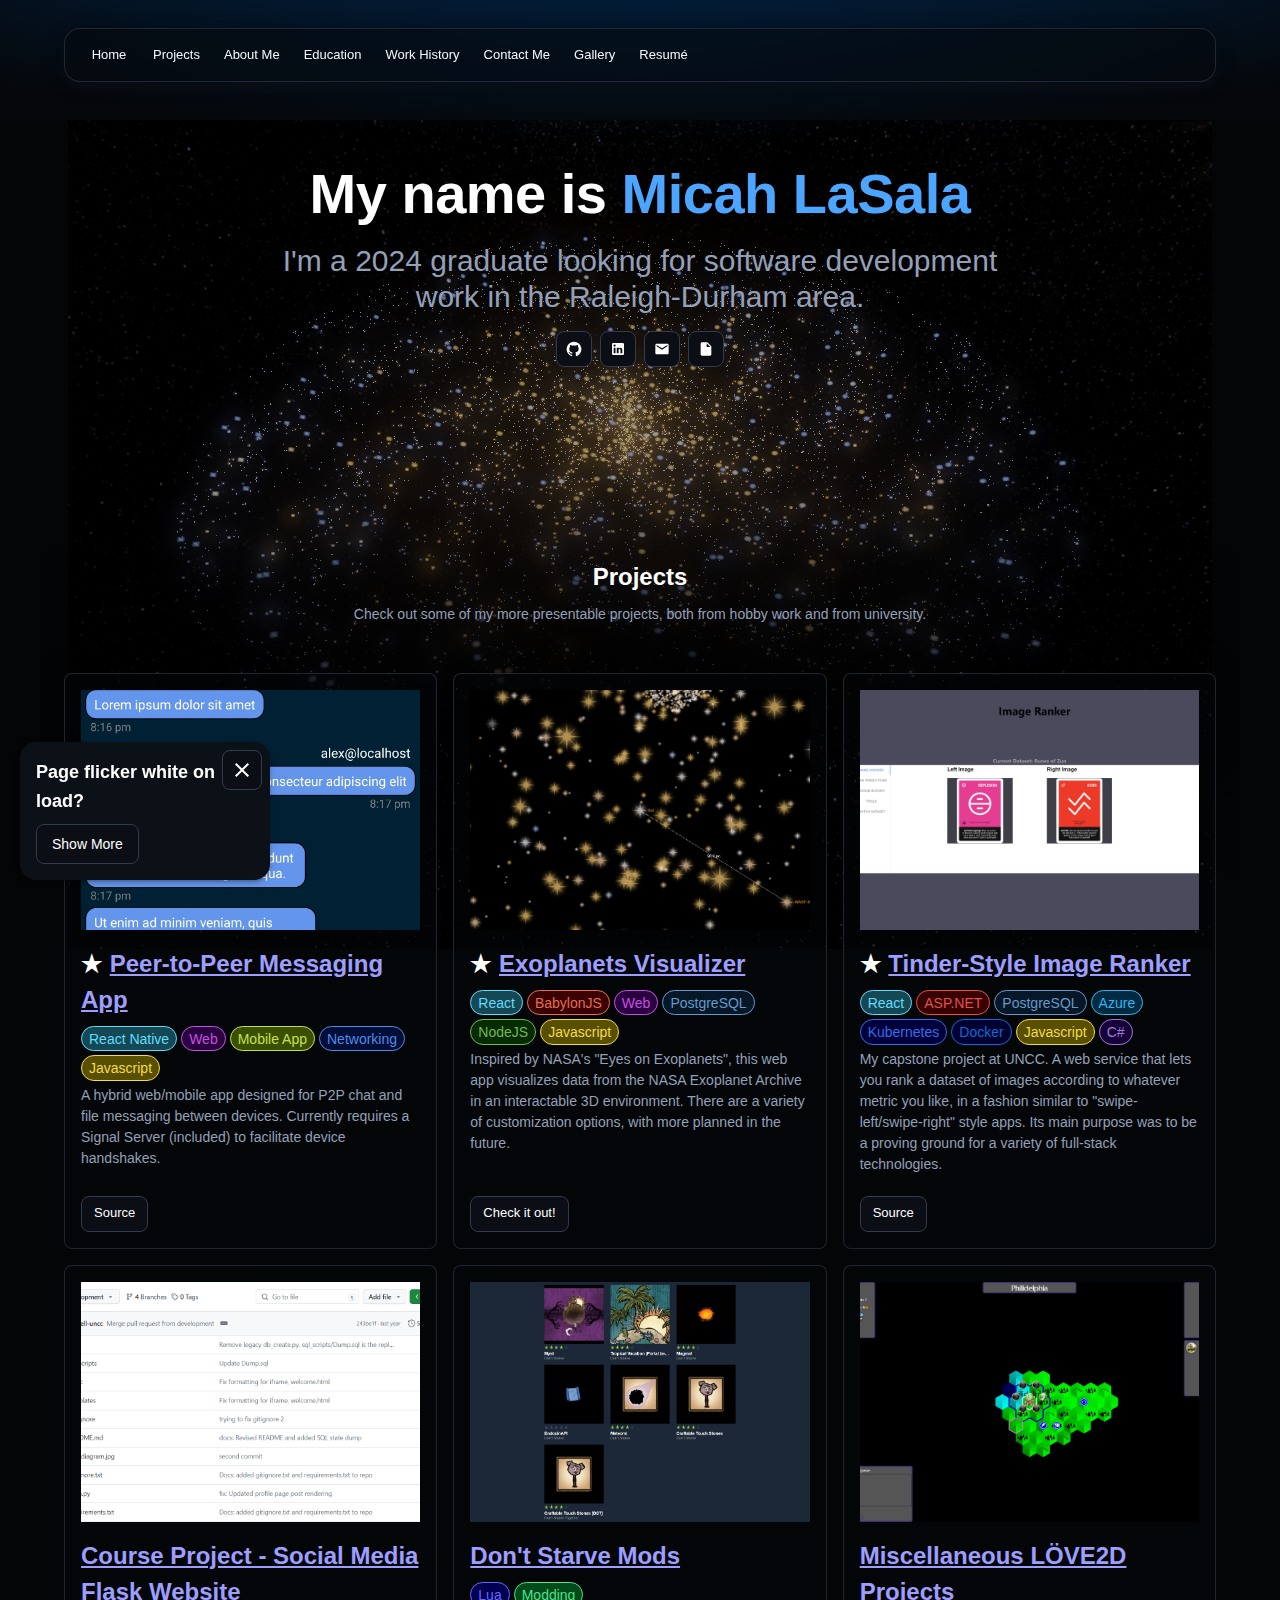
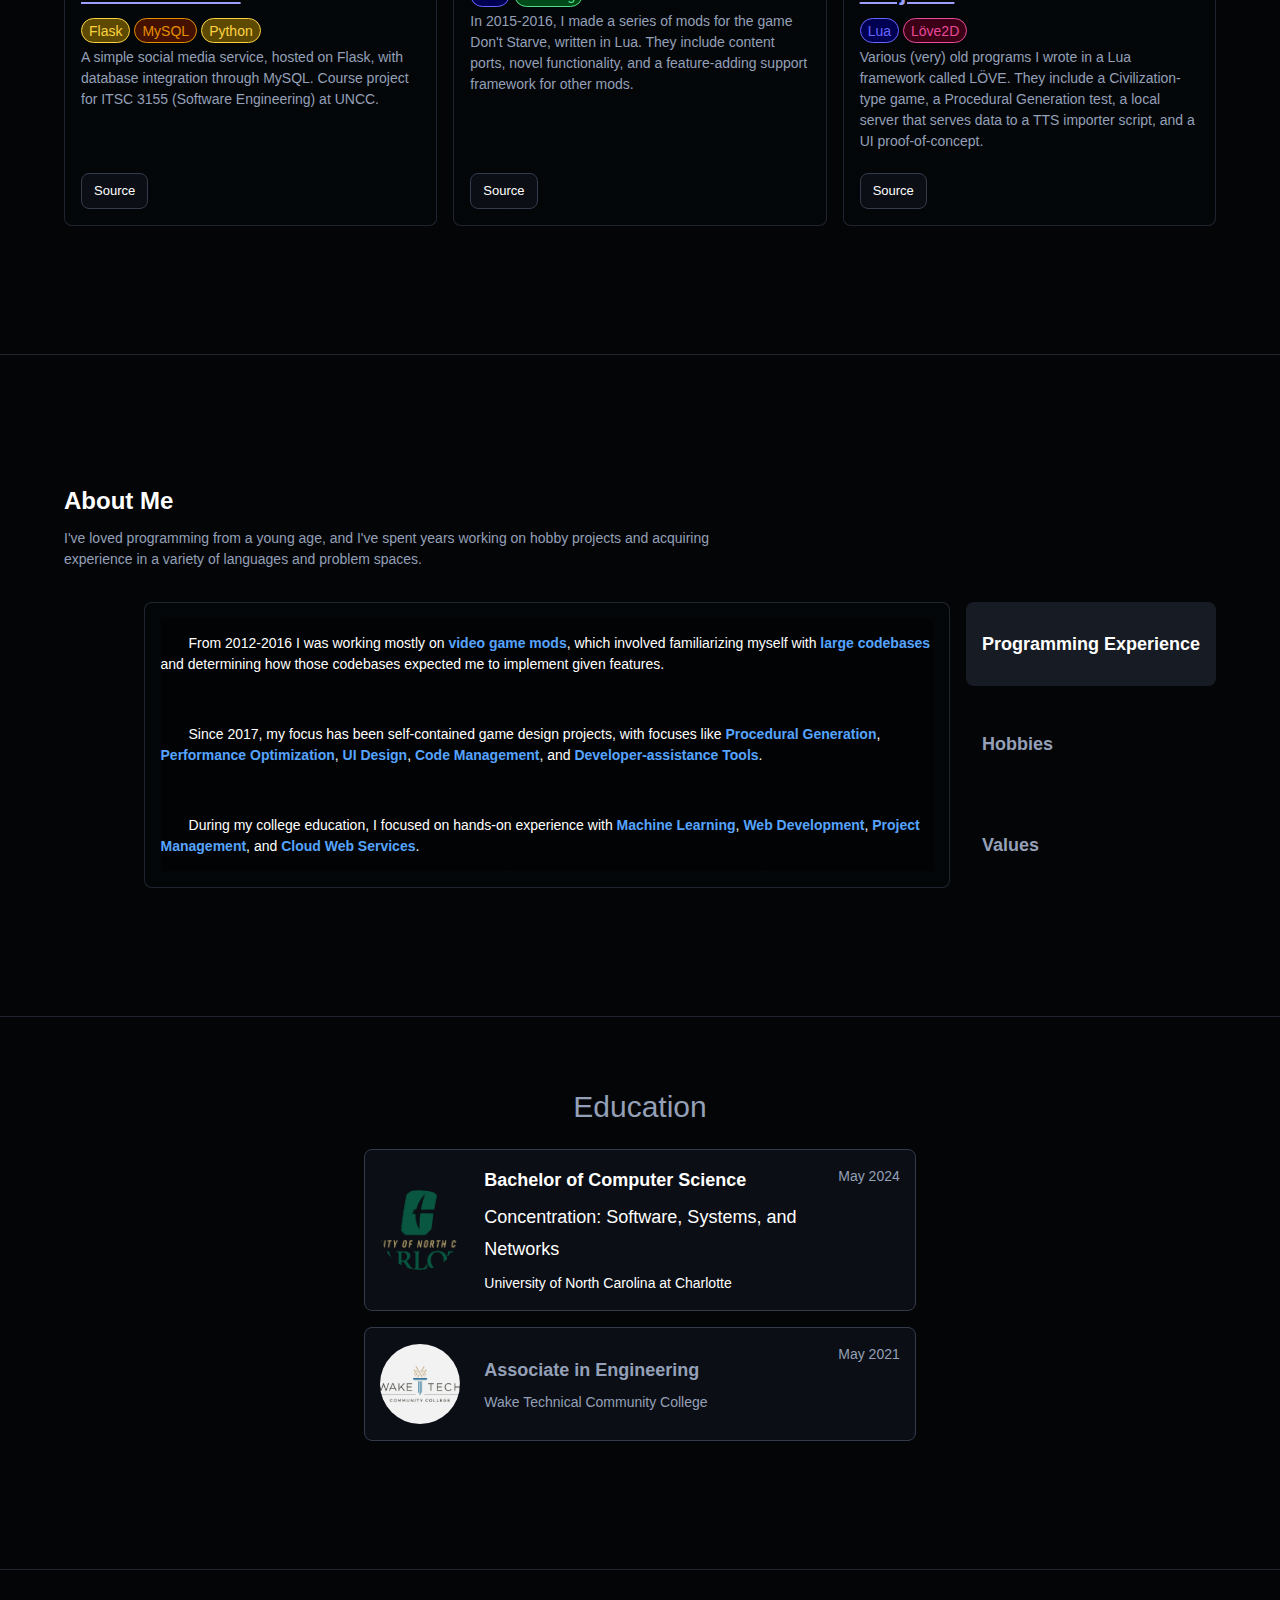
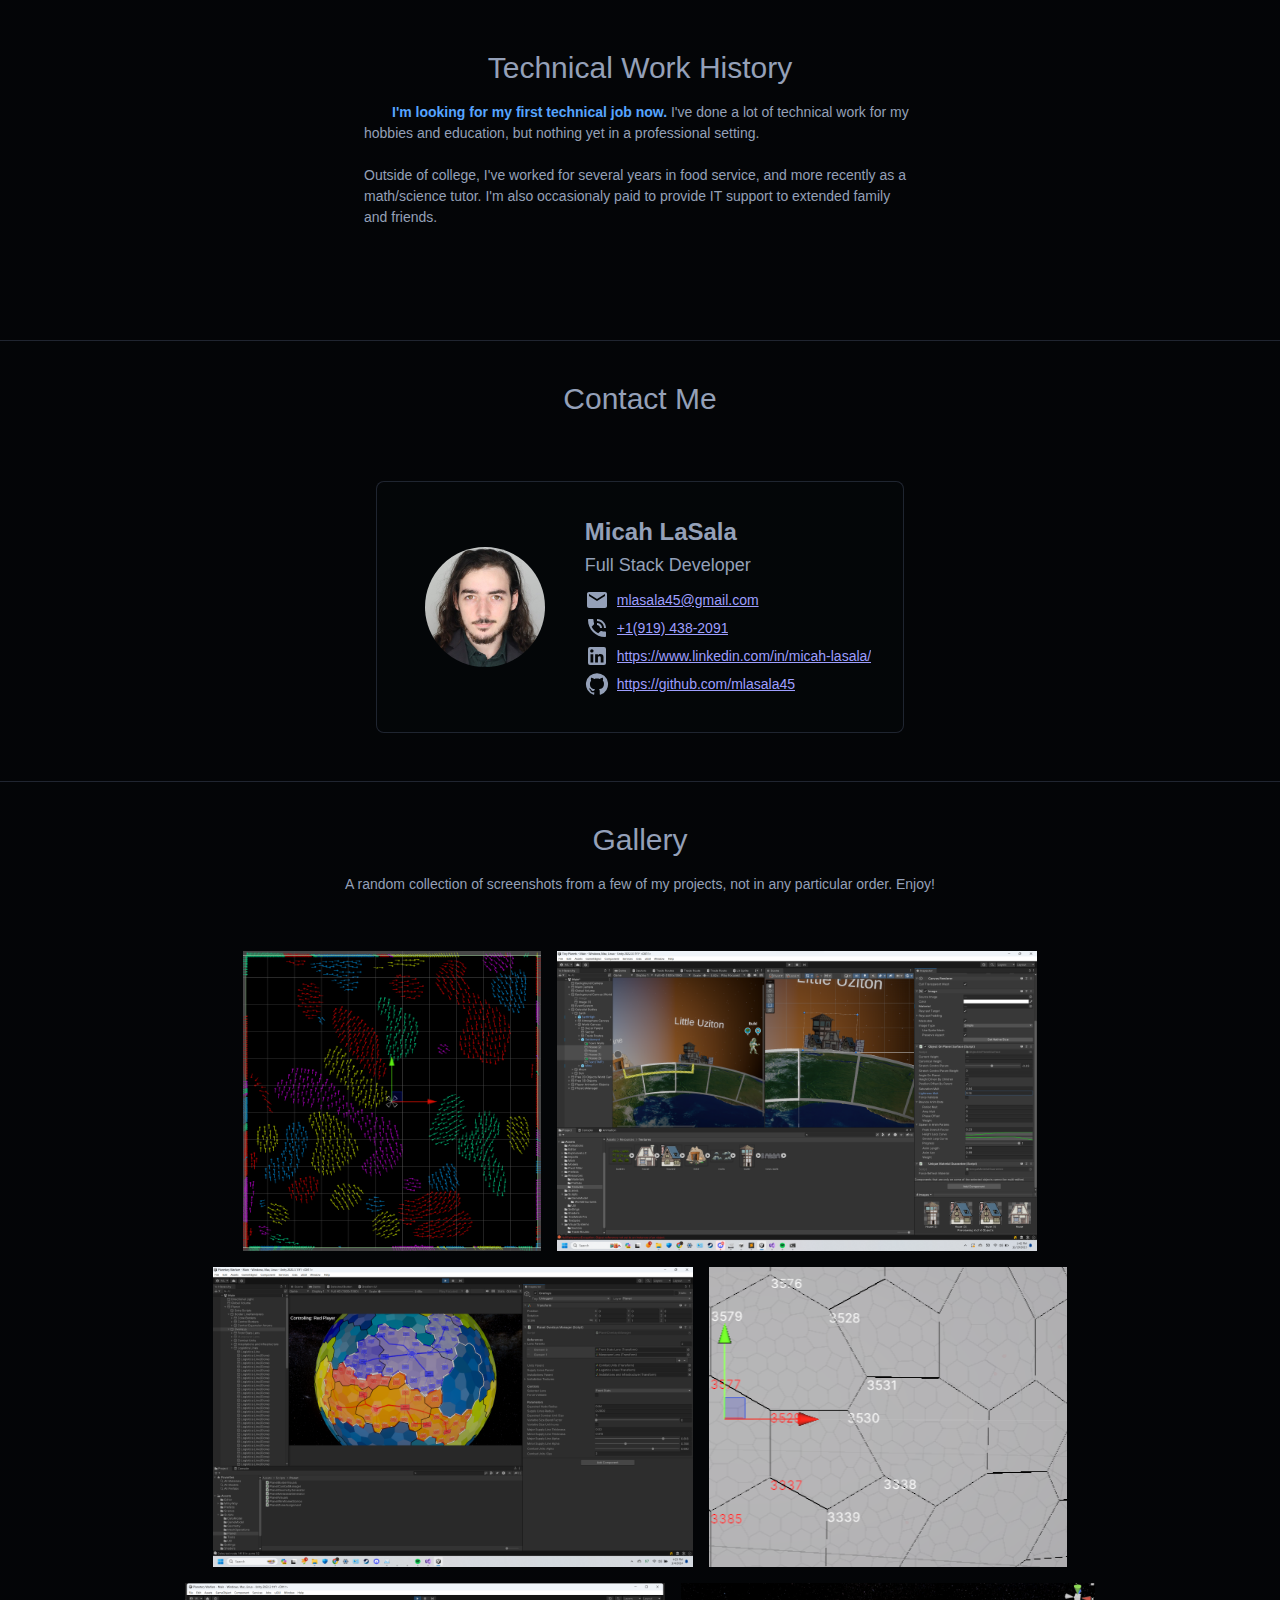
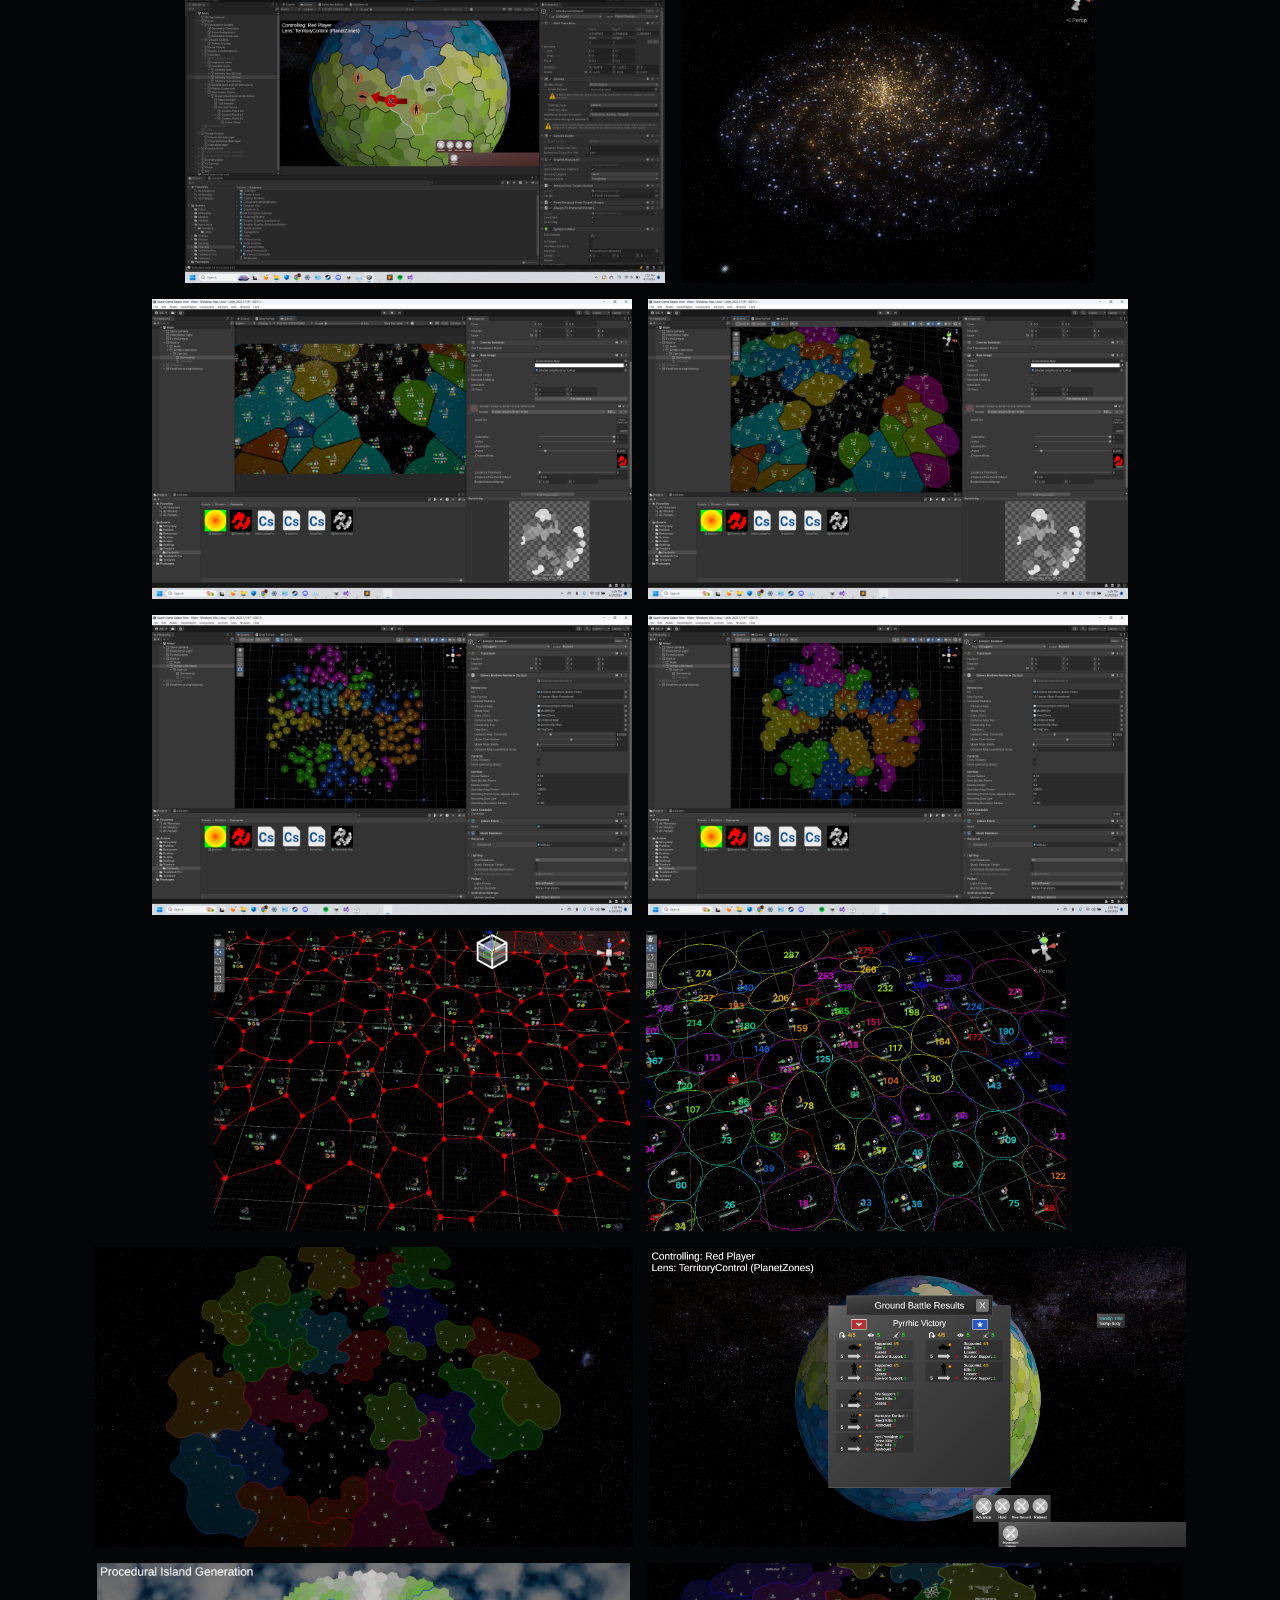
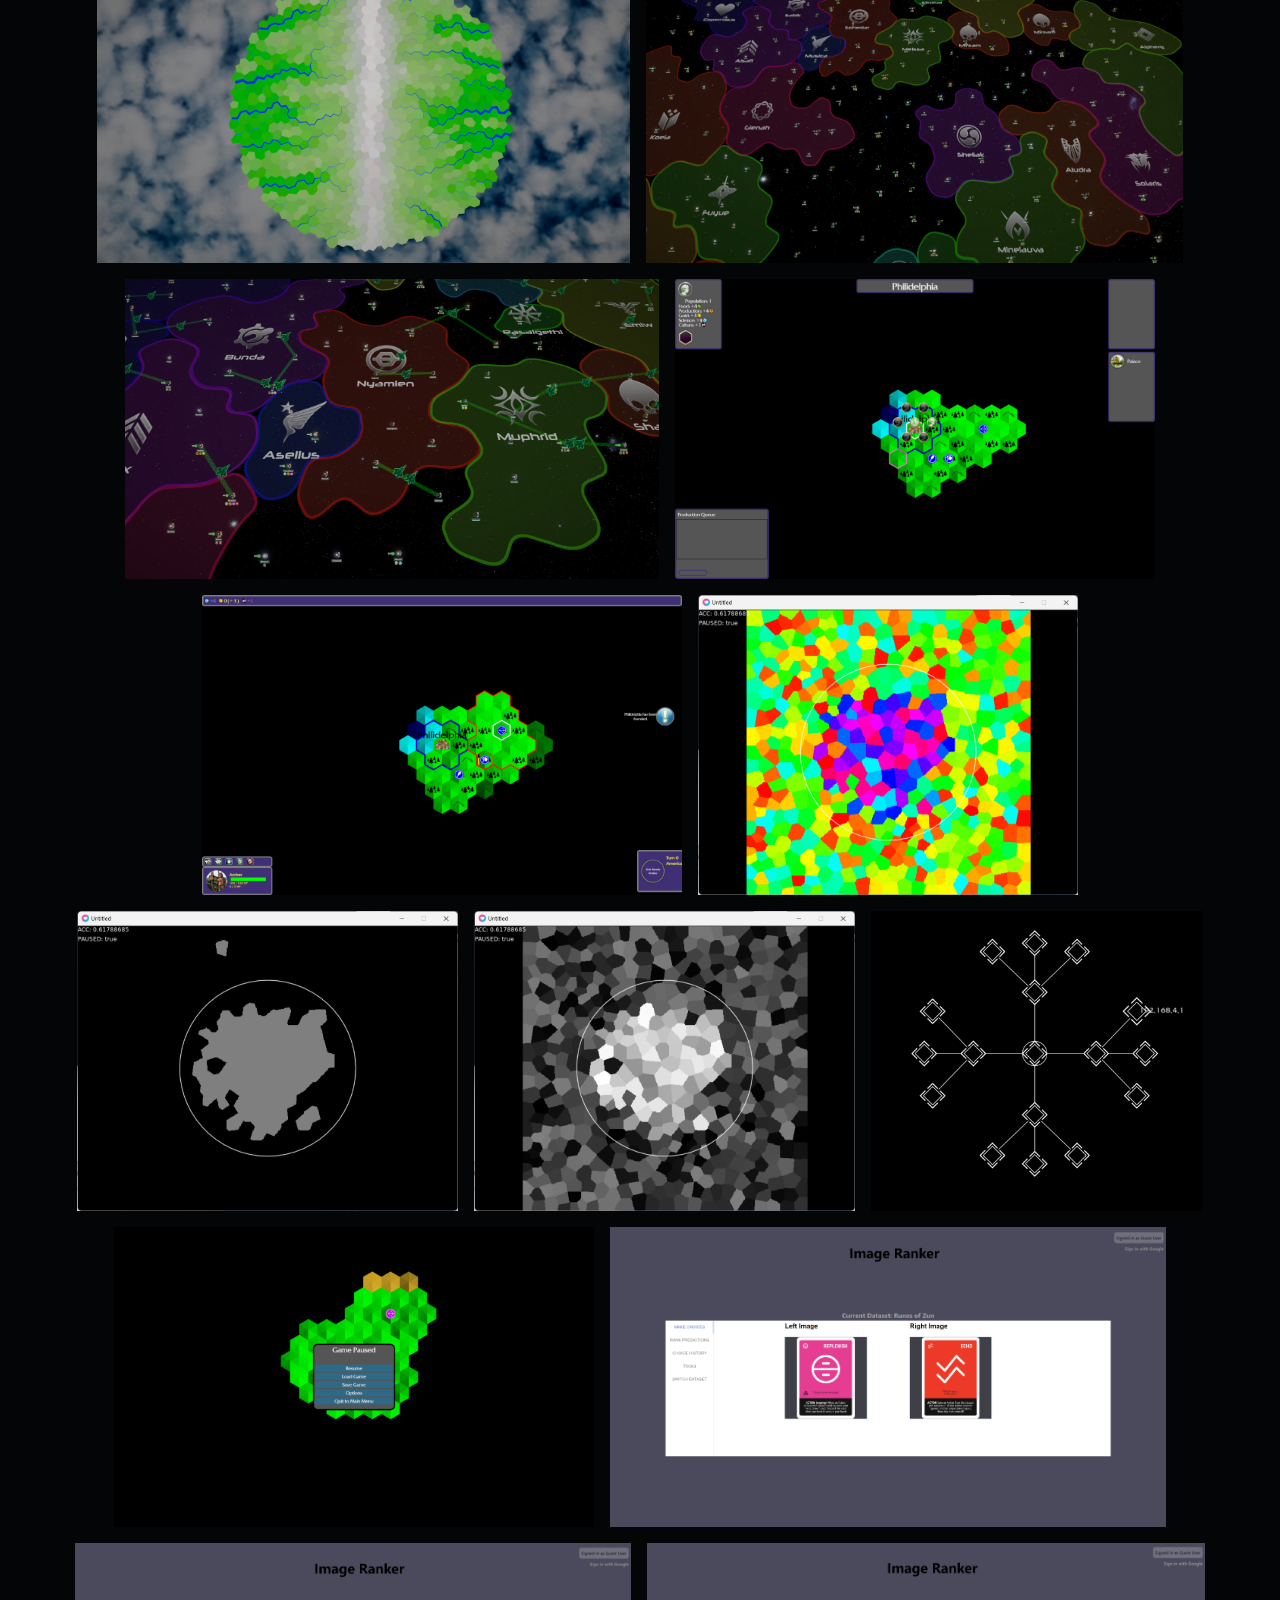
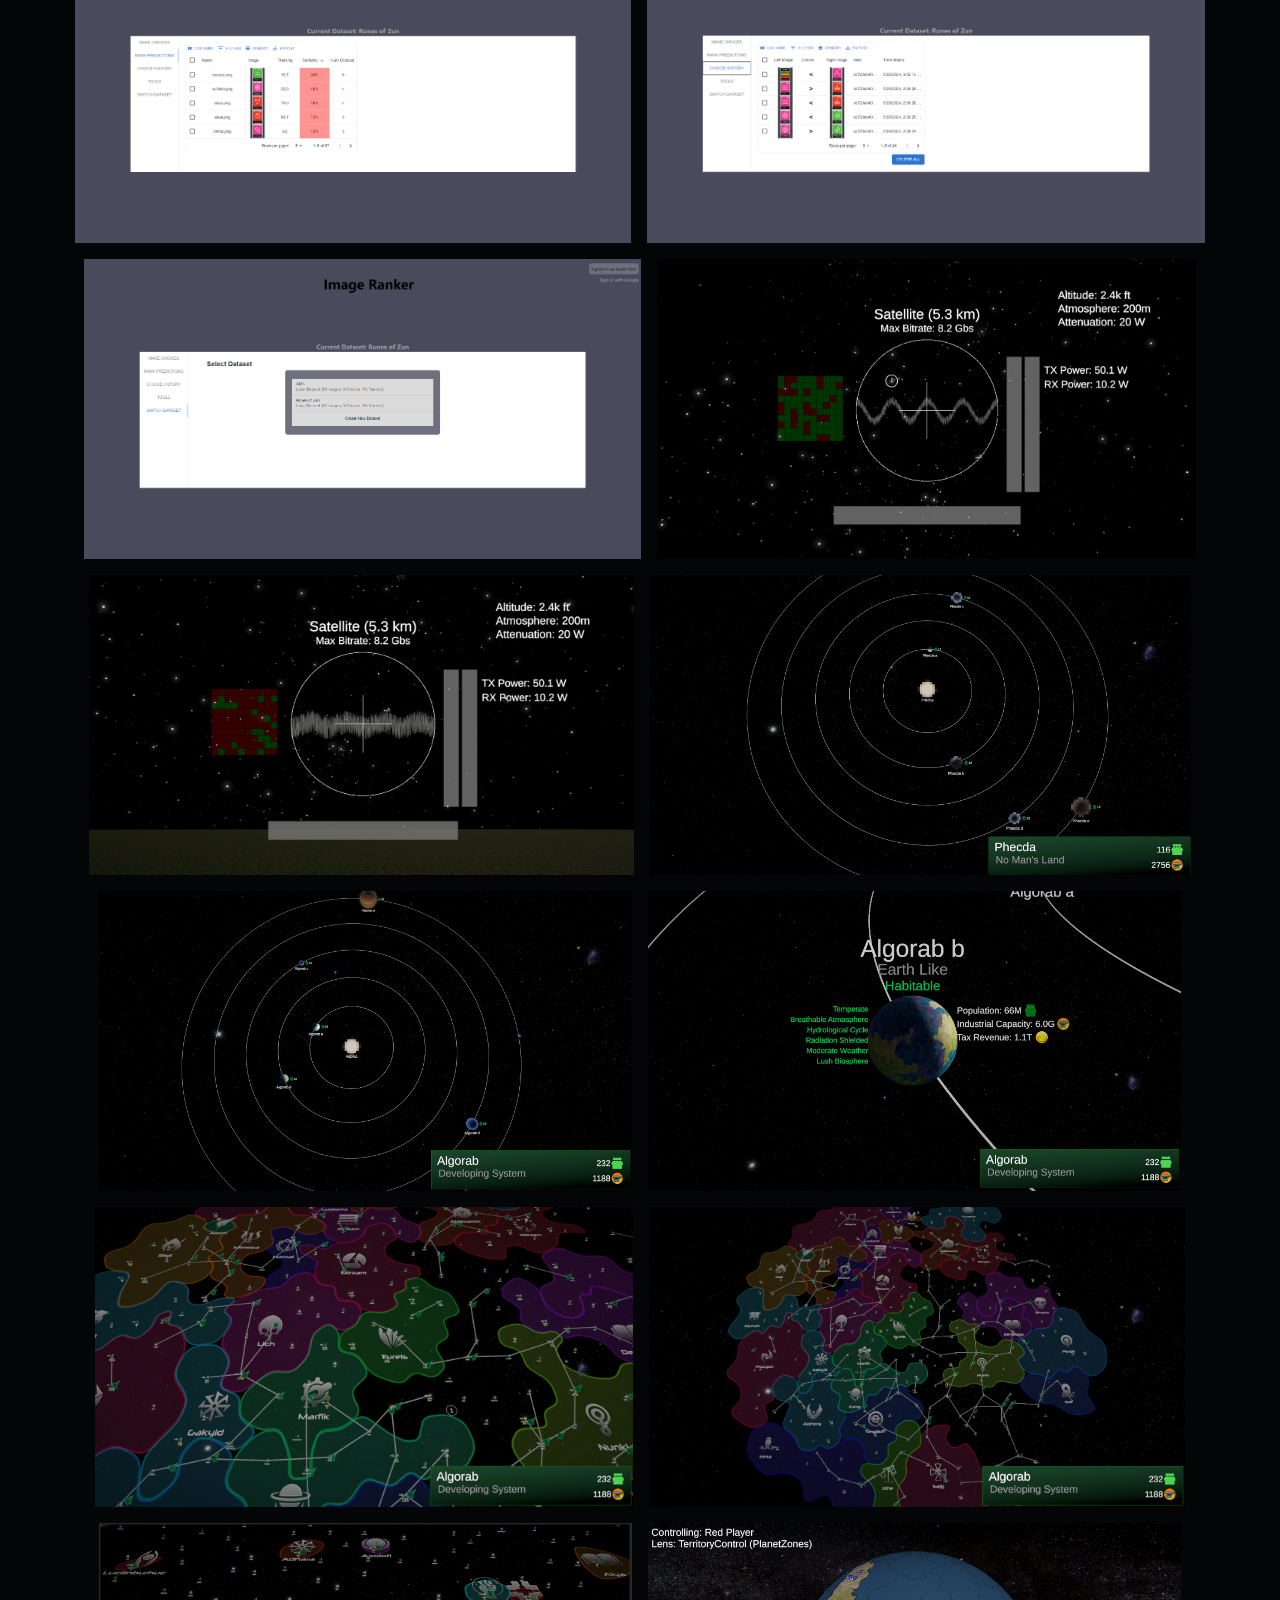
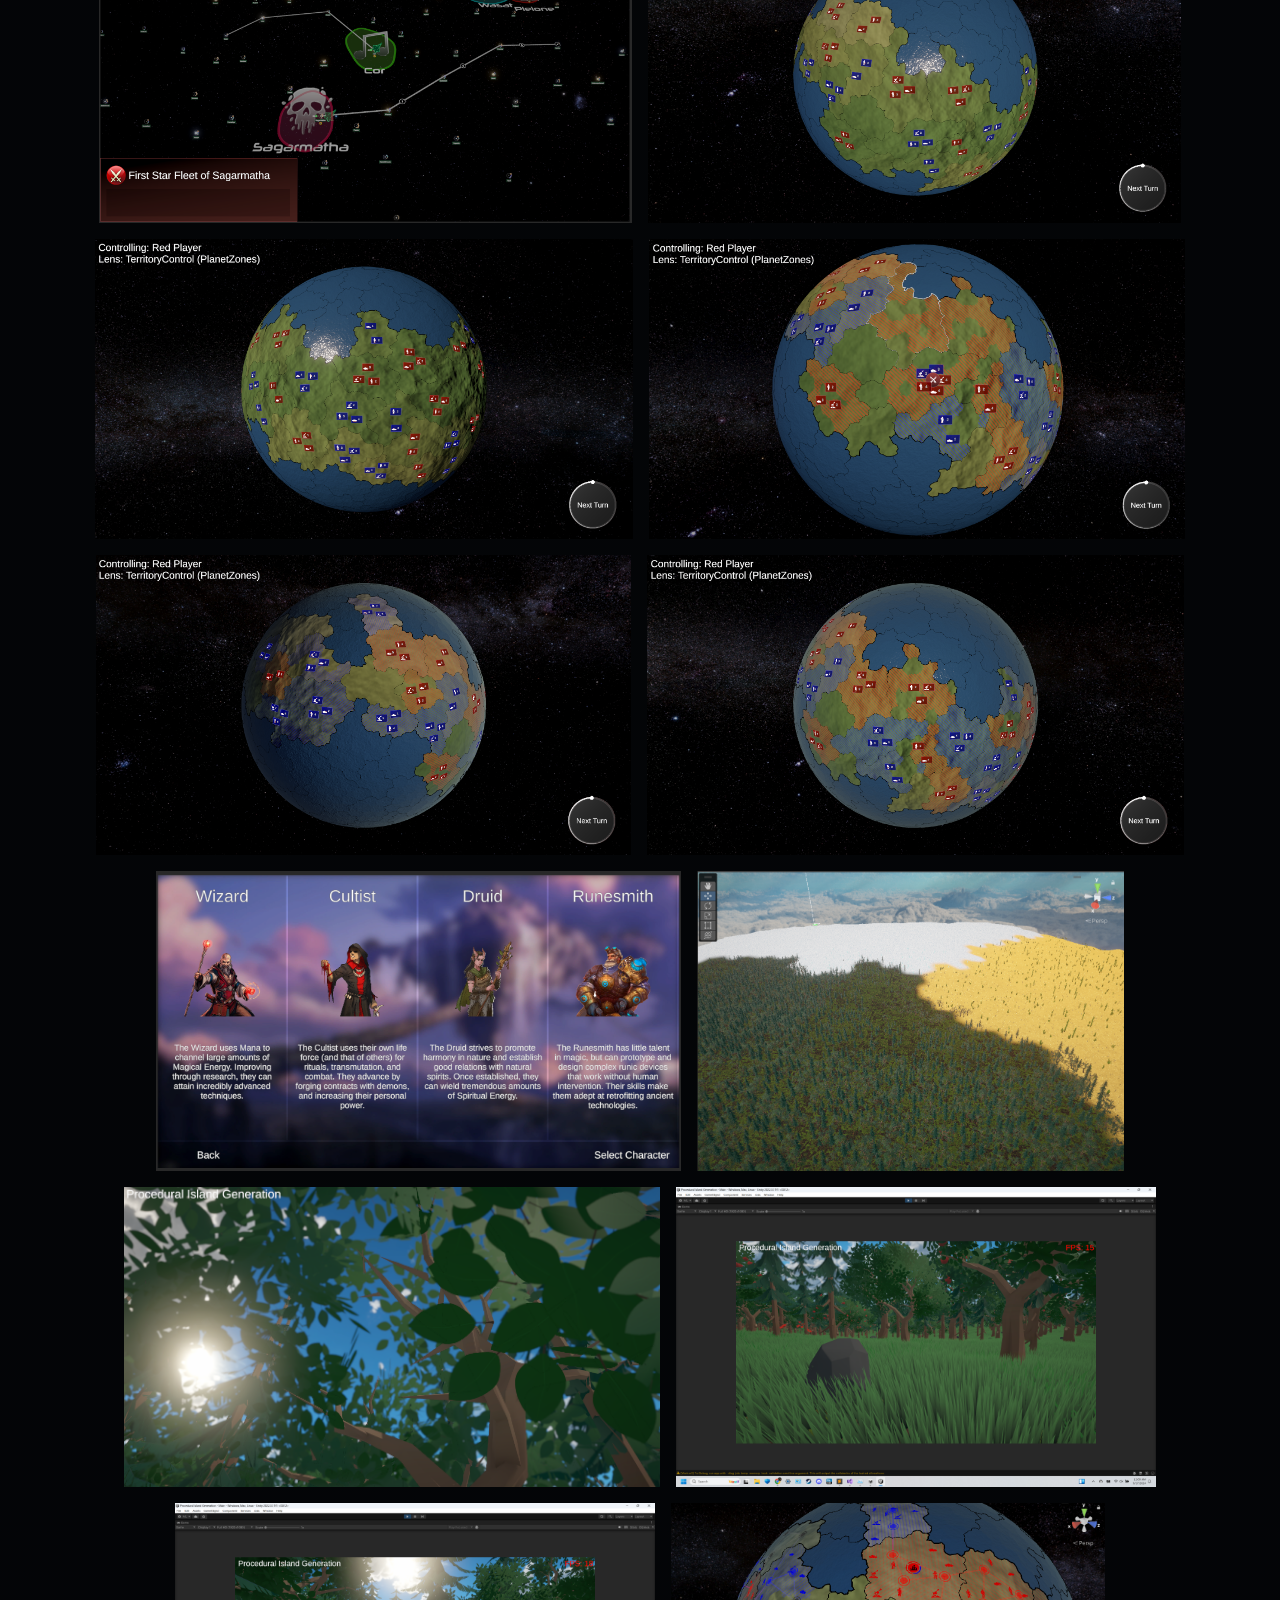
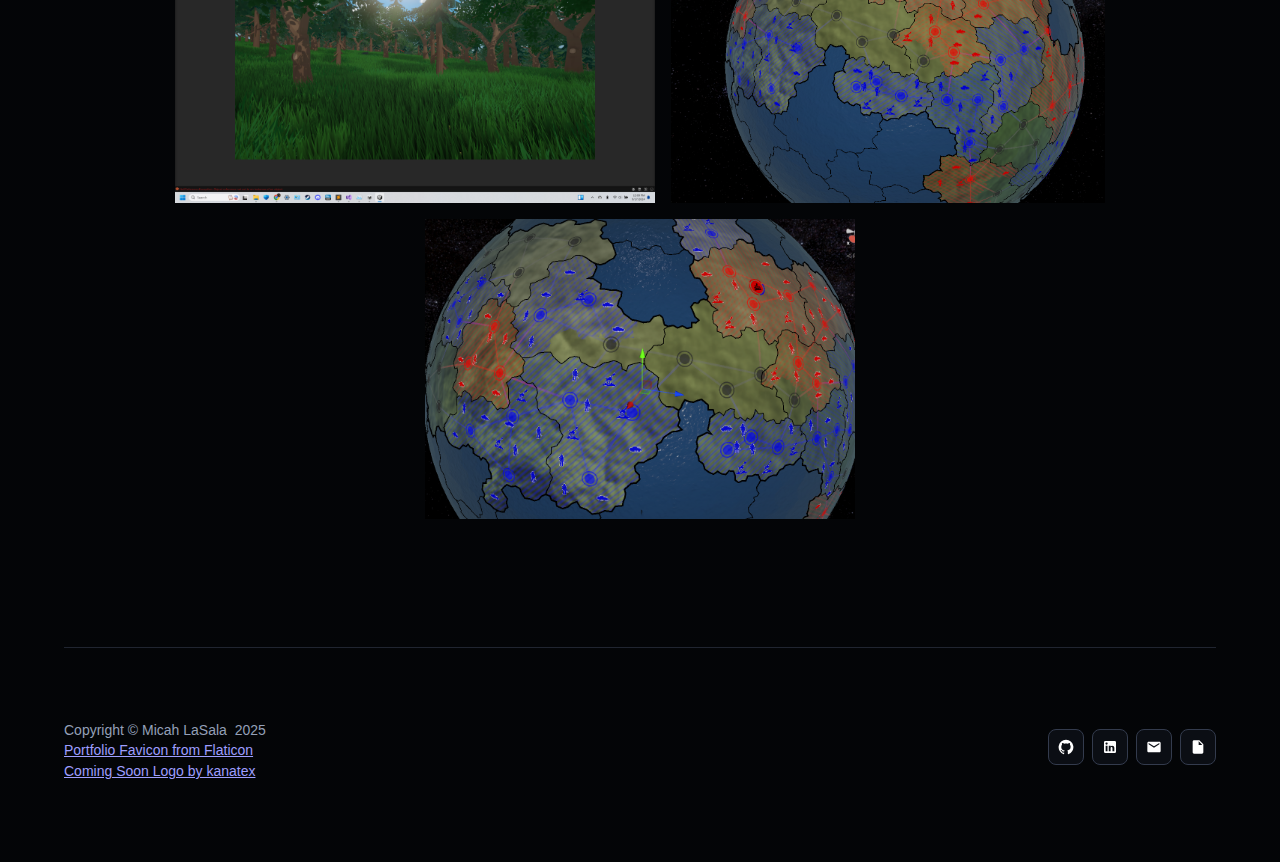
<file: index.html>
<!DOCTYPE html><html lang="en"><head><meta charSet="utf-8"/><meta charSet="utf-8"/><meta name="viewport" content="width=1024, initial-scale=1"/><meta name="viewport" content="width=device-width, initial-scale=1"/><link rel="preload" as="image" href="/images/page-content/home/school_uncc.png"/><link rel="preload" as="image" href="/images/page-content/home/school_wt.jpg"/><link rel="preload" as="image" href="images/galleries/good/1.png"/><link rel="preload" as="image" href="images/galleries/good/2.png"/><link rel="preload" as="image" href="images/galleries/good/3.png"/><link rel="preload" as="image" href="images/galleries/good/4.png"/><link rel="preload" as="image" href="images/galleries/good/5.png"/><link rel="preload" as="image" href="images/galleries/good/6.png"/><link rel="preload" as="image" href="images/galleries/good/7.png"/><link rel="preload" as="image" href="images/galleries/good/8.png"/><link rel="stylesheet" href="/_next/static/css/20bc54c38d1ff649.css" data-precedence="next"/><link rel="stylesheet" href="/_next/static/css/a282c132a75fccc6.css" data-precedence="next"/><link rel="preload" as="script" fetchPriority="low" href="/_next/static/chunks/webpack-faeddc78829ddb15.js"/><script src="/_next/static/chunks/4bd1b696-9c853b57322ca701.js" async=""></script><script src="/_next/static/chunks/517-c9159cb2d8051c7d.js" async=""></script><script src="/_next/static/chunks/main-app-9155087b237bd3ff.js" async=""></script><script src="/_next/static/chunks/387-55df2ff8a3e82879.js" async=""></script><script src="/_next/static/chunks/205-185d74a565a24573.js" async=""></script><script src="/_next/static/chunks/app/layout-106298b95b2d2d9e.js" async=""></script><script src="/_next/static/chunks/568-9aae16aff3d000bd.js" async=""></script><script src="/_next/static/chunks/app/page-e88be3c5beb65427.js" async=""></script><link rel="preload" href="https://www.googletagmanager.com/gtag/js?id=G-6L37ZPTMXR" as="script"/><link rel="preload" as="image" href="images/galleries/good/9.png"/><link rel="preload" as="image" href="images/galleries/good/10.png"/><link rel="preload" as="image" href="images/galleries/good/11.png"/><link rel="preload" as="image" href="images/galleries/good/12.png"/><link rel="preload" as="image" href="images/galleries/good/13.png"/><link rel="preload" as="image" href="images/galleries/good/14.png"/><link rel="preload" as="image" href="images/galleries/good/15.png"/><link rel="preload" as="image" href="images/galleries/good/16.png"/><link rel="preload" as="image" href="images/galleries/good/17.png"/><link rel="preload" as="image" href="images/galleries/good/18.png"/><link rel="preload" as="image" href="images/galleries/good/19.png"/><link rel="preload" as="image" href="images/galleries/good/20.png"/><link rel="preload" as="image" href="images/galleries/good/21.png"/><link rel="preload" as="image" href="images/galleries/good/22.png"/><link rel="preload" as="image" href="images/galleries/good/23.png"/><link rel="preload" as="image" href="images/galleries/good/24.png"/><link rel="preload" as="image" href="images/galleries/good/25.png"/><link rel="preload" as="image" href="images/galleries/good/26.png"/><link rel="preload" as="image" href="images/galleries/good/27.png"/><link rel="preload" as="image" href="images/galleries/good/28.png"/><link rel="preload" as="image" href="images/galleries/good/29.png"/><link rel="preload" as="image" href="images/galleries/good/30.png"/><link rel="preload" as="image" href="images/galleries/good/31.png"/><link rel="preload" as="image" href="images/galleries/good/32.png"/><link rel="preload" as="image" href="images/galleries/good/33.png"/><link rel="preload" as="image" href="images/galleries/good/34.png"/><link rel="preload" as="image" href="images/galleries/good/35.png"/><link rel="preload" as="image" href="images/galleries/good/36.png"/><link rel="preload" as="image" href="images/galleries/good/37.png"/><link rel="preload" as="image" href="images/galleries/good/38.png"/><link rel="preload" as="image" href="images/galleries/good/39.png"/><link rel="preload" as="image" href="images/galleries/good/40.png"/><link rel="preload" as="image" href="images/galleries/good/41.png"/><link rel="preload" as="image" href="images/galleries/good/42.png"/><link rel="preload" as="image" href="images/galleries/good/43.png"/><link rel="preload" as="image" href="images/galleries/good/44.png"/><link rel="preload" as="image" href="images/galleries/good/45.png"/><link rel="preload" as="image" href="images/galleries/good/46.png"/><link rel="preload" as="image" href="images/galleries/good/47.png"/><link rel="preload" as="image" href="images/galleries/good/48.png"/><link rel="icon" href="/favicon.png"/><meta name="theme-color" content="#000000"/><meta name="description" content="Portfolio website for Micah LaSala, 2025"/><link rel="apple-touch-icon" href="/logo192.png"/><link rel="manifest" href="/manifest.json"/><title>Micah LaSala</title><base target="_blank"/><script src="/_next/static/chunks/polyfills-42372ed130431b0a.js" noModule=""></script><style data-emotion="mui-global 199aw46">html{-webkit-font-smoothing:antialiased;-moz-osx-font-smoothing:grayscale;box-sizing:border-box;-webkit-text-size-adjust:100%;}*,*::before,*::after{box-sizing:inherit;}strong,b{font-weight:700;}body{margin:0;color:var(--template-palette-text-primary);font-family:Inter,sans-serif;font-weight:400;font-size:0.875rem;line-height:1.5;background-color:var(--template-palette-background-default);}@media print{body{background-color:var(--template-palette-common-white);}}body::backdrop{background-color:var(--template-palette-background-default);}[data-mui-color-scheme="light"]{-webkit-print-color-scheme:light;color-scheme:light;}[data-mui-color-scheme="dark"]{-webkit-print-color-scheme:dark;color-scheme:dark;}</style><style data-emotion="mui-global 445i1e">:root{--template-spacing:8px;--template-shape-borderRadius:8px;--template-shadows-0:none;--template-shadows-1:var(--template-palette-baseShadow);--template-shadows-2:0px 3px 1px -2px rgba(0,0,0,0.2),0px 2px 2px 0px rgba(0,0,0,0.14),0px 1px 5px 0px rgba(0,0,0,0.12);--template-shadows-3:0px 3px 3px -2px rgba(0,0,0,0.2),0px 3px 4px 0px rgba(0,0,0,0.14),0px 1px 8px 0px rgba(0,0,0,0.12);--template-shadows-4:0px 2px 4px -1px rgba(0,0,0,0.2),0px 4px 5px 0px rgba(0,0,0,0.14),0px 1px 10px 0px rgba(0,0,0,0.12);--template-shadows-5:0px 3px 5px -1px rgba(0,0,0,0.2),0px 5px 8px 0px rgba(0,0,0,0.14),0px 1px 14px 0px rgba(0,0,0,0.12);--template-shadows-6:0px 3px 5px -1px rgba(0,0,0,0.2),0px 6px 10px 0px rgba(0,0,0,0.14),0px 1px 18px 0px rgba(0,0,0,0.12);--template-shadows-7:0px 4px 5px -2px rgba(0,0,0,0.2),0px 7px 10px 1px rgba(0,0,0,0.14),0px 2px 16px 1px rgba(0,0,0,0.12);--template-shadows-8:0px 5px 5px -3px rgba(0,0,0,0.2),0px 8px 10px 1px rgba(0,0,0,0.14),0px 3px 14px 2px rgba(0,0,0,0.12);--template-shadows-9:0px 5px 6px -3px rgba(0,0,0,0.2),0px 9px 12px 1px rgba(0,0,0,0.14),0px 3px 16px 2px rgba(0,0,0,0.12);--template-shadows-10:0px 6px 6px -3px rgba(0,0,0,0.2),0px 10px 14px 1px rgba(0,0,0,0.14),0px 4px 18px 3px rgba(0,0,0,0.12);--template-shadows-11:0px 6px 7px -4px rgba(0,0,0,0.2),0px 11px 15px 1px rgba(0,0,0,0.14),0px 4px 20px 3px rgba(0,0,0,0.12);--template-shadows-12:0px 7px 8px -4px rgba(0,0,0,0.2),0px 12px 17px 2px rgba(0,0,0,0.14),0px 5px 22px 4px rgba(0,0,0,0.12);--template-shadows-13:0px 7px 8px -4px rgba(0,0,0,0.2),0px 13px 19px 2px rgba(0,0,0,0.14),0px 5px 24px 4px rgba(0,0,0,0.12);--template-shadows-14:0px 7px 9px -4px rgba(0,0,0,0.2),0px 14px 21px 2px rgba(0,0,0,0.14),0px 5px 26px 4px rgba(0,0,0,0.12);--template-shadows-15:0px 8px 9px -5px rgba(0,0,0,0.2),0px 15px 22px 2px rgba(0,0,0,0.14),0px 6px 28px 5px rgba(0,0,0,0.12);--template-shadows-16:0px 8px 10px -5px rgba(0,0,0,0.2),0px 16px 24px 2px rgba(0,0,0,0.14),0px 6px 30px 5px rgba(0,0,0,0.12);--template-shadows-17:0px 8px 11px -5px rgba(0,0,0,0.2),0px 17px 26px 2px rgba(0,0,0,0.14),0px 6px 32px 5px rgba(0,0,0,0.12);--template-shadows-18:0px 9px 11px -5px rgba(0,0,0,0.2),0px 18px 28px 2px rgba(0,0,0,0.14),0px 7px 34px 6px rgba(0,0,0,0.12);--template-shadows-19:0px 9px 12px -6px rgba(0,0,0,0.2),0px 19px 29px 2px rgba(0,0,0,0.14),0px 7px 36px 6px rgba(0,0,0,0.12);--template-shadows-20:0px 10px 13px -6px rgba(0,0,0,0.2),0px 20px 31px 3px rgba(0,0,0,0.14),0px 8px 38px 7px rgba(0,0,0,0.12);--template-shadows-21:0px 10px 13px -6px rgba(0,0,0,0.2),0px 21px 33px 3px rgba(0,0,0,0.14),0px 8px 40px 7px rgba(0,0,0,0.12);--template-shadows-22:0px 10px 14px -6px rgba(0,0,0,0.2),0px 22px 35px 3px rgba(0,0,0,0.14),0px 8px 42px 7px rgba(0,0,0,0.12);--template-shadows-23:0px 11px 14px -7px rgba(0,0,0,0.2),0px 23px 36px 3px rgba(0,0,0,0.14),0px 9px 44px 8px rgba(0,0,0,0.12);--template-shadows-24:0px 11px 15px -7px rgba(0,0,0,0.2),0px 24px 38px 3px rgba(0,0,0,0.14),0px 9px 46px 8px rgba(0,0,0,0.12);--template-zIndex-mobileStepper:1000;--template-zIndex-fab:1050;--template-zIndex-speedDial:1050;--template-zIndex-appBar:1100;--template-zIndex-drawer:1200;--template-zIndex-modal:1300;--template-zIndex-snackbar:1400;--template-zIndex-tooltip:1500;--template-font-h1:600 3rem/1.2 Inter,sans-serif;--template-font-h2:600 2.25rem/1.2 Inter,sans-serif;--template-font-h3:400 1.875rem/1.2 Inter,sans-serif;--template-font-h4:600 1.5rem/1.5 Inter,sans-serif;--template-font-h5:600 1.25rem/1.334 Inter,sans-serif;--template-font-h6:600 1.125rem/1.6 Inter,sans-serif;--template-font-subtitle1:400 1.125rem/1.75 Inter,sans-serif;--template-font-subtitle2:500 0.875rem/1.57 Inter,sans-serif;--template-font-body1:400 0.875rem/1.5 Inter,sans-serif;--template-font-body2:400 0.875rem/1.43 Inter,sans-serif;--template-font-caption:400 0.75rem/1.66 Inter,sans-serif;--template-font-button:500 0.875rem/1.75 Inter,sans-serif;--template-font-overline:400 0.75rem/2.66 Inter,sans-serif;--template-font-inherit:inherit inherit/inherit inherit;}:root,[data-mui-color-scheme="light"]{-webkit-print-color-scheme:light;color-scheme:light;--template-palette-primary-light:hsl(210, 100%, 80%);--template-palette-primary-main:hsl(210, 98%, 48%);--template-palette-primary-dark:hsl(210, 100%, 35%);--template-palette-primary-contrastText:hsl(210, 100%, 95%);--template-palette-primary-mainChannel:2 122 242;--template-palette-primary-lightChannel:153 204 255;--template-palette-primary-darkChannel:0 89 179;--template-palette-primary-contrastTextChannel:229 242 255;--template-palette-info-light:hsl(210, 100%, 92%);--template-palette-info-main:hsl(210, 100%, 65%);--template-palette-info-dark:hsl(210, 98%, 55%);--template-palette-info-contrastText:hsl(220, 35%, 97%);--template-palette-info-mainChannel:77 166 255;--template-palette-info-lightChannel:214 235 255;--template-palette-info-darkChannel:28 140 253;--template-palette-info-contrastTextChannel:245 246 250;--template-palette-warning-light:hsl(45, 90%, 65%);--template-palette-warning-main:hsl(45, 90%, 40%);--template-palette-warning-dark:hsl(45, 95%, 16%);--template-palette-warning-contrastText:rgba(0, 0, 0, 0.87);--template-palette-warning-mainChannel:194 148 10;--template-palette-warning-lightChannel:246 206 85;--template-palette-warning-darkChannel:80 60 2;--template-palette-warning-contrastTextChannel:0 0 0;--template-palette-error-light:hsl(0, 90%, 65%);--template-palette-error-main:hsl(0, 90%, 40%);--template-palette-error-dark:hsl(0, 95%, 12%);--template-palette-error-contrastText:#fff;--template-palette-error-mainChannel:194 10 10;--template-palette-error-lightChannel:246 85 85;--template-palette-error-darkChannel:60 2 2;--template-palette-error-contrastTextChannel:255 255 255;--template-palette-success-light:hsl(120, 61%, 77%);--template-palette-success-main:hsl(120, 44%, 53%);--template-palette-success-dark:hsl(120, 84%, 10%);--template-palette-success-contrastText:rgba(0, 0, 0, 0.87);--template-palette-success-mainChannel:82 188 82;--template-palette-success-lightChannel:161 232 161;--template-palette-success-darkChannel:4 47 4;--template-palette-success-contrastTextChannel:0 0 0;--template-palette-grey-50:hsl(220, 35%, 97%);--template-palette-grey-100:hsl(220, 30%, 94%);--template-palette-grey-200:hsl(220, 20%, 88%);--template-palette-grey-300:hsl(220, 20%, 80%);--template-palette-grey-400:hsl(220, 20%, 65%);--template-palette-grey-500:hsl(220, 20%, 42%);--template-palette-grey-600:hsl(220, 20%, 35%);--template-palette-grey-700:hsl(220, 20%, 25%);--template-palette-grey-800:hsl(220, 30%, 6%);--template-palette-grey-900:hsl(220, 35%, 3%);--template-palette-grey-A100:#f5f5f5;--template-palette-grey-A200:#eeeeee;--template-palette-grey-A400:#bdbdbd;--template-palette-grey-A700:#616161;--template-palette-divider:hsla(220, 20%, 80%, 0.4);--template-palette-background-default:hsl(0, 0%, 99%);--template-palette-background-paper:hsl(220, 35%, 97%);--template-palette-background-defaultChannel:252 252 252;--template-palette-background-paperChannel:245 246 250;--template-palette-text-primary:hsl(220, 30%, 6%);--template-palette-text-secondary:hsl(220, 20%, 35%);--template-palette-text-warning:hsl(45, 90%, 40%);--template-palette-text-disabled:rgba(0, 0, 0, 0.38);--template-palette-text-primaryChannel:11 14 20;--template-palette-text-secondaryChannel:71 83 107;--template-palette-action-hover:hsla(220, 20%, 88%, 0.2);--template-palette-action-selected:hsla(220, 20%, 88%, 0.3);--template-palette-action-active:rgba(0, 0, 0, 0.54);--template-palette-action-hoverOpacity:0.04;--template-palette-action-selectedOpacity:0.08;--template-palette-action-disabled:rgba(0, 0, 0, 0.26);--template-palette-action-disabledBackground:rgba(0, 0, 0, 0.12);--template-palette-action-disabledOpacity:0.38;--template-palette-action-focus:rgba(0, 0, 0, 0.12);--template-palette-action-focusOpacity:0.12;--template-palette-action-activatedOpacity:0.12;--template-palette-action-activeChannel:0 0 0;--template-palette-action-selectedChannel:218 222 231;--template-palette-baseShadow:hsla(220, 30%, 5%, 0.07) 0px 4px 16px 0px,hsla(220, 25%, 10%, 0.07) 0px 8px 16px -5px;--template-palette-common-black:#000;--template-palette-common-white:#fff;--template-palette-common-background:#fff;--template-palette-common-onBackground:#000;--template-palette-common-backgroundChannel:255 255 255;--template-palette-common-onBackgroundChannel:0 0 0;--template-palette-secondary-main:#9c27b0;--template-palette-secondary-light:#ba68c8;--template-palette-secondary-dark:#7b1fa2;--template-palette-secondary-contrastText:#fff;--template-palette-secondary-mainChannel:156 39 176;--template-palette-secondary-lightChannel:186 104 200;--template-palette-secondary-darkChannel:123 31 162;--template-palette-secondary-contrastTextChannel:255 255 255;--template-palette-Alert-errorColor:hsl(0, 90%, 26%);--template-palette-Alert-infoColor:hsl(210, 100%, 36.800000000000004%);--template-palette-Alert-successColor:hsl(120, 61%, 30.8%);--template-palette-Alert-warningColor:hsl(45, 90%, 26%);--template-palette-Alert-errorFilledBg:var(--template-palette-error-main, hsl(0, 90%, 40%));--template-palette-Alert-infoFilledBg:var(--template-palette-info-main, hsl(210, 100%, 65%));--template-palette-Alert-successFilledBg:var(--template-palette-success-main, hsl(120, 44%, 53%));--template-palette-Alert-warningFilledBg:var(--template-palette-warning-main, hsl(45, 90%, 40%));--template-palette-Alert-errorFilledColor:#fff;--template-palette-Alert-infoFilledColor:rgba(0, 0, 0, 0.87);--template-palette-Alert-successFilledColor:rgba(0, 0, 0, 0.87);--template-palette-Alert-warningFilledColor:rgba(0, 0, 0, 0.87);--template-palette-Alert-errorStandardBg:hsl(0, 90%, 96.5%);--template-palette-Alert-infoStandardBg:hsl(210, 100%, 99.2%);--template-palette-Alert-successStandardBg:hsl(120, 61%, 97.7%);--template-palette-Alert-warningStandardBg:hsl(45, 90%, 96.5%);--template-palette-Alert-errorIconColor:var(--template-palette-error-main, hsl(0, 90%, 40%));--template-palette-Alert-infoIconColor:var(--template-palette-info-main, hsl(210, 100%, 65%));--template-palette-Alert-successIconColor:var(--template-palette-success-main, hsl(120, 44%, 53%));--template-palette-Alert-warningIconColor:var(--template-palette-warning-main, hsl(45, 90%, 40%));--template-palette-AppBar-defaultBg:var(--template-palette-grey-100, hsl(220, 30%, 94%));--template-palette-Avatar-defaultBg:var(--template-palette-grey-400, hsl(220, 20%, 65%));--template-palette-Button-inheritContainedBg:var(--template-palette-grey-300, hsl(220, 20%, 80%));--template-palette-Button-inheritContainedHoverBg:var(--template-palette-grey-A100, #f5f5f5);--template-palette-Chip-defaultBorder:var(--template-palette-grey-400, hsl(220, 20%, 65%));--template-palette-Chip-defaultAvatarColor:var(--template-palette-grey-700, hsl(220, 20%, 25%));--template-palette-Chip-defaultIconColor:var(--template-palette-grey-700, hsl(220, 20%, 25%));--template-palette-FilledInput-bg:rgba(0, 0, 0, 0.06);--template-palette-FilledInput-hoverBg:rgba(0, 0, 0, 0.09);--template-palette-FilledInput-disabledBg:rgba(0, 0, 0, 0.12);--template-palette-LinearProgress-primaryBg:hsl(210, 98%, 80.24000000000001%);--template-palette-LinearProgress-secondaryBg:rgb(217, 172, 224);--template-palette-LinearProgress-errorBg:hsl(0, 90%, 77.2%);--template-palette-LinearProgress-infoBg:hsl(210, 100%, 86.7%);--template-palette-LinearProgress-successBg:hsl(120, 44%, 82.14%);--template-palette-LinearProgress-warningBg:hsl(45, 90%, 77.2%);--template-palette-Skeleton-bg:rgba(var(--template-palette-text-primaryChannel, undefined) / 0.11);--template-palette-Slider-primaryTrack:hsl(210, 98%, 80.24000000000001%);--template-palette-Slider-secondaryTrack:rgb(217, 172, 224);--template-palette-Slider-errorTrack:hsl(0, 90%, 77.2%);--template-palette-Slider-infoTrack:hsl(210, 100%, 86.7%);--template-palette-Slider-successTrack:hsl(120, 44%, 82.14%);--template-palette-Slider-warningTrack:hsl(45, 90%, 77.2%);--template-palette-SnackbarContent-bg:hsl(0, 0%, 19.799999999999997%);--template-palette-SnackbarContent-color:#fff;--template-palette-SpeedDialAction-fabHoverBg:hsl(220, 35%, 82.45%);--template-palette-StepConnector-border:var(--template-palette-grey-400, hsl(220, 20%, 65%));--template-palette-StepContent-border:var(--template-palette-grey-400, hsl(220, 20%, 65%));--template-palette-Switch-defaultColor:var(--template-palette-common-white, #fff);--template-palette-Switch-defaultDisabledColor:var(--template-palette-grey-100, hsl(220, 30%, 94%));--template-palette-Switch-primaryDisabledColor:hsl(210, 98%, 80.24000000000001%);--template-palette-Switch-secondaryDisabledColor:rgb(217, 172, 224);--template-palette-Switch-errorDisabledColor:hsl(0, 90%, 77.2%);--template-palette-Switch-infoDisabledColor:hsl(210, 100%, 86.7%);--template-palette-Switch-successDisabledColor:hsl(120, 44%, 82.14%);--template-palette-Switch-warningDisabledColor:hsl(45, 90%, 77.2%);--template-palette-TableCell-border:hsla(220, 20%, 97.6%, 1);--template-palette-Tooltip-bg:hsla(220, 20%, 25%, 0.92);--template-palette-dividerChannel:194 201 214;--template-opacity-inputPlaceholder:0.42;--template-opacity-inputUnderline:0.42;--template-opacity-switchTrackDisabled:0.12;--template-opacity-switchTrack:0.38;}[data-mui-color-scheme="dark"]{-webkit-print-color-scheme:dark;color-scheme:dark;--template-palette-common-black:#000;--template-palette-common-white:#fff;--template-palette-common-background:#000;--template-palette-common-onBackground:#fff;--template-palette-common-backgroundChannel:0 0 0;--template-palette-common-onBackgroundChannel:255 255 255;--template-palette-primary-contrastText:hsl(210, 100%, 95%);--template-palette-primary-light:hsl(210, 100%, 65%);--template-palette-primary-main:hsl(210, 98%, 48%);--template-palette-primary-dark:hsl(210, 100%, 35%);--template-palette-primary-mainChannel:2 122 242;--template-palette-primary-lightChannel:77 166 255;--template-palette-primary-darkChannel:0 89 179;--template-palette-primary-contrastTextChannel:229 242 255;--template-palette-secondary-main:#ce93d8;--template-palette-secondary-light:#f3e5f5;--template-palette-secondary-dark:#ab47bc;--template-palette-secondary-contrastText:rgba(0, 0, 0, 0.87);--template-palette-secondary-mainChannel:206 147 216;--template-palette-secondary-lightChannel:243 229 245;--template-palette-secondary-darkChannel:171 71 188;--template-palette-secondary-contrastTextChannel:0 0 0;--template-palette-error-light:hsl(0, 90%, 40%);--template-palette-error-main:hsl(0, 90%, 30%);--template-palette-error-dark:hsl(0, 94%, 18%);--template-palette-error-contrastText:#fff;--template-palette-error-mainChannel:145 8 8;--template-palette-error-lightChannel:194 10 10;--template-palette-error-darkChannel:89 3 3;--template-palette-error-contrastTextChannel:255 255 255;--template-palette-warning-light:hsl(45, 90%, 40%);--template-palette-warning-main:hsl(45, 90%, 35%);--template-palette-warning-dark:hsl(45, 94%, 20%);--template-palette-warning-contrastText:#fff;--template-palette-warning-mainChannel:170 129 9;--template-palette-warning-lightChannel:194 148 10;--template-palette-warning-darkChannel:99 75 3;--template-palette-warning-contrastTextChannel:255 255 255;--template-palette-info-contrastText:hsl(210, 100%, 65%);--template-palette-info-light:hsl(210, 98%, 42%);--template-palette-info-main:hsl(210, 100%, 35%);--template-palette-info-dark:hsl(210, 100%, 21%);--template-palette-info-mainChannel:0 89 179;--template-palette-info-lightChannel:2 107 212;--template-palette-info-darkChannel:0 54 107;--template-palette-info-contrastTextChannel:77 166 255;--template-palette-success-light:hsl(120, 44%, 53%);--template-palette-success-main:hsl(120, 59%, 30%);--template-palette-success-dark:hsl(120, 75%, 16%);--template-palette-success-contrastText:#fff;--template-palette-success-mainChannel:31 122 31;--template-palette-success-lightChannel:82 188 82;--template-palette-success-darkChannel:10 71 10;--template-palette-success-contrastTextChannel:255 255 255;--template-palette-grey-50:hsl(220, 35%, 97%);--template-palette-grey-100:hsl(220, 30%, 94%);--template-palette-grey-200:hsl(220, 20%, 88%);--template-palette-grey-300:hsl(220, 20%, 80%);--template-palette-grey-400:hsl(220, 20%, 65%);--template-palette-grey-500:hsl(220, 20%, 42%);--template-palette-grey-600:hsl(220, 20%, 35%);--template-palette-grey-700:hsl(220, 20%, 25%);--template-palette-grey-800:hsl(220, 30%, 6%);--template-palette-grey-900:hsl(220, 35%, 3%);--template-palette-grey-A100:#f5f5f5;--template-palette-grey-A200:#eeeeee;--template-palette-grey-A400:#bdbdbd;--template-palette-grey-A700:#616161;--template-palette-text-primary:hsl(0, 0%, 100%);--template-palette-text-secondary:hsl(220, 20%, 65%);--template-palette-text-disabled:rgba(255, 255, 255, 0.5);--template-palette-text-icon:rgba(255, 255, 255, 0.5);--template-palette-text-primaryChannel:255 255 255;--template-palette-text-secondaryChannel:148 160 184;--template-palette-divider:hsla(220, 20%, 25%, 0.6);--template-palette-background-paper:hsl(220, 30%, 7%);--template-palette-background-default:hsl(220, 35%, 3%);--template-palette-background-defaultChannel:5 7 10;--template-palette-background-paperChannel:12 16 23;--template-palette-action-active:#fff;--template-palette-action-hover:hsla(220, 20%, 35%, 0.2);--template-palette-action-hoverOpacity:0.08;--template-palette-action-selected:hsla(220, 20%, 35%, 0.3);--template-palette-action-selectedOpacity:0.16;--template-palette-action-disabled:rgba(255, 255, 255, 0.3);--template-palette-action-disabledBackground:rgba(255, 255, 255, 0.12);--template-palette-action-disabledOpacity:0.38;--template-palette-action-focus:rgba(255, 255, 255, 0.12);--template-palette-action-focusOpacity:0.12;--template-palette-action-activatedOpacity:0.24;--template-palette-action-activeChannel:255 255 255;--template-palette-action-selectedChannel:71 83 107;--template-palette-baseShadow:hsla(220, 30%, 5%, 0.7) 0px 4px 16px 0px,hsla(220, 25%, 10%, 0.8) 0px 8px 16px -5px;--template-palette-Alert-errorColor:hsl(0, 90%, 76%);--template-palette-Alert-infoColor:hsl(210, 98%, 76.8%);--template-palette-Alert-successColor:hsl(120, 44%, 81.2%);--template-palette-Alert-warningColor:hsl(45, 90%, 76%);--template-palette-Alert-errorFilledBg:var(--template-palette-error-dark, hsl(0, 94%, 18%));--template-palette-Alert-infoFilledBg:var(--template-palette-info-dark, hsl(210, 100%, 21%));--template-palette-Alert-successFilledBg:var(--template-palette-success-dark, hsl(120, 75%, 16%));--template-palette-Alert-warningFilledBg:var(--template-palette-warning-dark, hsl(45, 94%, 20%));--template-palette-Alert-errorFilledColor:#fff;--template-palette-Alert-infoFilledColor:#fff;--template-palette-Alert-successFilledColor:#fff;--template-palette-Alert-warningFilledColor:#fff;--template-palette-Alert-errorStandardBg:hsl(0, 90%, 3.999999999999999%);--template-palette-Alert-infoStandardBg:hsl(210, 98%, 4.199999999999999%);--template-palette-Alert-successStandardBg:hsl(120, 44%, 5.299999999999999%);--template-palette-Alert-warningStandardBg:hsl(45, 90%, 3.999999999999999%);--template-palette-Alert-errorIconColor:var(--template-palette-error-main, hsl(0, 90%, 30%));--template-palette-Alert-infoIconColor:var(--template-palette-info-main, hsl(210, 100%, 35%));--template-palette-Alert-successIconColor:var(--template-palette-success-main, hsl(120, 59%, 30%));--template-palette-Alert-warningIconColor:var(--template-palette-warning-main, hsl(45, 90%, 35%));--template-palette-AppBar-defaultBg:var(--template-palette-grey-900, hsl(220, 35%, 3%));--template-palette-AppBar-darkBg:var(--template-palette-background-paper, hsl(220, 30%, 7%));--template-palette-AppBar-darkColor:var(--template-palette-text-primary, hsl(0, 0%, 100%));--template-palette-Avatar-defaultBg:var(--template-palette-grey-600, hsl(220, 20%, 35%));--template-palette-Button-inheritContainedBg:var(--template-palette-grey-800, hsl(220, 30%, 6%));--template-palette-Button-inheritContainedHoverBg:var(--template-palette-grey-700, hsl(220, 20%, 25%));--template-palette-Chip-defaultBorder:var(--template-palette-grey-700, hsl(220, 20%, 25%));--template-palette-Chip-defaultAvatarColor:var(--template-palette-grey-300, hsl(220, 20%, 80%));--template-palette-Chip-defaultIconColor:var(--template-palette-grey-300, hsl(220, 20%, 80%));--template-palette-FilledInput-bg:rgba(255, 255, 255, 0.09);--template-palette-FilledInput-hoverBg:rgba(255, 255, 255, 0.13);--template-palette-FilledInput-disabledBg:rgba(255, 255, 255, 0.12);--template-palette-LinearProgress-primaryBg:hsl(210, 98%, 24%);--template-palette-LinearProgress-secondaryBg:rgb(103, 73, 108);--template-palette-LinearProgress-errorBg:hsl(0, 90%, 15%);--template-palette-LinearProgress-infoBg:hsl(210, 100%, 17.5%);--template-palette-LinearProgress-successBg:hsl(120, 59%, 15%);--template-palette-LinearProgress-warningBg:hsl(45, 90%, 17.5%);--template-palette-Skeleton-bg:rgba(var(--template-palette-text-primaryChannel, undefined) / 0.13);--template-palette-Slider-primaryTrack:hsl(210, 98%, 24%);--template-palette-Slider-secondaryTrack:rgb(103, 73, 108);--template-palette-Slider-errorTrack:hsl(0, 90%, 15%);--template-palette-Slider-infoTrack:hsl(210, 100%, 17.5%);--template-palette-Slider-successTrack:hsl(120, 59%, 15%);--template-palette-Slider-warningTrack:hsl(45, 90%, 17.5%);--template-palette-SnackbarContent-bg:hsl(220, 35%, 98.06%);--template-palette-SnackbarContent-color:rgba(0, 0, 0, 0.87);--template-palette-SpeedDialAction-fabHoverBg:hsl(220, 30%, 20.95%);--template-palette-StepConnector-border:var(--template-palette-grey-600, hsl(220, 20%, 35%));--template-palette-StepContent-border:var(--template-palette-grey-600, hsl(220, 20%, 35%));--template-palette-Switch-defaultColor:var(--template-palette-grey-300, hsl(220, 20%, 80%));--template-palette-Switch-defaultDisabledColor:var(--template-palette-grey-600, hsl(220, 20%, 35%));--template-palette-Switch-primaryDisabledColor:hsl(210, 98%, 21.599999999999998%);--template-palette-Switch-secondaryDisabledColor:rgb(92, 66, 97);--template-palette-Switch-errorDisabledColor:hsl(0, 90%, 13.499999999999998%);--template-palette-Switch-infoDisabledColor:hsl(210, 100%, 15.749999999999998%);--template-palette-Switch-successDisabledColor:hsl(120, 59%, 13.499999999999998%);--template-palette-Switch-warningDisabledColor:hsl(45, 90%, 15.749999999999998%);--template-palette-TableCell-border:hsla(220, 20%, 7.999999999999999%, 1);--template-palette-Tooltip-bg:hsla(220, 20%, 25%, 0.92);--template-palette-dividerChannel:51 60 77;--template-opacity-inputPlaceholder:0.5;--template-opacity-inputUnderline:0.7;--template-opacity-switchTrackDisabled:0.2;--template-opacity-switchTrack:0.3;--template-overlays-0:none;--template-overlays-1:linear-gradient(rgba(255 255 255 / 0.051), rgba(255 255 255 / 0.051));--template-overlays-2:linear-gradient(rgba(255 255 255 / 0.069), rgba(255 255 255 / 0.069));--template-overlays-3:linear-gradient(rgba(255 255 255 / 0.082), rgba(255 255 255 / 0.082));--template-overlays-4:linear-gradient(rgba(255 255 255 / 0.092), rgba(255 255 255 / 0.092));--template-overlays-5:linear-gradient(rgba(255 255 255 / 0.101), rgba(255 255 255 / 0.101));--template-overlays-6:linear-gradient(rgba(255 255 255 / 0.108), rgba(255 255 255 / 0.108));--template-overlays-7:linear-gradient(rgba(255 255 255 / 0.114), rgba(255 255 255 / 0.114));--template-overlays-8:linear-gradient(rgba(255 255 255 / 0.119), rgba(255 255 255 / 0.119));--template-overlays-9:linear-gradient(rgba(255 255 255 / 0.124), rgba(255 255 255 / 0.124));--template-overlays-10:linear-gradient(rgba(255 255 255 / 0.128), rgba(255 255 255 / 0.128));--template-overlays-11:linear-gradient(rgba(255 255 255 / 0.132), rgba(255 255 255 / 0.132));--template-overlays-12:linear-gradient(rgba(255 255 255 / 0.135), rgba(255 255 255 / 0.135));--template-overlays-13:linear-gradient(rgba(255 255 255 / 0.139), rgba(255 255 255 / 0.139));--template-overlays-14:linear-gradient(rgba(255 255 255 / 0.142), rgba(255 255 255 / 0.142));--template-overlays-15:linear-gradient(rgba(255 255 255 / 0.145), rgba(255 255 255 / 0.145));--template-overlays-16:linear-gradient(rgba(255 255 255 / 0.147), rgba(255 255 255 / 0.147));--template-overlays-17:linear-gradient(rgba(255 255 255 / 0.15), rgba(255 255 255 / 0.15));--template-overlays-18:linear-gradient(rgba(255 255 255 / 0.152), rgba(255 255 255 / 0.152));--template-overlays-19:linear-gradient(rgba(255 255 255 / 0.155), rgba(255 255 255 / 0.155));--template-overlays-20:linear-gradient(rgba(255 255 255 / 0.157), rgba(255 255 255 / 0.157));--template-overlays-21:linear-gradient(rgba(255 255 255 / 0.159), rgba(255 255 255 / 0.159));--template-overlays-22:linear-gradient(rgba(255 255 255 / 0.161), rgba(255 255 255 / 0.161));--template-overlays-23:linear-gradient(rgba(255 255 255 / 0.163), rgba(255 255 255 / 0.163));--template-overlays-24:linear-gradient(rgba(255 255 255 / 0.165), rgba(255 255 255 / 0.165));}</style><style data-emotion="mui 1wnqauu 896qpd 1p0ga3h yn49mj 1alwngz qt7o22 10t538p 13xrj4i rqt0o4 2dmw56 yzhv0q q96ywi 1hd7o4t iguwhy 1otou9l 1ax6k4d t7s0yw fysvo8 14l14ym za7rs0 qf4ofu 1q9k626 1y90chc 7qzyq7 1n6gyhy 12p8su1 0 fnsx6j xttw7b htull4 st2gf1 qtppzj 5lw2cl 1v13r60 1r9mmm1 12dasgk 1afpnoq 1dj00r4 1szfv6q q69zsh 159ozpy 1imlyd4 ngamj0 ww1vy6 1daw5sg 12im0yy 1hnfoen 17pxyl9 17jlzji re4a59 1kr15xf 18ckn62 1awknx8 1w0x0kp hvd8uy dvqy4u 4rravb 1cpwho5 psh33x rm65i0 17zaf11 1cxhys7 1m3klmn e0yg8x 5eqpeq t7ni4s 161vho0 9xj584 1firl17 4pp499 l3ylv7 1wzmv2l 6ut3q3 1nfvwyx 1xx5l6a 1r67ibj 1ja7cfw 183lk16 s01idy cmbkzb 1cbxoxt 1u1puib 1p4hprq 78yf9p yjp407 1h8g4w0 1danzb9 6djgdo afhtab 1xqyccs 1j62z35 18fxuij upqwo9 1li9uin ee4xex 1s87q5o 57ojmn 1aimr2 mqiwl jpylyi 11gz7qf 1h9mxcj 1woq4jr 1c488xn 1w125ma eld7w0 kdepdk sfopcb ivw1fd xs1ymb 40nt7a wl1ix1 1pexhgz yhxx0o 1hztfhs 1gunaxp jusxbo 1rg9td3 1p3vv62 8dxkee 1g084te xq72l6 8wx1uj qhtiek 6qiw14 109b19e h4vxo 1y9od92 1brst73 abqyn 15830to 9vd5ud 10yld93 vwmjer 1e3nap6">.mui-1wnqauu{display:-webkit-box;display:-webkit-flex;display:-ms-flexbox;display:flex;-webkit-flex-direction:column;-ms-flex-direction:column;flex-direction:column;width:100%;box-sizing:border-box;-webkit-flex-shrink:0;-ms-flex-negative:0;flex-shrink:0;position:fixed;z-index:var(--template-zIndex-appBar);top:0;left:auto;right:0;--AppBar-background:var(--template-palette-primary-main);--AppBar-color:var(--template-palette-primary-contrastText);background-color:var(--AppBar-background);color:var(--AppBar-color);box-shadow:var(--template-shadows-0);background-color:transparent;background-image:none;margin-top:calc(var(--template-frame-height, 0px) + 28px);}@media print{.mui-1wnqauu{position:absolute;}}.mui-896qpd{background-color:var(--template-palette-background-paper);color:var(--template-palette-text-primary);-webkit-transition:box-shadow 300ms cubic-bezier(0.4, 0, 0.2, 1) 0ms;transition:box-shadow 300ms cubic-bezier(0.4, 0, 0.2, 1) 0ms;box-shadow:var(--Paper-shadow);background-image:var(--Paper-overlay);display:-webkit-box;display:-webkit-flex;display:-ms-flexbox;display:flex;-webkit-flex-direction:column;-ms-flex-direction:column;flex-direction:column;width:100%;box-sizing:border-box;-webkit-flex-shrink:0;-ms-flex-negative:0;flex-shrink:0;position:fixed;z-index:var(--template-zIndex-appBar);top:0;left:auto;right:0;--AppBar-background:var(--template-palette-primary-main);--AppBar-color:var(--template-palette-primary-contrastText);background-color:var(--AppBar-background);color:var(--AppBar-color);box-shadow:var(--template-shadows-0);background-color:transparent;background-image:none;margin-top:calc(var(--template-frame-height, 0px) + 28px);}@media print{.mui-896qpd{position:absolute;}}.mui-1p0ga3h{width:100%;margin-left:auto;box-sizing:border-box;margin-right:auto;padding-left:calc(2 * var(--template-spacing));padding-right:calc(2 * var(--template-spacing));}@media (min-width:600px){.mui-1p0ga3h{padding-left:calc(3 * var(--template-spacing));padding-right:calc(3 * var(--template-spacing));}}@media (min-width:1200px){.mui-1p0ga3h{max-width:1200px;}}.mui-yn49mj{display:-webkit-box;display:-webkit-flex;display:-ms-flexbox;display:flex;-webkit-align-items:center;-webkit-box-align:center;-ms-flex-align:center;align-items:center;-webkit-box-pack:justify;-webkit-justify-content:space-between;justify-content:space-between;-webkit-flex-shrink:0;-ms-flex-negative:0;flex-shrink:0;border-radius:calc(8px + 8px);-webkit-backdrop-filter:blur(24px);backdrop-filter:blur(24px);border:1px solid;border-color:var(--template-palette-divider);background-color:rgba(var(--template-palette-background-defaultChannel) / 0.4);box-shadow:var(--template-shadows-1);padding:8px 12px;}.mui-1alwngz{position:relative;display:-webkit-box;display:-webkit-flex;display:-ms-flexbox;display:flex;-webkit-align-items:center;-webkit-box-align:center;-ms-flex-align:center;align-items:center;min-height:48px;display:-webkit-box;display:-webkit-flex;display:-ms-flexbox;display:flex;-webkit-align-items:center;-webkit-box-align:center;-ms-flex-align:center;align-items:center;-webkit-box-pack:justify;-webkit-justify-content:space-between;justify-content:space-between;-webkit-flex-shrink:0;-ms-flex-negative:0;flex-shrink:0;border-radius:calc(8px + 8px);-webkit-backdrop-filter:blur(24px);backdrop-filter:blur(24px);border:1px solid;border-color:var(--template-palette-divider);background-color:rgba(var(--template-palette-background-defaultChannel) / 0.4);box-shadow:var(--template-shadows-1);padding:8px 12px;}.mui-qt7o22{-webkit-box-flex:1;-webkit-flex-grow:1;-ms-flex-positive:1;flex-grow:1;display:-webkit-box;display:-webkit-flex;display:-ms-flexbox;display:flex;-webkit-align-items:center;-webkit-box-align:center;-ms-flex-align:center;align-items:center;padding-left:calc(0 * var(--template-spacing));padding-right:calc(0 * var(--template-spacing));}.mui-10t538p{-webkit-box-pack:justify;-webkit-justify-content:space-between;justify-content:space-between;width:100%;}@media (min-width:0px){.mui-10t538p{display:none;}}@media (min-width:900px){.mui-10t538p{display:-webkit-box;display:-webkit-flex;display:-ms-flexbox;display:flex;}}.mui-13xrj4i{font-family:Inter,sans-serif;font-weight:500;font-size:0.875rem;line-height:1.75;text-transform:uppercase;min-width:64px;padding:6px 16px;border:0;border-radius:var(--template-shape-borderRadius);-webkit-transition:background-color 250ms cubic-bezier(0.4, 0, 0.2, 1) 0ms,box-shadow 250ms cubic-bezier(0.4, 0, 0.2, 1) 0ms,border-color 250ms cubic-bezier(0.4, 0, 0.2, 1) 0ms,color 250ms cubic-bezier(0.4, 0, 0.2, 1) 0ms;transition:background-color 250ms cubic-bezier(0.4, 0, 0.2, 1) 0ms,box-shadow 250ms cubic-bezier(0.4, 0, 0.2, 1) 0ms,border-color 250ms cubic-bezier(0.4, 0, 0.2, 1) 0ms,color 250ms cubic-bezier(0.4, 0, 0.2, 1) 0ms;padding:6px 8px;color:var(--variant-textColor);background-color:var(--variant-textBg);--variant-textColor:var(--template-palette-info-main);--variant-outlinedColor:var(--template-palette-info-main);--variant-outlinedBorder:rgba(var(--template-palette-info-mainChannel) / 0.5);--variant-containedColor:var(--template-palette-info-contrastText);--variant-containedBg:var(--template-palette-info-main);padding:4px 5px;font-size:0.8125rem;box-shadow:none;border-radius:var(--template-shape-borderRadius);text-transform:none;height:2.25rem;padding:8px 12px;color:hsl(220, 20%, 35%);}.mui-13xrj4i:hover{-webkit-text-decoration:none;text-decoration:none;}.mui-13xrj4i.Mui-disabled{color:var(--template-palette-action-disabled);}@media (hover: hover){.mui-13xrj4i:hover{--variant-containedBg:var(--template-palette-info-dark);--variant-textBg:rgba(var(--template-palette-info-mainChannel) / var(--template-palette-action-hoverOpacity));--variant-outlinedBorder:var(--template-palette-info-main);--variant-outlinedBg:rgba(var(--template-palette-info-mainChannel) / var(--template-palette-action-hoverOpacity));}}.mui-13xrj4i:hover{background-color:hsl(220, 30%, 94%);}.mui-13xrj4i:active{background-color:hsl(220, 20%, 88%);}*:where([data-mui-color-scheme="dark"]) .mui-13xrj4i{color:hsl(220, 35%, 97%);}*:where([data-mui-color-scheme="dark"]) .mui-13xrj4i:hover{background-color:hsl(220, 20%, 25%);}*:where([data-mui-color-scheme="dark"]) .mui-13xrj4i:active{background-color:hsla(220, 20%, 25%, 0.7);}.mui-rqt0o4{display:-webkit-inline-box;display:-webkit-inline-flex;display:-ms-inline-flexbox;display:inline-flex;-webkit-align-items:center;-webkit-box-align:center;-ms-flex-align:center;align-items:center;-webkit-box-pack:center;-ms-flex-pack:center;-webkit-justify-content:center;justify-content:center;position:relative;box-sizing:border-box;-webkit-tap-highlight-color:transparent;background-color:transparent;outline:0;border:0;margin:0;border-radius:0;padding:0;cursor:pointer;-webkit-user-select:none;-moz-user-select:none;-ms-user-select:none;user-select:none;vertical-align:middle;-moz-appearance:none;-webkit-appearance:none;-webkit-text-decoration:none;text-decoration:none;color:inherit;box-sizing:border-box;-webkit-transition:all 100ms ease-in;transition:all 100ms ease-in;font-family:Inter,sans-serif;font-weight:500;font-size:0.875rem;line-height:1.75;text-transform:uppercase;min-width:64px;padding:6px 16px;border:0;border-radius:var(--template-shape-borderRadius);-webkit-transition:background-color 250ms cubic-bezier(0.4, 0, 0.2, 1) 0ms,box-shadow 250ms cubic-bezier(0.4, 0, 0.2, 1) 0ms,border-color 250ms cubic-bezier(0.4, 0, 0.2, 1) 0ms,color 250ms cubic-bezier(0.4, 0, 0.2, 1) 0ms;transition:background-color 250ms cubic-bezier(0.4, 0, 0.2, 1) 0ms,box-shadow 250ms cubic-bezier(0.4, 0, 0.2, 1) 0ms,border-color 250ms cubic-bezier(0.4, 0, 0.2, 1) 0ms,color 250ms cubic-bezier(0.4, 0, 0.2, 1) 0ms;padding:6px 8px;color:var(--variant-textColor);background-color:var(--variant-textBg);--variant-textColor:var(--template-palette-info-main);--variant-outlinedColor:var(--template-palette-info-main);--variant-outlinedBorder:rgba(var(--template-palette-info-mainChannel) / 0.5);--variant-containedColor:var(--template-palette-info-contrastText);--variant-containedBg:var(--template-palette-info-main);padding:4px 5px;font-size:0.8125rem;box-shadow:none;border-radius:var(--template-shape-borderRadius);text-transform:none;height:2.25rem;padding:8px 12px;color:hsl(220, 20%, 35%);}.mui-rqt0o4::-moz-focus-inner{border-style:none;}.mui-rqt0o4.Mui-disabled{pointer-events:none;cursor:default;}@media print{.mui-rqt0o4{-webkit-print-color-adjust:exact;color-adjust:exact;}}.mui-rqt0o4:focus-visible{outline:3px solid hsla(210, 98%, 48%, 0.5);outline-offset:2px;}.mui-rqt0o4:hover{-webkit-text-decoration:none;text-decoration:none;}.mui-rqt0o4.Mui-disabled{color:var(--template-palette-action-disabled);}@media (hover: hover){.mui-rqt0o4:hover{--variant-containedBg:var(--template-palette-info-dark);--variant-textBg:rgba(var(--template-palette-info-mainChannel) / var(--template-palette-action-hoverOpacity));--variant-outlinedBorder:var(--template-palette-info-main);--variant-outlinedBg:rgba(var(--template-palette-info-mainChannel) / var(--template-palette-action-hoverOpacity));}}.mui-rqt0o4:hover{background-color:hsl(220, 30%, 94%);}.mui-rqt0o4:active{background-color:hsl(220, 20%, 88%);}*:where([data-mui-color-scheme="dark"]) .mui-rqt0o4{color:hsl(220, 35%, 97%);}*:where([data-mui-color-scheme="dark"]) .mui-rqt0o4:hover{background-color:hsl(220, 20%, 25%);}*:where([data-mui-color-scheme="dark"]) .mui-rqt0o4:active{background-color:hsla(220, 20%, 25%, 0.7);}.mui-2dmw56{gap:calc(1 * var(--template-spacing));}@media (min-width:0px){.mui-2dmw56{display:-webkit-box;display:-webkit-flex;display:-ms-flexbox;display:flex;}}@media (min-width:900px){.mui-2dmw56{display:none;}}.mui-yzhv0q{vertical-align:bottom;display:-webkit-inline-box;display:-webkit-inline-flex;display:-ms-inline-flexbox;display:inline-flex;width:2.25rem;height:2.25rem;border-radius:var(--template-shape-borderRadius);border:1px solid;border-color:var(--template-palette-divider);}.mui-q96ywi{text-align:center;-webkit-flex:0 0 auto;-ms-flex:0 0 auto;flex:0 0 auto;font-size:1.5rem;padding:8px;border-radius:50%;color:var(--template-palette-action-active);-webkit-transition:background-color 150ms cubic-bezier(0.4, 0, 0.2, 1) 0ms;transition:background-color 150ms cubic-bezier(0.4, 0, 0.2, 1) 0ms;--IconButton-hoverBg:rgba(var(--template-palette-action-activeChannel) / var(--template-palette-action-hoverOpacity));box-shadow:none;border-radius:var(--template-shape-borderRadius);text-transform:none;font-weight:500;letter-spacing:0;color:var(--template-palette-text-primary);border:1px solid;border-color:hsl(220, 20%, 88%);background-color:hsla(220, 35%, 97%, 0.3);width:2.5rem;height:2.5rem;}.mui-q96ywi:hover{background-color:var(--IconButton-hoverBg);}@media (hover: none){.mui-q96ywi:hover{background-color:transparent;}}.mui-q96ywi.Mui-disabled{background-color:transparent;color:var(--template-palette-action-disabled);}.mui-q96ywi:hover{background-color:hsl(220, 30%, 94%);border-color:hsl(220, 20%, 80%);}.mui-q96ywi:active{background-color:hsl(220, 20%, 88%);}*:where([data-mui-color-scheme="dark"]) .mui-q96ywi{background-color:hsl(220, 30%, 6%);border-color:hsl(220, 20%, 25%);}*:where([data-mui-color-scheme="dark"]) .mui-q96ywi:hover{background-color:hsl(220, 35%, 3%);border-color:hsl(220, 20%, 35%);}*:where([data-mui-color-scheme="dark"]) .mui-q96ywi:active{background-color:hsl(220, 35%, 3%);}.mui-1hd7o4t{display:-webkit-inline-box;display:-webkit-inline-flex;display:-ms-inline-flexbox;display:inline-flex;-webkit-align-items:center;-webkit-box-align:center;-ms-flex-align:center;align-items:center;-webkit-box-pack:center;-ms-flex-pack:center;-webkit-justify-content:center;justify-content:center;position:relative;box-sizing:border-box;-webkit-tap-highlight-color:transparent;background-color:transparent;outline:0;border:0;margin:0;border-radius:0;padding:0;cursor:pointer;-webkit-user-select:none;-moz-user-select:none;-ms-user-select:none;user-select:none;vertical-align:middle;-moz-appearance:none;-webkit-appearance:none;-webkit-text-decoration:none;text-decoration:none;color:inherit;box-sizing:border-box;-webkit-transition:all 100ms ease-in;transition:all 100ms ease-in;text-align:center;-webkit-flex:0 0 auto;-ms-flex:0 0 auto;flex:0 0 auto;font-size:1.5rem;padding:8px;border-radius:50%;color:var(--template-palette-action-active);-webkit-transition:background-color 150ms cubic-bezier(0.4, 0, 0.2, 1) 0ms;transition:background-color 150ms cubic-bezier(0.4, 0, 0.2, 1) 0ms;--IconButton-hoverBg:rgba(var(--template-palette-action-activeChannel) / var(--template-palette-action-hoverOpacity));box-shadow:none;border-radius:var(--template-shape-borderRadius);text-transform:none;font-weight:500;letter-spacing:0;color:var(--template-palette-text-primary);border:1px solid;border-color:hsl(220, 20%, 88%);background-color:hsla(220, 35%, 97%, 0.3);width:2.5rem;height:2.5rem;}.mui-1hd7o4t::-moz-focus-inner{border-style:none;}.mui-1hd7o4t.Mui-disabled{pointer-events:none;cursor:default;}@media print{.mui-1hd7o4t{-webkit-print-color-adjust:exact;color-adjust:exact;}}.mui-1hd7o4t:focus-visible{outline:3px solid hsla(210, 98%, 48%, 0.5);outline-offset:2px;}.mui-1hd7o4t:hover{background-color:var(--IconButton-hoverBg);}@media (hover: none){.mui-1hd7o4t:hover{background-color:transparent;}}.mui-1hd7o4t.Mui-disabled{background-color:transparent;color:var(--template-palette-action-disabled);}.mui-1hd7o4t:hover{background-color:hsl(220, 30%, 94%);border-color:hsl(220, 20%, 80%);}.mui-1hd7o4t:active{background-color:hsl(220, 20%, 88%);}*:where([data-mui-color-scheme="dark"]) .mui-1hd7o4t{background-color:hsl(220, 30%, 6%);border-color:hsl(220, 20%, 25%);}*:where([data-mui-color-scheme="dark"]) .mui-1hd7o4t:hover{background-color:hsl(220, 35%, 3%);border-color:hsl(220, 20%, 35%);}*:where([data-mui-color-scheme="dark"]) .mui-1hd7o4t:active{background-color:hsl(220, 35%, 3%);}.mui-iguwhy{-webkit-user-select:none;-moz-user-select:none;-ms-user-select:none;user-select:none;width:1em;height:1em;display:inline-block;-webkit-flex-shrink:0;-ms-flex-negative:0;flex-shrink:0;-webkit-transition:fill 300ms cubic-bezier(0.4, 0, 0.2, 1) 0ms;transition:fill 300ms cubic-bezier(0.4, 0, 0.2, 1) 0ms;fill:currentColor;font-size:1.5rem;}.mui-1otou9l{z-index:var(--template-zIndex-drawer);}.mui-1ax6k4d{width:100%;background-image:radial-gradient(ellipse 80% 50% at 50% -20%, hsl(210, 100%, 16%), transparent);}.mui-t7s0yw{width:100%;margin-left:auto;box-sizing:border-box;margin-right:auto;padding-left:calc(2 * var(--template-spacing));padding-right:calc(2 * var(--template-spacing));display:-webkit-box;display:-webkit-flex;display:-ms-flexbox;display:flex;-webkit-flex-direction:column;-ms-flex-direction:column;flex-direction:column;-webkit-align-items:center;-webkit-box-align:center;-ms-flex-align:center;align-items:center;}@media (min-width:600px){.mui-t7s0yw{padding-left:calc(3 * var(--template-spacing));padding-right:calc(3 * var(--template-spacing));}}@media (min-width:1200px){.mui-t7s0yw{max-width:1200px;}}@media (min-width:0px){.mui-t7s0yw{padding-top:calc(14 * var(--template-spacing));padding-bottom:calc(8 * var(--template-spacing));}}@media (min-width:600px){.mui-t7s0yw{padding-top:calc(20 * var(--template-spacing));padding-bottom:calc(12 * var(--template-spacing));}}.mui-fysvo8{display:-webkit-box;display:-webkit-flex;display:-ms-flexbox;display:flex;-webkit-flex-direction:column;-ms-flex-direction:column;flex-direction:column;gap:calc(2 * var(--template-spacing));display:-webkit-box;display:-webkit-flex;display:-ms-flexbox;display:flex;-webkit-align-items:center;-webkit-box-align:center;-ms-flex-align:center;align-items:center;-webkit-flex-direction:column;-ms-flex-direction:column;flex-direction:column;}.mui-14l14ym{margin:0;font-family:Inter,sans-serif;font-weight:600;font-size:3rem;line-height:1.2;letter-spacing:-0.5px;display:-webkit-box;display:-webkit-flex;display:-ms-flexbox;display:flex;-webkit-align-items:center;-webkit-box-align:center;-ms-flex-align:center;align-items:center;font-size:clamp(3rem, 10vw, 3.5rem);}.mui-14l14ym b,.mui-14l14ym strong{color:hsl(212.14deg 98.82% 66.67%);}@media (min-width:0px){.mui-14l14ym{-webkit-flex-direction:column;-ms-flex-direction:column;flex-direction:column;}}@media (min-width:600px){.mui-14l14ym{-webkit-flex-direction:row;-ms-flex-direction:row;flex-direction:row;}}.mui-za7rs0{margin:0;font-family:Inter,sans-serif;font-weight:600;font-size:3rem;line-height:1.2;letter-spacing:-0.5px;color:var(--template-palette-primary-light);font-size:inherit;}.mui-za7rs0 b,.mui-za7rs0 strong{color:hsl(212.14deg 98.82% 66.67%);}.mui-qf4ofu{margin:0;font-family:Inter,sans-serif;font-weight:400;font-size:1.875rem;line-height:1.2;color:var(--template-palette-text-secondary);text-align:center;}.mui-qf4ofu b,.mui-qf4ofu strong{color:hsl(212.14deg 98.82% 66.67%);}@media (min-width:600px){.mui-qf4ofu{width:80%;}}@media (min-width:900px){.mui-qf4ofu{width:65%;}}.mui-1q9k626{display:-webkit-box;display:-webkit-flex;display:-ms-flexbox;display:flex;-webkit-flex-direction:row;-ms-flex-direction:row;flex-direction:row;gap:calc(1 * var(--template-spacing));-webkit-box-pack:left;-ms-flex-pack:left;-webkit-justify-content:left;justify-content:left;color:var(--template-palette-text-secondary);}.mui-1y90chc{text-align:center;-webkit-flex:0 0 auto;-ms-flex:0 0 auto;flex:0 0 auto;font-size:1.5rem;padding:8px;border-radius:50%;color:var(--template-palette-action-active);-webkit-transition:background-color 150ms cubic-bezier(0.4, 0, 0.2, 1) 0ms;transition:background-color 150ms cubic-bezier(0.4, 0, 0.2, 1) 0ms;--IconButton-hoverBg:rgba(var(--template-palette-action-activeChannel) / var(--template-palette-action-hoverOpacity));color:inherit;padding:5px;font-size:1.125rem;box-shadow:none;border-radius:var(--template-shape-borderRadius);text-transform:none;font-weight:500;letter-spacing:0;color:var(--template-palette-text-primary);border:1px solid;border-color:hsl(220, 20%, 88%);background-color:hsla(220, 35%, 97%, 0.3);width:2.25rem;height:2.25rem;padding:0.25rem;-webkit-align-self:center;-ms-flex-item-align:center;align-self:center;}.mui-1y90chc:hover{background-color:var(--IconButton-hoverBg);}@media (hover: none){.mui-1y90chc:hover{background-color:transparent;}}.mui-1y90chc.Mui-disabled{background-color:transparent;color:var(--template-palette-action-disabled);}.mui-1y90chc:hover{background-color:hsl(220, 30%, 94%);border-color:hsl(220, 20%, 80%);}.mui-1y90chc:active{background-color:hsl(220, 20%, 88%);}*:where([data-mui-color-scheme="dark"]) .mui-1y90chc{background-color:hsl(220, 30%, 6%);border-color:hsl(220, 20%, 25%);}*:where([data-mui-color-scheme="dark"]) .mui-1y90chc:hover{background-color:hsl(220, 35%, 3%);border-color:hsl(220, 20%, 35%);}*:where([data-mui-color-scheme="dark"]) .mui-1y90chc:active{background-color:hsl(220, 35%, 3%);}.mui-1y90chc .MuiSvgIcon-root{font-size:1rem;}.mui-7qzyq7{display:-webkit-inline-box;display:-webkit-inline-flex;display:-ms-inline-flexbox;display:inline-flex;-webkit-align-items:center;-webkit-box-align:center;-ms-flex-align:center;align-items:center;-webkit-box-pack:center;-ms-flex-pack:center;-webkit-justify-content:center;justify-content:center;position:relative;box-sizing:border-box;-webkit-tap-highlight-color:transparent;background-color:transparent;outline:0;border:0;margin:0;border-radius:0;padding:0;cursor:pointer;-webkit-user-select:none;-moz-user-select:none;-ms-user-select:none;user-select:none;vertical-align:middle;-moz-appearance:none;-webkit-appearance:none;-webkit-text-decoration:none;text-decoration:none;color:inherit;box-sizing:border-box;-webkit-transition:all 100ms ease-in;transition:all 100ms ease-in;text-align:center;-webkit-flex:0 0 auto;-ms-flex:0 0 auto;flex:0 0 auto;font-size:1.5rem;padding:8px;border-radius:50%;color:var(--template-palette-action-active);-webkit-transition:background-color 150ms cubic-bezier(0.4, 0, 0.2, 1) 0ms;transition:background-color 150ms cubic-bezier(0.4, 0, 0.2, 1) 0ms;--IconButton-hoverBg:rgba(var(--template-palette-action-activeChannel) / var(--template-palette-action-hoverOpacity));color:inherit;padding:5px;font-size:1.125rem;box-shadow:none;border-radius:var(--template-shape-borderRadius);text-transform:none;font-weight:500;letter-spacing:0;color:var(--template-palette-text-primary);border:1px solid;border-color:hsl(220, 20%, 88%);background-color:hsla(220, 35%, 97%, 0.3);width:2.25rem;height:2.25rem;padding:0.25rem;-webkit-align-self:center;-ms-flex-item-align:center;align-self:center;}.mui-7qzyq7::-moz-focus-inner{border-style:none;}.mui-7qzyq7.Mui-disabled{pointer-events:none;cursor:default;}@media print{.mui-7qzyq7{-webkit-print-color-adjust:exact;color-adjust:exact;}}.mui-7qzyq7:focus-visible{outline:3px solid hsla(210, 98%, 48%, 0.5);outline-offset:2px;}.mui-7qzyq7:hover{background-color:var(--IconButton-hoverBg);}@media (hover: none){.mui-7qzyq7:hover{background-color:transparent;}}.mui-7qzyq7.Mui-disabled{background-color:transparent;color:var(--template-palette-action-disabled);}.mui-7qzyq7:hover{background-color:hsl(220, 30%, 94%);border-color:hsl(220, 20%, 80%);}.mui-7qzyq7:active{background-color:hsl(220, 20%, 88%);}*:where([data-mui-color-scheme="dark"]) .mui-7qzyq7{background-color:hsl(220, 30%, 6%);border-color:hsl(220, 20%, 25%);}*:where([data-mui-color-scheme="dark"]) .mui-7qzyq7:hover{background-color:hsl(220, 35%, 3%);border-color:hsl(220, 20%, 35%);}*:where([data-mui-color-scheme="dark"]) .mui-7qzyq7:active{background-color:hsl(220, 35%, 3%);}.mui-7qzyq7 .MuiSvgIcon-root{font-size:1rem;}.mui-1n6gyhy{margin:0;font-family:Inter,sans-serif;font-weight:400;font-size:1.875rem;line-height:1.2;color:red;}.mui-1n6gyhy b,.mui-1n6gyhy strong{color:hsl(212.14deg 98.82% 66.67%);}@media (min-width:0px){.mui-1n6gyhy{display:-webkit-box;display:-webkit-flex;display:-ms-flexbox;display:flex;margin-bottom:calc(2 * var(--template-spacing));}}@media (min-width:600px){.mui-1n6gyhy{display:none;margin-bottom:calc(4 * var(--template-spacing));}}.mui-12p8su1{width:100%;margin-left:auto;box-sizing:border-box;margin-right:auto;padding-left:calc(2 * var(--template-spacing));padding-right:calc(2 * var(--template-spacing));position:relative;display:-webkit-box;display:-webkit-flex;display:-ms-flexbox;display:flex;-webkit-flex-direction:column;-ms-flex-direction:column;flex-direction:column;-webkit-align-items:center;-webkit-box-align:center;-ms-flex-align:center;align-items:center;}@media (min-width:600px){.mui-12p8su1{padding-left:calc(3 * var(--template-spacing));padding-right:calc(3 * var(--template-spacing));}}@media (min-width:1200px){.mui-12p8su1{max-width:1200px;}}@media (min-width:0px){.mui-12p8su1{padding-top:calc(4 * var(--template-spacing));padding-bottom:calc(8 * var(--template-spacing));gap:calc(3 * var(--template-spacing));}}@media (min-width:600px){.mui-12p8su1{padding-top:calc(12 * var(--template-spacing));padding-bottom:calc(16 * var(--template-spacing));gap:calc(6 * var(--template-spacing));}}@media (min-width:600px){.mui-fnsx6j{width:100%;text-align:left;}}@media (min-width:900px){.mui-fnsx6j{width:60%;text-align:center;}}.mui-xttw7b{margin:0;font-family:Inter,sans-serif;font-weight:600;font-size:1.5rem;line-height:1.5;margin-bottom:0.35em;color:var(--template-palette-text-primary);}.mui-xttw7b b,.mui-xttw7b strong{color:hsl(212.14deg 98.82% 66.67%);}.mui-htull4{margin:0;font-family:Inter,sans-serif;font-weight:400;font-size:0.875rem;line-height:1.5;color:var(--template-palette-text-secondary);}.mui-htull4 b,.mui-htull4 strong{color:hsl(212.14deg 98.82% 66.67%);}.mui-st2gf1{--Grid-columns:12;--Grid-columnSpacing:calc(2 * var(--template-spacing));--Grid-rowSpacing:calc(2 * var(--template-spacing));-webkit-flex-direction:row;-ms-flex-direction:row;flex-direction:row;min-width:0;box-sizing:border-box;display:-webkit-box;display:-webkit-flex;display:-ms-flexbox;display:flex;-webkit-box-flex-wrap:wrap;-webkit-flex-wrap:wrap;-ms-flex-wrap:wrap;flex-wrap:wrap;gap:var(--Grid-rowSpacing) var(--Grid-columnSpacing);}.mui-st2gf1 >*{--Grid-parent-columns:12;}.mui-st2gf1 >*{--Grid-parent-columnSpacing:calc(2 * var(--template-spacing));}.mui-st2gf1 >*{--Grid-parent-rowSpacing:calc(2 * var(--template-spacing));}.mui-qtppzj{-webkit-box-flex:0;-webkit-flex-grow:0;-ms-flex-positive:0;flex-grow:0;-webkit-flex-basis:auto;-ms-flex-preferred-size:auto;flex-basis:auto;width:calc(100% * 12 / var(--Grid-parent-columns) - (var(--Grid-parent-columns) - 12) * (var(--Grid-parent-columnSpacing) / var(--Grid-parent-columns)));min-width:0;box-sizing:border-box;display:-webkit-box;display:-webkit-flex;display:-ms-flexbox;display:flex;}@media (min-width:600px){.mui-qtppzj{-webkit-box-flex:0;-webkit-flex-grow:0;-ms-flex-positive:0;flex-grow:0;-webkit-flex-basis:auto;-ms-flex-preferred-size:auto;flex-basis:auto;width:calc(100% * 6 / var(--Grid-parent-columns) - (var(--Grid-parent-columns) - 6) * (var(--Grid-parent-columnSpacing) / var(--Grid-parent-columns)));}}@media (min-width:900px){.mui-qtppzj{-webkit-box-flex:0;-webkit-flex-grow:0;-ms-flex-positive:0;flex-grow:0;-webkit-flex-basis:auto;-ms-flex-preferred-size:auto;flex-basis:auto;width:calc(100% * 4 / var(--Grid-parent-columns) - (var(--Grid-parent-columns) - 4) * (var(--Grid-parent-columnSpacing) / var(--Grid-parent-columns)));}}.mui-5lw2cl{overflow:hidden;padding:16px;gap:16px;-webkit-transition:all 100ms ease;transition:all 100ms ease;background-color:hsl(220, 35%, 97%);border-radius:var(--template-shape-borderRadius);border:1px solid var(--template-palette-divider);box-shadow:none;border:1px solid var(--template-palette-divider);box-shadow:none;background:hsl(0, 0%, 100%);display:-webkit-box;display:-webkit-flex;display:-ms-flexbox;display:flex;-webkit-flex-direction:column;-ms-flex-direction:column;flex-direction:column;-webkit-box-pack:start;-ms-flex-pack:start;-webkit-justify-content:start;justify-content:start;-webkit-box-flex:1;-webkit-flex-grow:1;-ms-flex-positive:1;flex-grow:1;overflow:visible;}*:where([data-mui-color-scheme="dark"]) .mui-5lw2cl{background-color:hsl(220, 30%, 6%);}*:where([data-mui-color-scheme="dark"]) .mui-5lw2cl{background:hsla(220, 35%, 3%, 0.4);}.mui-1v13r60{background-color:var(--template-palette-background-paper);color:var(--template-palette-text-primary);-webkit-transition:box-shadow 300ms cubic-bezier(0.4, 0, 0.2, 1) 0ms;transition:box-shadow 300ms cubic-bezier(0.4, 0, 0.2, 1) 0ms;border-radius:8px;border:1px solid var(--template-palette-divider);overflow:hidden;padding:16px;gap:16px;-webkit-transition:all 100ms ease;transition:all 100ms ease;background-color:hsl(220, 35%, 97%);border-radius:var(--template-shape-borderRadius);border:1px solid var(--template-palette-divider);box-shadow:none;border:1px solid var(--template-palette-divider);box-shadow:none;background:hsl(0, 0%, 100%);display:-webkit-box;display:-webkit-flex;display:-ms-flexbox;display:flex;-webkit-flex-direction:column;-ms-flex-direction:column;flex-direction:column;-webkit-box-pack:start;-ms-flex-pack:start;-webkit-justify-content:start;justify-content:start;-webkit-box-flex:1;-webkit-flex-grow:1;-ms-flex-positive:1;flex-grow:1;overflow:visible;}*:where([data-mui-color-scheme="dark"]) .mui-1v13r60{background-color:hsl(220, 30%, 6%);}*:where([data-mui-color-scheme="dark"]) .mui-1v13r60{background:hsla(220, 35%, 3%, 0.4);}.mui-1r9mmm1{display:block;-webkit-background-size:cover;background-size:cover;background-repeat:no-repeat;-webkit-background-position:center;background-position:center;height:240px;-webkit-transition:-webkit-transform 0.5s ease;transition:transform 0.5s ease;}.mui-1r9mmm1:hover{-webkit-transform:scale(1.5);-moz-transform:scale(1.5);-ms-transform:scale(1.5);transform:scale(1.5);transition-delay:0.2s;}.mui-12dasgk{padding:16px;padding:0;}.mui-12dasgk:last-child{padding-bottom:24px;}.mui-12dasgk:last-child{padding-bottom:0;}.mui-1afpnoq{margin:0;font-family:Inter,sans-serif;font-weight:600;font-size:1.5rem;line-height:1.5;margin-bottom:0.35em;color:var(--template-palette-text-secondary);}.mui-1afpnoq b,.mui-1afpnoq strong{color:hsl(212.14deg 98.82% 66.67%);}.mui-1dj00r4{margin:0;font-family:Inter,sans-serif;font-weight:400;font-size:0.875rem;line-height:1.43;color:#64dbfb;}.mui-1dj00r4 b,.mui-1dj00r4 strong{color:hsl(212.14deg 98.82% 66.67%);}.mui-1szfv6q{margin:0;font-family:Inter,sans-serif;font-weight:400;font-size:0.875rem;line-height:1.43;color:hsl(288, 70%, 60%);}.mui-1szfv6q b,.mui-1szfv6q strong{color:hsl(212.14deg 98.82% 66.67%);}.mui-q69zsh{margin:0;font-family:Inter,sans-serif;font-weight:400;font-size:0.875rem;line-height:1.43;color:hsl(72, 70%, 60%);}.mui-q69zsh b,.mui-q69zsh strong{color:hsl(212.14deg 98.82% 66.67%);}.mui-159ozpy{margin:0;font-family:Inter,sans-serif;font-weight:400;font-size:0.875rem;line-height:1.43;color:hsl(216, 70%, 60%);}.mui-159ozpy b,.mui-159ozpy strong{color:hsl(212.14deg 98.82% 66.67%);}.mui-1imlyd4{margin:0;font-family:Inter,sans-serif;font-weight:400;font-size:0.875rem;line-height:1.43;color:#f3db4c;}.mui-1imlyd4 b,.mui-1imlyd4 strong{color:hsl(212.14deg 98.82% 66.67%);}.mui-ngamj0{margin:0;font-family:Inter,sans-serif;font-weight:400;font-size:0.875rem;line-height:1.5;margin-bottom:0.35em;color:var(--template-palette-text-secondary);}.mui-ngamj0 b,.mui-ngamj0 strong{color:hsl(212.14deg 98.82% 66.67%);}.mui-ww1vy6{display:-webkit-box;display:-webkit-flex;display:-ms-flexbox;display:flex;-webkit-align-items:center;-webkit-box-align:center;-ms-flex-align:center;align-items:center;padding:8px;padding:0;margin-top:auto;}.mui-ww1vy6>:not(style)~:not(style){margin-left:8px;}.mui-1daw5sg{font-family:Inter,sans-serif;font-weight:500;font-size:0.875rem;line-height:1.75;text-transform:uppercase;min-width:64px;padding:6px 16px;border:0;border-radius:var(--template-shape-borderRadius);-webkit-transition:background-color 250ms cubic-bezier(0.4, 0, 0.2, 1) 0ms,box-shadow 250ms cubic-bezier(0.4, 0, 0.2, 1) 0ms,border-color 250ms cubic-bezier(0.4, 0, 0.2, 1) 0ms,color 250ms cubic-bezier(0.4, 0, 0.2, 1) 0ms;transition:background-color 250ms cubic-bezier(0.4, 0, 0.2, 1) 0ms,box-shadow 250ms cubic-bezier(0.4, 0, 0.2, 1) 0ms,border-color 250ms cubic-bezier(0.4, 0, 0.2, 1) 0ms,color 250ms cubic-bezier(0.4, 0, 0.2, 1) 0ms;padding:5px 15px;border:1px solid currentColor;border-color:var(--variant-outlinedBorder, currentColor);background-color:var(--variant-outlinedBg);color:var(--variant-outlinedColor);--variant-textColor:var(--template-palette-primary-main);--variant-outlinedColor:var(--template-palette-primary-main);--variant-outlinedBorder:rgba(var(--template-palette-primary-mainChannel) / 0.5);--variant-containedColor:var(--template-palette-primary-contrastText);--variant-containedBg:var(--template-palette-primary-main);padding:3px 9px;font-size:0.8125rem;box-shadow:none;border-radius:var(--template-shape-borderRadius);text-transform:none;height:2.25rem;padding:8px 12px;color:var(--template-palette-text-primary);border:1px solid;border-color:hsl(220, 20%, 88%);background-color:hsla(220, 35%, 97%, 0.3);}.mui-1daw5sg:hover{-webkit-text-decoration:none;text-decoration:none;}.mui-1daw5sg.Mui-disabled{color:var(--template-palette-action-disabled);}.mui-1daw5sg.Mui-disabled{border:1px solid var(--template-palette-action-disabledBackground);}@media (hover: hover){.mui-1daw5sg:hover{--variant-containedBg:var(--template-palette-primary-dark);--variant-textBg:rgba(var(--template-palette-primary-mainChannel) / var(--template-palette-action-hoverOpacity));--variant-outlinedBorder:var(--template-palette-primary-main);--variant-outlinedBg:rgba(var(--template-palette-primary-mainChannel) / var(--template-palette-action-hoverOpacity));}}.mui-1daw5sg:hover{background-color:hsl(220, 30%, 94%);border-color:hsl(220, 20%, 80%);}.mui-1daw5sg:active{background-color:hsl(220, 20%, 88%);}*:where([data-mui-color-scheme="dark"]) .mui-1daw5sg{background-color:hsl(220, 30%, 6%);border-color:hsl(220, 20%, 25%);}*:where([data-mui-color-scheme="dark"]) .mui-1daw5sg:hover{background-color:hsl(220, 35%, 3%);border-color:hsl(220, 20%, 35%);}*:where([data-mui-color-scheme="dark"]) .mui-1daw5sg:active{background-color:hsl(220, 35%, 3%);}.mui-12im0yy{display:-webkit-inline-box;display:-webkit-inline-flex;display:-ms-inline-flexbox;display:inline-flex;-webkit-align-items:center;-webkit-box-align:center;-ms-flex-align:center;align-items:center;-webkit-box-pack:center;-ms-flex-pack:center;-webkit-justify-content:center;justify-content:center;position:relative;box-sizing:border-box;-webkit-tap-highlight-color:transparent;background-color:transparent;outline:0;border:0;margin:0;border-radius:0;padding:0;cursor:pointer;-webkit-user-select:none;-moz-user-select:none;-ms-user-select:none;user-select:none;vertical-align:middle;-moz-appearance:none;-webkit-appearance:none;-webkit-text-decoration:none;text-decoration:none;color:inherit;box-sizing:border-box;-webkit-transition:all 100ms ease-in;transition:all 100ms ease-in;font-family:Inter,sans-serif;font-weight:500;font-size:0.875rem;line-height:1.75;text-transform:uppercase;min-width:64px;padding:6px 16px;border:0;border-radius:var(--template-shape-borderRadius);-webkit-transition:background-color 250ms cubic-bezier(0.4, 0, 0.2, 1) 0ms,box-shadow 250ms cubic-bezier(0.4, 0, 0.2, 1) 0ms,border-color 250ms cubic-bezier(0.4, 0, 0.2, 1) 0ms,color 250ms cubic-bezier(0.4, 0, 0.2, 1) 0ms;transition:background-color 250ms cubic-bezier(0.4, 0, 0.2, 1) 0ms,box-shadow 250ms cubic-bezier(0.4, 0, 0.2, 1) 0ms,border-color 250ms cubic-bezier(0.4, 0, 0.2, 1) 0ms,color 250ms cubic-bezier(0.4, 0, 0.2, 1) 0ms;padding:5px 15px;border:1px solid currentColor;border-color:var(--variant-outlinedBorder, currentColor);background-color:var(--variant-outlinedBg);color:var(--variant-outlinedColor);--variant-textColor:var(--template-palette-primary-main);--variant-outlinedColor:var(--template-palette-primary-main);--variant-outlinedBorder:rgba(var(--template-palette-primary-mainChannel) / 0.5);--variant-containedColor:var(--template-palette-primary-contrastText);--variant-containedBg:var(--template-palette-primary-main);padding:3px 9px;font-size:0.8125rem;box-shadow:none;border-radius:var(--template-shape-borderRadius);text-transform:none;height:2.25rem;padding:8px 12px;color:var(--template-palette-text-primary);border:1px solid;border-color:hsl(220, 20%, 88%);background-color:hsla(220, 35%, 97%, 0.3);}.mui-12im0yy::-moz-focus-inner{border-style:none;}.mui-12im0yy.Mui-disabled{pointer-events:none;cursor:default;}@media print{.mui-12im0yy{-webkit-print-color-adjust:exact;color-adjust:exact;}}.mui-12im0yy:focus-visible{outline:3px solid hsla(210, 98%, 48%, 0.5);outline-offset:2px;}.mui-12im0yy:hover{-webkit-text-decoration:none;text-decoration:none;}.mui-12im0yy.Mui-disabled{color:var(--template-palette-action-disabled);}.mui-12im0yy.Mui-disabled{border:1px solid var(--template-palette-action-disabledBackground);}@media (hover: hover){.mui-12im0yy:hover{--variant-containedBg:var(--template-palette-primary-dark);--variant-textBg:rgba(var(--template-palette-primary-mainChannel) / var(--template-palette-action-hoverOpacity));--variant-outlinedBorder:var(--template-palette-primary-main);--variant-outlinedBg:rgba(var(--template-palette-primary-mainChannel) / var(--template-palette-action-hoverOpacity));}}.mui-12im0yy:hover{background-color:hsl(220, 30%, 94%);border-color:hsl(220, 20%, 80%);}.mui-12im0yy:active{background-color:hsl(220, 20%, 88%);}*:where([data-mui-color-scheme="dark"]) .mui-12im0yy{background-color:hsl(220, 30%, 6%);border-color:hsl(220, 20%, 25%);}*:where([data-mui-color-scheme="dark"]) .mui-12im0yy:hover{background-color:hsl(220, 35%, 3%);border-color:hsl(220, 20%, 35%);}*:where([data-mui-color-scheme="dark"]) .mui-12im0yy:active{background-color:hsl(220, 35%, 3%);}.mui-1hnfoen{margin:0;font-family:Inter,sans-serif;font-weight:400;font-size:0.875rem;line-height:1.43;color:#e46f53;}.mui-1hnfoen b,.mui-1hnfoen strong{color:hsl(212.14deg 98.82% 66.67%);}.mui-17pxyl9{margin:0;font-family:Inter,sans-serif;font-weight:400;font-size:0.875rem;line-height:1.43;color:hsl(210, 48%, 60%);}.mui-17pxyl9 b,.mui-17pxyl9 strong{color:hsl(212.14deg 98.82% 66.67%);}.mui-17jlzji{margin:0;font-family:Inter,sans-serif;font-weight:400;font-size:0.875rem;line-height:1.43;color:#74b759;}.mui-17jlzji b,.mui-17jlzji strong{color:hsl(212.14deg 98.82% 66.67%);}.mui-re4a59{margin:0;font-family:Inter,sans-serif;font-weight:400;font-size:0.875rem;line-height:1.43;color:hsl(0, 70%, 60%);}.mui-re4a59 b,.mui-re4a59 strong{color:hsl(212.14deg 98.82% 66.67%);}.mui-1kr15xf{margin:0;font-family:Inter,sans-serif;font-weight:400;font-size:0.875rem;line-height:1.43;color:#34b5ec;}.mui-1kr15xf b,.mui-1kr15xf strong{color:hsl(212.14deg 98.82% 66.67%);}.mui-18ckn62{margin:0;font-family:Inter,sans-serif;font-weight:400;font-size:0.875rem;line-height:1.43;color:#336ee5;}.mui-18ckn62 b,.mui-18ckn62 strong{color:hsl(212.14deg 98.82% 66.67%);}.mui-1awknx8{margin:0;font-family:Inter,sans-serif;font-weight:400;font-size:0.875rem;line-height:1.43;color:#086dd7;}.mui-1awknx8 b,.mui-1awknx8 strong{color:hsl(212.14deg 98.82% 66.67%);}.mui-1w0x0kp{margin:0;font-family:Inter,sans-serif;font-weight:400;font-size:0.875rem;line-height:1.43;color:#a179dc;}.mui-1w0x0kp b,.mui-1w0x0kp strong{color:hsl(212.14deg 98.82% 66.67%);}.mui-hvd8uy{margin:0;font-family:Inter,sans-serif;font-weight:400;font-size:0.875rem;line-height:1.43;color:#fcd343;}.mui-hvd8uy b,.mui-hvd8uy strong{color:hsl(212.14deg 98.82% 66.67%);}.mui-dvqy4u{margin:0;font-family:Inter,sans-serif;font-weight:400;font-size:0.875rem;line-height:1.43;color:#e48e00;}.mui-dvqy4u b,.mui-dvqy4u strong{color:hsl(212.14deg 98.82% 66.67%);}.mui-4rravb{margin:0;font-family:Inter,sans-serif;font-weight:400;font-size:0.875rem;line-height:1.43;color:hsl(240, 100%, 70%);}.mui-4rravb b,.mui-4rravb strong{color:hsl(212.14deg 98.82% 66.67%);}.mui-1cpwho5{margin:0;font-family:Inter,sans-serif;font-weight:400;font-size:0.875rem;line-height:1.43;color:hsl(144, 70%, 60%);}.mui-1cpwho5 b,.mui-1cpwho5 strong{color:hsl(212.14deg 98.82% 66.67%);}.mui-psh33x{margin:0;font-family:Inter,sans-serif;font-weight:400;font-size:0.875rem;line-height:1.43;color:#e74a99;}.mui-psh33x b,.mui-psh33x strong{color:hsl(212.14deg 98.82% 66.67%);}.mui-rm65i0{margin:0;-webkit-flex-shrink:0;-ms-flex-negative:0;flex-shrink:0;border-width:0;border-style:solid;border-color:var(--template-palette-divider);border-bottom-width:thin;}.mui-17zaf11{width:100%;margin-left:auto;box-sizing:border-box;margin-right:auto;padding-left:calc(2 * var(--template-spacing));padding-right:calc(2 * var(--template-spacing));}@media (min-width:600px){.mui-17zaf11{padding-left:calc(3 * var(--template-spacing));padding-right:calc(3 * var(--template-spacing));}}@media (min-width:1200px){.mui-17zaf11{max-width:1200px;}}@media (min-width:0px){.mui-17zaf11{padding-top:calc(8 * var(--template-spacing));padding-bottom:calc(8 * var(--template-spacing));}}@media (min-width:600px){.mui-17zaf11{padding-top:calc(16 * var(--template-spacing));padding-bottom:calc(16 * var(--template-spacing));}}@media (min-width:600px){.mui-1cxhys7{width:100%;}}@media (min-width:900px){.mui-1cxhys7{width:60%;}}.mui-1m3klmn{margin:0;font-family:Inter,sans-serif;font-weight:400;font-size:0.875rem;line-height:1.5;color:var(--template-palette-text-secondary);}.mui-1m3klmn b,.mui-1m3klmn strong{color:hsl(212.14deg 98.82% 66.67%);}@media (min-width:0px){.mui-1m3klmn{margin-bottom:calc(2 * var(--template-spacing));}}@media (min-width:600px){.mui-1m3klmn{margin-bottom:calc(4 * var(--template-spacing));}}.mui-e0yg8x{display:-webkit-box;display:-webkit-flex;display:-ms-flexbox;display:flex;gap:calc(2 * var(--template-spacing));}@media (min-width:0px){.mui-e0yg8x{-webkit-flex-direction:column;-ms-flex-direction:column;flex-direction:column;}}@media (min-width:900px){.mui-e0yg8x{-webkit-flex-direction:row-reverse;-ms-flex-direction:row-reverse;flex-direction:row-reverse;}}.mui-5eqpeq{-webkit-flex-direction:column;-ms-flex-direction:column;flex-direction:column;gap:calc(2 * var(--template-spacing));height:100%;}@media (min-width:0px){.mui-5eqpeq{display:none;}}@media (min-width:600px){.mui-5eqpeq{display:-webkit-box;display:-webkit-flex;display:-ms-flexbox;display:flex;}}.mui-t7ni4s{padding:calc(2 * var(--template-spacing));height:100%;width:100%;background-color:var(--template-palette-action-selected);}.mui-t7ni4s:hover{background-color:hsla(220, 20%, 88%, 0.2);}.mui-161vho0{font-family:Inter,sans-serif;font-weight:500;font-size:0.875rem;line-height:1.75;text-transform:uppercase;min-width:64px;padding:6px 16px;border:0;border-radius:var(--template-shape-borderRadius);-webkit-transition:background-color 250ms cubic-bezier(0.4, 0, 0.2, 1) 0ms,box-shadow 250ms cubic-bezier(0.4, 0, 0.2, 1) 0ms,border-color 250ms cubic-bezier(0.4, 0, 0.2, 1) 0ms,color 250ms cubic-bezier(0.4, 0, 0.2, 1) 0ms;transition:background-color 250ms cubic-bezier(0.4, 0, 0.2, 1) 0ms,box-shadow 250ms cubic-bezier(0.4, 0, 0.2, 1) 0ms,border-color 250ms cubic-bezier(0.4, 0, 0.2, 1) 0ms,color 250ms cubic-bezier(0.4, 0, 0.2, 1) 0ms;padding:6px 8px;color:var(--variant-textColor);background-color:var(--variant-textBg);--variant-textColor:var(--template-palette-primary-main);--variant-outlinedColor:var(--template-palette-primary-main);--variant-outlinedBorder:rgba(var(--template-palette-primary-mainChannel) / 0.5);--variant-containedColor:var(--template-palette-primary-contrastText);--variant-containedBg:var(--template-palette-primary-main);box-shadow:none;border-radius:var(--template-shape-borderRadius);text-transform:none;height:2.5rem;color:hsl(220, 20%, 35%);padding:calc(2 * var(--template-spacing));height:100%;width:100%;background-color:var(--template-palette-action-selected);}.mui-161vho0:hover{-webkit-text-decoration:none;text-decoration:none;}.mui-161vho0.Mui-disabled{color:var(--template-palette-action-disabled);}@media (hover: hover){.mui-161vho0:hover{--variant-containedBg:var(--template-palette-primary-dark);--variant-textBg:rgba(var(--template-palette-primary-mainChannel) / var(--template-palette-action-hoverOpacity));--variant-outlinedBorder:var(--template-palette-primary-main);--variant-outlinedBg:rgba(var(--template-palette-primary-mainChannel) / var(--template-palette-action-hoverOpacity));}}.mui-161vho0:hover{background-color:hsl(220, 30%, 94%);}.mui-161vho0:active{background-color:hsl(220, 20%, 88%);}*:where([data-mui-color-scheme="dark"]) .mui-161vho0{color:hsl(220, 35%, 97%);}*:where([data-mui-color-scheme="dark"]) .mui-161vho0:hover{background-color:hsl(220, 20%, 25%);}*:where([data-mui-color-scheme="dark"]) .mui-161vho0:active{background-color:hsla(220, 20%, 25%, 0.7);}.mui-161vho0:hover{background-color:hsla(220, 20%, 88%, 0.2);}.mui-9xj584{display:-webkit-inline-box;display:-webkit-inline-flex;display:-ms-inline-flexbox;display:inline-flex;-webkit-align-items:center;-webkit-box-align:center;-ms-flex-align:center;align-items:center;-webkit-box-pack:center;-ms-flex-pack:center;-webkit-justify-content:center;justify-content:center;position:relative;box-sizing:border-box;-webkit-tap-highlight-color:transparent;background-color:transparent;outline:0;border:0;margin:0;border-radius:0;padding:0;cursor:pointer;-webkit-user-select:none;-moz-user-select:none;-ms-user-select:none;user-select:none;vertical-align:middle;-moz-appearance:none;-webkit-appearance:none;-webkit-text-decoration:none;text-decoration:none;color:inherit;box-sizing:border-box;-webkit-transition:all 100ms ease-in;transition:all 100ms ease-in;font-family:Inter,sans-serif;font-weight:500;font-size:0.875rem;line-height:1.75;text-transform:uppercase;min-width:64px;padding:6px 16px;border:0;border-radius:var(--template-shape-borderRadius);-webkit-transition:background-color 250ms cubic-bezier(0.4, 0, 0.2, 1) 0ms,box-shadow 250ms cubic-bezier(0.4, 0, 0.2, 1) 0ms,border-color 250ms cubic-bezier(0.4, 0, 0.2, 1) 0ms,color 250ms cubic-bezier(0.4, 0, 0.2, 1) 0ms;transition:background-color 250ms cubic-bezier(0.4, 0, 0.2, 1) 0ms,box-shadow 250ms cubic-bezier(0.4, 0, 0.2, 1) 0ms,border-color 250ms cubic-bezier(0.4, 0, 0.2, 1) 0ms,color 250ms cubic-bezier(0.4, 0, 0.2, 1) 0ms;padding:6px 8px;color:var(--variant-textColor);background-color:var(--variant-textBg);--variant-textColor:var(--template-palette-primary-main);--variant-outlinedColor:var(--template-palette-primary-main);--variant-outlinedBorder:rgba(var(--template-palette-primary-mainChannel) / 0.5);--variant-containedColor:var(--template-palette-primary-contrastText);--variant-containedBg:var(--template-palette-primary-main);box-shadow:none;border-radius:var(--template-shape-borderRadius);text-transform:none;height:2.5rem;color:hsl(220, 20%, 35%);padding:calc(2 * var(--template-spacing));height:100%;width:100%;background-color:var(--template-palette-action-selected);}.mui-9xj584::-moz-focus-inner{border-style:none;}.mui-9xj584.Mui-disabled{pointer-events:none;cursor:default;}@media print{.mui-9xj584{-webkit-print-color-adjust:exact;color-adjust:exact;}}.mui-9xj584:focus-visible{outline:3px solid hsla(210, 98%, 48%, 0.5);outline-offset:2px;}.mui-9xj584:hover{-webkit-text-decoration:none;text-decoration:none;}.mui-9xj584.Mui-disabled{color:var(--template-palette-action-disabled);}@media (hover: hover){.mui-9xj584:hover{--variant-containedBg:var(--template-palette-primary-dark);--variant-textBg:rgba(var(--template-palette-primary-mainChannel) / var(--template-palette-action-hoverOpacity));--variant-outlinedBorder:var(--template-palette-primary-main);--variant-outlinedBg:rgba(var(--template-palette-primary-mainChannel) / var(--template-palette-action-hoverOpacity));}}.mui-9xj584:hover{background-color:hsl(220, 30%, 94%);}.mui-9xj584:active{background-color:hsl(220, 20%, 88%);}*:where([data-mui-color-scheme="dark"]) .mui-9xj584{color:hsl(220, 35%, 97%);}*:where([data-mui-color-scheme="dark"]) .mui-9xj584:hover{background-color:hsl(220, 20%, 25%);}*:where([data-mui-color-scheme="dark"]) .mui-9xj584:active{background-color:hsla(220, 20%, 25%, 0.7);}.mui-9xj584:hover{background-color:hsla(220, 20%, 88%, 0.2);}.mui-1firl17{width:100%;display:-webkit-box;display:-webkit-flex;display:-ms-flexbox;display:flex;-webkit-flex-direction:column;-ms-flex-direction:column;flex-direction:column;-webkit-align-items:left;-webkit-box-align:left;-ms-flex-align:left;align-items:left;gap:calc(1 * var(--template-spacing));text-align:left;text-transform:none;color:var(--template-palette-text-secondary);color:var(--template-palette-text-primary);}.mui-4pp499{margin:0;font-family:Inter,sans-serif;font-weight:600;font-size:1.125rem;line-height:1.6;}.mui-4pp499 b,.mui-4pp499 strong{color:hsl(212.14deg 98.82% 66.67%);}.mui-l3ylv7{padding:calc(2 * var(--template-spacing));height:100%;width:100%;}.mui-l3ylv7:hover{background-color:hsla(220, 20%, 88%, 0.2);}.mui-1wzmv2l{font-family:Inter,sans-serif;font-weight:500;font-size:0.875rem;line-height:1.75;text-transform:uppercase;min-width:64px;padding:6px 16px;border:0;border-radius:var(--template-shape-borderRadius);-webkit-transition:background-color 250ms cubic-bezier(0.4, 0, 0.2, 1) 0ms,box-shadow 250ms cubic-bezier(0.4, 0, 0.2, 1) 0ms,border-color 250ms cubic-bezier(0.4, 0, 0.2, 1) 0ms,color 250ms cubic-bezier(0.4, 0, 0.2, 1) 0ms;transition:background-color 250ms cubic-bezier(0.4, 0, 0.2, 1) 0ms,box-shadow 250ms cubic-bezier(0.4, 0, 0.2, 1) 0ms,border-color 250ms cubic-bezier(0.4, 0, 0.2, 1) 0ms,color 250ms cubic-bezier(0.4, 0, 0.2, 1) 0ms;padding:6px 8px;color:var(--variant-textColor);background-color:var(--variant-textBg);--variant-textColor:var(--template-palette-primary-main);--variant-outlinedColor:var(--template-palette-primary-main);--variant-outlinedBorder:rgba(var(--template-palette-primary-mainChannel) / 0.5);--variant-containedColor:var(--template-palette-primary-contrastText);--variant-containedBg:var(--template-palette-primary-main);box-shadow:none;border-radius:var(--template-shape-borderRadius);text-transform:none;height:2.5rem;color:hsl(220, 20%, 35%);padding:calc(2 * var(--template-spacing));height:100%;width:100%;}.mui-1wzmv2l:hover{-webkit-text-decoration:none;text-decoration:none;}.mui-1wzmv2l.Mui-disabled{color:var(--template-palette-action-disabled);}@media (hover: hover){.mui-1wzmv2l:hover{--variant-containedBg:var(--template-palette-primary-dark);--variant-textBg:rgba(var(--template-palette-primary-mainChannel) / var(--template-palette-action-hoverOpacity));--variant-outlinedBorder:var(--template-palette-primary-main);--variant-outlinedBg:rgba(var(--template-palette-primary-mainChannel) / var(--template-palette-action-hoverOpacity));}}.mui-1wzmv2l:hover{background-color:hsl(220, 30%, 94%);}.mui-1wzmv2l:active{background-color:hsl(220, 20%, 88%);}*:where([data-mui-color-scheme="dark"]) .mui-1wzmv2l{color:hsl(220, 35%, 97%);}*:where([data-mui-color-scheme="dark"]) .mui-1wzmv2l:hover{background-color:hsl(220, 20%, 25%);}*:where([data-mui-color-scheme="dark"]) .mui-1wzmv2l:active{background-color:hsla(220, 20%, 25%, 0.7);}.mui-1wzmv2l:hover{background-color:hsla(220, 20%, 88%, 0.2);}.mui-6ut3q3{display:-webkit-inline-box;display:-webkit-inline-flex;display:-ms-inline-flexbox;display:inline-flex;-webkit-align-items:center;-webkit-box-align:center;-ms-flex-align:center;align-items:center;-webkit-box-pack:center;-ms-flex-pack:center;-webkit-justify-content:center;justify-content:center;position:relative;box-sizing:border-box;-webkit-tap-highlight-color:transparent;background-color:transparent;outline:0;border:0;margin:0;border-radius:0;padding:0;cursor:pointer;-webkit-user-select:none;-moz-user-select:none;-ms-user-select:none;user-select:none;vertical-align:middle;-moz-appearance:none;-webkit-appearance:none;-webkit-text-decoration:none;text-decoration:none;color:inherit;box-sizing:border-box;-webkit-transition:all 100ms ease-in;transition:all 100ms ease-in;font-family:Inter,sans-serif;font-weight:500;font-size:0.875rem;line-height:1.75;text-transform:uppercase;min-width:64px;padding:6px 16px;border:0;border-radius:var(--template-shape-borderRadius);-webkit-transition:background-color 250ms cubic-bezier(0.4, 0, 0.2, 1) 0ms,box-shadow 250ms cubic-bezier(0.4, 0, 0.2, 1) 0ms,border-color 250ms cubic-bezier(0.4, 0, 0.2, 1) 0ms,color 250ms cubic-bezier(0.4, 0, 0.2, 1) 0ms;transition:background-color 250ms cubic-bezier(0.4, 0, 0.2, 1) 0ms,box-shadow 250ms cubic-bezier(0.4, 0, 0.2, 1) 0ms,border-color 250ms cubic-bezier(0.4, 0, 0.2, 1) 0ms,color 250ms cubic-bezier(0.4, 0, 0.2, 1) 0ms;padding:6px 8px;color:var(--variant-textColor);background-color:var(--variant-textBg);--variant-textColor:var(--template-palette-primary-main);--variant-outlinedColor:var(--template-palette-primary-main);--variant-outlinedBorder:rgba(var(--template-palette-primary-mainChannel) / 0.5);--variant-containedColor:var(--template-palette-primary-contrastText);--variant-containedBg:var(--template-palette-primary-main);box-shadow:none;border-radius:var(--template-shape-borderRadius);text-transform:none;height:2.5rem;color:hsl(220, 20%, 35%);padding:calc(2 * var(--template-spacing));height:100%;width:100%;}.mui-6ut3q3::-moz-focus-inner{border-style:none;}.mui-6ut3q3.Mui-disabled{pointer-events:none;cursor:default;}@media print{.mui-6ut3q3{-webkit-print-color-adjust:exact;color-adjust:exact;}}.mui-6ut3q3:focus-visible{outline:3px solid hsla(210, 98%, 48%, 0.5);outline-offset:2px;}.mui-6ut3q3:hover{-webkit-text-decoration:none;text-decoration:none;}.mui-6ut3q3.Mui-disabled{color:var(--template-palette-action-disabled);}@media (hover: hover){.mui-6ut3q3:hover{--variant-containedBg:var(--template-palette-primary-dark);--variant-textBg:rgba(var(--template-palette-primary-mainChannel) / var(--template-palette-action-hoverOpacity));--variant-outlinedBorder:var(--template-palette-primary-main);--variant-outlinedBg:rgba(var(--template-palette-primary-mainChannel) / var(--template-palette-action-hoverOpacity));}}.mui-6ut3q3:hover{background-color:hsl(220, 30%, 94%);}.mui-6ut3q3:active{background-color:hsl(220, 20%, 88%);}*:where([data-mui-color-scheme="dark"]) .mui-6ut3q3{color:hsl(220, 35%, 97%);}*:where([data-mui-color-scheme="dark"]) .mui-6ut3q3:hover{background-color:hsl(220, 20%, 25%);}*:where([data-mui-color-scheme="dark"]) .mui-6ut3q3:active{background-color:hsla(220, 20%, 25%, 0.7);}.mui-6ut3q3:hover{background-color:hsla(220, 20%, 88%, 0.2);}.mui-1nfvwyx{width:100%;display:-webkit-box;display:-webkit-flex;display:-ms-flexbox;display:flex;-webkit-flex-direction:column;-ms-flex-direction:column;flex-direction:column;-webkit-align-items:left;-webkit-box-align:left;-ms-flex-align:left;align-items:left;gap:calc(1 * var(--template-spacing));text-align:left;text-transform:none;color:var(--template-palette-text-secondary);}.mui-1xx5l6a{-webkit-flex-direction:column;-ms-flex-direction:column;flex-direction:column;gap:calc(2 * var(--template-spacing));}@media (min-width:0px){.mui-1xx5l6a{display:-webkit-box;display:-webkit-flex;display:-ms-flexbox;display:flex;}}@media (min-width:600px){.mui-1xx5l6a{display:none;}}.mui-1r67ibj{display:-webkit-box;display:-webkit-flex;display:-ms-flexbox;display:flex;gap:calc(2 * var(--template-spacing));overflow:auto;}.mui-1ja7cfw{max-width:100%;font-family:Inter,sans-serif;font-size:0.8125rem;display:-webkit-inline-box;display:-webkit-inline-flex;display:-ms-inline-flexbox;display:inline-flex;-webkit-align-items:center;-webkit-box-align:center;-ms-flex-align:center;align-items:center;-webkit-box-pack:center;-ms-flex-pack:center;-webkit-justify-content:center;justify-content:center;height:32px;color:var(--template-palette-text-primary);background-color:var(--template-palette-action-selected);border-radius:16px;white-space:nowrap;-webkit-transition:background-color 300ms cubic-bezier(0.4, 0, 0.2, 1) 0ms,box-shadow 300ms cubic-bezier(0.4, 0, 0.2, 1) 0ms;transition:background-color 300ms cubic-bezier(0.4, 0, 0.2, 1) 0ms,box-shadow 300ms cubic-bezier(0.4, 0, 0.2, 1) 0ms;cursor:unset;outline:0;-webkit-text-decoration:none;text-decoration:none;border:0;padding:0;vertical-align:middle;box-sizing:border-box;-webkit-user-select:none;-moz-user-select:none;-ms-user-select:none;user-select:none;-webkit-tap-highlight-color:transparent;cursor:pointer;border:1px solid;border-radius:999px;border-color:hsl(220, 20%, 88%);background-color:hsl(220, 30%, 94%);}.mui-1ja7cfw.Mui-disabled{opacity:var(--template-palette-action-disabledOpacity);pointer-events:none;}.mui-1ja7cfw .MuiChip-avatar{margin-left:5px;margin-right:-6px;width:24px;height:24px;color:var(--template-palette-Chip-defaultAvatarColor);font-size:0.75rem;}.mui-1ja7cfw .MuiChip-avatarColorPrimary{color:var(--template-palette-primary-contrastText);background-color:var(--template-palette-primary-dark);}.mui-1ja7cfw .MuiChip-avatarColorSecondary{color:var(--template-palette-secondary-contrastText);background-color:var(--template-palette-secondary-dark);}.mui-1ja7cfw .MuiChip-avatarSmall{margin-left:4px;margin-right:-4px;width:18px;height:18px;font-size:0.625rem;}.mui-1ja7cfw .MuiChip-icon{margin-left:5px;margin-right:-6px;}.mui-1ja7cfw .MuiChip-deleteIcon{-webkit-tap-highlight-color:transparent;color:rgba(var(--template-palette-text-primaryChannel) / 0.26);font-size:22px;cursor:pointer;margin:0 5px 0 -6px;}.mui-1ja7cfw .MuiChip-deleteIcon:hover{color:rgba(var(--template-palette-text-primaryChannel) / 0.4);}.mui-1ja7cfw .MuiChip-icon{color:var(--template-palette-Chip-defaultIconColor);}.mui-1ja7cfw:hover{background-color:rgba(var(--template-palette-action-selectedChannel) / calc(var(--template-palette-action-selectedOpacity) + var(--template-palette-action-hoverOpacity)));}.mui-1ja7cfw.Mui-focusVisible{background-color:rgba(var(--template-palette-action-selectedChannel) / calc(var(--template-palette-action-selectedOpacity) + var(--template-palette-action-focusOpacity)));}.mui-1ja7cfw:active{box-shadow:var(--template-shadows-1);}.mui-1ja7cfw .MuiChip-label{font-weight:600;}.mui-1ja7cfw .MuiChip-label{color:hsl(220, 20%, 42%);}.mui-1ja7cfw .MuiChip-icon{color:hsl(220, 20%, 42%);}*:where([data-mui-color-scheme="dark"]) .mui-1ja7cfw{border-color:hsl(220, 20%, 25%);background-color:hsl(220, 30%, 6%);}*:where([data-mui-color-scheme="dark"]) .mui-1ja7cfw .MuiChip-label{color:hsl(220, 20%, 80%);}*:where([data-mui-color-scheme="dark"]) .mui-1ja7cfw .MuiChip-icon{color:hsl(220, 20%, 80%);}.mui-1ja7cfw .MuiChip-label{font-size:0.75rem;}.mui-183lk16{display:-webkit-inline-box;display:-webkit-inline-flex;display:-ms-inline-flexbox;display:inline-flex;-webkit-align-items:center;-webkit-box-align:center;-ms-flex-align:center;align-items:center;-webkit-box-pack:center;-ms-flex-pack:center;-webkit-justify-content:center;justify-content:center;position:relative;box-sizing:border-box;-webkit-tap-highlight-color:transparent;background-color:transparent;outline:0;border:0;margin:0;border-radius:0;padding:0;cursor:pointer;-webkit-user-select:none;-moz-user-select:none;-ms-user-select:none;user-select:none;vertical-align:middle;-moz-appearance:none;-webkit-appearance:none;-webkit-text-decoration:none;text-decoration:none;color:inherit;box-sizing:border-box;-webkit-transition:all 100ms ease-in;transition:all 100ms ease-in;max-width:100%;font-family:Inter,sans-serif;font-size:0.8125rem;display:-webkit-inline-box;display:-webkit-inline-flex;display:-ms-inline-flexbox;display:inline-flex;-webkit-align-items:center;-webkit-box-align:center;-ms-flex-align:center;align-items:center;-webkit-box-pack:center;-ms-flex-pack:center;-webkit-justify-content:center;justify-content:center;height:32px;color:var(--template-palette-text-primary);background-color:var(--template-palette-action-selected);border-radius:16px;white-space:nowrap;-webkit-transition:background-color 300ms cubic-bezier(0.4, 0, 0.2, 1) 0ms,box-shadow 300ms cubic-bezier(0.4, 0, 0.2, 1) 0ms;transition:background-color 300ms cubic-bezier(0.4, 0, 0.2, 1) 0ms,box-shadow 300ms cubic-bezier(0.4, 0, 0.2, 1) 0ms;cursor:unset;outline:0;-webkit-text-decoration:none;text-decoration:none;border:0;padding:0;vertical-align:middle;box-sizing:border-box;-webkit-user-select:none;-moz-user-select:none;-ms-user-select:none;user-select:none;-webkit-tap-highlight-color:transparent;cursor:pointer;border:1px solid;border-radius:999px;border-color:hsl(220, 20%, 88%);background-color:hsl(220, 30%, 94%);}.mui-183lk16::-moz-focus-inner{border-style:none;}.mui-183lk16.Mui-disabled{pointer-events:none;cursor:default;}@media print{.mui-183lk16{-webkit-print-color-adjust:exact;color-adjust:exact;}}.mui-183lk16:focus-visible{outline:3px solid hsla(210, 98%, 48%, 0.5);outline-offset:2px;}.mui-183lk16.Mui-disabled{opacity:var(--template-palette-action-disabledOpacity);pointer-events:none;}.mui-183lk16 .MuiChip-avatar{margin-left:5px;margin-right:-6px;width:24px;height:24px;color:var(--template-palette-Chip-defaultAvatarColor);font-size:0.75rem;}.mui-183lk16 .MuiChip-avatarColorPrimary{color:var(--template-palette-primary-contrastText);background-color:var(--template-palette-primary-dark);}.mui-183lk16 .MuiChip-avatarColorSecondary{color:var(--template-palette-secondary-contrastText);background-color:var(--template-palette-secondary-dark);}.mui-183lk16 .MuiChip-avatarSmall{margin-left:4px;margin-right:-4px;width:18px;height:18px;font-size:0.625rem;}.mui-183lk16 .MuiChip-icon{margin-left:5px;margin-right:-6px;}.mui-183lk16 .MuiChip-deleteIcon{-webkit-tap-highlight-color:transparent;color:rgba(var(--template-palette-text-primaryChannel) / 0.26);font-size:22px;cursor:pointer;margin:0 5px 0 -6px;}.mui-183lk16 .MuiChip-deleteIcon:hover{color:rgba(var(--template-palette-text-primaryChannel) / 0.4);}.mui-183lk16 .MuiChip-icon{color:var(--template-palette-Chip-defaultIconColor);}.mui-183lk16:hover{background-color:rgba(var(--template-palette-action-selectedChannel) / calc(var(--template-palette-action-selectedOpacity) + var(--template-palette-action-hoverOpacity)));}.mui-183lk16.Mui-focusVisible{background-color:rgba(var(--template-palette-action-selectedChannel) / calc(var(--template-palette-action-selectedOpacity) + var(--template-palette-action-focusOpacity)));}.mui-183lk16:active{box-shadow:var(--template-shadows-1);}.mui-183lk16 .MuiChip-label{font-weight:600;}.mui-183lk16 .MuiChip-label{color:hsl(220, 20%, 42%);}.mui-183lk16 .MuiChip-icon{color:hsl(220, 20%, 42%);}*:where([data-mui-color-scheme="dark"]) .mui-183lk16{border-color:hsl(220, 20%, 25%);background-color:hsl(220, 30%, 6%);}*:where([data-mui-color-scheme="dark"]) .mui-183lk16 .MuiChip-label{color:hsl(220, 20%, 80%);}*:where([data-mui-color-scheme="dark"]) .mui-183lk16 .MuiChip-icon{color:hsl(220, 20%, 80%);}.mui-183lk16 .MuiChip-label{font-size:0.75rem;}.mui-s01idy{overflow:hidden;text-overflow:ellipsis;padding-left:12px;padding-right:12px;white-space:nowrap;}.mui-cmbkzb{overflow:hidden;padding:16px;gap:16px;-webkit-transition:all 100ms ease;transition:all 100ms ease;background-color:hsl(220, 35%, 97%);border-radius:var(--template-shape-borderRadius);border:1px solid var(--template-palette-divider);box-shadow:none;border:1px solid var(--template-palette-divider);box-shadow:none;background:hsl(0, 0%, 100%);}*:where([data-mui-color-scheme="dark"]) .mui-cmbkzb{background-color:hsl(220, 30%, 6%);}*:where([data-mui-color-scheme="dark"]) .mui-cmbkzb{background:hsla(220, 35%, 3%, 0.4);}.mui-1cbxoxt{background-color:var(--template-palette-background-paper);color:var(--template-palette-text-primary);-webkit-transition:box-shadow 300ms cubic-bezier(0.4, 0, 0.2, 1) 0ms;transition:box-shadow 300ms cubic-bezier(0.4, 0, 0.2, 1) 0ms;border-radius:8px;border:1px solid var(--template-palette-divider);overflow:hidden;padding:16px;gap:16px;-webkit-transition:all 100ms ease;transition:all 100ms ease;background-color:hsl(220, 35%, 97%);border-radius:var(--template-shape-borderRadius);border:1px solid var(--template-palette-divider);box-shadow:none;border:1px solid var(--template-palette-divider);box-shadow:none;background:hsl(0, 0%, 100%);}*:where([data-mui-color-scheme="dark"]) .mui-1cbxoxt{background-color:hsl(220, 30%, 6%);}*:where([data-mui-color-scheme="dark"]) .mui-1cbxoxt{background:hsla(220, 35%, 3%, 0.4);}.mui-1u1puib{margin-bottom:calc(2 * var(--template-spacing));-webkit-background-size:cover;background-size:cover;-webkit-background-position:center;background-position:center;min-height:280px;background-image:var(--items-imageLight);}*:where([data-mui-color-scheme="dark"]) .mui-1u1puib{background-image:var(--items-imageDark);}.mui-1p4hprq{padding-left:calc(2 * var(--template-spacing));padding-right:calc(2 * var(--template-spacing));padding-bottom:calc(2 * var(--template-spacing));}.mui-78yf9p{margin:0;font-family:Inter,sans-serif;font-weight:400;font-size:0.875rem;line-height:1.5;margin-bottom:0.35em;color:var(--template-palette-text-primary);font-weight:500;}.mui-78yf9p b,.mui-78yf9p strong{color:hsl(212.14deg 98.82% 66.67%);}.mui-yjp407{height:-webkit-fit-content;height:-moz-fit-content;height:fit-content;}@media (min-width:0px){.mui-yjp407{display:none;width:100%;}}@media (min-width:600px){.mui-yjp407{display:-webkit-box;display:-webkit-flex;display:-ms-flexbox;display:flex;}}@media (min-width:900px){.mui-yjp407{width:70%;}}.mui-1h8g4w0{overflow:hidden;padding:16px;gap:16px;-webkit-transition:all 100ms ease;transition:all 100ms ease;background-color:hsl(220, 35%, 97%);border-radius:var(--template-shape-borderRadius);border:1px solid var(--template-palette-divider);box-shadow:none;border:1px solid var(--template-palette-divider);box-shadow:none;background:hsl(0, 0%, 100%);height:100%;width:100%;pointer-events:none;-webkit-box-pack:start;-ms-flex-pack:start;-webkit-justify-content:flex-start;justify-content:flex-start;-webkit-flex-direction:column;-ms-flex-direction:column;flex-direction:column;}*:where([data-mui-color-scheme="dark"]) .mui-1h8g4w0{background-color:hsl(220, 30%, 6%);}*:where([data-mui-color-scheme="dark"]) .mui-1h8g4w0{background:hsla(220, 35%, 3%, 0.4);}@media (min-width:0px){.mui-1h8g4w0{display:none;}}@media (min-width:600px){.mui-1h8g4w0{display:-webkit-box;display:-webkit-flex;display:-ms-flexbox;display:flex;}}.mui-1danzb9{background-color:var(--template-palette-background-paper);color:var(--template-palette-text-primary);-webkit-transition:box-shadow 300ms cubic-bezier(0.4, 0, 0.2, 1) 0ms;transition:box-shadow 300ms cubic-bezier(0.4, 0, 0.2, 1) 0ms;border-radius:8px;border:1px solid var(--template-palette-divider);overflow:hidden;padding:16px;gap:16px;-webkit-transition:all 100ms ease;transition:all 100ms ease;background-color:hsl(220, 35%, 97%);border-radius:var(--template-shape-borderRadius);border:1px solid var(--template-palette-divider);box-shadow:none;border:1px solid var(--template-palette-divider);box-shadow:none;background:hsl(0, 0%, 100%);height:100%;width:100%;pointer-events:none;-webkit-box-pack:start;-ms-flex-pack:start;-webkit-justify-content:flex-start;justify-content:flex-start;-webkit-flex-direction:column;-ms-flex-direction:column;flex-direction:column;}*:where([data-mui-color-scheme="dark"]) .mui-1danzb9{background-color:hsl(220, 30%, 6%);}*:where([data-mui-color-scheme="dark"]) .mui-1danzb9{background:hsla(220, 35%, 3%, 0.4);}@media (min-width:0px){.mui-1danzb9{display:none;}}@media (min-width:600px){.mui-1danzb9{display:-webkit-box;display:-webkit-flex;display:-ms-flexbox;display:flex;}}.mui-6djgdo{margin:0;font-family:Inter,sans-serif;font-weight:400;font-size:0.875rem;line-height:1.5;white-space:pre-line;text-indent:2em;background-color:#0000006e;}.mui-6djgdo b,.mui-6djgdo strong{color:hsl(212.14deg 98.82% 66.67%);}.mui-afhtab{width:100%;margin-left:auto;box-sizing:border-box;margin-right:auto;padding-left:calc(2 * var(--template-spacing));padding-right:calc(2 * var(--template-spacing));}@media (min-width:600px){.mui-afhtab{padding-left:calc(3 * var(--template-spacing));padding-right:calc(3 * var(--template-spacing));}}@media (min-width:1200px){.mui-afhtab{max-width:1200px;}}@media (min-width:0px){.mui-afhtab{padding-top:calc(2 * var(--template-spacing));padding-bottom:calc(8 * var(--template-spacing));}}@media (min-width:600px){.mui-afhtab{padding-top:calc(4 * var(--template-spacing));padding-bottom:calc(16 * var(--template-spacing));}}.mui-1xqyccs{width:100%;margin-left:auto;box-sizing:border-box;margin-right:auto;padding-left:calc(2 * var(--template-spacing));padding-right:calc(2 * var(--template-spacing));display:-webkit-box;display:-webkit-flex;display:-ms-flexbox;display:flex;-webkit-flex-direction:column;-ms-flex-direction:column;flex-direction:column;-webkit-align-items:center;-webkit-box-align:center;-ms-flex-align:center;align-items:center;}@media (min-width:600px){.mui-1xqyccs{padding-left:calc(3 * var(--template-spacing));padding-right:calc(3 * var(--template-spacing));}}@media (min-width:1200px){.mui-1xqyccs{max-width:1200px;}}@media (min-width:0px){.mui-1xqyccs{padding-top:calc(2 * var(--template-spacing));padding-bottom:calc(2 * var(--template-spacing));}}@media (min-width:600px){.mui-1xqyccs{padding-top:calc(5 * var(--template-spacing));padding-bottom:calc(3 * var(--template-spacing));}}.mui-1j62z35{margin:0;font-family:Inter,sans-serif;font-weight:400;font-size:1.875rem;line-height:1.2;color:var(--template-palette-text-secondary);}.mui-1j62z35 b,.mui-1j62z35 strong{color:hsl(212.14deg 98.82% 66.67%);}.mui-18fxuij{width:100%;margin-left:auto;box-sizing:border-box;margin-right:auto;padding-left:calc(2 * var(--template-spacing));padding-right:calc(2 * var(--template-spacing));}@media (min-width:600px){.mui-18fxuij{padding-left:calc(3 * var(--template-spacing));padding-right:calc(3 * var(--template-spacing));}}@media (min-width:1200px){.mui-18fxuij{max-width:1200px;}}@media (min-width:0px){.mui-18fxuij{max-width:100px;}}@media (min-width:600px){.mui-18fxuij{max-width:600px;}}.mui-upqwo9{padding:calc(2 * var(--template-spacing));height:100%;width:100%;background-color:var(--template-palette-action-selected);}.mui-upqwo9:hover{background-color:var(--template-palette-action-hover);}.mui-1li9uin{font-family:Inter,sans-serif;font-weight:500;font-size:0.875rem;line-height:1.75;text-transform:uppercase;min-width:64px;padding:6px 16px;border:0;border-radius:var(--template-shape-borderRadius);-webkit-transition:background-color 250ms cubic-bezier(0.4, 0, 0.2, 1) 0ms,box-shadow 250ms cubic-bezier(0.4, 0, 0.2, 1) 0ms,border-color 250ms cubic-bezier(0.4, 0, 0.2, 1) 0ms,color 250ms cubic-bezier(0.4, 0, 0.2, 1) 0ms;transition:background-color 250ms cubic-bezier(0.4, 0, 0.2, 1) 0ms,box-shadow 250ms cubic-bezier(0.4, 0, 0.2, 1) 0ms,border-color 250ms cubic-bezier(0.4, 0, 0.2, 1) 0ms,color 250ms cubic-bezier(0.4, 0, 0.2, 1) 0ms;padding:5px 15px;border:1px solid currentColor;border-color:var(--variant-outlinedBorder, currentColor);background-color:var(--variant-outlinedBg);color:var(--variant-outlinedColor);--variant-textColor:var(--template-palette-primary-main);--variant-outlinedColor:var(--template-palette-primary-main);--variant-outlinedBorder:rgba(var(--template-palette-primary-mainChannel) / 0.5);--variant-containedColor:var(--template-palette-primary-contrastText);--variant-containedBg:var(--template-palette-primary-main);box-shadow:none;border-radius:var(--template-shape-borderRadius);text-transform:none;height:2.5rem;color:var(--template-palette-text-primary);border:1px solid;border-color:hsl(220, 20%, 88%);background-color:hsla(220, 35%, 97%, 0.3);padding:calc(2 * var(--template-spacing));height:100%;width:100%;background-color:var(--template-palette-action-selected);}.mui-1li9uin:hover{-webkit-text-decoration:none;text-decoration:none;}.mui-1li9uin.Mui-disabled{color:var(--template-palette-action-disabled);}.mui-1li9uin.Mui-disabled{border:1px solid var(--template-palette-action-disabledBackground);}@media (hover: hover){.mui-1li9uin:hover{--variant-containedBg:var(--template-palette-primary-dark);--variant-textBg:rgba(var(--template-palette-primary-mainChannel) / var(--template-palette-action-hoverOpacity));--variant-outlinedBorder:var(--template-palette-primary-main);--variant-outlinedBg:rgba(var(--template-palette-primary-mainChannel) / var(--template-palette-action-hoverOpacity));}}.mui-1li9uin:hover{background-color:hsl(220, 30%, 94%);border-color:hsl(220, 20%, 80%);}.mui-1li9uin:active{background-color:hsl(220, 20%, 88%);}*:where([data-mui-color-scheme="dark"]) .mui-1li9uin{background-color:hsl(220, 30%, 6%);border-color:hsl(220, 20%, 25%);}*:where([data-mui-color-scheme="dark"]) .mui-1li9uin:hover{background-color:hsl(220, 35%, 3%);border-color:hsl(220, 20%, 35%);}*:where([data-mui-color-scheme="dark"]) .mui-1li9uin:active{background-color:hsl(220, 35%, 3%);}.mui-1li9uin:hover{background-color:var(--template-palette-action-hover);}.mui-ee4xex{display:-webkit-inline-box;display:-webkit-inline-flex;display:-ms-inline-flexbox;display:inline-flex;-webkit-align-items:center;-webkit-box-align:center;-ms-flex-align:center;align-items:center;-webkit-box-pack:center;-ms-flex-pack:center;-webkit-justify-content:center;justify-content:center;position:relative;box-sizing:border-box;-webkit-tap-highlight-color:transparent;background-color:transparent;outline:0;border:0;margin:0;border-radius:0;padding:0;cursor:pointer;-webkit-user-select:none;-moz-user-select:none;-ms-user-select:none;user-select:none;vertical-align:middle;-moz-appearance:none;-webkit-appearance:none;-webkit-text-decoration:none;text-decoration:none;color:inherit;box-sizing:border-box;-webkit-transition:all 100ms ease-in;transition:all 100ms ease-in;font-family:Inter,sans-serif;font-weight:500;font-size:0.875rem;line-height:1.75;text-transform:uppercase;min-width:64px;padding:6px 16px;border:0;border-radius:var(--template-shape-borderRadius);-webkit-transition:background-color 250ms cubic-bezier(0.4, 0, 0.2, 1) 0ms,box-shadow 250ms cubic-bezier(0.4, 0, 0.2, 1) 0ms,border-color 250ms cubic-bezier(0.4, 0, 0.2, 1) 0ms,color 250ms cubic-bezier(0.4, 0, 0.2, 1) 0ms;transition:background-color 250ms cubic-bezier(0.4, 0, 0.2, 1) 0ms,box-shadow 250ms cubic-bezier(0.4, 0, 0.2, 1) 0ms,border-color 250ms cubic-bezier(0.4, 0, 0.2, 1) 0ms,color 250ms cubic-bezier(0.4, 0, 0.2, 1) 0ms;padding:5px 15px;border:1px solid currentColor;border-color:var(--variant-outlinedBorder, currentColor);background-color:var(--variant-outlinedBg);color:var(--variant-outlinedColor);--variant-textColor:var(--template-palette-primary-main);--variant-outlinedColor:var(--template-palette-primary-main);--variant-outlinedBorder:rgba(var(--template-palette-primary-mainChannel) / 0.5);--variant-containedColor:var(--template-palette-primary-contrastText);--variant-containedBg:var(--template-palette-primary-main);box-shadow:none;border-radius:var(--template-shape-borderRadius);text-transform:none;height:2.5rem;color:var(--template-palette-text-primary);border:1px solid;border-color:hsl(220, 20%, 88%);background-color:hsla(220, 35%, 97%, 0.3);padding:calc(2 * var(--template-spacing));height:100%;width:100%;background-color:var(--template-palette-action-selected);}.mui-ee4xex::-moz-focus-inner{border-style:none;}.mui-ee4xex.Mui-disabled{pointer-events:none;cursor:default;}@media print{.mui-ee4xex{-webkit-print-color-adjust:exact;color-adjust:exact;}}.mui-ee4xex:focus-visible{outline:3px solid hsla(210, 98%, 48%, 0.5);outline-offset:2px;}.mui-ee4xex:hover{-webkit-text-decoration:none;text-decoration:none;}.mui-ee4xex.Mui-disabled{color:var(--template-palette-action-disabled);}.mui-ee4xex.Mui-disabled{border:1px solid var(--template-palette-action-disabledBackground);}@media (hover: hover){.mui-ee4xex:hover{--variant-containedBg:var(--template-palette-primary-dark);--variant-textBg:rgba(var(--template-palette-primary-mainChannel) / var(--template-palette-action-hoverOpacity));--variant-outlinedBorder:var(--template-palette-primary-main);--variant-outlinedBg:rgba(var(--template-palette-primary-mainChannel) / var(--template-palette-action-hoverOpacity));}}.mui-ee4xex:hover{background-color:hsl(220, 30%, 94%);border-color:hsl(220, 20%, 80%);}.mui-ee4xex:active{background-color:hsl(220, 20%, 88%);}*:where([data-mui-color-scheme="dark"]) .mui-ee4xex{background-color:hsl(220, 30%, 6%);border-color:hsl(220, 20%, 25%);}*:where([data-mui-color-scheme="dark"]) .mui-ee4xex:hover{background-color:hsl(220, 35%, 3%);border-color:hsl(220, 20%, 35%);}*:where([data-mui-color-scheme="dark"]) .mui-ee4xex:active{background-color:hsl(220, 35%, 3%);}.mui-ee4xex:hover{background-color:var(--template-palette-action-hover);}.mui-1s87q5o{display:-webkit-box;display:-webkit-flex;display:-ms-flexbox;display:flex;-webkit-flex-direction:row;-ms-flex-direction:row;flex-direction:row;gap:calc(1 * var(--template-spacing));-webkit-box-pack:left;-ms-flex-pack:left;-webkit-justify-content:left;justify-content:left;color:var(--template-palette-text-secondary);-webkit-align-items:center;-webkit-box-align:center;-ms-flex-align:center;align-items:center;gap:calc(3 * var(--template-spacing));}.mui-57ojmn{height:80px;width:80px;border-radius:50%;aspect-ratio:1;object-fit:cover;}@media (min-width:0px){.mui-57ojmn{max-height:233px;max-width:350px;}}@media (min-width:900px){.mui-57ojmn{max-height:167px;max-width:250px;}}.mui-1aimr2{min-width:330px;width:100%;display:-webkit-box;display:-webkit-flex;display:-ms-flexbox;display:flex;-webkit-flex-direction:column;-ms-flex-direction:column;flex-direction:column;-webkit-align-items:left;-webkit-box-align:left;-ms-flex-align:left;align-items:left;gap:calc(1 * var(--template-spacing));text-align:left;text-transform:none;color:var(--template-palette-text-secondary);color:var(--template-palette-text-primary);}.mui-mqiwl{margin:0;font-family:Inter,sans-serif;font-weight:400;font-size:1.125rem;line-height:1.75;}.mui-mqiwl b,.mui-mqiwl strong{color:hsl(212.14deg 98.82% 66.67%);}.mui-jpylyi{margin:0;font-family:Inter,sans-serif;font-weight:400;font-size:0.875rem;line-height:1.5;}.mui-jpylyi b,.mui-jpylyi strong{color:hsl(212.14deg 98.82% 66.67%);}.mui-11gz7qf{margin:0;font-family:Inter,sans-serif;font-weight:400;font-size:0.875rem;line-height:1.5;white-space:nowrap;-webkit-align-self:start;-ms-flex-item-align:start;align-self:start;}.mui-11gz7qf b,.mui-11gz7qf strong{color:hsl(212.14deg 98.82% 66.67%);}.mui-1h9mxcj{padding:calc(2 * var(--template-spacing));height:100%;width:100%;}.mui-1h9mxcj:hover{background-color:var(--template-palette-action-hover);}.mui-1woq4jr{font-family:Inter,sans-serif;font-weight:500;font-size:0.875rem;line-height:1.75;text-transform:uppercase;min-width:64px;padding:6px 16px;border:0;border-radius:var(--template-shape-borderRadius);-webkit-transition:background-color 250ms cubic-bezier(0.4, 0, 0.2, 1) 0ms,box-shadow 250ms cubic-bezier(0.4, 0, 0.2, 1) 0ms,border-color 250ms cubic-bezier(0.4, 0, 0.2, 1) 0ms,color 250ms cubic-bezier(0.4, 0, 0.2, 1) 0ms;transition:background-color 250ms cubic-bezier(0.4, 0, 0.2, 1) 0ms,box-shadow 250ms cubic-bezier(0.4, 0, 0.2, 1) 0ms,border-color 250ms cubic-bezier(0.4, 0, 0.2, 1) 0ms,color 250ms cubic-bezier(0.4, 0, 0.2, 1) 0ms;padding:5px 15px;border:1px solid currentColor;border-color:var(--variant-outlinedBorder, currentColor);background-color:var(--variant-outlinedBg);color:var(--variant-outlinedColor);--variant-textColor:var(--template-palette-primary-main);--variant-outlinedColor:var(--template-palette-primary-main);--variant-outlinedBorder:rgba(var(--template-palette-primary-mainChannel) / 0.5);--variant-containedColor:var(--template-palette-primary-contrastText);--variant-containedBg:var(--template-palette-primary-main);box-shadow:none;border-radius:var(--template-shape-borderRadius);text-transform:none;height:2.5rem;color:var(--template-palette-text-primary);border:1px solid;border-color:hsl(220, 20%, 88%);background-color:hsla(220, 35%, 97%, 0.3);padding:calc(2 * var(--template-spacing));height:100%;width:100%;}.mui-1woq4jr:hover{-webkit-text-decoration:none;text-decoration:none;}.mui-1woq4jr.Mui-disabled{color:var(--template-palette-action-disabled);}.mui-1woq4jr.Mui-disabled{border:1px solid var(--template-palette-action-disabledBackground);}@media (hover: hover){.mui-1woq4jr:hover{--variant-containedBg:var(--template-palette-primary-dark);--variant-textBg:rgba(var(--template-palette-primary-mainChannel) / var(--template-palette-action-hoverOpacity));--variant-outlinedBorder:var(--template-palette-primary-main);--variant-outlinedBg:rgba(var(--template-palette-primary-mainChannel) / var(--template-palette-action-hoverOpacity));}}.mui-1woq4jr:hover{background-color:hsl(220, 30%, 94%);border-color:hsl(220, 20%, 80%);}.mui-1woq4jr:active{background-color:hsl(220, 20%, 88%);}*:where([data-mui-color-scheme="dark"]) .mui-1woq4jr{background-color:hsl(220, 30%, 6%);border-color:hsl(220, 20%, 25%);}*:where([data-mui-color-scheme="dark"]) .mui-1woq4jr:hover{background-color:hsl(220, 35%, 3%);border-color:hsl(220, 20%, 35%);}*:where([data-mui-color-scheme="dark"]) .mui-1woq4jr:active{background-color:hsl(220, 35%, 3%);}.mui-1woq4jr:hover{background-color:var(--template-palette-action-hover);}.mui-1c488xn{display:-webkit-inline-box;display:-webkit-inline-flex;display:-ms-inline-flexbox;display:inline-flex;-webkit-align-items:center;-webkit-box-align:center;-ms-flex-align:center;align-items:center;-webkit-box-pack:center;-ms-flex-pack:center;-webkit-justify-content:center;justify-content:center;position:relative;box-sizing:border-box;-webkit-tap-highlight-color:transparent;background-color:transparent;outline:0;border:0;margin:0;border-radius:0;padding:0;cursor:pointer;-webkit-user-select:none;-moz-user-select:none;-ms-user-select:none;user-select:none;vertical-align:middle;-moz-appearance:none;-webkit-appearance:none;-webkit-text-decoration:none;text-decoration:none;color:inherit;box-sizing:border-box;-webkit-transition:all 100ms ease-in;transition:all 100ms ease-in;font-family:Inter,sans-serif;font-weight:500;font-size:0.875rem;line-height:1.75;text-transform:uppercase;min-width:64px;padding:6px 16px;border:0;border-radius:var(--template-shape-borderRadius);-webkit-transition:background-color 250ms cubic-bezier(0.4, 0, 0.2, 1) 0ms,box-shadow 250ms cubic-bezier(0.4, 0, 0.2, 1) 0ms,border-color 250ms cubic-bezier(0.4, 0, 0.2, 1) 0ms,color 250ms cubic-bezier(0.4, 0, 0.2, 1) 0ms;transition:background-color 250ms cubic-bezier(0.4, 0, 0.2, 1) 0ms,box-shadow 250ms cubic-bezier(0.4, 0, 0.2, 1) 0ms,border-color 250ms cubic-bezier(0.4, 0, 0.2, 1) 0ms,color 250ms cubic-bezier(0.4, 0, 0.2, 1) 0ms;padding:5px 15px;border:1px solid currentColor;border-color:var(--variant-outlinedBorder, currentColor);background-color:var(--variant-outlinedBg);color:var(--variant-outlinedColor);--variant-textColor:var(--template-palette-primary-main);--variant-outlinedColor:var(--template-palette-primary-main);--variant-outlinedBorder:rgba(var(--template-palette-primary-mainChannel) / 0.5);--variant-containedColor:var(--template-palette-primary-contrastText);--variant-containedBg:var(--template-palette-primary-main);box-shadow:none;border-radius:var(--template-shape-borderRadius);text-transform:none;height:2.5rem;color:var(--template-palette-text-primary);border:1px solid;border-color:hsl(220, 20%, 88%);background-color:hsla(220, 35%, 97%, 0.3);padding:calc(2 * var(--template-spacing));height:100%;width:100%;}.mui-1c488xn::-moz-focus-inner{border-style:none;}.mui-1c488xn.Mui-disabled{pointer-events:none;cursor:default;}@media print{.mui-1c488xn{-webkit-print-color-adjust:exact;color-adjust:exact;}}.mui-1c488xn:focus-visible{outline:3px solid hsla(210, 98%, 48%, 0.5);outline-offset:2px;}.mui-1c488xn:hover{-webkit-text-decoration:none;text-decoration:none;}.mui-1c488xn.Mui-disabled{color:var(--template-palette-action-disabled);}.mui-1c488xn.Mui-disabled{border:1px solid var(--template-palette-action-disabledBackground);}@media (hover: hover){.mui-1c488xn:hover{--variant-containedBg:var(--template-palette-primary-dark);--variant-textBg:rgba(var(--template-palette-primary-mainChannel) / var(--template-palette-action-hoverOpacity));--variant-outlinedBorder:var(--template-palette-primary-main);--variant-outlinedBg:rgba(var(--template-palette-primary-mainChannel) / var(--template-palette-action-hoverOpacity));}}.mui-1c488xn:hover{background-color:hsl(220, 30%, 94%);border-color:hsl(220, 20%, 80%);}.mui-1c488xn:active{background-color:hsl(220, 20%, 88%);}*:where([data-mui-color-scheme="dark"]) .mui-1c488xn{background-color:hsl(220, 30%, 6%);border-color:hsl(220, 20%, 25%);}*:where([data-mui-color-scheme="dark"]) .mui-1c488xn:hover{background-color:hsl(220, 35%, 3%);border-color:hsl(220, 20%, 35%);}*:where([data-mui-color-scheme="dark"]) .mui-1c488xn:active{background-color:hsl(220, 35%, 3%);}.mui-1c488xn:hover{background-color:var(--template-palette-action-hover);}.mui-1w125ma{min-width:330px;width:100%;display:-webkit-box;display:-webkit-flex;display:-ms-flexbox;display:flex;-webkit-flex-direction:column;-ms-flex-direction:column;flex-direction:column;-webkit-align-items:left;-webkit-box-align:left;-ms-flex-align:left;align-items:left;gap:calc(1 * var(--template-spacing));text-align:left;text-transform:none;color:var(--template-palette-text-secondary);}.mui-eld7w0{height:var(--items-image-height);}@media (min-width:0px){.mui-eld7w0{display:none;width:100%;}}@media (min-width:600px){.mui-eld7w0{display:-webkit-box;display:-webkit-flex;display:-ms-flexbox;display:flex;}}@media (min-width:900px){.mui-eld7w0{width:70%;}}.mui-kdepdk{width:100%;margin-left:auto;box-sizing:border-box;margin-right:auto;padding-left:calc(2 * var(--template-spacing));padding-right:calc(2 * var(--template-spacing));display:-webkit-box;display:-webkit-flex;display:-ms-flexbox;display:flex;-webkit-flex-direction:column;-ms-flex-direction:column;flex-direction:column;-webkit-align-items:center;-webkit-box-align:center;-ms-flex-align:center;align-items:center;}@media (min-width:600px){.mui-kdepdk{padding-left:calc(3 * var(--template-spacing));padding-right:calc(3 * var(--template-spacing));}}@media (min-width:1200px){.mui-kdepdk{max-width:1200px;}}@media (min-width:0px){.mui-kdepdk{padding-top:calc(4 * var(--template-spacing));padding-bottom:calc(4 * var(--template-spacing));max-width:100px;}}@media (min-width:600px){.mui-kdepdk{padding-top:calc(10 * var(--template-spacing));padding-bottom:calc(10 * var(--template-spacing));max-width:600px;}}.mui-sfopcb{margin:0;font-family:Inter,sans-serif;font-weight:400;font-size:1.875rem;line-height:1.2;color:var(--template-palette-text-secondary);margin-bottom:calc(2 * var(--template-spacing));}.mui-sfopcb b,.mui-sfopcb strong{color:hsl(212.14deg 98.82% 66.67%);}.mui-ivw1fd{margin:0;font-family:Inter,sans-serif;font-weight:400;font-size:0.875rem;line-height:1.5;color:var(--template-palette-text-secondary);text-indent:2em;}.mui-ivw1fd b,.mui-ivw1fd strong{color:hsl(212.14deg 98.82% 66.67%);}@media (min-width:0px){.mui-ivw1fd{margin-bottom:calc(2 * var(--template-spacing));}}@media (min-width:600px){.mui-ivw1fd{margin-bottom:calc(4 * var(--template-spacing));}}.mui-xs1ymb{width:100%;background-repeat:no-repeat;}.mui-40nt7a{width:100%;margin-left:auto;box-sizing:border-box;margin-right:auto;padding-left:calc(2 * var(--template-spacing));padding-right:calc(2 * var(--template-spacing));display:-webkit-box;display:-webkit-flex;display:-ms-flexbox;display:flex;-webkit-flex-direction:column;-ms-flex-direction:column;flex-direction:column;-webkit-align-items:center;-webkit-box-align:center;-ms-flex-align:center;align-items:center;}@media (min-width:600px){.mui-40nt7a{padding-left:calc(3 * var(--template-spacing));padding-right:calc(3 * var(--template-spacing));}}@media (min-width:1200px){.mui-40nt7a{max-width:1200px;}}@media (min-width:0px){.mui-40nt7a{padding-top:calc(2 * var(--template-spacing));padding-bottom:calc(4 * var(--template-spacing));}}@media (min-width:600px){.mui-40nt7a{padding-top:calc(5 * var(--template-spacing));padding-bottom:calc(6 * var(--template-spacing));}}.mui-wl1ix1{overflow:hidden;padding:16px;gap:16px;-webkit-transition:all 100ms ease;transition:all 100ms ease;background-color:hsl(220, 35%, 97%);border-radius:var(--template-shape-borderRadius);border:1px solid var(--template-palette-divider);box-shadow:none;border:1px solid var(--template-palette-divider);box-shadow:none;background:hsl(0, 0%, 100%);display:-webkit-box;display:-webkit-flex;display:-ms-flexbox;display:flex;-webkit-flex-direction:column;-ms-flex-direction:column;flex-direction:column;-webkit-box-pack:center;-ms-flex-pack:center;-webkit-justify-content:center;justify-content:center;-webkit-box-flex:1;-webkit-flex-grow:1;-ms-flex-positive:1;flex-grow:1;padding:calc(4 * var(--template-spacing));}*:where([data-mui-color-scheme="dark"]) .mui-wl1ix1{background-color:hsl(220, 30%, 6%);}*:where([data-mui-color-scheme="dark"]) .mui-wl1ix1{background:hsla(220, 35%, 3%, 0.4);}.mui-1pexhgz{background-color:var(--template-palette-background-paper);color:var(--template-palette-text-primary);-webkit-transition:box-shadow 300ms cubic-bezier(0.4, 0, 0.2, 1) 0ms;transition:box-shadow 300ms cubic-bezier(0.4, 0, 0.2, 1) 0ms;border-radius:8px;border:1px solid var(--template-palette-divider);overflow:hidden;padding:16px;gap:16px;-webkit-transition:all 100ms ease;transition:all 100ms ease;background-color:hsl(220, 35%, 97%);border-radius:var(--template-shape-borderRadius);border:1px solid var(--template-palette-divider);box-shadow:none;border:1px solid var(--template-palette-divider);box-shadow:none;background:hsl(0, 0%, 100%);display:-webkit-box;display:-webkit-flex;display:-ms-flexbox;display:flex;-webkit-flex-direction:column;-ms-flex-direction:column;flex-direction:column;-webkit-box-pack:center;-ms-flex-pack:center;-webkit-justify-content:center;justify-content:center;-webkit-box-flex:1;-webkit-flex-grow:1;-ms-flex-positive:1;flex-grow:1;padding:calc(4 * var(--template-spacing));}*:where([data-mui-color-scheme="dark"]) .mui-1pexhgz{background-color:hsl(220, 30%, 6%);}*:where([data-mui-color-scheme="dark"]) .mui-1pexhgz{background:hsla(220, 35%, 3%, 0.4);}.mui-yhxx0o{display:block;-webkit-background-size:cover;background-size:cover;background-repeat:no-repeat;-webkit-background-position:center;background-position:center;height:120px;border-radius:50%;aspect-ratio:1;margin-left:calc(2 * var(--template-spacing));margin-right:calc(2 * var(--template-spacing));}.mui-1hztfhs{margin:0;font-family:Inter,sans-serif;font-weight:600;font-size:1.5rem;line-height:1.5;color:var(--template-palette-text-secondary);}.mui-1hztfhs b,.mui-1hztfhs strong{color:hsl(212.14deg 98.82% 66.67%);}.mui-1gunaxp{margin:0;font-family:Inter,sans-serif;font-weight:400;font-size:1.125rem;line-height:1.75;margin-bottom:0.35em;color:var(--template-palette-text-secondary);}.mui-1gunaxp b,.mui-1gunaxp strong{color:hsl(212.14deg 98.82% 66.67%);}.mui-jusxbo{display:-webkit-box;display:-webkit-flex;display:-ms-flexbox;display:flex;-webkit-align-items:center;-webkit-box-align:center;-ms-flex-align:center;align-items:center;margin-bottom:calc(0.5 * var(--template-spacing));gap:calc(1 * var(--template-spacing));}.mui-1rg9td3{margin:0;font-family:Inter,sans-serif;font-weight:400;font-size:0.875rem;line-height:1.5;overflow:hidden;text-overflow:ellipsis;white-space:nowrap;}.mui-1rg9td3 b,.mui-1rg9td3 strong{color:hsl(212.14deg 98.82% 66.67%);}.mui-1p3vv62{width:100%;margin-left:auto;box-sizing:border-box;margin-right:auto;padding-left:calc(2 * var(--template-spacing));padding-right:calc(2 * var(--template-spacing));display:-webkit-box;display:-webkit-flex;display:-ms-flexbox;display:flex;-webkit-flex-direction:column;-ms-flex-direction:column;flex-direction:column;-webkit-align-items:center;-webkit-box-align:center;-ms-flex-align:center;align-items:center;}@media (min-width:600px){.mui-1p3vv62{padding-left:calc(3 * var(--template-spacing));padding-right:calc(3 * var(--template-spacing));}}@media (min-width:1200px){.mui-1p3vv62{max-width:1200px;}}@media (min-width:0px){.mui-1p3vv62{padding-bottom:calc(4 * var(--template-spacing));}}@media (min-width:600px){.mui-1p3vv62{padding-bottom:calc(6 * var(--template-spacing));}}.mui-8dxkee{--Grid-columns:12;--Grid-columnSpacing:calc(2 * var(--template-spacing));--Grid-rowSpacing:calc(2 * var(--template-spacing));-webkit-flex-direction:row;-ms-flex-direction:row;flex-direction:row;min-width:0;box-sizing:border-box;display:-webkit-box;display:-webkit-flex;display:-ms-flexbox;display:flex;-webkit-box-flex-wrap:wrap;-webkit-flex-wrap:wrap;-ms-flex-wrap:wrap;flex-wrap:wrap;gap:var(--Grid-rowSpacing) var(--Grid-columnSpacing);-webkit-box-pack:center;-ms-flex-pack:center;-webkit-justify-content:center;justify-content:center;}.mui-8dxkee >*{--Grid-parent-columns:12;}.mui-8dxkee >*{--Grid-parent-columnSpacing:calc(2 * var(--template-spacing));}.mui-8dxkee >*{--Grid-parent-rowSpacing:calc(2 * var(--template-spacing));}.mui-1g084te{-webkit-flex-basis:auto;-ms-flex-preferred-size:auto;flex-basis:auto;-webkit-box-flex:0;-webkit-flex-grow:0;-ms-flex-positive:0;flex-grow:0;-webkit-flex-shrink:0;-ms-flex-negative:0;flex-shrink:0;max-width:none;width:auto;min-width:0;box-sizing:border-box;}.mui-xq72l6{max-width:100%;max-height:300px;object-fit:contain;display:block;margin:0 auto;-webkit-transition:-webkit-transform 0.5s ease;transition:transform 0.5s ease;cursor:pointer;}.mui-xq72l6:hover{-webkit-transform:scale(1.1);-moz-transform:scale(1.1);-ms-transform:scale(1.1);transform:scale(1.1);transition-delay:0.0s;}.mui-8wx1uj{width:100%;margin-left:auto;box-sizing:border-box;margin-right:auto;padding-left:calc(2 * var(--template-spacing));padding-right:calc(2 * var(--template-spacing));display:-webkit-box;display:-webkit-flex;display:-ms-flexbox;display:flex;-webkit-flex-direction:column;-ms-flex-direction:column;flex-direction:column;-webkit-align-items:center;-webkit-box-align:center;-ms-flex-align:center;align-items:center;}@media (min-width:600px){.mui-8wx1uj{padding-left:calc(3 * var(--template-spacing));padding-right:calc(3 * var(--template-spacing));}}@media (min-width:1200px){.mui-8wx1uj{max-width:1200px;}}@media (min-width:0px){.mui-8wx1uj{gap:calc(4 * var(--template-spacing));padding-top:calc(8 * var(--template-spacing));padding-bottom:calc(8 * var(--template-spacing));}}@media (min-width:600px){.mui-8wx1uj{gap:calc(8 * var(--template-spacing));padding-top:calc(10 * var(--template-spacing));padding-bottom:calc(10 * var(--template-spacing));text-align:center;}}@media (min-width:900px){.mui-8wx1uj{text-align:left;}}.mui-qhtiek{display:-webkit-box;display:-webkit-flex;display:-ms-flexbox;display:flex;-webkit-box-pack:justify;-webkit-justify-content:space-between;justify-content:space-between;width:100%;border-top:1px solid;border-color:var(--template-palette-divider);}@media (min-width:0px){.mui-qhtiek{padding-top:calc(4 * var(--template-spacing));}}@media (min-width:600px){.mui-qhtiek{padding-top:calc(8 * var(--template-spacing));}}.mui-6qiw14{margin:0;font-family:Inter,sans-serif;font-weight:400;font-size:0.875rem;line-height:1.43;color:var(--template-palette-text-secondary);margin-top:calc(1 * var(--template-spacing));}.mui-6qiw14 b,.mui-6qiw14 strong{color:hsl(212.14deg 98.82% 66.67%);}.mui-109b19e{position:fixed;bottom:20px;left:20px;width:250px;z-index:9999;}.mui-h4vxo{background-color:var(--template-palette-background-paper);color:var(--template-palette-text-primary);-webkit-transition:box-shadow 300ms cubic-bezier(0.4, 0, 0.2, 1) 0ms;transition:box-shadow 300ms cubic-bezier(0.4, 0, 0.2, 1) 0ms;border-radius:8px;box-shadow:var(--Paper-shadow);background-image:var(--Paper-overlay);padding:calc(2 * var(--template-spacing));background-color:slate;color:white;border-radius:calc(2 * var(--template-shape-borderRadius));box-shadow:var(--template-shadows-3);}.mui-1y9od92{text-align:center;-webkit-flex:0 0 auto;-ms-flex:0 0 auto;flex:0 0 auto;font-size:1.5rem;padding:8px;border-radius:50%;color:var(--template-palette-action-active);-webkit-transition:background-color 150ms cubic-bezier(0.4, 0, 0.2, 1) 0ms;transition:background-color 150ms cubic-bezier(0.4, 0, 0.2, 1) 0ms;--IconButton-hoverBg:rgba(var(--template-palette-action-activeChannel) / var(--template-palette-action-hoverOpacity));box-shadow:none;border-radius:var(--template-shape-borderRadius);text-transform:none;font-weight:500;letter-spacing:0;color:var(--template-palette-text-primary);border:1px solid;border-color:hsl(220, 20%, 88%);background-color:hsla(220, 35%, 97%, 0.3);width:2.5rem;height:2.5rem;position:absolute;top:8px;right:8px;color:white;}.mui-1y9od92:hover{background-color:var(--IconButton-hoverBg);}@media (hover: none){.mui-1y9od92:hover{background-color:transparent;}}.mui-1y9od92.Mui-disabled{background-color:transparent;color:var(--template-palette-action-disabled);}.mui-1y9od92:hover{background-color:hsl(220, 30%, 94%);border-color:hsl(220, 20%, 80%);}.mui-1y9od92:active{background-color:hsl(220, 20%, 88%);}*:where([data-mui-color-scheme="dark"]) .mui-1y9od92{background-color:hsl(220, 30%, 6%);border-color:hsl(220, 20%, 25%);}*:where([data-mui-color-scheme="dark"]) .mui-1y9od92:hover{background-color:hsl(220, 35%, 3%);border-color:hsl(220, 20%, 35%);}*:where([data-mui-color-scheme="dark"]) .mui-1y9od92:active{background-color:hsl(220, 35%, 3%);}.mui-1brst73{display:-webkit-inline-box;display:-webkit-inline-flex;display:-ms-inline-flexbox;display:inline-flex;-webkit-align-items:center;-webkit-box-align:center;-ms-flex-align:center;align-items:center;-webkit-box-pack:center;-ms-flex-pack:center;-webkit-justify-content:center;justify-content:center;position:relative;box-sizing:border-box;-webkit-tap-highlight-color:transparent;background-color:transparent;outline:0;border:0;margin:0;border-radius:0;padding:0;cursor:pointer;-webkit-user-select:none;-moz-user-select:none;-ms-user-select:none;user-select:none;vertical-align:middle;-moz-appearance:none;-webkit-appearance:none;-webkit-text-decoration:none;text-decoration:none;color:inherit;box-sizing:border-box;-webkit-transition:all 100ms ease-in;transition:all 100ms ease-in;text-align:center;-webkit-flex:0 0 auto;-ms-flex:0 0 auto;flex:0 0 auto;font-size:1.5rem;padding:8px;border-radius:50%;color:var(--template-palette-action-active);-webkit-transition:background-color 150ms cubic-bezier(0.4, 0, 0.2, 1) 0ms;transition:background-color 150ms cubic-bezier(0.4, 0, 0.2, 1) 0ms;--IconButton-hoverBg:rgba(var(--template-palette-action-activeChannel) / var(--template-palette-action-hoverOpacity));box-shadow:none;border-radius:var(--template-shape-borderRadius);text-transform:none;font-weight:500;letter-spacing:0;color:var(--template-palette-text-primary);border:1px solid;border-color:hsl(220, 20%, 88%);background-color:hsla(220, 35%, 97%, 0.3);width:2.5rem;height:2.5rem;position:absolute;top:8px;right:8px;color:white;}.mui-1brst73::-moz-focus-inner{border-style:none;}.mui-1brst73.Mui-disabled{pointer-events:none;cursor:default;}@media print{.mui-1brst73{-webkit-print-color-adjust:exact;color-adjust:exact;}}.mui-1brst73:focus-visible{outline:3px solid hsla(210, 98%, 48%, 0.5);outline-offset:2px;}.mui-1brst73:hover{background-color:var(--IconButton-hoverBg);}@media (hover: none){.mui-1brst73:hover{background-color:transparent;}}.mui-1brst73.Mui-disabled{background-color:transparent;color:var(--template-palette-action-disabled);}.mui-1brst73:hover{background-color:hsl(220, 30%, 94%);border-color:hsl(220, 20%, 80%);}.mui-1brst73:active{background-color:hsl(220, 20%, 88%);}*:where([data-mui-color-scheme="dark"]) .mui-1brst73{background-color:hsl(220, 30%, 6%);border-color:hsl(220, 20%, 25%);}*:where([data-mui-color-scheme="dark"]) .mui-1brst73:hover{background-color:hsl(220, 35%, 3%);border-color:hsl(220, 20%, 35%);}*:where([data-mui-color-scheme="dark"]) .mui-1brst73:active{background-color:hsl(220, 35%, 3%);}.mui-abqyn{height:0;overflow:hidden;-webkit-transition:height 300ms cubic-bezier(0.4, 0, 0.2, 1) 0ms;transition:height 300ms cubic-bezier(0.4, 0, 0.2, 1) 0ms;visibility:hidden;}.mui-15830to{display:-webkit-box;display:-webkit-flex;display:-ms-flexbox;display:flex;width:100%;}.mui-9vd5ud{width:100%;}.mui-10yld93{margin:0;font-family:Inter,sans-serif;font-weight:400;font-size:0.875rem;line-height:1.43;margin-top:calc(2 * var(--template-spacing));}.mui-10yld93 b,.mui-10yld93 strong{color:hsl(212.14deg 98.82% 66.67%);}.mui-vwmjer{font-family:Inter,sans-serif;font-weight:500;font-size:0.875rem;line-height:1.75;text-transform:uppercase;min-width:64px;padding:6px 16px;border:0;border-radius:var(--template-shape-borderRadius);-webkit-transition:background-color 250ms cubic-bezier(0.4, 0, 0.2, 1) 0ms,box-shadow 250ms cubic-bezier(0.4, 0, 0.2, 1) 0ms,border-color 250ms cubic-bezier(0.4, 0, 0.2, 1) 0ms,color 250ms cubic-bezier(0.4, 0, 0.2, 1) 0ms;transition:background-color 250ms cubic-bezier(0.4, 0, 0.2, 1) 0ms,box-shadow 250ms cubic-bezier(0.4, 0, 0.2, 1) 0ms,border-color 250ms cubic-bezier(0.4, 0, 0.2, 1) 0ms,color 250ms cubic-bezier(0.4, 0, 0.2, 1) 0ms;padding:5px 15px;border:1px solid currentColor;border-color:var(--variant-outlinedBorder, currentColor);background-color:var(--variant-outlinedBg);color:var(--variant-outlinedColor);color:inherit;border-color:currentColor;--variant-containedBg:var(--template-palette-Button-inheritContainedBg);box-shadow:none;border-radius:var(--template-shape-borderRadius);text-transform:none;height:2.5rem;color:var(--template-palette-text-primary);border:1px solid;border-color:hsl(220, 20%, 88%);background-color:hsla(220, 35%, 97%, 0.3);margin-top:calc(1 * var(--template-spacing));}.mui-vwmjer:hover{-webkit-text-decoration:none;text-decoration:none;}.mui-vwmjer.Mui-disabled{color:var(--template-palette-action-disabled);}.mui-vwmjer.Mui-disabled{border:1px solid var(--template-palette-action-disabledBackground);}@media (hover: hover){.mui-vwmjer:hover{--variant-containedBg:var(--template-palette-Button-inheritContainedHoverBg);--variant-textBg:rgba(var(--template-palette-text-primaryChannel) / var(--template-palette-action-hoverOpacity));--variant-outlinedBg:rgba(var(--template-palette-text-primaryChannel) / var(--template-palette-action-hoverOpacity));}}.mui-vwmjer:hover{background-color:hsl(220, 30%, 94%);border-color:hsl(220, 20%, 80%);}.mui-vwmjer:active{background-color:hsl(220, 20%, 88%);}*:where([data-mui-color-scheme="dark"]) .mui-vwmjer{background-color:hsl(220, 30%, 6%);border-color:hsl(220, 20%, 25%);}*:where([data-mui-color-scheme="dark"]) .mui-vwmjer:hover{background-color:hsl(220, 35%, 3%);border-color:hsl(220, 20%, 35%);}*:where([data-mui-color-scheme="dark"]) .mui-vwmjer:active{background-color:hsl(220, 35%, 3%);}.mui-1e3nap6{display:-webkit-inline-box;display:-webkit-inline-flex;display:-ms-inline-flexbox;display:inline-flex;-webkit-align-items:center;-webkit-box-align:center;-ms-flex-align:center;align-items:center;-webkit-box-pack:center;-ms-flex-pack:center;-webkit-justify-content:center;justify-content:center;position:relative;box-sizing:border-box;-webkit-tap-highlight-color:transparent;background-color:transparent;outline:0;border:0;margin:0;border-radius:0;padding:0;cursor:pointer;-webkit-user-select:none;-moz-user-select:none;-ms-user-select:none;user-select:none;vertical-align:middle;-moz-appearance:none;-webkit-appearance:none;-webkit-text-decoration:none;text-decoration:none;color:inherit;box-sizing:border-box;-webkit-transition:all 100ms ease-in;transition:all 100ms ease-in;font-family:Inter,sans-serif;font-weight:500;font-size:0.875rem;line-height:1.75;text-transform:uppercase;min-width:64px;padding:6px 16px;border:0;border-radius:var(--template-shape-borderRadius);-webkit-transition:background-color 250ms cubic-bezier(0.4, 0, 0.2, 1) 0ms,box-shadow 250ms cubic-bezier(0.4, 0, 0.2, 1) 0ms,border-color 250ms cubic-bezier(0.4, 0, 0.2, 1) 0ms,color 250ms cubic-bezier(0.4, 0, 0.2, 1) 0ms;transition:background-color 250ms cubic-bezier(0.4, 0, 0.2, 1) 0ms,box-shadow 250ms cubic-bezier(0.4, 0, 0.2, 1) 0ms,border-color 250ms cubic-bezier(0.4, 0, 0.2, 1) 0ms,color 250ms cubic-bezier(0.4, 0, 0.2, 1) 0ms;padding:5px 15px;border:1px solid currentColor;border-color:var(--variant-outlinedBorder, currentColor);background-color:var(--variant-outlinedBg);color:var(--variant-outlinedColor);color:inherit;border-color:currentColor;--variant-containedBg:var(--template-palette-Button-inheritContainedBg);box-shadow:none;border-radius:var(--template-shape-borderRadius);text-transform:none;height:2.5rem;color:var(--template-palette-text-primary);border:1px solid;border-color:hsl(220, 20%, 88%);background-color:hsla(220, 35%, 97%, 0.3);margin-top:calc(1 * var(--template-spacing));}.mui-1e3nap6::-moz-focus-inner{border-style:none;}.mui-1e3nap6.Mui-disabled{pointer-events:none;cursor:default;}@media print{.mui-1e3nap6{-webkit-print-color-adjust:exact;color-adjust:exact;}}.mui-1e3nap6:focus-visible{outline:3px solid hsla(210, 98%, 48%, 0.5);outline-offset:2px;}.mui-1e3nap6:hover{-webkit-text-decoration:none;text-decoration:none;}.mui-1e3nap6.Mui-disabled{color:var(--template-palette-action-disabled);}.mui-1e3nap6.Mui-disabled{border:1px solid var(--template-palette-action-disabledBackground);}@media (hover: hover){.mui-1e3nap6:hover{--variant-containedBg:var(--template-palette-Button-inheritContainedHoverBg);--variant-textBg:rgba(var(--template-palette-text-primaryChannel) / var(--template-palette-action-hoverOpacity));--variant-outlinedBg:rgba(var(--template-palette-text-primaryChannel) / var(--template-palette-action-hoverOpacity));}}.mui-1e3nap6:hover{background-color:hsl(220, 30%, 94%);border-color:hsl(220, 20%, 80%);}.mui-1e3nap6:active{background-color:hsl(220, 20%, 88%);}*:where([data-mui-color-scheme="dark"]) .mui-1e3nap6{background-color:hsl(220, 30%, 6%);border-color:hsl(220, 20%, 25%);}*:where([data-mui-color-scheme="dark"]) .mui-1e3nap6:hover{background-color:hsl(220, 35%, 3%);border-color:hsl(220, 20%, 35%);}*:where([data-mui-color-scheme="dark"]) .mui-1e3nap6:active{background-color:hsl(220, 35%, 3%);}</style></head><body><div><header class="MuiPaper-root MuiPaper-elevation MuiPaper-elevation4 MuiAppBar-root MuiAppBar-colorPrimary MuiAppBar-positionFixed mui-fixed mui-896qpd" style="--Paper-shadow:var(--template-shadows-4);--Paper-overlay:var(--template-overlays-4)"><div class="MuiContainer-root MuiContainer-maxWidthLg mui-1p0ga3h"><div class="MuiToolbar-root MuiToolbar-dense mui-1alwngz"><div class="MuiBox-root mui-qt7o22"><div class="MuiBox-root mui-10t538p"><div style="display:flex"><button class="MuiButtonBase-root MuiButton-root MuiButton-text MuiButton-textInfo MuiButton-sizeSmall MuiButton-textSizeSmall MuiButton-colorInfo MuiButton-root MuiButton-text MuiButton-textInfo MuiButton-sizeSmall MuiButton-textSizeSmall MuiButton-colorInfo mui-rqt0o4" tabindex="0" type="button">Home</button><button class="MuiButtonBase-root MuiButton-root MuiButton-text MuiButton-textInfo MuiButton-sizeSmall MuiButton-textSizeSmall MuiButton-colorInfo MuiButton-root MuiButton-text MuiButton-textInfo MuiButton-sizeSmall MuiButton-textSizeSmall MuiButton-colorInfo mui-rqt0o4" tabindex="0" type="button">Projects</button><button class="MuiButtonBase-root MuiButton-root MuiButton-text MuiButton-textInfo MuiButton-sizeSmall MuiButton-textSizeSmall MuiButton-colorInfo MuiButton-root MuiButton-text MuiButton-textInfo MuiButton-sizeSmall MuiButton-textSizeSmall MuiButton-colorInfo mui-rqt0o4" tabindex="0" type="button">About Me</button><button class="MuiButtonBase-root MuiButton-root MuiButton-text MuiButton-textInfo MuiButton-sizeSmall MuiButton-textSizeSmall MuiButton-colorInfo MuiButton-root MuiButton-text MuiButton-textInfo MuiButton-sizeSmall MuiButton-textSizeSmall MuiButton-colorInfo mui-rqt0o4" tabindex="0" type="button">Education</button><button class="MuiButtonBase-root MuiButton-root MuiButton-text MuiButton-textInfo MuiButton-sizeSmall MuiButton-textSizeSmall MuiButton-colorInfo MuiButton-root MuiButton-text MuiButton-textInfo MuiButton-sizeSmall MuiButton-textSizeSmall MuiButton-colorInfo mui-rqt0o4" tabindex="0" type="button">Work History</button><button class="MuiButtonBase-root MuiButton-root MuiButton-text MuiButton-textInfo MuiButton-sizeSmall MuiButton-textSizeSmall MuiButton-colorInfo MuiButton-root MuiButton-text MuiButton-textInfo MuiButton-sizeSmall MuiButton-textSizeSmall MuiButton-colorInfo mui-rqt0o4" tabindex="0" type="button">Contact Me</button><button class="MuiButtonBase-root MuiButton-root MuiButton-text MuiButton-textInfo MuiButton-sizeSmall MuiButton-textSizeSmall MuiButton-colorInfo MuiButton-root MuiButton-text MuiButton-textInfo MuiButton-sizeSmall MuiButton-textSizeSmall MuiButton-colorInfo mui-rqt0o4" tabindex="0" type="button">Gallery</button><a class="MuiButtonBase-root MuiButton-root MuiButton-text MuiButton-textInfo MuiButton-sizeSmall MuiButton-textSizeSmall MuiButton-colorInfo MuiButton-root MuiButton-text MuiButton-textInfo MuiButton-sizeSmall MuiButton-textSizeSmall MuiButton-colorInfo mui-rqt0o4" tabindex="0" href="/files/Resume - Micah LaSala - Web Copy.pdf" target="_blank">Resumé</a></div><div style="display:flex"></div></div></div><div class="MuiBox-root mui-2dmw56"><div class="MuiBox-root mui-yzhv0q" data-screenshot="toggle-mode"></div><button class="MuiButtonBase-root MuiIconButton-root MuiIconButton-sizeMedium mui-1hd7o4t" tabindex="0" type="button" aria-label="Menu button"><svg class="MuiSvgIcon-root MuiSvgIcon-fontSizeMedium mui-iguwhy" focusable="false" aria-hidden="true" viewBox="0 0 24 24" data-testid="MenuIcon"><path d="M3 18h18v-2H3zm0-5h18v-2H3zm0-7v2h18V6z"></path></svg></button></div></div></div></header><div class="MuiBox-root mui-1ax6k4d" id="hero"><div class="MuiContainer-root MuiContainer-maxWidthLg mui-t7s0yw"><div class="MuiStack-root mui-fysvo8"><h1 class="MuiTypography-root MuiTypography-h1 mui-14l14ym">My name is <span class="MuiTypography-root MuiTypography-h1 mui-za7rs0">Micah LaSala</span></h1><h3 class="MuiTypography-root MuiTypography-h3 mui-qf4ofu">I&#x27;m a 2024 graduate looking for software development work in the Raleigh-Durham area.</h3><div class="MuiStack-root mui-1q9k626"><a class="MuiButtonBase-root MuiIconButton-root MuiIconButton-colorInherit MuiIconButton-sizeSmall mui-7qzyq7" tabindex="0" href="https://github.com/mlasala45" target="_blank" aria-label="GitHub"><svg class="MuiSvgIcon-root MuiSvgIcon-fontSizeMedium mui-iguwhy" focusable="false" aria-hidden="true" viewBox="0 0 24 24" data-testid="GitHubIcon"><path d="M12 1.27a11 11 0 00-3.48 21.46c.55.09.73-.28.73-.55v-1.84c-3.03.64-3.67-1.46-3.67-1.46-.55-1.29-1.28-1.65-1.28-1.65-.92-.65.1-.65.1-.65 1.1 0 1.73 1.1 1.73 1.1.92 1.65 2.57 1.2 3.21.92a2 2 0 01.64-1.47c-2.47-.27-5.04-1.19-5.04-5.5 0-1.1.46-2.1 1.2-2.84a3.76 3.76 0 010-2.93s.91-.28 3.11 1.1c1.8-.49 3.7-.49 5.5 0 2.1-1.38 3.02-1.1 3.02-1.1a3.76 3.76 0 010 2.93c.83.74 1.2 1.74 1.2 2.94 0 4.21-2.57 5.13-5.04 5.4.45.37.82.92.82 2.02v3.03c0 .27.1.64.73.55A11 11 0 0012 1.27"></path></svg></a><a class="MuiButtonBase-root MuiIconButton-root MuiIconButton-colorInherit MuiIconButton-sizeSmall mui-7qzyq7" tabindex="0" href="https://www.linkedin.com/in/micah-lasala/" target="_blank" aria-label="LinkedIn"><svg class="MuiSvgIcon-root MuiSvgIcon-fontSizeMedium mui-iguwhy" focusable="false" aria-hidden="true" viewBox="0 0 24 24" data-testid="LinkedInIcon"><path d="M19 3a2 2 0 0 1 2 2v14a2 2 0 0 1-2 2H5a2 2 0 0 1-2-2V5a2 2 0 0 1 2-2h14m-.5 15.5v-5.3a3.26 3.26 0 0 0-3.26-3.26c-.85 0-1.84.52-2.32 1.3v-1.11h-2.79v8.37h2.79v-4.93c0-.77.62-1.4 1.39-1.4a1.4 1.4 0 0 1 1.4 1.4v4.93h2.79M6.88 8.56a1.68 1.68 0 0 0 1.68-1.68c0-.93-.75-1.69-1.68-1.69a1.69 1.69 0 0 0-1.69 1.69c0 .93.76 1.68 1.69 1.68m1.39 9.94v-8.37H5.5v8.37h2.77z"></path></svg></a><a class="MuiButtonBase-root MuiIconButton-root MuiIconButton-colorInherit MuiIconButton-sizeSmall mui-7qzyq7" tabindex="0" href="mailto:mlasala45@gmail.com" aria-label="Email Me"><svg class="MuiSvgIcon-root MuiSvgIcon-fontSizeMedium mui-iguwhy" focusable="false" aria-hidden="true" viewBox="0 0 24 24" data-testid="EmailIcon"><path d="M20 4H4c-1.1 0-1.99.9-1.99 2L2 18c0 1.1.9 2 2 2h16c1.1 0 2-.9 2-2V6c0-1.1-.9-2-2-2m0 4-8 5-8-5V6l8 5 8-5z"></path></svg></a><a class="MuiButtonBase-root MuiIconButton-root MuiIconButton-colorInherit MuiIconButton-sizeSmall mui-7qzyq7" tabindex="0" href="/files/Resume - Micah LaSala - Web Copy.pdf" target="_blank" aria-label="Resume"><svg class="MuiSvgIcon-root MuiSvgIcon-fontSizeMedium mui-iguwhy" focusable="false" aria-hidden="true" viewBox="0 0 24 24" data-testid="InsertDriveFileIcon"><path d="M6 2c-1.1 0-1.99.9-1.99 2L4 20c0 1.1.89 2 1.99 2H18c1.1 0 2-.9 2-2V8l-6-6zm7 7V3.5L18.5 9z"></path></svg></a></div><h3 class="MuiTypography-root MuiTypography-h3 mui-1n6gyhy">Uh Oh! My portfolio hasn&#x27;t been set up for mobile layouts yet. Please view this site in desktop mode.</h3></div></div></div><div><div class="MuiContainer-root MuiContainer-maxWidthLg mui-12p8su1" id="testimonials"><div class="MuiBox-root mui-0" id="DARK BOX" style="width:100%;height:500px;position:absolute;top:0;z-index:-1;background-image:radial-gradient(ellipse 80% 50% at 50% 50%, hsl(0, 0.00%, 0.00%), transparent)"></div><div class="MuiBox-root mui-fnsx6j"><h2 class="MuiTypography-root MuiTypography-h4 MuiTypography-gutterBottom mui-xttw7b" id="header-projects">Projects</h2><p class="MuiTypography-root MuiTypography-body1 mui-htull4">Check out some of my more presentable projects, both from hobby work and from university.</p></div><div class="MuiGrid2-root MuiGrid2-container MuiGrid2-direction-xs-row MuiGrid2-spacing-xs-2 mui-st2gf1"><div class="MuiGrid2-root MuiGrid2-direction-xs-row MuiGrid2-grid-xs-12 MuiGrid2-grid-sm-6 MuiGrid2-grid-md-4 mui-qtppzj"><div class="MuiPaper-root MuiPaper-outlined MuiPaper-rounded MuiCard-root mui-1v13r60"><div class="MuiCardMedia-root mui-1r9mmm1" role="img" style="background-image:url(&quot;/images/project-thumbnails/project-thumbnail-p2pdevicemessaging.jpg&quot;)"></div><div class="MuiCardContent-root mui-12dasgk"><h4 class="MuiTypography-root MuiTypography-h4 MuiTypography-gutterBottom mui-1afpnoq"><span style="color:white">★ </span><a href="https://github.com/mlasala45/p2pdevicemessaging" target="_blank">Peer-to-Peer Messaging App</a></h4><div class="Label" style="border-color:#64dbfb;background-color:#154855"><p class="MuiTypography-root MuiTypography-body2 mui-1dj00r4">React Native</p></div><div class="Label" style="border-color:hsl(288, 70%, 60%);background-color:#2a0040"><p class="MuiTypography-root MuiTypography-body2 mui-1szfv6q">Web</p></div><div class="Label" style="border-color:hsl(72, 70%, 60%);background-color:#3a5000"><p class="MuiTypography-root MuiTypography-body2 mui-q69zsh">Mobile App</p></div><div class="Label" style="border-color:hsl(216, 70%, 60%);background-color:#000e38"><p class="MuiTypography-root MuiTypography-body2 mui-159ozpy">Networking</p></div><div class="Label" style="border-color:#f3db4c;background-color:#584f00"><p class="MuiTypography-root MuiTypography-body2 mui-1imlyd4">Javascript</p></div><p class="MuiTypography-root MuiTypography-body1 MuiTypography-gutterBottom mui-ngamj0">A hybrid web/mobile app designed for P2P chat and file messaging between devices. Currently requires a Signal Server (included) to facilitate device handshakes.</p></div><div class="MuiCardActions-root MuiCardActions-spacing mui-ww1vy6"><a class="MuiButtonBase-root MuiButton-root MuiButton-outlined MuiButton-outlinedPrimary MuiButton-sizeSmall MuiButton-outlinedSizeSmall MuiButton-colorPrimary MuiButton-root MuiButton-outlined MuiButton-outlinedPrimary MuiButton-sizeSmall MuiButton-outlinedSizeSmall MuiButton-colorPrimary mui-12im0yy" tabindex="0" href="https://github.com/mlasala45/p2pdevicemessaging" target="_blank">Source</a></div></div></div><div class="MuiGrid2-root MuiGrid2-direction-xs-row MuiGrid2-grid-xs-12 MuiGrid2-grid-sm-6 MuiGrid2-grid-md-4 mui-qtppzj"><div class="MuiPaper-root MuiPaper-outlined MuiPaper-rounded MuiCard-root mui-1v13r60"><div class="MuiCardMedia-root mui-1r9mmm1" role="img" style="background-image:url(&quot;/images/project-thumbnails/project-thumbnail-exoplanets.png&quot;)"></div><div class="MuiCardContent-root mui-12dasgk"><h4 class="MuiTypography-root MuiTypography-h4 MuiTypography-gutterBottom mui-1afpnoq"><span style="color:white">★ </span><a href="/projects/exoplanets-visualizer/index.html" target="_blank">Exoplanets Visualizer</a></h4><div class="Label" style="border-color:#64dbfb;background-color:#154855"><p class="MuiTypography-root MuiTypography-body2 mui-1dj00r4">React</p></div><div class="Label" style="border-color:#e46f53;background-color:#3b0000"><p class="MuiTypography-root MuiTypography-body2 mui-1hnfoen">BabylonJS</p></div><div class="Label" style="border-color:hsl(288, 70%, 60%);background-color:#2a0040"><p class="MuiTypography-root MuiTypography-body2 mui-1szfv6q">Web</p></div><div class="Label" style="border-color:hsl(210, 48%, 60%);background-color:#061827"><p class="MuiTypography-root MuiTypography-body2 mui-17pxyl9">PostgreSQL</p></div><div class="Label" style="border-color:#74b759;background-color:#052c00"><p class="MuiTypography-root MuiTypography-body2 mui-17jlzji">NodeJS</p></div><div class="Label" style="border-color:#f3db4c;background-color:#584f00"><p class="MuiTypography-root MuiTypography-body2 mui-1imlyd4">Javascript</p></div><p class="MuiTypography-root MuiTypography-body1 MuiTypography-gutterBottom mui-ngamj0">Inspired by NASA&#x27;s &quot;Eyes on Exoplanets&quot;, this web app visualizes data from the NASA Exoplanet Archive in an interactable 3D environment. There are a variety of customization options, with more planned in the future.</p></div><div class="MuiCardActions-root MuiCardActions-spacing mui-ww1vy6"><a class="MuiButtonBase-root MuiButton-root MuiButton-outlined MuiButton-outlinedPrimary MuiButton-sizeSmall MuiButton-outlinedSizeSmall MuiButton-colorPrimary MuiButton-root MuiButton-outlined MuiButton-outlinedPrimary MuiButton-sizeSmall MuiButton-outlinedSizeSmall MuiButton-colorPrimary mui-12im0yy" tabindex="0" href="/projects/exoplanets-visualizer/index.html" target="_blank">Check it out!</a></div></div></div><div class="MuiGrid2-root MuiGrid2-direction-xs-row MuiGrid2-grid-xs-12 MuiGrid2-grid-sm-6 MuiGrid2-grid-md-4 mui-qtppzj"><div class="MuiPaper-root MuiPaper-outlined MuiPaper-rounded MuiCard-root mui-1v13r60"><div class="MuiCardMedia-root mui-1r9mmm1" role="img" style="background-image:url(&quot;/images/project-thumbnails/project-thumbnail-imageranker.png&quot;)"></div><div class="MuiCardContent-root mui-12dasgk"><h4 class="MuiTypography-root MuiTypography-h4 MuiTypography-gutterBottom mui-1afpnoq"><span style="color:white">★ </span><a href="https://github.com/mlasala45/ImageRankingWebApp" target="_blank">Tinder-Style Image Ranker</a></h4><div class="Label" style="border-color:#64dbfb;background-color:#154855"><p class="MuiTypography-root MuiTypography-body2 mui-1dj00r4">React</p></div><div class="Label" style="border-color:hsl(0, 70%, 60%);background-color:#380000"><p class="MuiTypography-root MuiTypography-body2 mui-re4a59">ASP.NET</p></div><div class="Label" style="border-color:hsl(210, 48%, 60%);background-color:#061827"><p class="MuiTypography-root MuiTypography-body2 mui-17pxyl9">PostgreSQL</p></div><div class="Label" style="border-color:#34b5ec;background-color:#002b43"><p class="MuiTypography-root MuiTypography-body2 mui-1kr15xf">Azure</p></div><div class="Label" style="border-color:#336ee5;background-color:#00003c"><p class="MuiTypography-root MuiTypography-body2 mui-18ckn62">Kubernetes</p></div><div class="Label" style="border-color:#086dd7;background-color:#000031"><p class="MuiTypography-root MuiTypography-body2 mui-1awknx8">Docker</p></div><div class="Label" style="border-color:#f3db4c;background-color:#584f00"><p class="MuiTypography-root MuiTypography-body2 mui-1imlyd4">Javascript</p></div><div class="Label" style="border-color:#a179dc;background-color:#160139"><p class="MuiTypography-root MuiTypography-body2 mui-1w0x0kp">C#</p></div><p class="MuiTypography-root MuiTypography-body1 MuiTypography-gutterBottom mui-ngamj0">My capstone project at UNCC. A web service that lets you rank a dataset of images according to whatever metric you like, in a fashion similar to &quot;swipe-left/swipe-right&quot; style apps. Its main purpose was to be a proving ground for a variety of full-stack technologies.</p></div><div class="MuiCardActions-root MuiCardActions-spacing mui-ww1vy6"><a class="MuiButtonBase-root MuiButton-root MuiButton-outlined MuiButton-outlinedPrimary MuiButton-sizeSmall MuiButton-outlinedSizeSmall MuiButton-colorPrimary MuiButton-root MuiButton-outlined MuiButton-outlinedPrimary MuiButton-sizeSmall MuiButton-outlinedSizeSmall MuiButton-colorPrimary mui-12im0yy" tabindex="0" href="https://github.com/mlasala45/ImageRankingWebApp" target="_blank">Source</a></div></div></div><div class="MuiGrid2-root MuiGrid2-direction-xs-row MuiGrid2-grid-xs-12 MuiGrid2-grid-sm-6 MuiGrid2-grid-md-4 mui-qtppzj"><div class="MuiPaper-root MuiPaper-outlined MuiPaper-rounded MuiCard-root mui-1v13r60"><div class="MuiCardMedia-root mui-1r9mmm1" role="img" style="background-image:url(&quot;/images/project-thumbnails/project-thumbnail-socialmediaflask.png&quot;)"></div><div class="MuiCardContent-root mui-12dasgk"><h4 class="MuiTypography-root MuiTypography-h4 MuiTypography-gutterBottom mui-1afpnoq"><a href="https://github.com/mlasala45/ITCS3155SocialMediaService" target="_blank">Course Project - Social Media Flask Website</a></h4><div class="Label" style="border-color:#fcd343;background-color:#5d4900"><p class="MuiTypography-root MuiTypography-body2 mui-hvd8uy">Flask</p></div><div class="Label" style="border-color:#e48e00;background-color:#441100"><p class="MuiTypography-root MuiTypography-body2 mui-dvqy4u">MySQL</p></div><div class="Label" style="border-color:#fcd343;background-color:#5d4900"><p class="MuiTypography-root MuiTypography-body2 mui-hvd8uy">Python</p></div><p class="MuiTypography-root MuiTypography-body1 MuiTypography-gutterBottom mui-ngamj0">A simple social media service, hosted on Flask, with database integration through MySQL. Course project for ITSC 3155 (Software Engineering) at UNCC.</p></div><div class="MuiCardActions-root MuiCardActions-spacing mui-ww1vy6"><a class="MuiButtonBase-root MuiButton-root MuiButton-outlined MuiButton-outlinedPrimary MuiButton-sizeSmall MuiButton-outlinedSizeSmall MuiButton-colorPrimary MuiButton-root MuiButton-outlined MuiButton-outlinedPrimary MuiButton-sizeSmall MuiButton-outlinedSizeSmall MuiButton-colorPrimary mui-12im0yy" tabindex="0" href="https://github.com/mlasala45/ITCS3155SocialMediaService" target="_blank">Source</a></div></div></div><div class="MuiGrid2-root MuiGrid2-direction-xs-row MuiGrid2-grid-xs-12 MuiGrid2-grid-sm-6 MuiGrid2-grid-md-4 mui-qtppzj"><div class="MuiPaper-root MuiPaper-outlined MuiPaper-rounded MuiCard-root mui-1v13r60"><div class="MuiCardMedia-root mui-1r9mmm1" role="img" style="background-image:url(&quot;/images/project-thumbnails/project-thumbnail-dontstarvemods.png&quot;)"></div><div class="MuiCardContent-root mui-12dasgk"><h4 class="MuiTypography-root MuiTypography-h4 MuiTypography-gutterBottom mui-1afpnoq"><a href="https://github.com/mlasala45/dont-starve-mods" target="_blank">Don&#x27;t Starve Mods</a></h4><div class="Label" style="border-color:hsl(240, 100%, 70%);background-color:#000052"><p class="MuiTypography-root MuiTypography-body2 mui-4rravb">Lua</p></div><div class="Label" style="border-color:hsl(144, 70%, 60%);background-color:#004b19"><p class="MuiTypography-root MuiTypography-body2 mui-1cpwho5">Modding</p></div><p class="MuiTypography-root MuiTypography-body1 MuiTypography-gutterBottom mui-ngamj0">In 2015-2016, I made a series of mods for the game Don&#x27;t Starve, written in Lua. They include content ports, novel functionality, and a feature-adding support framework for other mods.</p></div><div class="MuiCardActions-root MuiCardActions-spacing mui-ww1vy6"><a class="MuiButtonBase-root MuiButton-root MuiButton-outlined MuiButton-outlinedPrimary MuiButton-sizeSmall MuiButton-outlinedSizeSmall MuiButton-colorPrimary MuiButton-root MuiButton-outlined MuiButton-outlinedPrimary MuiButton-sizeSmall MuiButton-outlinedSizeSmall MuiButton-colorPrimary mui-12im0yy" tabindex="0" href="https://github.com/mlasala45/dont-starve-mods" target="_blank">Source</a></div></div></div><div class="MuiGrid2-root MuiGrid2-direction-xs-row MuiGrid2-grid-xs-12 MuiGrid2-grid-sm-6 MuiGrid2-grid-md-4 mui-qtppzj"><div class="MuiPaper-root MuiPaper-outlined MuiPaper-rounded MuiCard-root mui-1v13r60"><div class="MuiCardMedia-root mui-1r9mmm1" role="img" style="background-image:url(&quot;/images/project-thumbnails/project-thumbnail-love2dmisc.png&quot;)"></div><div class="MuiCardContent-root mui-12dasgk"><h4 class="MuiTypography-root MuiTypography-h4 MuiTypography-gutterBottom mui-1afpnoq"><a href="https://github.com/mlasala45/example-projects-love" target="_blank">Miscellaneous LÖVE2D Projects</a></h4><div class="Label" style="border-color:hsl(240, 100%, 70%);background-color:#000052"><p class="MuiTypography-root MuiTypography-body2 mui-4rravb">Lua</p></div><div class="Label" style="border-color:#e74a99;background-color:#3b0016"><p class="MuiTypography-root MuiTypography-body2 mui-psh33x">Löve2D</p></div><p class="MuiTypography-root MuiTypography-body1 MuiTypography-gutterBottom mui-ngamj0">Various (very) old programs I wrote in a Lua framework called LÖVE. They include a Civilization-type game, a Procedural Generation test, a local server that serves data to a TTS importer script, and a UI proof-of-concept.</p></div><div class="MuiCardActions-root MuiCardActions-spacing mui-ww1vy6"><a class="MuiButtonBase-root MuiButton-root MuiButton-outlined MuiButton-outlinedPrimary MuiButton-sizeSmall MuiButton-outlinedSizeSmall MuiButton-colorPrimary MuiButton-root MuiButton-outlined MuiButton-outlinedPrimary MuiButton-sizeSmall MuiButton-outlinedSizeSmall MuiButton-colorPrimary mui-12im0yy" tabindex="0" href="https://github.com/mlasala45/example-projects-love" target="_blank">Source</a></div></div></div></div></div><hr class="MuiDivider-root MuiDivider-fullWidth mui-rm65i0"/><div class="MuiContainer-root MuiContainer-maxWidthLg mui-17zaf11" id="features"><div class="MuiBox-root mui-1cxhys7"><h2 class="MuiTypography-root MuiTypography-h4 MuiTypography-gutterBottom mui-xttw7b" id="header-about-me">About Me</h2><p class="MuiTypography-root MuiTypography-body1 mui-1m3klmn">I&#x27;ve loved programming from a young age, and I&#x27;ve spent years working on hobby projects and acquiring experience in a variety of languages and problem spaces.</p></div><div class="MuiBox-root mui-e0yg8x"><div><div class="MuiBox-root mui-5eqpeq"><button class="MuiButtonBase-root MuiButton-root MuiButton-text MuiButton-textPrimary MuiButton-sizeMedium MuiButton-textSizeMedium MuiButton-colorPrimary MuiButton-root MuiButton-text MuiButton-textPrimary MuiButton-sizeMedium MuiButton-textSizeMedium MuiButton-colorPrimary MuiBox-root mui-9xj584" tabindex="0" type="button"><div class="MuiBox-root mui-1firl17"><h6 class="MuiTypography-root MuiTypography-h6 mui-4pp499">Programming Experience</h6></div></button><button class="MuiButtonBase-root MuiButton-root MuiButton-text MuiButton-textPrimary MuiButton-sizeMedium MuiButton-textSizeMedium MuiButton-colorPrimary MuiButton-root MuiButton-text MuiButton-textPrimary MuiButton-sizeMedium MuiButton-textSizeMedium MuiButton-colorPrimary MuiBox-root mui-6ut3q3" tabindex="0" type="button"><div class="MuiBox-root mui-1nfvwyx"><h6 class="MuiTypography-root MuiTypography-h6 mui-4pp499">Hobbies</h6></div></button><button class="MuiButtonBase-root MuiButton-root MuiButton-text MuiButton-textPrimary MuiButton-sizeMedium MuiButton-textSizeMedium MuiButton-colorPrimary MuiButton-root MuiButton-text MuiButton-textPrimary MuiButton-sizeMedium MuiButton-textSizeMedium MuiButton-colorPrimary MuiBox-root mui-6ut3q3" tabindex="0" type="button"><div class="MuiBox-root mui-1nfvwyx"><h6 class="MuiTypography-root MuiTypography-h6 mui-4pp499">Values</h6></div></button></div><div class="MuiBox-root mui-1xx5l6a"><div class="MuiBox-root mui-1r67ibj"><div class="MuiButtonBase-root MuiChip-root MuiChip-filled MuiChip-sizeMedium MuiChip-colorDefault MuiChip-clickable MuiChip-clickableColorDefault MuiChip-filledDefault mui-183lk16" tabindex="0" role="button"><span class="MuiChip-label MuiChip-labelMedium mui-s01idy">Programming Experience</span></div><div class="MuiButtonBase-root MuiChip-root MuiChip-filled MuiChip-sizeMedium MuiChip-colorDefault MuiChip-clickable MuiChip-clickableColorDefault MuiChip-filledDefault mui-183lk16" tabindex="0" role="button"><span class="MuiChip-label MuiChip-labelMedium mui-s01idy">Hobbies</span></div><div class="MuiButtonBase-root MuiChip-root MuiChip-filled MuiChip-sizeMedium MuiChip-colorDefault MuiChip-clickable MuiChip-clickableColorDefault MuiChip-filledDefault mui-183lk16" tabindex="0" role="button"><span class="MuiChip-label MuiChip-labelMedium mui-s01idy">Values</span></div></div><div class="MuiPaper-root MuiPaper-outlined MuiPaper-rounded MuiCard-root mui-1cbxoxt"><div class="MuiBox-root mui-1u1puib" style="--items-imageLight:url(&quot;https://mui.com/static/images/templates/templates-images/dash-light.png&quot;);--items-imageDark:url(&quot;https://mui.com/static/images/templates/templates-images/dash-dark.png&quot;)"></div><div class="MuiBox-root mui-1p4hprq"><p class="MuiTypography-root MuiTypography-body1 MuiTypography-gutterBottom mui-78yf9p">Programming Experience</p></div></div></div></div><div class="MuiBox-root mui-yjp407"><div class="MuiPaper-root MuiPaper-outlined MuiPaper-rounded MuiCard-root mui-1danzb9"><p class="MuiTypography-root MuiTypography-body1 mui-6djgdo" id="container-about-me"><p>From 2012-2016 I was working mostly on <strong>video game mods</strong>, which involved familiarizing myself with <strong>large codebases</strong> and determining how those codebases expected me to implement given features.</p>
<p>Since 2017, my focus has been self-contained game design projects, with focuses like <strong>Procedural Generation</strong>, <strong>Performance Optimization</strong>, <strong>UI Design</strong>, <strong>Code Management</strong>, and <strong>Developer-assistance Tools</strong>.</p>
<p>During my college education, I focused on hands-on experience with <strong>Machine Learning</strong>, <strong>Web Development</strong>, <strong>Project Management</strong>, and <strong>Cloud Web Services</strong>.</p></p></div></div></div></div><hr class="MuiDivider-root MuiDivider-fullWidth mui-rm65i0"/><div class="MuiContainer-root MuiContainer-maxWidthLg mui-afhtab"><div class="MuiContainer-root MuiContainer-maxWidthLg mui-1xqyccs"><h3 class="MuiTypography-root MuiTypography-h3 mui-1j62z35" id="header-education">Education</h3></div><div class="MuiContainer-root MuiContainer-maxWidthLg mui-18fxuij" id="container-education"><div class="MuiBox-root mui-5eqpeq"><button class="MuiButtonBase-root MuiButton-root MuiButton-outlined MuiButton-outlinedPrimary MuiButton-sizeMedium MuiButton-outlinedSizeMedium MuiButton-colorPrimary MuiButton-root MuiButton-outlined MuiButton-outlinedPrimary MuiButton-sizeMedium MuiButton-outlinedSizeMedium MuiButton-colorPrimary MuiBox-root mui-ee4xex" tabindex="0" type="button"><div class="MuiStack-root mui-1s87q5o"><img class="MuiBox-root mui-57ojmn" alt="University of North Carolina at Charlotte" src="/images/page-content/home/school_uncc.png"/><div class="MuiBox-root mui-1aimr2"><h6 class="MuiTypography-root MuiTypography-h6 mui-4pp499">Bachelor of Computer Science</h6><h6 class="MuiTypography-root MuiTypography-subtitle1 mui-mqiwl">Concentration: Software, Systems, and Networks</h6><p class="MuiTypography-root MuiTypography-body1 mui-jpylyi">University of North Carolina at Charlotte</p></div><p class="MuiTypography-root MuiTypography-body1 mui-11gz7qf">May 2024</p></div></button><button class="MuiButtonBase-root MuiButton-root MuiButton-outlined MuiButton-outlinedPrimary MuiButton-sizeMedium MuiButton-outlinedSizeMedium MuiButton-colorPrimary MuiButton-root MuiButton-outlined MuiButton-outlinedPrimary MuiButton-sizeMedium MuiButton-outlinedSizeMedium MuiButton-colorPrimary MuiBox-root mui-1c488xn" tabindex="0" type="button"><div class="MuiStack-root mui-1s87q5o"><img class="MuiBox-root mui-57ojmn" alt="Wake Technical Community College" src="/images/page-content/home/school_wt.jpg"/><div class="MuiBox-root mui-1w125ma"><h6 class="MuiTypography-root MuiTypography-h6 mui-4pp499">Associate in Engineering</h6><p class="MuiTypography-root MuiTypography-body1 mui-jpylyi">Wake Technical Community College</p></div><p class="MuiTypography-root MuiTypography-body1 mui-11gz7qf">May 2021</p></div></button></div><div class="MuiBox-root mui-1xx5l6a"><div class="MuiPaper-root MuiPaper-outlined MuiPaper-rounded MuiCard-root mui-1cbxoxt"><div class="MuiBox-root mui-1u1puib"></div></div></div><div class="MuiBox-root mui-eld7w0"></div></div></div><hr class="MuiDivider-root MuiDivider-fullWidth mui-rm65i0"/><div class="MuiContainer-root MuiContainer-maxWidthLg mui-kdepdk" id="container-work-history"><h3 class="MuiTypography-root MuiTypography-h3 mui-sfopcb">Technical Work History</h3><p class="MuiTypography-root MuiTypography-body1 mui-ivw1fd"><strong>I&#x27;m looking for my first technical job now. </strong>I&#x27;ve done a lot of technical work for my hobbies and education, but nothing yet in a professional setting.<br/><br/>Outside of college, I&#x27;ve worked for several years in food service, and more recently as a math/science tutor. I&#x27;m also occasionaly paid to provide IT support to extended family and friends.</p></div><hr class="MuiDivider-root MuiDivider-fullWidth mui-rm65i0"/><div class="MuiBox-root mui-xs1ymb"><div class="MuiContainer-root MuiContainer-maxWidthLg mui-1xqyccs"><h3 class="MuiTypography-root MuiTypography-h3 mui-1j62z35" id="header-contact-me">Contact Me</h3></div><div class="MuiContainer-root MuiContainer-maxWidthLg mui-40nt7a"><div class="MuiPaper-root MuiPaper-outlined MuiPaper-rounded MuiCard-root mui-1pexhgz" id="card-contact-me"><div class="MuiStack-root mui-1s87q5o"><div class="MuiCardMedia-root mui-yhxx0o" role="img" style="background-image:url(&quot;/images/page-content/home/profile.jpg&quot;)"></div><div class="MuiCardContent-root mui-12dasgk"><h4 class="MuiTypography-root MuiTypography-h4 mui-1hztfhs">Micah LaSala</h4><h6 class="MuiTypography-root MuiTypography-subtitle1 MuiTypography-gutterBottom mui-1gunaxp">Full Stack Developer</h6><div class="MuiBox-root mui-0"><div class="MuiBox-root mui-jusxbo"><svg class="MuiSvgIcon-root MuiSvgIcon-fontSizeMedium mui-iguwhy" focusable="false" aria-hidden="true" viewBox="0 0 24 24" data-testid="EmailIcon"><path d="M20 4H4c-1.1 0-1.99.9-1.99 2L2 18c0 1.1.9 2 2 2h16c1.1 0 2-.9 2-2V6c0-1.1-.9-2-2-2m0 4-8 5-8-5V6l8 5 8-5z"></path></svg><p class="MuiTypography-root MuiTypography-body1 MuiTypography-noWrap mui-1rg9td3"><a href="mailto:mlasala45@gmail.com" target="_blank">mlasala45@gmail.com</a></p></div><div class="MuiBox-root mui-jusxbo"><svg class="MuiSvgIcon-root MuiSvgIcon-fontSizeMedium mui-iguwhy" focusable="false" aria-hidden="true" viewBox="0 0 24 24" data-testid="PhoneInTalkIcon"><path d="M20 15.5c-1.25 0-2.45-.2-3.57-.57-.35-.11-.74-.03-1.02.24l-2.2 2.2c-2.83-1.44-5.15-3.75-6.59-6.59l2.2-2.21c.28-.26.36-.65.25-1C8.7 6.45 8.5 5.25 8.5 4c0-.55-.45-1-1-1H4c-.55 0-1 .45-1 1 0 9.39 7.61 17 17 17 .55 0 1-.45 1-1v-3.5c0-.55-.45-1-1-1zM19 12h2c0-4.97-4.03-9-9-9v2c3.87 0 7 3.13 7 7zm-4 0h2c0-2.76-2.24-5-5-5v2c1.66 0 3 1.34 3 3z"></path></svg><p class="MuiTypography-root MuiTypography-body1 MuiTypography-noWrap mui-1rg9td3"><a href="tel:+1(919) 438-2091" target="_blank">+1(919) 438-2091</a></p></div><div class="MuiBox-root mui-jusxbo"><svg class="MuiSvgIcon-root MuiSvgIcon-fontSizeMedium mui-iguwhy" focusable="false" aria-hidden="true" viewBox="0 0 24 24" data-testid="LinkedInIcon"><path d="M19 3a2 2 0 0 1 2 2v14a2 2 0 0 1-2 2H5a2 2 0 0 1-2-2V5a2 2 0 0 1 2-2h14m-.5 15.5v-5.3a3.26 3.26 0 0 0-3.26-3.26c-.85 0-1.84.52-2.32 1.3v-1.11h-2.79v8.37h2.79v-4.93c0-.77.62-1.4 1.39-1.4a1.4 1.4 0 0 1 1.4 1.4v4.93h2.79M6.88 8.56a1.68 1.68 0 0 0 1.68-1.68c0-.93-.75-1.69-1.68-1.69a1.69 1.69 0 0 0-1.69 1.69c0 .93.76 1.68 1.69 1.68m1.39 9.94v-8.37H5.5v8.37h2.77z"></path></svg><p class="MuiTypography-root MuiTypography-body1 MuiTypography-noWrap mui-1rg9td3"><a href="https://www.linkedin.com/in/micah-lasala/" target="_blank">https://www.linkedin.com/in/micah-lasala/</a></p></div><div class="MuiBox-root mui-jusxbo"><svg class="MuiSvgIcon-root MuiSvgIcon-fontSizeMedium mui-iguwhy" focusable="false" aria-hidden="true" viewBox="0 0 24 24" data-testid="GitHubIcon"><path d="M12 1.27a11 11 0 00-3.48 21.46c.55.09.73-.28.73-.55v-1.84c-3.03.64-3.67-1.46-3.67-1.46-.55-1.29-1.28-1.65-1.28-1.65-.92-.65.1-.65.1-.65 1.1 0 1.73 1.1 1.73 1.1.92 1.65 2.57 1.2 3.21.92a2 2 0 01.64-1.47c-2.47-.27-5.04-1.19-5.04-5.5 0-1.1.46-2.1 1.2-2.84a3.76 3.76 0 010-2.93s.91-.28 3.11 1.1c1.8-.49 3.7-.49 5.5 0 2.1-1.38 3.02-1.1 3.02-1.1a3.76 3.76 0 010 2.93c.83.74 1.2 1.74 1.2 2.94 0 4.21-2.57 5.13-5.04 5.4.45.37.82.92.82 2.02v3.03c0 .27.1.64.73.55A11 11 0 0012 1.27"></path></svg><p class="MuiTypography-root MuiTypography-body1 MuiTypography-noWrap mui-1rg9td3"><a href="https://github.com/mlasala45" target="_blank">https://github.com/mlasala45</a></p></div></div></div></div></div></div></div><hr class="MuiDivider-root MuiDivider-fullWidth mui-rm65i0"/><div class="MuiBox-root mui-xs1ymb"><div class="MuiContainer-root MuiContainer-maxWidthLg mui-1xqyccs"><h3 class="MuiTypography-root MuiTypography-h3 mui-sfopcb" id="header-gallery">Gallery</h3><p class="MuiTypography-root MuiTypography-body1 mui-1m3klmn">A random collection of screenshots from a few of my projects, not in any particular order. Enjoy!</p></div><div class="MuiContainer-root MuiContainer-maxWidthLg mui-1p3vv62"><div class="MuiGrid2-root MuiGrid2-container MuiGrid2-direction-xs-row MuiGrid2-spacing-xs-2 mui-8dxkee"><div class="MuiGrid2-root MuiGrid2-direction-xs-row MuiGrid2-grid-xs-auto mui-1g084te"><a href="images/galleries/good/1.png"><img class="MuiBox-root mui-xq72l6" src="images/galleries/good/1.png"/></a></div><div class="MuiGrid2-root MuiGrid2-direction-xs-row MuiGrid2-grid-xs-auto mui-1g084te"><a href="images/galleries/good/2.png"><img class="MuiBox-root mui-xq72l6" src="images/galleries/good/2.png"/></a></div><div class="MuiGrid2-root MuiGrid2-direction-xs-row MuiGrid2-grid-xs-auto mui-1g084te"><a href="images/galleries/good/3.png"><img class="MuiBox-root mui-xq72l6" src="images/galleries/good/3.png"/></a></div><div class="MuiGrid2-root MuiGrid2-direction-xs-row MuiGrid2-grid-xs-auto mui-1g084te"><a href="images/galleries/good/4.png"><img class="MuiBox-root mui-xq72l6" src="images/galleries/good/4.png"/></a></div><div class="MuiGrid2-root MuiGrid2-direction-xs-row MuiGrid2-grid-xs-auto mui-1g084te"><a href="images/galleries/good/5.png"><img class="MuiBox-root mui-xq72l6" src="images/galleries/good/5.png"/></a></div><div class="MuiGrid2-root MuiGrid2-direction-xs-row MuiGrid2-grid-xs-auto mui-1g084te"><a href="images/galleries/good/6.png"><img class="MuiBox-root mui-xq72l6" src="images/galleries/good/6.png"/></a></div><div class="MuiGrid2-root MuiGrid2-direction-xs-row MuiGrid2-grid-xs-auto mui-1g084te"><a href="images/galleries/good/7.png"><img class="MuiBox-root mui-xq72l6" src="images/galleries/good/7.png"/></a></div><div class="MuiGrid2-root MuiGrid2-direction-xs-row MuiGrid2-grid-xs-auto mui-1g084te"><a href="images/galleries/good/8.png"><img class="MuiBox-root mui-xq72l6" src="images/galleries/good/8.png"/></a></div><div class="MuiGrid2-root MuiGrid2-direction-xs-row MuiGrid2-grid-xs-auto mui-1g084te"><a href="images/galleries/good/9.png"><img class="MuiBox-root mui-xq72l6" src="images/galleries/good/9.png"/></a></div><div class="MuiGrid2-root MuiGrid2-direction-xs-row MuiGrid2-grid-xs-auto mui-1g084te"><a href="images/galleries/good/10.png"><img class="MuiBox-root mui-xq72l6" src="images/galleries/good/10.png"/></a></div><div class="MuiGrid2-root MuiGrid2-direction-xs-row MuiGrid2-grid-xs-auto mui-1g084te"><a href="images/galleries/good/11.png"><img class="MuiBox-root mui-xq72l6" src="images/galleries/good/11.png"/></a></div><div class="MuiGrid2-root MuiGrid2-direction-xs-row MuiGrid2-grid-xs-auto mui-1g084te"><a href="images/galleries/good/12.png"><img class="MuiBox-root mui-xq72l6" src="images/galleries/good/12.png"/></a></div><div class="MuiGrid2-root MuiGrid2-direction-xs-row MuiGrid2-grid-xs-auto mui-1g084te"><a href="images/galleries/good/13.png"><img class="MuiBox-root mui-xq72l6" src="images/galleries/good/13.png"/></a></div><div class="MuiGrid2-root MuiGrid2-direction-xs-row MuiGrid2-grid-xs-auto mui-1g084te"><a href="images/galleries/good/14.png"><img class="MuiBox-root mui-xq72l6" src="images/galleries/good/14.png"/></a></div><div class="MuiGrid2-root MuiGrid2-direction-xs-row MuiGrid2-grid-xs-auto mui-1g084te"><a href="images/galleries/good/15.png"><img class="MuiBox-root mui-xq72l6" src="images/galleries/good/15.png"/></a></div><div class="MuiGrid2-root MuiGrid2-direction-xs-row MuiGrid2-grid-xs-auto mui-1g084te"><a href="images/galleries/good/16.png"><img class="MuiBox-root mui-xq72l6" src="images/galleries/good/16.png"/></a></div><div class="MuiGrid2-root MuiGrid2-direction-xs-row MuiGrid2-grid-xs-auto mui-1g084te"><a href="images/galleries/good/17.png"><img class="MuiBox-root mui-xq72l6" src="images/galleries/good/17.png"/></a></div><div class="MuiGrid2-root MuiGrid2-direction-xs-row MuiGrid2-grid-xs-auto mui-1g084te"><a href="images/galleries/good/18.png"><img class="MuiBox-root mui-xq72l6" src="images/galleries/good/18.png"/></a></div><div class="MuiGrid2-root MuiGrid2-direction-xs-row MuiGrid2-grid-xs-auto mui-1g084te"><a href="images/galleries/good/19.png"><img class="MuiBox-root mui-xq72l6" src="images/galleries/good/19.png"/></a></div><div class="MuiGrid2-root MuiGrid2-direction-xs-row MuiGrid2-grid-xs-auto mui-1g084te"><a href="images/galleries/good/20.png"><img class="MuiBox-root mui-xq72l6" src="images/galleries/good/20.png"/></a></div><div class="MuiGrid2-root MuiGrid2-direction-xs-row MuiGrid2-grid-xs-auto mui-1g084te"><a href="images/galleries/good/21.png"><img class="MuiBox-root mui-xq72l6" src="images/galleries/good/21.png"/></a></div><div class="MuiGrid2-root MuiGrid2-direction-xs-row MuiGrid2-grid-xs-auto mui-1g084te"><a href="images/galleries/good/22.png"><img class="MuiBox-root mui-xq72l6" src="images/galleries/good/22.png"/></a></div><div class="MuiGrid2-root MuiGrid2-direction-xs-row MuiGrid2-grid-xs-auto mui-1g084te"><a href="images/galleries/good/23.png"><img class="MuiBox-root mui-xq72l6" src="images/galleries/good/23.png"/></a></div><div class="MuiGrid2-root MuiGrid2-direction-xs-row MuiGrid2-grid-xs-auto mui-1g084te"><a href="images/galleries/good/24.png"><img class="MuiBox-root mui-xq72l6" src="images/galleries/good/24.png"/></a></div><div class="MuiGrid2-root MuiGrid2-direction-xs-row MuiGrid2-grid-xs-auto mui-1g084te"><a href="images/galleries/good/25.png"><img class="MuiBox-root mui-xq72l6" src="images/galleries/good/25.png"/></a></div><div class="MuiGrid2-root MuiGrid2-direction-xs-row MuiGrid2-grid-xs-auto mui-1g084te"><a href="images/galleries/good/26.png"><img class="MuiBox-root mui-xq72l6" src="images/galleries/good/26.png"/></a></div><div class="MuiGrid2-root MuiGrid2-direction-xs-row MuiGrid2-grid-xs-auto mui-1g084te"><a href="images/galleries/good/27.png"><img class="MuiBox-root mui-xq72l6" src="images/galleries/good/27.png"/></a></div><div class="MuiGrid2-root MuiGrid2-direction-xs-row MuiGrid2-grid-xs-auto mui-1g084te"><a href="images/galleries/good/28.png"><img class="MuiBox-root mui-xq72l6" src="images/galleries/good/28.png"/></a></div><div class="MuiGrid2-root MuiGrid2-direction-xs-row MuiGrid2-grid-xs-auto mui-1g084te"><a href="images/galleries/good/29.png"><img class="MuiBox-root mui-xq72l6" src="images/galleries/good/29.png"/></a></div><div class="MuiGrid2-root MuiGrid2-direction-xs-row MuiGrid2-grid-xs-auto mui-1g084te"><a href="images/galleries/good/30.png"><img class="MuiBox-root mui-xq72l6" src="images/galleries/good/30.png"/></a></div><div class="MuiGrid2-root MuiGrid2-direction-xs-row MuiGrid2-grid-xs-auto mui-1g084te"><a href="images/galleries/good/31.png"><img class="MuiBox-root mui-xq72l6" src="images/galleries/good/31.png"/></a></div><div class="MuiGrid2-root MuiGrid2-direction-xs-row MuiGrid2-grid-xs-auto mui-1g084te"><a href="images/galleries/good/32.png"><img class="MuiBox-root mui-xq72l6" src="images/galleries/good/32.png"/></a></div><div class="MuiGrid2-root MuiGrid2-direction-xs-row MuiGrid2-grid-xs-auto mui-1g084te"><a href="images/galleries/good/33.png"><img class="MuiBox-root mui-xq72l6" src="images/galleries/good/33.png"/></a></div><div class="MuiGrid2-root MuiGrid2-direction-xs-row MuiGrid2-grid-xs-auto mui-1g084te"><a href="images/galleries/good/34.png"><img class="MuiBox-root mui-xq72l6" src="images/galleries/good/34.png"/></a></div><div class="MuiGrid2-root MuiGrid2-direction-xs-row MuiGrid2-grid-xs-auto mui-1g084te"><a href="images/galleries/good/35.png"><img class="MuiBox-root mui-xq72l6" src="images/galleries/good/35.png"/></a></div><div class="MuiGrid2-root MuiGrid2-direction-xs-row MuiGrid2-grid-xs-auto mui-1g084te"><a href="images/galleries/good/36.png"><img class="MuiBox-root mui-xq72l6" src="images/galleries/good/36.png"/></a></div><div class="MuiGrid2-root MuiGrid2-direction-xs-row MuiGrid2-grid-xs-auto mui-1g084te"><a href="images/galleries/good/37.png"><img class="MuiBox-root mui-xq72l6" src="images/galleries/good/37.png"/></a></div><div class="MuiGrid2-root MuiGrid2-direction-xs-row MuiGrid2-grid-xs-auto mui-1g084te"><a href="images/galleries/good/38.png"><img class="MuiBox-root mui-xq72l6" src="images/galleries/good/38.png"/></a></div><div class="MuiGrid2-root MuiGrid2-direction-xs-row MuiGrid2-grid-xs-auto mui-1g084te"><a href="images/galleries/good/39.png"><img class="MuiBox-root mui-xq72l6" src="images/galleries/good/39.png"/></a></div><div class="MuiGrid2-root MuiGrid2-direction-xs-row MuiGrid2-grid-xs-auto mui-1g084te"><a href="images/galleries/good/40.png"><img class="MuiBox-root mui-xq72l6" src="images/galleries/good/40.png"/></a></div><div class="MuiGrid2-root MuiGrid2-direction-xs-row MuiGrid2-grid-xs-auto mui-1g084te"><a href="images/galleries/good/41.png"><img class="MuiBox-root mui-xq72l6" src="images/galleries/good/41.png"/></a></div><div class="MuiGrid2-root MuiGrid2-direction-xs-row MuiGrid2-grid-xs-auto mui-1g084te"><a href="images/galleries/good/42.png"><img class="MuiBox-root mui-xq72l6" src="images/galleries/good/42.png"/></a></div><div class="MuiGrid2-root MuiGrid2-direction-xs-row MuiGrid2-grid-xs-auto mui-1g084te"><a href="images/galleries/good/43.png"><img class="MuiBox-root mui-xq72l6" src="images/galleries/good/43.png"/></a></div><div class="MuiGrid2-root MuiGrid2-direction-xs-row MuiGrid2-grid-xs-auto mui-1g084te"><a href="images/galleries/good/44.png"><img class="MuiBox-root mui-xq72l6" src="images/galleries/good/44.png"/></a></div><div class="MuiGrid2-root MuiGrid2-direction-xs-row MuiGrid2-grid-xs-auto mui-1g084te"><a href="images/galleries/good/45.png"><img class="MuiBox-root mui-xq72l6" src="images/galleries/good/45.png"/></a></div><div class="MuiGrid2-root MuiGrid2-direction-xs-row MuiGrid2-grid-xs-auto mui-1g084te"><a href="images/galleries/good/46.png"><img class="MuiBox-root mui-xq72l6" src="images/galleries/good/46.png"/></a></div><div class="MuiGrid2-root MuiGrid2-direction-xs-row MuiGrid2-grid-xs-auto mui-1g084te"><a href="images/galleries/good/47.png"><img class="MuiBox-root mui-xq72l6" src="images/galleries/good/47.png"/></a></div><div class="MuiGrid2-root MuiGrid2-direction-xs-row MuiGrid2-grid-xs-auto mui-1g084te"><a href="images/galleries/good/48.png"><img class="MuiBox-root mui-xq72l6" src="images/galleries/good/48.png"/></a></div></div></div></div><div class="MuiContainer-root MuiContainer-maxWidthLg mui-8wx1uj"><div class="MuiBox-root mui-qhtiek"><div><p class="MuiTypography-root MuiTypography-body2 mui-6qiw14">Copyright © <!-- -->Micah LaSala  <!-- -->2025</p><a href="https://www.flaticon.com/free-icon/briefcase_522510" title="Favicon Attribution">Portfolio Favicon from Flaticon</a><br/><a href="https://www.vecteezy.com/free-vector/coming-soon-logo">Coming Soon Logo by kanatex</a></div><div class="MuiStack-root mui-1q9k626"><a class="MuiButtonBase-root MuiIconButton-root MuiIconButton-colorInherit MuiIconButton-sizeSmall mui-7qzyq7" tabindex="0" href="https://github.com/mlasala45" target="_blank" aria-label="GitHub"><svg class="MuiSvgIcon-root MuiSvgIcon-fontSizeMedium mui-iguwhy" focusable="false" aria-hidden="true" viewBox="0 0 24 24" data-testid="GitHubIcon"><path d="M12 1.27a11 11 0 00-3.48 21.46c.55.09.73-.28.73-.55v-1.84c-3.03.64-3.67-1.46-3.67-1.46-.55-1.29-1.28-1.65-1.28-1.65-.92-.65.1-.65.1-.65 1.1 0 1.73 1.1 1.73 1.1.92 1.65 2.57 1.2 3.21.92a2 2 0 01.64-1.47c-2.47-.27-5.04-1.19-5.04-5.5 0-1.1.46-2.1 1.2-2.84a3.76 3.76 0 010-2.93s.91-.28 3.11 1.1c1.8-.49 3.7-.49 5.5 0 2.1-1.38 3.02-1.1 3.02-1.1a3.76 3.76 0 010 2.93c.83.74 1.2 1.74 1.2 2.94 0 4.21-2.57 5.13-5.04 5.4.45.37.82.92.82 2.02v3.03c0 .27.1.64.73.55A11 11 0 0012 1.27"></path></svg></a><a class="MuiButtonBase-root MuiIconButton-root MuiIconButton-colorInherit MuiIconButton-sizeSmall mui-7qzyq7" tabindex="0" href="https://www.linkedin.com/in/micah-lasala/" target="_blank" aria-label="LinkedIn"><svg class="MuiSvgIcon-root MuiSvgIcon-fontSizeMedium mui-iguwhy" focusable="false" aria-hidden="true" viewBox="0 0 24 24" data-testid="LinkedInIcon"><path d="M19 3a2 2 0 0 1 2 2v14a2 2 0 0 1-2 2H5a2 2 0 0 1-2-2V5a2 2 0 0 1 2-2h14m-.5 15.5v-5.3a3.26 3.26 0 0 0-3.26-3.26c-.85 0-1.84.52-2.32 1.3v-1.11h-2.79v8.37h2.79v-4.93c0-.77.62-1.4 1.39-1.4a1.4 1.4 0 0 1 1.4 1.4v4.93h2.79M6.88 8.56a1.68 1.68 0 0 0 1.68-1.68c0-.93-.75-1.69-1.68-1.69a1.69 1.69 0 0 0-1.69 1.69c0 .93.76 1.68 1.69 1.68m1.39 9.94v-8.37H5.5v8.37h2.77z"></path></svg></a><a class="MuiButtonBase-root MuiIconButton-root MuiIconButton-colorInherit MuiIconButton-sizeSmall mui-7qzyq7" tabindex="0" href="mailto:mlasala45@gmail.com" aria-label="Email Me"><svg class="MuiSvgIcon-root MuiSvgIcon-fontSizeMedium mui-iguwhy" focusable="false" aria-hidden="true" viewBox="0 0 24 24" data-testid="EmailIcon"><path d="M20 4H4c-1.1 0-1.99.9-1.99 2L2 18c0 1.1.9 2 2 2h16c1.1 0 2-.9 2-2V6c0-1.1-.9-2-2-2m0 4-8 5-8-5V6l8 5 8-5z"></path></svg></a><a class="MuiButtonBase-root MuiIconButton-root MuiIconButton-colorInherit MuiIconButton-sizeSmall mui-7qzyq7" tabindex="0" href="/files/Resume - Micah LaSala - Web Copy.pdf" target="_blank" aria-label="Resume"><svg class="MuiSvgIcon-root MuiSvgIcon-fontSizeMedium mui-iguwhy" focusable="false" aria-hidden="true" viewBox="0 0 24 24" data-testid="InsertDriveFileIcon"><path d="M6 2c-1.1 0-1.99.9-1.99 2L4 20c0 1.1.89 2 1.99 2H18c1.1 0 2-.9 2-2V8l-6-6zm7 7V3.5L18.5 9z"></path></svg></a></div></div></div></div><div class="MuiBox-root mui-109b19e"><div class="MuiPaper-root MuiPaper-elevation MuiPaper-rounded MuiPaper-elevation0 mui-h4vxo" style="--Paper-shadow:var(--template-shadows-0);--Paper-overlay:var(--template-overlays-0)"><button class="MuiButtonBase-root MuiIconButton-root MuiIconButton-sizeMedium mui-1brst73" tabindex="0" type="button"><svg class="MuiSvgIcon-root MuiSvgIcon-fontSizeMedium mui-iguwhy" focusable="false" aria-hidden="true" viewBox="0 0 24 24" data-testid="CloseIcon"><path d="M19 6.41 17.59 5 12 10.59 6.41 5 5 6.41 10.59 12 5 17.59 6.41 19 12 13.41 17.59 19 19 17.59 13.41 12z"></path></svg></button><h6 class="MuiTypography-root MuiTypography-h6 mui-4pp499">Page flicker white on load?</h6><div class="MuiCollapse-root MuiCollapse-vertical MuiCollapse-hidden mui-abqyn" style="min-height:0px"><div class="MuiCollapse-wrapper MuiCollapse-vertical mui-15830to"><div class="MuiCollapse-wrapperInner MuiCollapse-vertical mui-9vd5ud"><p class="MuiTypography-root MuiTypography-body2 mui-10yld93">Sorry about that!<br/>I recently migrated the site to NextJS for SEO reasons, and it isn&#x27;t playing nice with the other libraries. For now, Javascript has to finish loading before the page is themed correctly. Hopefully I&#x27;ll have it fixed soon!</p></div></div></div><button class="MuiButtonBase-root MuiButton-root MuiButton-outlined MuiButton-outlinedInherit MuiButton-sizeMedium MuiButton-outlinedSizeMedium MuiButton-colorInherit MuiButton-root MuiButton-outlined MuiButton-outlinedInherit MuiButton-sizeMedium MuiButton-outlinedSizeMedium MuiButton-colorInherit mui-1e3nap6" tabindex="0" type="button">Show More</button></div></div></div><noscript style="color:black;position:absolute;font-size:20px;top:10px;left:10px"><strong>⚠️ This site requires Javascript! Many things will break if you have it disabled.</strong></noscript><script src="/_next/static/chunks/webpack-faeddc78829ddb15.js" async=""></script><script>(self.__next_f=self.__next_f||[]).push([0])</script><script>self.__next_f.push([1,"1:\"$Sreact.fragment\"\n2:I[766,[\"387\",\"static/chunks/387-55df2ff8a3e82879.js\",\"205\",\"static/chunks/205-185d74a565a24573.js\",\"177\",\"static/chunks/app/layout-106298b95b2d2d9e.js\"],\"GoogleAnalytics\"]\n3:I[909,[\"387\",\"static/chunks/387-55df2ff8a3e82879.js\",\"205\",\"static/chunks/205-185d74a565a24573.js\",\"177\",\"static/chunks/app/layout-106298b95b2d2d9e.js\"],\"default\"]\n4:I[4527,[\"387\",\"static/chunks/387-55df2ff8a3e82879.js\",\"205\",\"static/chunks/205-185d74a565a24573.js\",\"177\",\"static/chunks/app/layout-106298b95b2d2d9e.js\"],\"default\"]\n5:I[7127,[\"387\",\"static/chunks/387-55df2ff8a3e82879.js\",\"205\",\"static/chunks/205-185d74a565a24573.js\",\"177\",\"static/chunks/app/layout-106298b95b2d2d9e.js\"],\"default\"]\n6:I[5244,[],\"\"]\n7:I[3866,[],\"\"]\n8:I[457,[\"387\",\"static/chunks/387-55df2ff8a3e82879.js\",\"568\",\"static/chunks/568-9aae16aff3d000bd.js\",\"974\",\"static/chunks/app/page-e88be3c5beb65427.js\"],\"default\"]\n9:I[1044,[\"387\",\"static/chunks/387-55df2ff8a3e82879.js\",\"568\",\"static/chunks/568-9aae16aff3d000bd.js\",\"974\",\"static/chunks/app/page-e88be3c5beb65427.js\"],\"default\"]\na:I[5436,[\"387\",\"static/chunks/387-55df2ff8a3e82879.js\",\"568\",\"static/chunks/568-9aae16aff3d000bd.js\",\"974\",\"static/chunks/app/page-e88be3c5beb65427.js\"],\"default\"]\nb:I[3345,[\"387\",\"static/chunks/387-55df2ff8a3e82879.js\",\"568\",\"static/chunks/568-9aae16aff3d000bd.js\",\"974\",\"static/chunks/app/page-e88be3c5beb65427.js\"],\"default\"]\nc:I[1521,[\"387\",\"static/chunks/387-55df2ff8a3e82879.js\",\"568\",\"static/chunks/568-9aae16aff3d000bd.js\",\"974\",\"static/chunks/app/page-e88be3c5beb65427.js\"],\"default\"]\nd:I[9561,[\"387\",\"static/chunks/387-55df2ff8a3e82879.js\",\"568\",\"static/chunks/568-9aae16aff3d000bd.js\",\"974\",\"static/chunks/app/page-e88be3c5beb65427.js\"],\"default\"]\ne:I[7821,[\"387\",\"static/chunks/387-55df2ff8a3e82879.js\",\"568\",\"static/chunks/568-9aae16aff3d000bd.js\",\"974\",\"static/chunks/app/page-e88be3c5beb65427.js\"],\"default\"]\nf:I[5394,[\"387\",\"static/chunks/387-55df2ff8a3e82879.js\",\"568\",\"static/chunks/568-9aae16aff3d000bd.js\",\"974\",\"static/chunks/app/page-e88be3c5beb65427.js\"],\"default\"]\n10"])</script><script>self.__next_f.push([1,":I[5487,[\"387\",\"static/chunks/387-55df2ff8a3e82879.js\",\"568\",\"static/chunks/568-9aae16aff3d000bd.js\",\"974\",\"static/chunks/app/page-e88be3c5beb65427.js\"],\"default\"]\n11:I[1535,[\"387\",\"static/chunks/387-55df2ff8a3e82879.js\",\"568\",\"static/chunks/568-9aae16aff3d000bd.js\",\"974\",\"static/chunks/app/page-e88be3c5beb65427.js\"],\"default\"]\n12:I[7138,[\"387\",\"static/chunks/387-55df2ff8a3e82879.js\",\"568\",\"static/chunks/568-9aae16aff3d000bd.js\",\"974\",\"static/chunks/app/page-e88be3c5beb65427.js\"],\"default\"]\n13:I[9241,[\"387\",\"static/chunks/387-55df2ff8a3e82879.js\",\"568\",\"static/chunks/568-9aae16aff3d000bd.js\",\"974\",\"static/chunks/app/page-e88be3c5beb65427.js\"],\"default\"]\n14:I[4665,[\"387\",\"static/chunks/387-55df2ff8a3e82879.js\",\"568\",\"static/chunks/568-9aae16aff3d000bd.js\",\"974\",\"static/chunks/app/page-e88be3c5beb65427.js\"],\"default\"]\n15:I[4883,[\"387\",\"static/chunks/387-55df2ff8a3e82879.js\",\"568\",\"static/chunks/568-9aae16aff3d000bd.js\",\"974\",\"static/chunks/app/page-e88be3c5beb65427.js\"],\"default\"]\n16:I[2479,[\"387\",\"static/chunks/387-55df2ff8a3e82879.js\",\"568\",\"static/chunks/568-9aae16aff3d000bd.js\",\"974\",\"static/chunks/app/page-e88be3c5beb65427.js\"],\"default\"]\n17:I[9841,[\"387\",\"static/chunks/387-55df2ff8a3e82879.js\",\"568\",\"static/chunks/568-9aae16aff3d000bd.js\",\"974\",\"static/chunks/app/page-e88be3c5beb65427.js\"],\"default\"]\n18:I[2282,[\"387\",\"static/chunks/387-55df2ff8a3e82879.js\",\"568\",\"static/chunks/568-9aae16aff3d000bd.js\",\"974\",\"static/chunks/app/page-e88be3c5beb65427.js\"],\"default\"]\n19:I[2241,[\"387\",\"static/chunks/387-55df2ff8a3e82879.js\",\"568\",\"static/chunks/568-9aae16aff3d000bd.js\",\"974\",\"static/chunks/app/page-e88be3c5beb65427.js\"],\"default\"]\n1a:I[8220,[\"387\",\"static/chunks/387-55df2ff8a3e82879.js\",\"568\",\"static/chunks/568-9aae16aff3d000bd.js\",\"974\",\"static/chunks/app/page-e88be3c5beb65427.js\"],\"default\"]\n1b:I[4983,[\"387\",\"static/chunks/387-55df2ff8a3e82879.js\",\"568\",\"static/chunks/568-9aae16aff3d000bd.js\",\"974\",\"static/chunks/app/page-e88be3c5beb65427.js\"],\"default\"]\n1c:I[116,[\"387\",\"static/chunks/387-55df2ff8a3e82879.js\",\"5"])</script><script>self.__next_f.push([1,"68\",\"static/chunks/568-9aae16aff3d000bd.js\",\"974\",\"static/chunks/app/page-e88be3c5beb65427.js\"],\"default\"]\n1d:I[9395,[\"387\",\"static/chunks/387-55df2ff8a3e82879.js\",\"568\",\"static/chunks/568-9aae16aff3d000bd.js\",\"974\",\"static/chunks/app/page-e88be3c5beb65427.js\"],\"default\"]\n1e:I[3188,[\"387\",\"static/chunks/387-55df2ff8a3e82879.js\",\"568\",\"static/chunks/568-9aae16aff3d000bd.js\",\"974\",\"static/chunks/app/page-e88be3c5beb65427.js\"],\"default\"]\n1f:I[6213,[],\"OutletBoundary\"]\n21:I[6213,[],\"MetadataBoundary\"]\n23:I[6213,[],\"ViewportBoundary\"]\n25:I[4835,[],\"\"]\n:HL[\"/_next/static/css/20bc54c38d1ff649.css\",\"style\"]\n:HL[\"/_next/static/css/a282c132a75fccc6.css\",\"style\"]\n"])</script><script>self.__next_f.push([1,"0:{\"P\":null,\"b\":\"fValN4lfavA_AulfDtrmx\",\"p\":\"\",\"c\":[\"\",\"\"],\"i\":false,\"f\":[[[\"\",{\"children\":[\"__PAGE__\",{}]},\"$undefined\",\"$undefined\",true],[\"\",[\"$\",\"$1\",\"c\",{\"children\":[[[\"$\",\"link\",\"0\",{\"rel\":\"stylesheet\",\"href\":\"/_next/static/css/20bc54c38d1ff649.css\",\"precedence\":\"next\",\"crossOrigin\":\"$undefined\",\"nonce\":\"$undefined\"}]],[\"$\",\"html\",null,{\"lang\":\"en\",\"children\":[[\"$\",\"head\",null,{\"children\":[[\"$\",\"base\",null,{\"target\":\"_blank\"}],[\"$\",\"meta\",null,{\"charSet\":\"utf-8\"}],[\"$\",\"link\",null,{\"rel\":\"icon\",\"href\":\"/favicon.png\"}],[\"$\",\"meta\",null,{\"name\":\"viewport\",\"content\":\"width=device-width, initial-scale=1\"}],[\"$\",\"meta\",null,{\"name\":\"theme-color\",\"content\":\"#000000\"}],[\"$\",\"meta\",null,{\"name\":\"description\",\"content\":\"Portfolio website for Micah LaSala, 2025\"}],[\"$\",\"link\",null,{\"rel\":\"apple-touch-icon\",\"href\":\"/logo192.png\"}],[\"$\",\"link\",null,{\"rel\":\"manifest\",\"href\":\"/manifest.json\"}],[\"$\",\"title\",null,{\"children\":\"Micah LaSala\"}]]}],[\"$\",\"$L2\",null,{\"gaId\":\"G-6L37ZPTMXR\"}],[\"$\",\"body\",null,{\"children\":[[\"$\",\"$L3\",null,{\"children\":[\"$\",\"$L4\",null,{\"theme\":\"$5\",\"children\":[\"$\",\"$L6\",null,{\"parallelRouterKey\":\"children\",\"segmentPath\":[\"children\"],\"error\":\"$undefined\",\"errorStyles\":\"$undefined\",\"errorScripts\":\"$undefined\",\"template\":[\"$\",\"$L7\",null,{}],\"templateStyles\":\"$undefined\",\"templateScripts\":\"$undefined\",\"notFound\":[[],[[\"$\",\"title\",null,{\"children\":\"404: This page could not be found.\"}],[\"$\",\"div\",null,{\"style\":{\"fontFamily\":\"system-ui,\\\"Segoe UI\\\",Roboto,Helvetica,Arial,sans-serif,\\\"Apple Color Emoji\\\",\\\"Segoe UI Emoji\\\"\",\"height\":\"100vh\",\"textAlign\":\"center\",\"display\":\"flex\",\"flexDirection\":\"column\",\"alignItems\":\"center\",\"justifyContent\":\"center\"},\"children\":[\"$\",\"div\",null,{\"children\":[[\"$\",\"style\",null,{\"dangerouslySetInnerHTML\":{\"__html\":\"body{color:#000;background:#fff;margin:0}.next-error-h1{border-right:1px solid rgba(0,0,0,.3)}@media (prefers-color-scheme:dark){body{color:#fff;background:#000}.next-error-h1{border-right:1px solid rgba(255,255,255,.3)}}\"}}],[\"$\",\"h1\",null,{\"className\":\"next-error-h1\",\"style\":{\"display\":\"inline-block\",\"margin\":\"0 20px 0 0\",\"padding\":\"0 23px 0 0\",\"fontSize\":24,\"fontWeight\":500,\"verticalAlign\":\"top\",\"lineHeight\":\"49px\"},\"children\":404}],[\"$\",\"div\",null,{\"style\":{\"display\":\"inline-block\"},\"children\":[\"$\",\"h2\",null,{\"style\":{\"fontSize\":14,\"fontWeight\":400,\"lineHeight\":\"49px\",\"margin\":0},\"children\":\"This page could not be found.\"}]}]]}]}]]],\"forbidden\":\"$undefined\",\"unauthorized\":\"$undefined\"}]}]}],[\"$\",\"noscript\",null,{\"style\":{\"color\":\"black\",\"position\":\"absolute\",\"fontSize\":20,\"top\":10,\"left\":10},\"children\":[\"$\",\"strong\",null,{\"children\":\"⚠️ This site requires Javascript! Many things will break if you have it disabled.\"}]}]]}]]}]]}],{\"children\":[\"__PAGE__\",[\"$\",\"$1\",\"c\",{\"children\":[[\"$\",\"div\",null,{\"children\":[[\"$\",\"$L8\",null,{\"enableColorScheme\":true}],[\"$\",\"$L9\",null,{}],[\"$\",\"$La\",null,{\"id\":\"hero\",\"sx\":{\"width\":\"100%\",\"backgroundImage\":\"radial-gradient(ellipse 80% 50% at 50% -20%, hsl(210, 100%, 16%), transparent)\"},\"children\":[\"$\",\"$Lb\",null,{\"sx\":{\"display\":\"flex\",\"flexDirection\":\"column\",\"alignItems\":\"center\",\"pt\":{\"xs\":14,\"sm\":20},\"pb\":{\"xs\":8,\"sm\":12}},\"children\":[\"$\",\"$Lc\",null,{\"spacing\":2,\"useFlexGap\":true,\"sx\":{\"display\":\"flex\",\"alignItems\":\"center\",\"flexDirection\":\"column\"},\"children\":[[\"$\",\"$Ld\",null,{\"variant\":\"h1\",\"sx\":{\"display\":\"flex\",\"flexDirection\":{\"xs\":\"column\",\"sm\":\"row\"},\"alignItems\":\"center\",\"fontSize\":\"clamp(3rem, 10vw, 3.5rem)\"},\"children\":[\"My name is \",[\"$\",\"$Ld\",null,{\"component\":\"span\",\"variant\":\"h1\",\"sx\":{\"fontSize\":\"inherit\",\"color\":\"primary.light\"},\"children\":\"Micah LaSala\"}]]}],[\"$\",\"$Ld\",null,{\"variant\":\"h3\",\"sx\":{\"textAlign\":\"center\",\"color\":\"text.secondary\",\"width\":{\"sm\":\"80%\",\"md\":\"65%\"}},\"children\":\"I'm a 2024 graduate looking for software development work in the Raleigh-Durham area.\"}],[\"$\",\"$Lc\",null,{\"direction\":\"row\",\"spacing\":1,\"useFlexGap\":true,\"sx\":{\"justifyContent\":\"left\",\"color\":\"text.secondary\"},\"children\":[[\"$\",\"$Le\",null,{\"color\":\"inherit\",\"size\":\"small\",\"href\":\"https://github.com/mlasala45\",\"target\":\"_blank\",\"aria-label\":\"GitHub\",\"sx\":{\"alignSelf\":\"center\"},\"children\":[\"$\",\"$Lf\",null,{}]}],[\"$\",\"$Le\",null,{\"color\":\"inherit\",\"size\":\"small\",\"href\":\"https://www.linkedin.com/in/micah-lasala/\",\"target\":\"_blank\",\"aria-label\":\"LinkedIn\",\"sx\":{\"alignSelf\":\"center\"},\"children\":[\"$\",\"$L10\",null,{}]}],[\"$\",\"$Le\",null,{\"color\":\"inherit\",\"size\":\"small\",\"href\":\"mailto:mlasala45@gmail.com\",\"aria-label\":\"Email Me\",\"sx\":{\"alignSelf\":\"center\"},\"children\":[\"$\",\"$L11\",null,{}]}],[\"$\",\"$Le\",null,{\"color\":\"inherit\",\"size\":\"small\",\"href\":\"/files/Resume - Micah LaSala - Web Copy.pdf\",\"target\":\"_blank\",\"aria-label\":\"Resume\",\"sx\":{\"alignSelf\":\"center\"},\"children\":[\"$\",\"$L12\",null,{}]}]]}],[\"$\",\"$Ld\",null,{\"variant\":\"h3\",\"sx\":{\"color\":\"red\",\"display\":{\"xs\":\"flex\",\"sm\":\"none\"},\"mb\":{\"xs\":2,\"sm\":4}},\"children\":\"Uh Oh! My portfolio hasn't been set up for mobile layouts yet. Please view this site in desktop mode.\"}]]}]}]}],[\"$\",\"div\",null,{\"children\":[[\"$\",\"$Lb\",null,{\"id\":\"testimonials\",\"sx\":{\"pt\":{\"xs\":4,\"sm\":12},\"pb\":{\"xs\":8,\"sm\":16},\"position\":\"relative\",\"display\":\"flex\",\"flexDirection\":\"column\",\"alignItems\":\"center\",\"gap\":{\"xs\":3,\"sm\":6}},\"children\":[[\"$\",\"$La\",null,{\"id\":\"DARK BOX\",\"style\":{\"width\":\"100%\",\"height\":500,\"position\":\"absolute\",\"top\":0,\"zIndex\":-1,\"backgroundImage\":\"radial-gradient(ellipse 80% 50% at 50% 50%, hsl(0, 0.00%, 0.00%), transparent)\"}}],[\"$\",\"$La\",null,{\"sx\":{\"width\":{\"sm\":\"100%\",\"md\":\"60%\"},\"textAlign\":{\"sm\":\"left\",\"md\":\"center\"}},\"children\":[[\"$\",\"$Ld\",null,{\"component\":\"h2\",\"variant\":\"h4\",\"gutterBottom\":true,\"sx\":{\"color\":\"text.primary\"},\"id\":\"header-projects\",\"children\":\"Projects\"}],[\"$\",\"$Ld\",null,{\"variant\":\"body1\",\"sx\":{\"color\":\"text.secondary\"},\"children\":\"Check out some of my more presentable projects, both from hobby work and from university.\"}]]}],[\"$\",\"$L13\",null,{\"container\":true,\"spacing\":2,\"children\":[[\"$\",\"$L13\",\"0\",{\"size\":{\"xs\":12,\"sm\":6,\"md\":4},\"sx\":{\"display\":\"flex\"},\"children\":[\"$\",\"$L14\",null,{\"variant\":\"outlined\",\"sx\":{\"display\":\"flex\",\"flexDirection\":\"column\",\"justifyContent\":\"start\",\"flexGrow\":1,\"overflow\":\"visible\"},\"children\":[[\"$\",\"$L15\",null,{\"sx\":{\"height\":240,\"transition\":\"transform 0.5s ease\",\"\u0026:hover\":{\"transform\":\"scale(1.5)\",\"transitionDelay\":\"0.2s\"}},\"image\":\"/images/project-thumbnails/project-thumbnail-p2pdevicemessaging.jpg\"}],[\"$\",\"$L16\",null,{\"children\":[[\"$\",\"$Ld\",null,{\"variant\":\"h4\",\"gutterBottom\":true,\"sx\":{\"color\":\"text.secondary\"},\"children\":[[\"$\",\"span\",null,{\"style\":{\"color\":\"white\"},\"children\":\"★ \"}],[\"$\",\"a\",null,{\"href\":\"https://github.com/mlasala45/p2pdevicemessaging\",\"target\":\"_blank\",\"children\":\"Peer-to-Peer Messaging App\"}]]}],[[\"$\",\"div\",null,{\"className\":\"Label\",\"style\":{\"borderColor\":\"#64dbfb\",\"backgroundColor\":\"#154855\"},\"children\":[\"$\",\"$Ld\",null,{\"variant\":\"body2\",\"sx\":{\"color\":\"#64dbfb\"},\"children\":\"React Native\"}]}],[\"$\",\"div\",null,{\"className\":\"Label\",\"style\":{\"borderColor\":\"hsl(288, 70%, 60%)\",\"backgroundColor\":\"#2a0040\"},\"children\":[\"$\",\"$Ld\",null,{\"variant\":\"body2\",\"sx\":{\"color\":\"hsl(288, 70%, 60%)\"},\"children\":\"Web\"}]}],[\"$\",\"div\",null,{\"className\":\"Label\",\"style\":{\"borderColor\":\"hsl(72, 70%, 60%)\",\"backgroundColor\":\"#3a5000\"},\"children\":[\"$\",\"$Ld\",null,{\"variant\":\"body2\",\"sx\":{\"color\":\"hsl(72, 70%, 60%)\"},\"children\":\"Mobile App\"}]}],[\"$\",\"div\",null,{\"className\":\"Label\",\"style\":{\"borderColor\":\"hsl(216, 70%, 60%)\",\"backgroundColor\":\"#000e38\"},\"children\":[\"$\",\"$Ld\",null,{\"variant\":\"body2\",\"sx\":{\"color\":\"hsl(216, 70%, 60%)\"},\"children\":\"Networking\"}]}],[\"$\",\"div\",null,{\"className\":\"Label\",\"style\":{\"borderColor\":\"#f3db4c\",\"backgroundColor\":\"#584f00\"},\"children\":[\"$\",\"$Ld\",null,{\"variant\":\"body2\",\"sx\":{\"color\":\"#f3db4c\"},\"children\":\"Javascript\"}]}]],[\"$\",\"$Ld\",null,{\"variant\":\"body1\",\"gutterBottom\":true,\"sx\":{\"color\":\"text.secondary\"},\"children\":\"A hybrid web/mobile app designed for P2P chat and file messaging between devices. Currently requires a Signal Server (included) to facilitate device handshakes.\"}]]}],[\"$\",\"$L17\",null,{\"sx\":{\"marginTop\":\"auto\"},\"children\":[\"$undefined\",[\"$\",\"$L18\",null,{\"size\":\"small\",\"variant\":\"outlined\",\"href\":\"https://github.com/mlasala45/p2pdevicemessaging\",\"target\":\"_blank\",\"children\":\"Source\"}]]}]]}]}],[\"$\",\"$L13\",\"1\",{\"size\":{\"xs\":12,\"sm\":6,\"md\":4},\"sx\":{\"display\":\"flex\"},\"children\":[\"$\",\"$L14\",null,{\"variant\":\"outlined\",\"sx\":{\"display\":\"flex\",\"flexDirection\":\"column\",\"justifyContent\":\"start\",\"flexGrow\":1,\"overflow\":\"visible\"},\"children\":[[\"$\",\"$L15\",null,{\"sx\":{\"height\":240,\"transition\":\"transform 0.5s ease\",\"\u0026:hover\":{\"transform\":\"scale(1.5)\",\"transitionDelay\":\"0.2s\"}},\"image\":\"/images/project-thumbnails/project-thumbnail-exoplanets.png\"}],[\"$\",\"$L16\",null,{\"children\":[[\"$\",\"$Ld\",null,{\"variant\":\"h4\",\"gutterBottom\":true,\"sx\":{\"color\":\"text.secondary\"},\"children\":[[\"$\",\"span\",null,{\"style\":{\"color\":\"white\"},\"children\":\"★ \"}],[\"$\",\"a\",null,{\"href\":\"/projects/exoplanets-visualizer/index.html\",\"target\":\"_blank\",\"children\":\"Exoplanets Visualizer\"}]]}],[[\"$\",\"div\",null,{\"className\":\"Label\",\"style\":{\"borderColor\":\"#64dbfb\",\"backgroundColor\":\"#154855\"},\"children\":[\"$\",\"$Ld\",null,{\"variant\":\"body2\",\"sx\":{\"color\":\"#64dbfb\"},\"children\":\"React\"}]}],[\"$\",\"div\",null,{\"className\":\"Label\",\"style\":{\"borderColor\":\"#e46f53\",\"backgroundColor\":\"#3b0000\"},\"children\":[\"$\",\"$Ld\",null,{\"variant\":\"body2\",\"sx\":{\"color\":\"#e46f53\"},\"children\":\"BabylonJS\"}]}],[\"$\",\"div\",null,{\"className\":\"Label\",\"style\":{\"borderColor\":\"hsl(288, 70%, 60%)\",\"backgroundColor\":\"#2a0040\"},\"children\":[\"$\",\"$Ld\",null,{\"variant\":\"body2\",\"sx\":{\"color\":\"hsl(288, 70%, 60%)\"},\"children\":\"Web\"}]}],[\"$\",\"div\",null,{\"className\":\"Label\",\"style\":{\"borderColor\":\"hsl(210, 48%, 60%)\",\"backgroundColor\":\"#061827\"},\"children\":[\"$\",\"$Ld\",null,{\"variant\":\"body2\",\"sx\":{\"color\":\"hsl(210, 48%, 60%)\"},\"children\":\"PostgreSQL\"}]}],[\"$\",\"div\",null,{\"className\":\"Label\",\"style\":{\"borderColor\":\"#74b759\",\"backgroundColor\":\"#052c00\"},\"children\":[\"$\",\"$Ld\",null,{\"variant\":\"body2\",\"sx\":{\"color\":\"#74b759\"},\"children\":\"NodeJS\"}]}],[\"$\",\"div\",null,{\"className\":\"Label\",\"style\":{\"borderColor\":\"#f3db4c\",\"backgroundColor\":\"#584f00\"},\"children\":[\"$\",\"$Ld\",null,{\"variant\":\"body2\",\"sx\":{\"color\":\"#f3db4c\"},\"children\":\"Javascript\"}]}]],[\"$\",\"$Ld\",null,{\"variant\":\"body1\",\"gutterBottom\":true,\"sx\":{\"color\":\"text.secondary\"},\"children\":\"Inspired by NASA's \\\"Eyes on Exoplanets\\\", this web app visualizes data from the NASA Exoplanet Archive in an interactable 3D environment. There are a variety of customization options, with more planned in the future.\"}]]}],[\"$\",\"$L17\",null,{\"sx\":{\"marginTop\":\"auto\"},\"children\":[[\"$\",\"$L18\",null,{\"size\":\"small\",\"variant\":\"outlined\",\"href\":\"/projects/exoplanets-visualizer/index.html\",\"target\":\"_blank\",\"children\":\"Check it out!\"}],\"$undefined\"]}]]}]}],[\"$\",\"$L13\",\"2\",{\"size\":{\"xs\":12,\"sm\":6,\"md\":4},\"sx\":{\"display\":\"flex\"},\"children\":[\"$\",\"$L14\",null,{\"variant\":\"outlined\",\"sx\":{\"display\":\"flex\",\"flexDirection\":\"column\",\"justifyContent\":\"start\",\"flexGrow\":1,\"overflow\":\"visible\"},\"children\":[[\"$\",\"$L15\",null,{\"sx\":{\"height\":240,\"transition\":\"transform 0.5s ease\",\"\u0026:hover\":{\"transform\":\"scale(1.5)\",\"transitionDelay\":\"0.2s\"}},\"image\":\"/images/project-thumbnails/project-thumbnail-imageranker.png\"}],[\"$\",\"$L16\",null,{\"children\":[[\"$\",\"$Ld\",null,{\"variant\":\"h4\",\"gutterBottom\":true,\"sx\":{\"color\":\"text.secondary\"},\"children\":[[\"$\",\"span\",null,{\"style\":{\"color\":\"white\"},\"children\":\"★ \"}],[\"$\",\"a\",null,{\"href\":\"https://github.com/mlasala45/ImageRankingWebApp\",\"target\":\"_blank\",\"children\":\"Tinder-Style Image Ranker\"}]]}],[[\"$\",\"div\",null,{\"className\":\"Label\",\"style\":{\"borderColor\":\"#64dbfb\",\"backgroundColor\":\"#154855\"},\"children\":[\"$\",\"$Ld\",null,{\"variant\":\"body2\",\"sx\":{\"color\":\"#64dbfb\"},\"children\":\"React\"}]}],[\"$\",\"div\",null,{\"className\":\"Label\",\"style\":{\"borderColor\":\"hsl(0, 70%, 60%)\",\"backgroundColor\":\"#380000\"},\"children\":[\"$\",\"$Ld\",null,{\"variant\":\"body2\",\"sx\":{\"color\":\"hsl(0, 70%, 60%)\"},\"children\":\"ASP.NET\"}]}],[\"$\",\"div\",null,{\"className\":\"Label\",\"style\":{\"borderColor\":\"hsl(210, 48%, 60%)\",\"backgroundColor\":\"#061827\"},\"children\":[\"$\",\"$Ld\",null,{\"variant\":\"body2\",\"sx\":{\"color\":\"hsl(210, 48%, 60%)\"},\"children\":\"PostgreSQL\"}]}],[\"$\",\"div\",null,{\"className\":\"Label\",\"style\":{\"borderColor\":\"#34b5ec\",\"backgroundColor\":\"#002b43\"},\"children\":[\"$\",\"$Ld\",null,{\"variant\":\"body2\",\"sx\":{\"color\":\"#34b5ec\"},\"children\":\"Azure\"}]}],[\"$\",\"div\",null,{\"className\":\"Label\",\"style\":{\"borderColor\":\"#336ee5\",\"backgroundColor\":\"#00003c\"},\"children\":[\"$\",\"$Ld\",null,{\"variant\":\"body2\",\"sx\":{\"color\":\"#336ee5\"},\"children\":\"Kubernetes\"}]}],[\"$\",\"div\",null,{\"className\":\"Label\",\"style\":{\"borderColor\":\"#086dd7\",\"backgroundColor\":\"#000031\"},\"children\":[\"$\",\"$Ld\",null,{\"variant\":\"body2\",\"sx\":{\"color\":\"#086dd7\"},\"children\":\"Docker\"}]}],[\"$\",\"div\",null,{\"className\":\"Label\",\"style\":{\"borderColor\":\"#f3db4c\",\"backgroundColor\":\"#584f00\"},\"children\":[\"$\",\"$Ld\",null,{\"variant\":\"body2\",\"sx\":{\"color\":\"#f3db4c\"},\"children\":\"Javascript\"}]}],[\"$\",\"div\",null,{\"className\":\"Label\",\"style\":{\"borderColor\":\"#a179dc\",\"backgroundColor\":\"#160139\"},\"children\":[\"$\",\"$Ld\",null,{\"variant\":\"body2\",\"sx\":{\"color\":\"#a179dc\"},\"children\":\"C#\"}]}]],[\"$\",\"$Ld\",null,{\"variant\":\"body1\",\"gutterBottom\":true,\"sx\":{\"color\":\"text.secondary\"},\"children\":\"My capstone project at UNCC. A web service that lets you rank a dataset of images according to whatever metric you like, in a fashion similar to \\\"swipe-left/swipe-right\\\" style apps. Its main purpose was to be a proving ground for a variety of full-stack technologies.\"}]]}],[\"$\",\"$L17\",null,{\"sx\":{\"marginTop\":\"auto\"},\"children\":[\"$undefined\",[\"$\",\"$L18\",null,{\"size\":\"small\",\"variant\":\"outlined\",\"href\":\"https://github.com/mlasala45/ImageRankingWebApp\",\"target\":\"_blank\",\"children\":\"Source\"}]]}]]}]}],[\"$\",\"$L13\",\"3\",{\"size\":{\"xs\":12,\"sm\":6,\"md\":4},\"sx\":{\"display\":\"flex\"},\"children\":[\"$\",\"$L14\",null,{\"variant\":\"outlined\",\"sx\":{\"display\":\"flex\",\"flexDirection\":\"column\",\"justifyContent\":\"start\",\"flexGrow\":1,\"overflow\":\"visible\"},\"children\":[[\"$\",\"$L15\",null,{\"sx\":{\"height\":240,\"transition\":\"transform 0.5s ease\",\"\u0026:hover\":{\"transform\":\"scale(1.5)\",\"transitionDelay\":\"0.2s\"}},\"image\":\"/images/project-thumbnails/project-thumbnail-socialmediaflask.png\"}],[\"$\",\"$L16\",null,{\"children\":[[\"$\",\"$Ld\",null,{\"variant\":\"h4\",\"gutterBottom\":true,\"sx\":{\"color\":\"text.secondary\"},\"children\":[\"$undefined\",[\"$\",\"a\",null,{\"href\":\"https://github.com/mlasala45/ITCS3155SocialMediaService\",\"target\":\"_blank\",\"children\":\"Course Project - Social Media Flask Website\"}]]}],[[\"$\",\"div\",null,{\"className\":\"Label\",\"style\":{\"borderColor\":\"#fcd343\",\"backgroundColor\":\"#5d4900\"},\"children\":[\"$\",\"$Ld\",null,{\"variant\":\"body2\",\"sx\":{\"color\":\"#fcd343\"},\"children\":\"Flask\"}]}],[\"$\",\"div\",null,{\"className\":\"Label\",\"style\":{\"borderColor\":\"#e48e00\",\"backgroundColor\":\"#441100\"},\"children\":[\"$\",\"$Ld\",null,{\"variant\":\"body2\",\"sx\":{\"color\":\"#e48e00\"},\"children\":\"MySQL\"}]}],[\"$\",\"div\",null,{\"className\":\"Label\",\"style\":{\"borderColor\":\"#fcd343\",\"backgroundColor\":\"#5d4900\"},\"children\":[\"$\",\"$Ld\",null,{\"variant\":\"body2\",\"sx\":{\"color\":\"#fcd343\"},\"children\":\"Python\"}]}]],[\"$\",\"$Ld\",null,{\"variant\":\"body1\",\"gutterBottom\":true,\"sx\":{\"color\":\"text.secondary\"},\"children\":\"A simple social media service, hosted on Flask, with database integration through MySQL. Course project for ITSC 3155 (Software Engineering) at UNCC.\"}]]}],[\"$\",\"$L17\",null,{\"sx\":{\"marginTop\":\"auto\"},\"children\":[\"$undefined\",[\"$\",\"$L18\",null,{\"size\":\"small\",\"variant\":\"outlined\",\"href\":\"https://github.com/mlasala45/ITCS3155SocialMediaService\",\"target\":\"_blank\",\"children\":\"Source\"}]]}]]}]}],[\"$\",\"$L13\",\"4\",{\"size\":{\"xs\":12,\"sm\":6,\"md\":4},\"sx\":{\"display\":\"flex\"},\"children\":[\"$\",\"$L14\",null,{\"variant\":\"outlined\",\"sx\":{\"display\":\"flex\",\"flexDirection\":\"column\",\"justifyContent\":\"start\",\"flexGrow\":1,\"overflow\":\"visible\"},\"children\":[[\"$\",\"$L15\",null,{\"sx\":{\"height\":240,\"transition\":\"transform 0.5s ease\",\"\u0026:hover\":{\"transform\":\"scale(1.5)\",\"transitionDelay\":\"0.2s\"}},\"image\":\"/images/project-thumbnails/project-thumbnail-dontstarvemods.png\"}],[\"$\",\"$L16\",null,{\"children\":[[\"$\",\"$Ld\",null,{\"variant\":\"h4\",\"gutterBottom\":true,\"sx\":{\"color\":\"text.secondary\"},\"children\":[\"$undefined\",[\"$\",\"a\",null,{\"href\":\"https://github.com/mlasala45/dont-starve-mods\",\"target\":\"_blank\",\"children\":\"Don't Starve Mods\"}]]}],[[\"$\",\"div\",null,{\"className\":\"Label\",\"style\":{\"borderColor\":\"hsl(240, 100%, 70%)\",\"backgroundColor\":\"#000052\"},\"children\":[\"$\",\"$Ld\",null,{\"variant\":\"body2\",\"sx\":{\"color\":\"hsl(240, 100%, 70%)\"},\"children\":\"Lua\"}]}],[\"$\",\"div\",null,{\"className\":\"Label\",\"style\":{\"borderColor\":\"hsl(144, 70%, 60%)\",\"backgroundColor\":\"#004b19\"},\"children\":[\"$\",\"$Ld\",null,{\"variant\":\"body2\",\"sx\":{\"color\":\"hsl(144, 70%, 60%)\"},\"children\":\"Modding\"}]}]],[\"$\",\"$Ld\",null,{\"variant\":\"body1\",\"gutterBottom\":true,\"sx\":{\"color\":\"text.secondary\"},\"children\":\"In 2015-2016, I made a series of mods for the game Don't Starve, written in Lua. They include content ports, novel functionality, and a feature-adding support framework for other mods.\"}]]}],[\"$\",\"$L17\",null,{\"sx\":{\"marginTop\":\"auto\"},\"children\":[\"$undefined\",[\"$\",\"$L18\",null,{\"size\":\"small\",\"variant\":\"outlined\",\"href\":\"https://github.com/mlasala45/dont-starve-mods\",\"target\":\"_blank\",\"children\":\"Source\"}]]}]]}]}],[\"$\",\"$L13\",\"5\",{\"size\":{\"xs\":12,\"sm\":6,\"md\":4},\"sx\":{\"display\":\"flex\"},\"children\":[\"$\",\"$L14\",null,{\"variant\":\"outlined\",\"sx\":{\"display\":\"flex\",\"flexDirection\":\"column\",\"justifyContent\":\"start\",\"flexGrow\":1,\"overflow\":\"visible\"},\"children\":[[\"$\",\"$L15\",null,{\"sx\":{\"height\":240,\"transition\":\"transform 0.5s ease\",\"\u0026:hover\":{\"transform\":\"scale(1.5)\",\"transitionDelay\":\"0.2s\"}},\"image\":\"/images/project-thumbnails/project-thumbnail-love2dmisc.png\"}],[\"$\",\"$L16\",null,{\"children\":[[\"$\",\"$Ld\",null,{\"variant\":\"h4\",\"gutterBottom\":true,\"sx\":{\"color\":\"text.secondary\"},\"children\":[\"$undefined\",[\"$\",\"a\",null,{\"href\":\"https://github.com/mlasala45/example-projects-love\",\"target\":\"_blank\",\"children\":\"Miscellaneous LÖVE2D Projects\"}]]}],[[\"$\",\"div\",null,{\"className\":\"Label\",\"style\":{\"borderColor\":\"hsl(240, 100%, 70%)\",\"backgroundColor\":\"#000052\"},\"children\":[\"$\",\"$Ld\",null,{\"variant\":\"body2\",\"sx\":{\"color\":\"hsl(240, 100%, 70%)\"},\"children\":\"Lua\"}]}],[\"$\",\"div\",null,{\"className\":\"Label\",\"style\":{\"borderColor\":\"#e74a99\",\"backgroundColor\":\"#3b0016\"},\"children\":[\"$\",\"$Ld\",null,{\"variant\":\"body2\",\"sx\":{\"color\":\"#e74a99\"},\"children\":\"Löve2D\"}]}]],[\"$\",\"$Ld\",null,{\"variant\":\"body1\",\"gutterBottom\":true,\"sx\":{\"color\":\"text.secondary\"},\"children\":\"Various (very) old programs I wrote in a Lua framework called LÖVE. They include a Civilization-type game, a Procedural Generation test, a local server that serves data to a TTS importer script, and a UI proof-of-concept.\"}]]}],[\"$\",\"$L17\",null,{\"sx\":{\"marginTop\":\"auto\"},\"children\":[\"$undefined\",[\"$\",\"$L18\",null,{\"size\":\"small\",\"variant\":\"outlined\",\"href\":\"https://github.com/mlasala45/example-projects-love\",\"target\":\"_blank\",\"children\":\"Source\"}]]}]]}]}]]}]]}],[\"$\",\"$L19\",null,{}],[\"$\",\"$L1a\",null,{}],[\"$\",\"$L19\",null,{}],[\"$\",\"$L1b\",null,{}],[\"$\",\"$L19\",null,{}],[\"$\",\"$L1c\",null,{}],[\"$\",\"$L19\",null,{}],[\"$\",\"$L1d\",null,{}],[\"$\",\"$L19\",null,{}],[\"$\",\"$La\",null,{\"sx\":{\"width\":\"100%\",\"backgroundRepeat\":\"no-repeat\"},\"children\":[[\"$\",\"$Lb\",null,{\"sx\":{\"display\":\"flex\",\"flexDirection\":\"column\",\"alignItems\":\"center\",\"pt\":{\"xs\":2,\"sm\":5},\"pb\":{\"xs\":2,\"sm\":3}},\"children\":[[\"$\",\"$Ld\",null,{\"id\":\"header-gallery\",\"variant\":\"h3\",\"sx\":{\"color\":\"text.secondary\",\"mb\":2},\"children\":\"Gallery\"}],[\"$\",\"$Ld\",null,{\"variant\":\"body1\",\"sx\":{\"color\":\"text.secondary\",\"mb\":{\"xs\":2,\"sm\":4}},\"children\":\"A random collection of screenshots from a few of my projects, not in any particular order. Enjoy!\"}]]}],[\"$\",\"$Lb\",null,{\"sx\":{\"display\":\"flex\",\"flexDirection\":\"column\",\"alignItems\":\"center\",\"pb\":{\"xs\":4,\"sm\":6}},\"children\":[\"$\",\"$L13\",null,{\"container\":true,\"spacing\":2,\"sx\":{\"justifyContent\":\"center\"},\"children\":[[\"$\",\"$L13\",\"0\",{\"size\":\"auto\",\"children\":[\"$\",\"a\",null,{\"href\":\"images/galleries/good/1.png\",\"children\":[\"$\",\"$La\",null,{\"component\":\"img\",\"src\":\"images/galleries/good/1.png\",\"sx\":{\"maxWidth\":\"100%\",\"maxHeight\":300,\"objectFit\":\"contain\",\"display\":\"block\",\"margin\":\"0 auto\",\"transition\":\"transform 0.5s ease\",\"\u0026:hover\":{\"transform\":\"scale(1.1)\",\"transitionDelay\":\"0.0s\"},\"cursor\":\"pointer\"}}]}]}],[\"$\",\"$L13\",\"1\",{\"size\":\"auto\",\"children\":[\"$\",\"a\",null,{\"href\":\"images/galleries/good/2.png\",\"children\":[\"$\",\"$La\",null,{\"component\":\"img\",\"src\":\"images/galleries/good/2.png\",\"sx\":{\"maxWidth\":\"100%\",\"maxHeight\":300,\"objectFit\":\"contain\",\"display\":\"block\",\"margin\":\"0 auto\",\"transition\":\"transform 0.5s ease\",\"\u0026:hover\":{\"transform\":\"scale(1.1)\",\"transitionDelay\":\"0.0s\"},\"cursor\":\"pointer\"}}]}]}],[\"$\",\"$L13\",\"2\",{\"size\":\"auto\",\"children\":[\"$\",\"a\",null,{\"href\":\"images/galleries/good/3.png\",\"children\":[\"$\",\"$La\",null,{\"component\":\"img\",\"src\":\"images/galleries/good/3.png\",\"sx\":{\"maxWidth\":\"100%\",\"maxHeight\":300,\"objectFit\":\"contain\",\"display\":\"block\",\"margin\":\"0 auto\",\"transition\":\"transform 0.5s ease\",\"\u0026:hover\":{\"transform\":\"scale(1.1)\",\"transitionDelay\":\"0.0s\"},\"cursor\":\"pointer\"}}]}]}],[\"$\",\"$L13\",\"3\",{\"size\":\"auto\",\"children\":[\"$\",\"a\",null,{\"href\":\"images/galleries/good/4.png\",\"children\":[\"$\",\"$La\",null,{\"component\":\"img\",\"src\":\"images/galleries/good/4.png\",\"sx\":{\"maxWidth\":\"100%\",\"maxHeight\":300,\"objectFit\":\"contain\",\"display\":\"block\",\"margin\":\"0 auto\",\"transition\":\"transform 0.5s ease\",\"\u0026:hover\":{\"transform\":\"scale(1.1)\",\"transitionDelay\":\"0.0s\"},\"cursor\":\"pointer\"}}]}]}],[\"$\",\"$L13\",\"4\",{\"size\":\"auto\",\"children\":[\"$\",\"a\",null,{\"href\":\"images/galleries/good/5.png\",\"children\":[\"$\",\"$La\",null,{\"component\":\"img\",\"src\":\"images/galleries/good/5.png\",\"sx\":{\"maxWidth\":\"100%\",\"maxHeight\":300,\"objectFit\":\"contain\",\"display\":\"block\",\"margin\":\"0 auto\",\"transition\":\"transform 0.5s ease\",\"\u0026:hover\":{\"transform\":\"scale(1.1)\",\"transitionDelay\":\"0.0s\"},\"cursor\":\"pointer\"}}]}]}],[\"$\",\"$L13\",\"5\",{\"size\":\"auto\",\"children\":[\"$\",\"a\",null,{\"href\":\"images/galleries/good/6.png\",\"children\":[\"$\",\"$La\",null,{\"component\":\"img\",\"src\":\"images/galleries/good/6.png\",\"sx\":{\"maxWidth\":\"100%\",\"maxHeight\":300,\"objectFit\":\"contain\",\"display\":\"block\",\"margin\":\"0 auto\",\"transition\":\"transform 0.5s ease\",\"\u0026:hover\":{\"transform\":\"scale(1.1)\",\"transitionDelay\":\"0.0s\"},\"cursor\":\"pointer\"}}]}]}],[\"$\",\"$L13\",\"6\",{\"size\":\"auto\",\"children\":[\"$\",\"a\",null,{\"href\":\"images/galleries/good/7.png\",\"children\":[\"$\",\"$La\",null,{\"component\":\"img\",\"src\":\"images/galleries/good/7.png\",\"sx\":{\"maxWidth\":\"100%\",\"maxHeight\":300,\"objectFit\":\"contain\",\"display\":\"block\",\"margin\":\"0 auto\",\"transition\":\"transform 0.5s ease\",\"\u0026:hover\":{\"transform\":\"scale(1.1)\",\"transitionDelay\":\"0.0s\"},\"cursor\":\"pointer\"}}]}]}],[\"$\",\"$L13\",\"7\",{\"size\":\"auto\",\"children\":[\"$\",\"a\",null,{\"href\":\"images/galleries/good/8.png\",\"children\":[\"$\",\"$La\",null,{\"component\":\"img\",\"src\":\"images/galleries/good/8.png\",\"sx\":{\"maxWidth\":\"100%\",\"maxHeight\":300,\"objectFit\":\"contain\",\"display\":\"block\",\"margin\":\"0 auto\",\"transition\":\"transform 0.5s ease\",\"\u0026:hover\":{\"transform\":\"scale(1.1)\",\"transitionDelay\":\"0.0s\"},\"cursor\":\"pointer\"}}]}]}],[\"$\",\"$L13\",\"8\",{\"size\":\"auto\",\"children\":[\"$\",\"a\",null,{\"href\":\"images/galleries/good/9.png\",\"children\":[\"$\",\"$La\",null,{\"component\":\"img\",\"src\":\"images/galleries/good/9.png\",\"sx\":{\"maxWidth\":\"100%\",\"maxHeight\":300,\"objectFit\":\"contain\",\"display\":\"block\",\"margin\":\"0 auto\",\"transition\":\"transform 0.5s ease\",\"\u0026:hover\":{\"transform\":\"scale(1.1)\",\"transitionDelay\":\"0.0s\"},\"cursor\":\"pointer\"}}]}]}],[\"$\",\"$L13\",\"9\",{\"size\":\"auto\",\"children\":[\"$\",\"a\",null,{\"href\":\"images/galleries/good/10.png\",\"children\":[\"$\",\"$La\",null,{\"component\":\"img\",\"src\":\"images/galleries/good/10.png\",\"sx\":{\"maxWidth\":\"100%\",\"maxHeight\":300,\"objectFit\":\"contain\",\"display\":\"block\",\"margin\":\"0 auto\",\"transition\":\"transform 0.5s ease\",\"\u0026:hover\":{\"transform\":\"scale(1.1)\",\"transitionDelay\":\"0.0s\"},\"cursor\":\"pointer\"}}]}]}],[\"$\",\"$L13\",\"10\",{\"size\":\"auto\",\"children\":[\"$\",\"a\",null,{\"href\":\"images/galleries/good/11.png\",\"children\":[\"$\",\"$La\",null,{\"component\":\"img\",\"src\":\"images/galleries/good/11.png\",\"sx\":{\"maxWidth\":\"100%\",\"maxHeight\":300,\"objectFit\":\"contain\",\"display\":\"block\",\"margin\":\"0 auto\",\"transition\":\"transform 0.5s ease\",\"\u0026:hover\":{\"transform\":\"scale(1.1)\",\"transitionDelay\":\"0.0s\"},\"cursor\":\"pointer\"}}]}]}],[\"$\",\"$L13\",\"11\",{\"size\":\"auto\",\"children\":[\"$\",\"a\",null,{\"href\":\"images/galleries/good/12.png\",\"children\":[\"$\",\"$La\",null,{\"component\":\"img\",\"src\":\"images/galleries/good/12.png\",\"sx\":{\"maxWidth\":\"100%\",\"maxHeight\":300,\"objectFit\":\"contain\",\"display\":\"block\",\"margin\":\"0 auto\",\"transition\":\"transform 0.5s ease\",\"\u0026:hover\":{\"transform\":\"scale(1.1)\",\"transitionDelay\":\"0.0s\"},\"cursor\":\"pointer\"}}]}]}],[\"$\",\"$L13\",\"12\",{\"size\":\"auto\",\"children\":[\"$\",\"a\",null,{\"href\":\"images/galleries/good/13.png\",\"children\":[\"$\",\"$La\",null,{\"component\":\"img\",\"src\":\"images/galleries/good/13.png\",\"sx\":{\"maxWidth\":\"100%\",\"maxHeight\":300,\"objectFit\":\"contain\",\"display\":\"block\",\"margin\":\"0 auto\",\"transition\":\"transform 0.5s ease\",\"\u0026:hover\":{\"transform\":\"scale(1.1)\",\"transitionDelay\":\"0.0s\"},\"cursor\":\"pointer\"}}]}]}],[\"$\",\"$L13\",\"13\",{\"size\":\"auto\",\"children\":[\"$\",\"a\",null,{\"href\":\"images/galleries/good/14.png\",\"children\":[\"$\",\"$La\",null,{\"component\":\"img\",\"src\":\"images/galleries/good/14.png\",\"sx\":{\"maxWidth\":\"100%\",\"maxHeight\":300,\"objectFit\":\"contain\",\"display\":\"block\",\"margin\":\"0 auto\",\"transition\":\"transform 0.5s ease\",\"\u0026:hover\":{\"transform\":\"scale(1.1)\",\"transitionDelay\":\"0.0s\"},\"cursor\":\"pointer\"}}]}]}],[\"$\",\"$L13\",\"14\",{\"size\":\"auto\",\"children\":[\"$\",\"a\",null,{\"href\":\"images/galleries/good/15.png\",\"children\":[\"$\",\"$La\",null,{\"component\":\"img\",\"src\":\"images/galleries/good/15.png\",\"sx\":{\"maxWidth\":\"100%\",\"maxHeight\":300,\"objectFit\":\"contain\",\"display\":\"block\",\"margin\":\"0 auto\",\"transition\":\"transform 0.5s ease\",\"\u0026:hover\":{\"transform\":\"scale(1.1)\",\"transitionDelay\":\"0.0s\"},\"cursor\":\"pointer\"}}]}]}],[\"$\",\"$L13\",\"15\",{\"size\":\"auto\",\"children\":[\"$\",\"a\",null,{\"href\":\"images/galleries/good/16.png\",\"children\":[\"$\",\"$La\",null,{\"component\":\"img\",\"src\":\"images/galleries/good/16.png\",\"sx\":{\"maxWidth\":\"100%\",\"maxHeight\":300,\"objectFit\":\"contain\",\"display\":\"block\",\"margin\":\"0 auto\",\"transition\":\"transform 0.5s ease\",\"\u0026:hover\":{\"transform\":\"scale(1.1)\",\"transitionDelay\":\"0.0s\"},\"cursor\":\"pointer\"}}]}]}],[\"$\",\"$L13\",\"16\",{\"size\":\"auto\",\"children\":[\"$\",\"a\",null,{\"href\":\"images/galleries/good/17.png\",\"children\":[\"$\",\"$La\",null,{\"component\":\"img\",\"src\":\"images/galleries/good/17.png\",\"sx\":{\"maxWidth\":\"100%\",\"maxHeight\":300,\"objectFit\":\"contain\",\"display\":\"block\",\"margin\":\"0 auto\",\"transition\":\"transform 0.5s ease\",\"\u0026:hover\":{\"transform\":\"scale(1.1)\",\"transitionDelay\":\"0.0s\"},\"cursor\":\"pointer\"}}]}]}],[\"$\",\"$L13\",\"17\",{\"size\":\"auto\",\"children\":[\"$\",\"a\",null,{\"href\":\"images/galleries/good/18.png\",\"children\":[\"$\",\"$La\",null,{\"component\":\"img\",\"src\":\"images/galleries/good/18.png\",\"sx\":{\"maxWidth\":\"100%\",\"maxHeight\":300,\"objectFit\":\"contain\",\"display\":\"block\",\"margin\":\"0 auto\",\"transition\":\"transform 0.5s ease\",\"\u0026:hover\":{\"transform\":\"scale(1.1)\",\"transitionDelay\":\"0.0s\"},\"cursor\":\"pointer\"}}]}]}],[\"$\",\"$L13\",\"18\",{\"size\":\"auto\",\"children\":[\"$\",\"a\",null,{\"href\":\"images/galleries/good/19.png\",\"children\":[\"$\",\"$La\",null,{\"component\":\"img\",\"src\":\"images/galleries/good/19.png\",\"sx\":{\"maxWidth\":\"100%\",\"maxHeight\":300,\"objectFit\":\"contain\",\"display\":\"block\",\"margin\":\"0 auto\",\"transition\":\"transform 0.5s ease\",\"\u0026:hover\":{\"transform\":\"scale(1.1)\",\"transitionDelay\":\"0.0s\"},\"cursor\":\"pointer\"}}]}]}],[\"$\",\"$L13\",\"19\",{\"size\":\"auto\",\"children\":[\"$\",\"a\",null,{\"href\":\"images/galleries/good/20.png\",\"children\":[\"$\",\"$La\",null,{\"component\":\"img\",\"src\":\"images/galleries/good/20.png\",\"sx\":{\"maxWidth\":\"100%\",\"maxHeight\":300,\"objectFit\":\"contain\",\"display\":\"block\",\"margin\":\"0 auto\",\"transition\":\"transform 0.5s ease\",\"\u0026:hover\":{\"transform\":\"scale(1.1)\",\"transitionDelay\":\"0.0s\"},\"cursor\":\"pointer\"}}]}]}],[\"$\",\"$L13\",\"20\",{\"size\":\"auto\",\"children\":[\"$\",\"a\",null,{\"href\":\"images/galleries/good/21.png\",\"children\":[\"$\",\"$La\",null,{\"component\":\"img\",\"src\":\"images/galleries/good/21.png\",\"sx\":{\"maxWidth\":\"100%\",\"maxHeight\":300,\"objectFit\":\"contain\",\"display\":\"block\",\"margin\":\"0 auto\",\"transition\":\"transform 0.5s ease\",\"\u0026:hover\":{\"transform\":\"scale(1.1)\",\"transitionDelay\":\"0.0s\"},\"cursor\":\"pointer\"}}]}]}],[\"$\",\"$L13\",\"21\",{\"size\":\"auto\",\"children\":[\"$\",\"a\",null,{\"href\":\"images/galleries/good/22.png\",\"children\":[\"$\",\"$La\",null,{\"component\":\"img\",\"src\":\"images/galleries/good/22.png\",\"sx\":{\"maxWidth\":\"100%\",\"maxHeight\":300,\"objectFit\":\"contain\",\"display\":\"block\",\"margin\":\"0 auto\",\"transition\":\"transform 0.5s ease\",\"\u0026:hover\":{\"transform\":\"scale(1.1)\",\"transitionDelay\":\"0.0s\"},\"cursor\":\"pointer\"}}]}]}],[\"$\",\"$L13\",\"22\",{\"size\":\"auto\",\"children\":[\"$\",\"a\",null,{\"href\":\"images/galleries/good/23.png\",\"children\":[\"$\",\"$La\",null,{\"component\":\"img\",\"src\":\"images/galleries/good/23.png\",\"sx\":{\"maxWidth\":\"100%\",\"maxHeight\":300,\"objectFit\":\"contain\",\"display\":\"block\",\"margin\":\"0 auto\",\"transition\":\"transform 0.5s ease\",\"\u0026:hover\":{\"transform\":\"scale(1.1)\",\"transitionDelay\":\"0.0s\"},\"cursor\":\"pointer\"}}]}]}],[\"$\",\"$L13\",\"23\",{\"size\":\"auto\",\"children\":[\"$\",\"a\",null,{\"href\":\"images/galleries/good/24.png\",\"children\":[\"$\",\"$La\",null,{\"component\":\"img\",\"src\":\"images/galleries/good/24.png\",\"sx\":{\"maxWidth\":\"100%\",\"maxHeight\":300,\"objectFit\":\"contain\",\"display\":\"block\",\"margin\":\"0 auto\",\"transition\":\"transform 0.5s ease\",\"\u0026:hover\":{\"transform\":\"scale(1.1)\",\"transitionDelay\":\"0.0s\"},\"cursor\":\"pointer\"}}]}]}],[\"$\",\"$L13\",\"24\",{\"size\":\"auto\",\"children\":[\"$\",\"a\",null,{\"href\":\"images/galleries/good/25.png\",\"children\":[\"$\",\"$La\",null,{\"component\":\"img\",\"src\":\"images/galleries/good/25.png\",\"sx\":{\"maxWidth\":\"100%\",\"maxHeight\":300,\"objectFit\":\"contain\",\"display\":\"block\",\"margin\":\"0 auto\",\"transition\":\"transform 0.5s ease\",\"\u0026:hover\":{\"transform\":\"scale(1.1)\",\"transitionDelay\":\"0.0s\"},\"cursor\":\"pointer\"}}]}]}],[\"$\",\"$L13\",\"25\",{\"size\":\"auto\",\"children\":[\"$\",\"a\",null,{\"href\":\"images/galleries/good/26.png\",\"children\":[\"$\",\"$La\",null,{\"component\":\"img\",\"src\":\"images/galleries/good/26.png\",\"sx\":{\"maxWidth\":\"100%\",\"maxHeight\":300,\"objectFit\":\"contain\",\"display\":\"block\",\"margin\":\"0 auto\",\"transition\":\"transform 0.5s ease\",\"\u0026:hover\":{\"transform\":\"scale(1.1)\",\"transitionDelay\":\"0.0s\"},\"cursor\":\"pointer\"}}]}]}],[\"$\",\"$L13\",\"26\",{\"size\":\"auto\",\"children\":[\"$\",\"a\",null,{\"href\":\"images/galleries/good/27.png\",\"children\":[\"$\",\"$La\",null,{\"component\":\"img\",\"src\":\"images/galleries/good/27.png\",\"sx\":{\"maxWidth\":\"100%\",\"maxHeight\":300,\"objectFit\":\"contain\",\"display\":\"block\",\"margin\":\"0 auto\",\"transition\":\"transform 0.5s ease\",\"\u0026:hover\":{\"transform\":\"scale(1.1)\",\"transitionDelay\":\"0.0s\"},\"cursor\":\"pointer\"}}]}]}],[\"$\",\"$L13\",\"27\",{\"size\":\"auto\",\"children\":[\"$\",\"a\",null,{\"href\":\"images/galleries/good/28.png\",\"children\":[\"$\",\"$La\",null,{\"component\":\"img\",\"src\":\"images/galleries/good/28.png\",\"sx\":{\"maxWidth\":\"100%\",\"maxHeight\":300,\"objectFit\":\"contain\",\"display\":\"block\",\"margin\":\"0 auto\",\"transition\":\"transform 0.5s ease\",\"\u0026:hover\":{\"transform\":\"scale(1.1)\",\"transitionDelay\":\"0.0s\"},\"cursor\":\"pointer\"}}]}]}],[\"$\",\"$L13\",\"28\",{\"size\":\"auto\",\"children\":[\"$\",\"a\",null,{\"href\":\"images/galleries/good/29.png\",\"children\":[\"$\",\"$La\",null,{\"component\":\"img\",\"src\":\"images/galleries/good/29.png\",\"sx\":{\"maxWidth\":\"100%\",\"maxHeight\":300,\"objectFit\":\"contain\",\"display\":\"block\",\"margin\":\"0 auto\",\"transition\":\"transform 0.5s ease\",\"\u0026:hover\":{\"transform\":\"scale(1.1)\",\"transitionDelay\":\"0.0s\"},\"cursor\":\"pointer\"}}]}]}],[\"$\",\"$L13\",\"29\",{\"size\":\"auto\",\"children\":[\"$\",\"a\",null,{\"href\":\"images/galleries/good/30.png\",\"children\":[\"$\",\"$La\",null,{\"component\":\"img\",\"src\":\"images/galleries/good/30.png\",\"sx\":{\"maxWidth\":\"100%\",\"maxHeight\":300,\"objectFit\":\"contain\",\"display\":\"block\",\"margin\":\"0 auto\",\"transition\":\"transform 0.5s ease\",\"\u0026:hover\":{\"transform\":\"scale(1.1)\",\"transitionDelay\":\"0.0s\"},\"cursor\":\"pointer\"}}]}]}],[\"$\",\"$L13\",\"30\",{\"size\":\"auto\",\"children\":[\"$\",\"a\",null,{\"href\":\"images/galleries/good/31.png\",\"children\":[\"$\",\"$La\",null,{\"component\":\"img\",\"src\":\"images/galleries/good/31.png\",\"sx\":{\"maxWidth\":\"100%\",\"maxHeight\":300,\"objectFit\":\"contain\",\"display\":\"block\",\"margin\":\"0 auto\",\"transition\":\"transform 0.5s ease\",\"\u0026:hover\":{\"transform\":\"scale(1.1)\",\"transitionDelay\":\"0.0s\"},\"cursor\":\"pointer\"}}]}]}],[\"$\",\"$L13\",\"31\",{\"size\":\"auto\",\"children\":[\"$\",\"a\",null,{\"href\":\"images/galleries/good/32.png\",\"children\":[\"$\",\"$La\",null,{\"component\":\"img\",\"src\":\"images/galleries/good/32.png\",\"sx\":{\"maxWidth\":\"100%\",\"maxHeight\":300,\"objectFit\":\"contain\",\"display\":\"block\",\"margin\":\"0 auto\",\"transition\":\"transform 0.5s ease\",\"\u0026:hover\":{\"transform\":\"scale(1.1)\",\"transitionDelay\":\"0.0s\"},\"cursor\":\"pointer\"}}]}]}],[\"$\",\"$L13\",\"32\",{\"size\":\"auto\",\"children\":[\"$\",\"a\",null,{\"href\":\"images/galleries/good/33.png\",\"children\":[\"$\",\"$La\",null,{\"component\":\"img\",\"src\":\"images/galleries/good/33.png\",\"sx\":{\"maxWidth\":\"100%\",\"maxHeight\":300,\"objectFit\":\"contain\",\"display\":\"block\",\"margin\":\"0 auto\",\"transition\":\"transform 0.5s ease\",\"\u0026:hover\":{\"transform\":\"scale(1.1)\",\"transitionDelay\":\"0.0s\"},\"cursor\":\"pointer\"}}]}]}],[\"$\",\"$L13\",\"33\",{\"size\":\"auto\",\"children\":[\"$\",\"a\",null,{\"href\":\"images/galleries/good/34.png\",\"children\":[\"$\",\"$La\",null,{\"component\":\"img\",\"src\":\"images/galleries/good/34.png\",\"sx\":{\"maxWidth\":\"100%\",\"maxHeight\":300,\"objectFit\":\"contain\",\"display\":\"block\",\"margin\":\"0 auto\",\"transition\":\"transform 0.5s ease\",\"\u0026:hover\":{\"transform\":\"scale(1.1)\",\"transitionDelay\":\"0.0s\"},\"cursor\":\"pointer\"}}]}]}],[\"$\",\"$L13\",\"34\",{\"size\":\"auto\",\"children\":[\"$\",\"a\",null,{\"href\":\"images/galleries/good/35.png\",\"children\":[\"$\",\"$La\",null,{\"component\":\"img\",\"src\":\"images/galleries/good/35.png\",\"sx\":{\"maxWidth\":\"100%\",\"maxHeight\":300,\"objectFit\":\"contain\",\"display\":\"block\",\"margin\":\"0 auto\",\"transition\":\"transform 0.5s ease\",\"\u0026:hover\":{\"transform\":\"scale(1.1)\",\"transitionDelay\":\"0.0s\"},\"cursor\":\"pointer\"}}]}]}],[\"$\",\"$L13\",\"35\",{\"size\":\"auto\",\"children\":[\"$\",\"a\",null,{\"href\":\"images/galleries/good/36.png\",\"children\":[\"$\",\"$La\",null,{\"component\":\"img\",\"src\":\"images/galleries/good/36.png\",\"sx\":{\"maxWidth\":\"100%\",\"maxHeight\":300,\"objectFit\":\"contain\",\"display\":\"block\",\"margin\":\"0 auto\",\"transition\":\"transform 0.5s ease\",\"\u0026:hover\":{\"transform\":\"scale(1.1)\",\"transitionDelay\":\"0.0s\"},\"cursor\":\"pointer\"}}]}]}],[\"$\",\"$L13\",\"36\",{\"size\":\"auto\",\"children\":[\"$\",\"a\",null,{\"href\":\"images/galleries/good/37.png\",\"children\":[\"$\",\"$La\",null,{\"component\":\"img\",\"src\":\"images/galleries/good/37.png\",\"sx\":{\"maxWidth\":\"100%\",\"maxHeight\":300,\"objectFit\":\"contain\",\"display\":\"block\",\"margin\":\"0 auto\",\"transition\":\"transform 0.5s ease\",\"\u0026:hover\":{\"transform\":\"scale(1.1)\",\"transitionDelay\":\"0.0s\"},\"cursor\":\"pointer\"}}]}]}],[\"$\",\"$L13\",\"37\",{\"size\":\"auto\",\"children\":[\"$\",\"a\",null,{\"href\":\"images/galleries/good/38.png\",\"children\":[\"$\",\"$La\",null,{\"component\":\"img\",\"src\":\"images/galleries/good/38.png\",\"sx\":{\"maxWidth\":\"100%\",\"maxHeight\":300,\"objectFit\":\"contain\",\"display\":\"block\",\"margin\":\"0 auto\",\"transition\":\"transform 0.5s ease\",\"\u0026:hover\":{\"transform\":\"scale(1.1)\",\"transitionDelay\":\"0.0s\"},\"cursor\":\"pointer\"}}]}]}],[\"$\",\"$L13\",\"38\",{\"size\":\"auto\",\"children\":[\"$\",\"a\",null,{\"href\":\"images/galleries/good/39.png\",\"children\":[\"$\",\"$La\",null,{\"component\":\"img\",\"src\":\"images/galleries/good/39.png\",\"sx\":{\"maxWidth\":\"100%\",\"maxHeight\":300,\"objectFit\":\"contain\",\"display\":\"block\",\"margin\":\"0 auto\",\"transition\":\"transform 0.5s ease\",\"\u0026:hover\":{\"transform\":\"scale(1.1)\",\"transitionDelay\":\"0.0s\"},\"cursor\":\"pointer\"}}]}]}],[\"$\",\"$L13\",\"39\",{\"size\":\"auto\",\"children\":[\"$\",\"a\",null,{\"href\":\"images/galleries/good/40.png\",\"children\":[\"$\",\"$La\",null,{\"component\":\"img\",\"src\":\"images/galleries/good/40.png\",\"sx\":{\"maxWidth\":\"100%\",\"maxHeight\":300,\"objectFit\":\"contain\",\"display\":\"block\",\"margin\":\"0 auto\",\"transition\":\"transform 0.5s ease\",\"\u0026:hover\":{\"transform\":\"scale(1.1)\",\"transitionDelay\":\"0.0s\"},\"cursor\":\"pointer\"}}]}]}],[\"$\",\"$L13\",\"40\",{\"size\":\"auto\",\"children\":[\"$\",\"a\",null,{\"href\":\"images/galleries/good/41.png\",\"children\":[\"$\",\"$La\",null,{\"component\":\"img\",\"src\":\"images/galleries/good/41.png\",\"sx\":{\"maxWidth\":\"100%\",\"maxHeight\":300,\"objectFit\":\"contain\",\"display\":\"block\",\"margin\":\"0 auto\",\"transition\":\"transform 0.5s ease\",\"\u0026:hover\":{\"transform\":\"scale(1.1)\",\"transitionDelay\":\"0.0s\"},\"cursor\":\"pointer\"}}]}]}],[\"$\",\"$L13\",\"41\",{\"size\":\"auto\",\"children\":[\"$\",\"a\",null,{\"href\":\"images/galleries/good/42.png\",\"children\":[\"$\",\"$La\",null,{\"component\":\"img\",\"src\":\"images/galleries/good/42.png\",\"sx\":{\"maxWidth\":\"100%\",\"maxHeight\":300,\"objectFit\":\"contain\",\"display\":\"block\",\"margin\":\"0 auto\",\"transition\":\"transform 0.5s ease\",\"\u0026:hover\":{\"transform\":\"scale(1.1)\",\"transitionDelay\":\"0.0s\"},\"cursor\":\"pointer\"}}]}]}],[\"$\",\"$L13\",\"42\",{\"size\":\"auto\",\"children\":[\"$\",\"a\",null,{\"href\":\"images/galleries/good/43.png\",\"children\":[\"$\",\"$La\",null,{\"component\":\"img\",\"src\":\"images/galleries/good/43.png\",\"sx\":{\"maxWidth\":\"100%\",\"maxHeight\":300,\"objectFit\":\"contain\",\"display\":\"block\",\"margin\":\"0 auto\",\"transition\":\"transform 0.5s ease\",\"\u0026:hover\":{\"transform\":\"scale(1.1)\",\"transitionDelay\":\"0.0s\"},\"cursor\":\"pointer\"}}]}]}],[\"$\",\"$L13\",\"43\",{\"size\":\"auto\",\"children\":[\"$\",\"a\",null,{\"href\":\"images/galleries/good/44.png\",\"children\":[\"$\",\"$La\",null,{\"component\":\"img\",\"src\":\"images/galleries/good/44.png\",\"sx\":{\"maxWidth\":\"100%\",\"maxHeight\":300,\"objectFit\":\"contain\",\"display\":\"block\",\"margin\":\"0 auto\",\"transition\":\"transform 0.5s ease\",\"\u0026:hover\":{\"transform\":\"scale(1.1)\",\"transitionDelay\":\"0.0s\"},\"cursor\":\"pointer\"}}]}]}],[\"$\",\"$L13\",\"44\",{\"size\":\"auto\",\"children\":[\"$\",\"a\",null,{\"href\":\"images/galleries/good/45.png\",\"children\":[\"$\",\"$La\",null,{\"component\":\"img\",\"src\":\"images/galleries/good/45.png\",\"sx\":{\"maxWidth\":\"100%\",\"maxHeight\":300,\"objectFit\":\"contain\",\"display\":\"block\",\"margin\":\"0 auto\",\"transition\":\"transform 0.5s ease\",\"\u0026:hover\":{\"transform\":\"scale(1.1)\",\"transitionDelay\":\"0.0s\"},\"cursor\":\"pointer\"}}]}]}],[\"$\",\"$L13\",\"45\",{\"size\":\"auto\",\"children\":[\"$\",\"a\",null,{\"href\":\"images/galleries/good/46.png\",\"children\":[\"$\",\"$La\",null,{\"component\":\"img\",\"src\":\"images/galleries/good/46.png\",\"sx\":{\"maxWidth\":\"100%\",\"maxHeight\":300,\"objectFit\":\"contain\",\"display\":\"block\",\"margin\":\"0 auto\",\"transition\":\"transform 0.5s ease\",\"\u0026:hover\":{\"transform\":\"scale(1.1)\",\"transitionDelay\":\"0.0s\"},\"cursor\":\"pointer\"}}]}]}],[\"$\",\"$L13\",\"46\",{\"size\":\"auto\",\"children\":[\"$\",\"a\",null,{\"href\":\"images/galleries/good/47.png\",\"children\":[\"$\",\"$La\",null,{\"component\":\"img\",\"src\":\"images/galleries/good/47.png\",\"sx\":{\"maxWidth\":\"100%\",\"maxHeight\":300,\"objectFit\":\"contain\",\"display\":\"block\",\"margin\":\"0 auto\",\"transition\":\"transform 0.5s ease\",\"\u0026:hover\":{\"transform\":\"scale(1.1)\",\"transitionDelay\":\"0.0s\"},\"cursor\":\"pointer\"}}]}]}],[\"$\",\"$L13\",\"47\",{\"size\":\"auto\",\"children\":[\"$\",\"a\",null,{\"href\":\"images/galleries/good/48.png\",\"children\":[\"$\",\"$La\",null,{\"component\":\"img\",\"src\":\"images/galleries/good/48.png\",\"sx\":{\"maxWidth\":\"100%\",\"maxHeight\":300,\"objectFit\":\"contain\",\"display\":\"block\",\"margin\":\"0 auto\",\"transition\":\"transform 0.5s ease\",\"\u0026:hover\":{\"transform\":\"scale(1.1)\",\"transitionDelay\":\"0.0s\"},\"cursor\":\"pointer\"}}]}]}]]}]}]]}],[\"$\",\"$Lb\",null,{\"sx\":{\"display\":\"flex\",\"flexDirection\":\"column\",\"alignItems\":\"center\",\"gap\":{\"xs\":4,\"sm\":8},\"py\":{\"xs\":8,\"sm\":10},\"textAlign\":{\"sm\":\"center\",\"md\":\"left\"}},\"children\":[\"$\",\"$La\",null,{\"sx\":{\"display\":\"flex\",\"justifyContent\":\"space-between\",\"pt\":{\"xs\":4,\"sm\":8},\"width\":\"100%\",\"borderTop\":\"1px solid\",\"borderColor\":\"divider\"},\"children\":[[\"$\",\"div\",null,{\"children\":[[\"$\",\"$Ld\",null,{\"variant\":\"body2\",\"sx\":{\"color\":\"text.secondary\",\"mt\":1},\"children\":[\"Copyright © \",\"Micah LaSala  \",2025]}],[\"$\",\"a\",null,{\"href\":\"https://www.flaticon.com/free-icon/briefcase_522510\",\"title\":\"Favicon Attribution\",\"children\":\"Portfolio Favicon from Flaticon\"}],[\"$\",\"br\",null,{}],[\"$\",\"a\",null,{\"href\":\"https://www.vecteezy.com/free-vector/coming-soon-logo\",\"children\":\"Coming Soon Logo by kanatex\"}]]}],[\"$\",\"$Lc\",null,{\"direction\":\"row\",\"spacing\":1,\"useFlexGap\":true,\"sx\":{\"justifyContent\":\"left\",\"color\":\"text.secondary\"},\"children\":[[\"$\",\"$Le\",null,{\"color\":\"inherit\",\"size\":\"small\",\"href\":\"https://github.com/mlasala45\",\"target\":\"_blank\",\"aria-label\":\"GitHub\",\"sx\":{\"alignSelf\":\"center\"},\"children\":[\"$\",\"$Lf\",null,{}]}],[\"$\",\"$Le\",null,{\"color\":\"inherit\",\"size\":\"small\",\"href\":\"https://www.linkedin.com/in/micah-lasala/\",\"target\":\"_blank\",\"aria-label\":\"LinkedIn\",\"sx\":{\"alignSelf\":\"center\"},\"children\":[\"$\",\"$L10\",null,{}]}],[\"$\",\"$Le\",null,{\"color\":\"inherit\",\"size\":\"small\",\"href\":\"mailto:mlasala45@gmail.com\",\"aria-label\":\"Email Me\",\"sx\":{\"alignSelf\":\"center\"},\"children\":[\"$\",\"$L11\",null,{}]}],[\"$\",\"$Le\",null,{\"color\":\"inherit\",\"size\":\"small\",\"href\":\"/files/Resume - Micah LaSala - Web Copy.pdf\",\"target\":\"_blank\",\"aria-label\":\"Resume\",\"sx\":{\"alignSelf\":\"center\"},\"children\":[\"$\",\"$L12\",null,{}]}]]}]]}]}]]}],[\"$\",\"$L1e\",null,{}]]}],[[\"$\",\"link\",\"0\",{\"rel\":\"stylesheet\",\"href\":\"/_next/static/css/a282c132a75fccc6.css\",\"precedence\":\"next\",\"crossOrigin\":\"$undefined\",\"nonce\":\"$undefined\"}]],[\"$\",\"$L1f\",null,{\"children\":\"$L20\"}]]}],{},null,false]},null,false],[\"$\",\"$1\",\"h\",{\"children\":[null,[\"$\",\"$1\",\"1A5DQFnCZrzjcV8be1QK9\",{\"children\":[[\"$\",\"$L21\",null,{\"children\":\"$L22\"}],[\"$\",\"$L23\",null,{\"children\":\"$L24\"}],null]}]]}],false]],\"m\":\"$undefined\",\"G\":[\"$25\",\"$undefined\"],\"s\":false,\"S\":true}\n"])</script><script>self.__next_f.push([1,"24:[[\"$\",\"meta\",\"0\",{\"name\":\"viewport\",\"content\":\"width=device-width, initial-scale=1\"}]]\n22:[[\"$\",\"meta\",\"0\",{\"charSet\":\"utf-8\"}]]\n"])</script><script>self.__next_f.push([1,"20:null\n"])</script></body></html>
</file>
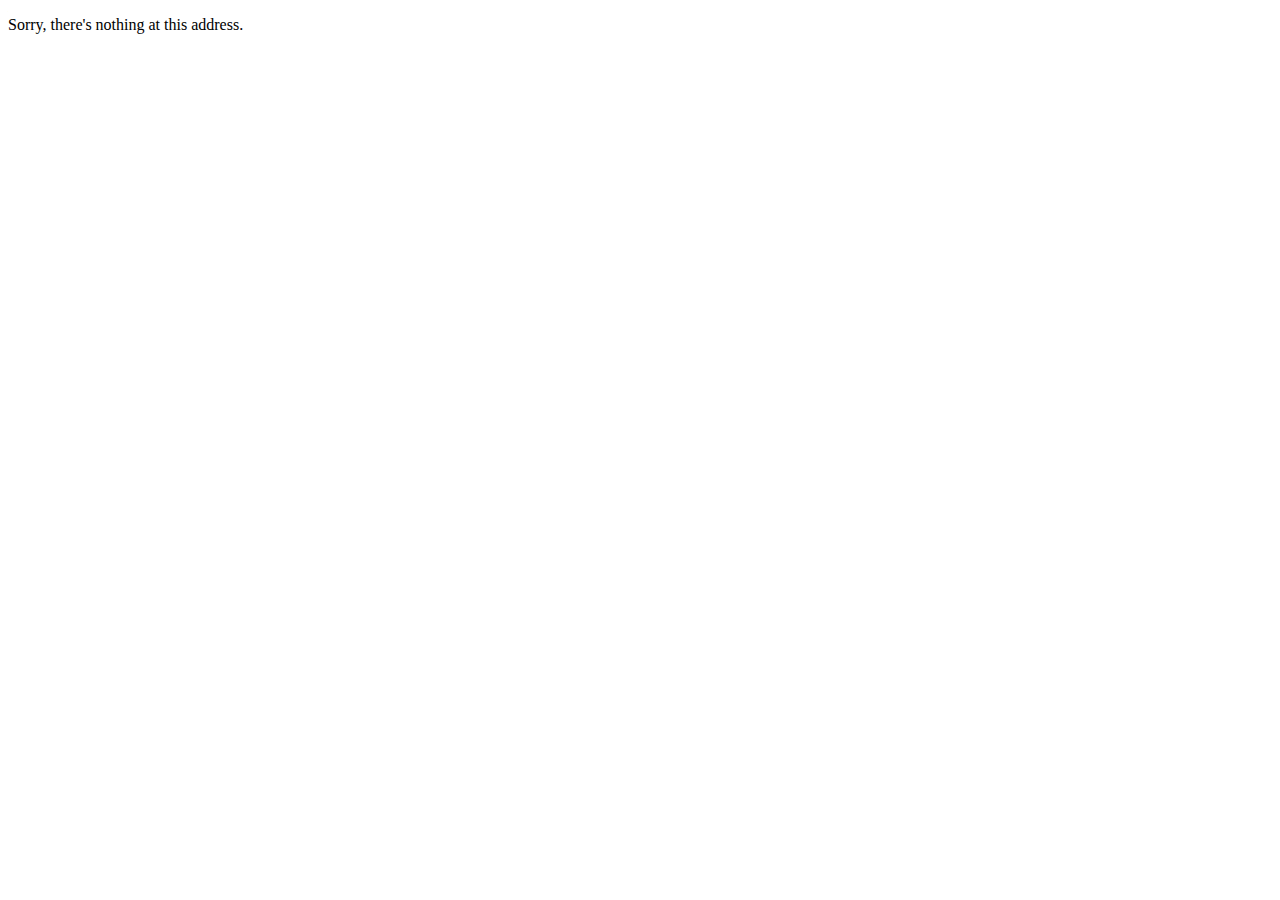
<file: demos/blazor-counter/index.html>
<!DOCTYPE html>
<html lang="en">

<head>
    <meta charset="utf-8" />
    <title>blazor</title>
    <base href="." />
    <link href="css/app.css" rel="stylesheet" />
    
    <!-- If you add any scoped CSS files, uncomment the following to load them
    <link href="blazor.styles.css" rel="stylesheet" /> -->
</head>

<body>
    <div id="app">Loading...</div>

    <div id="blazor-error-ui">
        An unhandled error has occurred.
        <a href="" class="reload">Reload</a>
        <a class="dismiss">🗙</a>
    </div>
    <script src="_framework/blazor.webassembly.js"></script>
    <script src="js/csutil.js"></script>
</body>

</html>
</file>
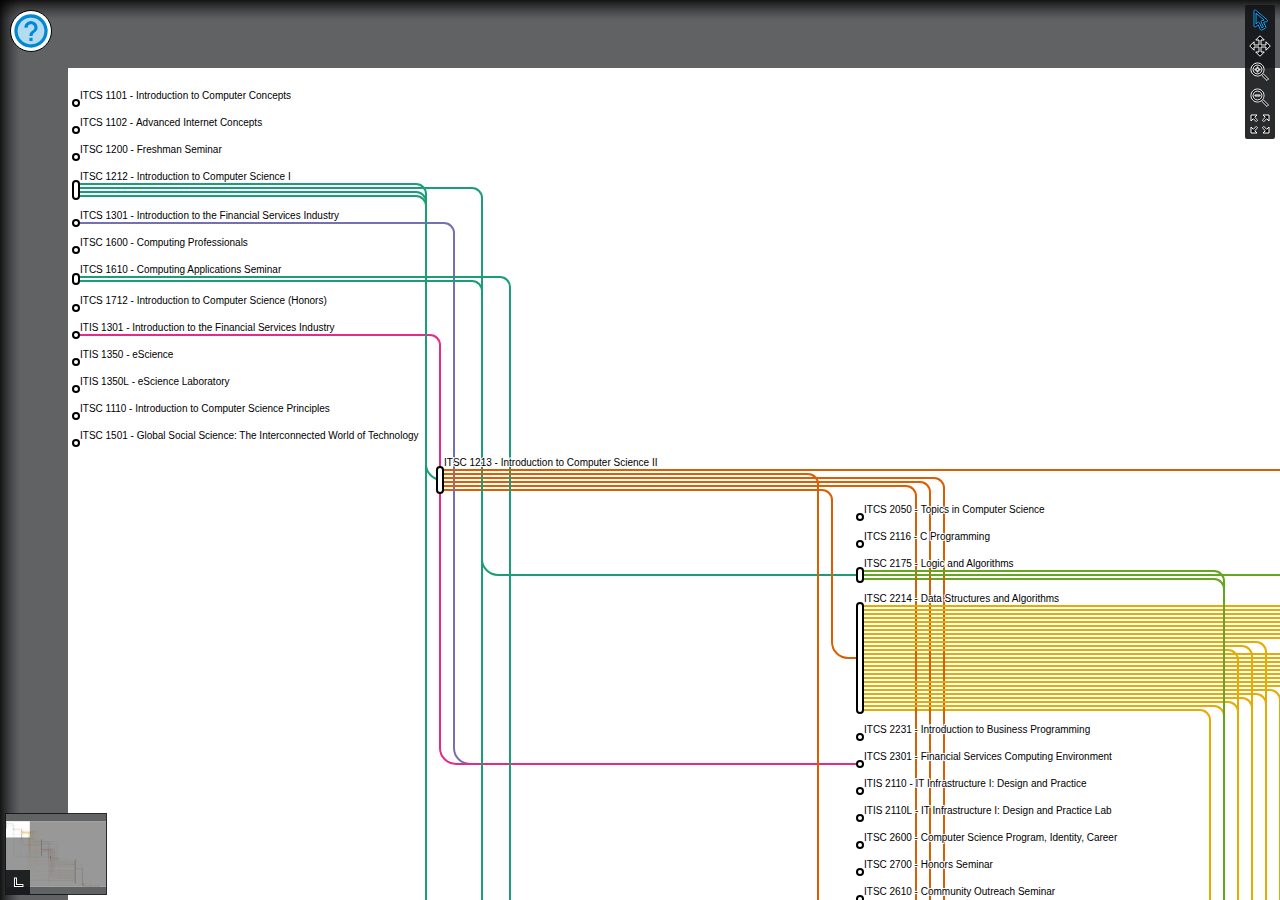
<file: projects/uncc-course-visualizer-old/index.html>
<!doctype html>
<html lang="en">

<head>
    <base href="/projects/uncc-course-visualizer/">
    <meta charset="utf-8" />
    <link rel="icon" href="./favicon.ico" />
    <meta name="viewport" content="width=device-width,initial-scale=1" />
    <meta name="theme-color" content="#000000" />
    <meta name="description"
        content="Tangled Tree visualization of UNCC course listings. Created by Micah LaSala, 2025." />
    <link rel="apple-touch-icon" href="./logo192.png" />
    <link rel="manifest" href="./manifest.json" />
    <title>UNCC Course Visualizer</title>
    <script defer="defer" src="./static/js/main.7408f17b.js"></script>
    <link href="./static/css/main.6641abbd.css" rel="stylesheet">
</head>
<script async src="https://www.googletagmanager.com/gtag/js?id=G-6L37ZPTMXR"></script>
<script>function gtag() { dataLayer.push(arguments) } window.dataLayer = window.dataLayer || [], gtag("js", new Date), gtag("config", "G-6L37ZPTMXR")</script>

<body><noscript>You need to enable JavaScript to run this app.</noscript>
    <div id="root"></div>
</body>

</html>
</file>
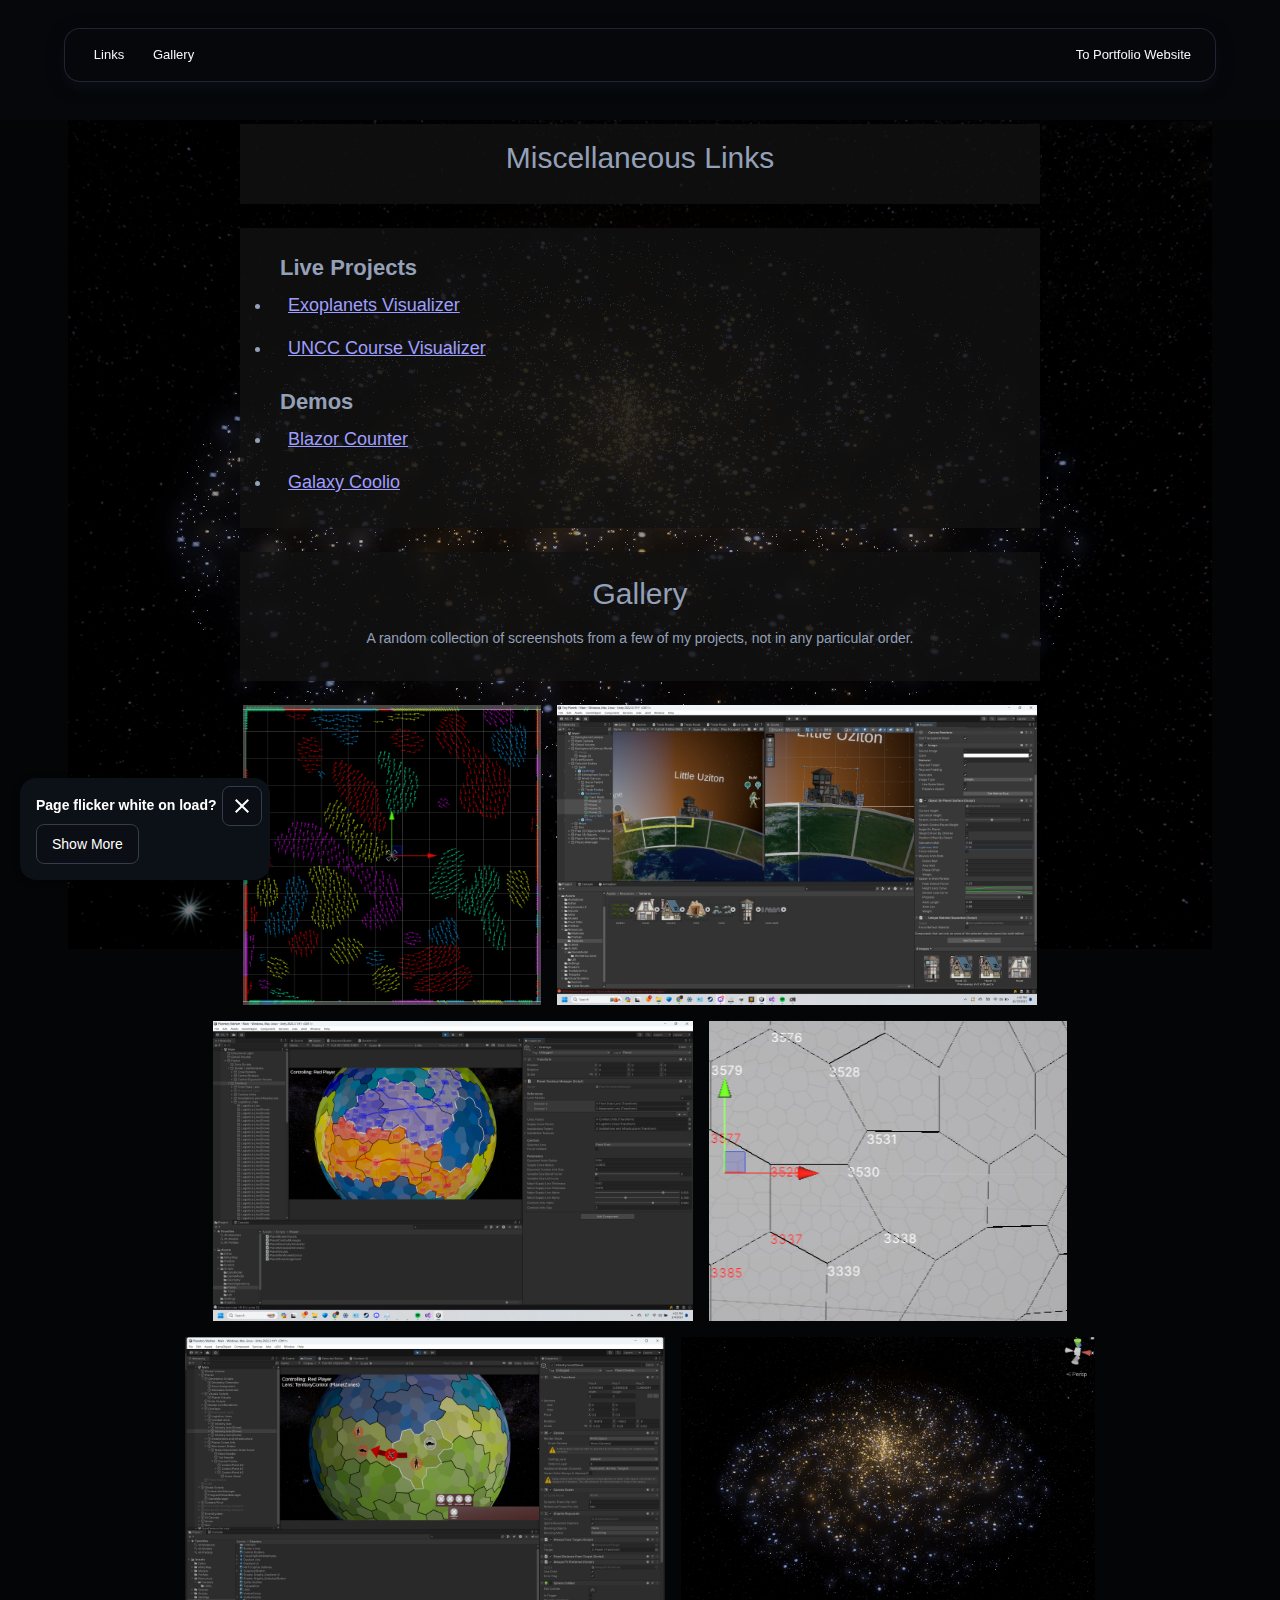
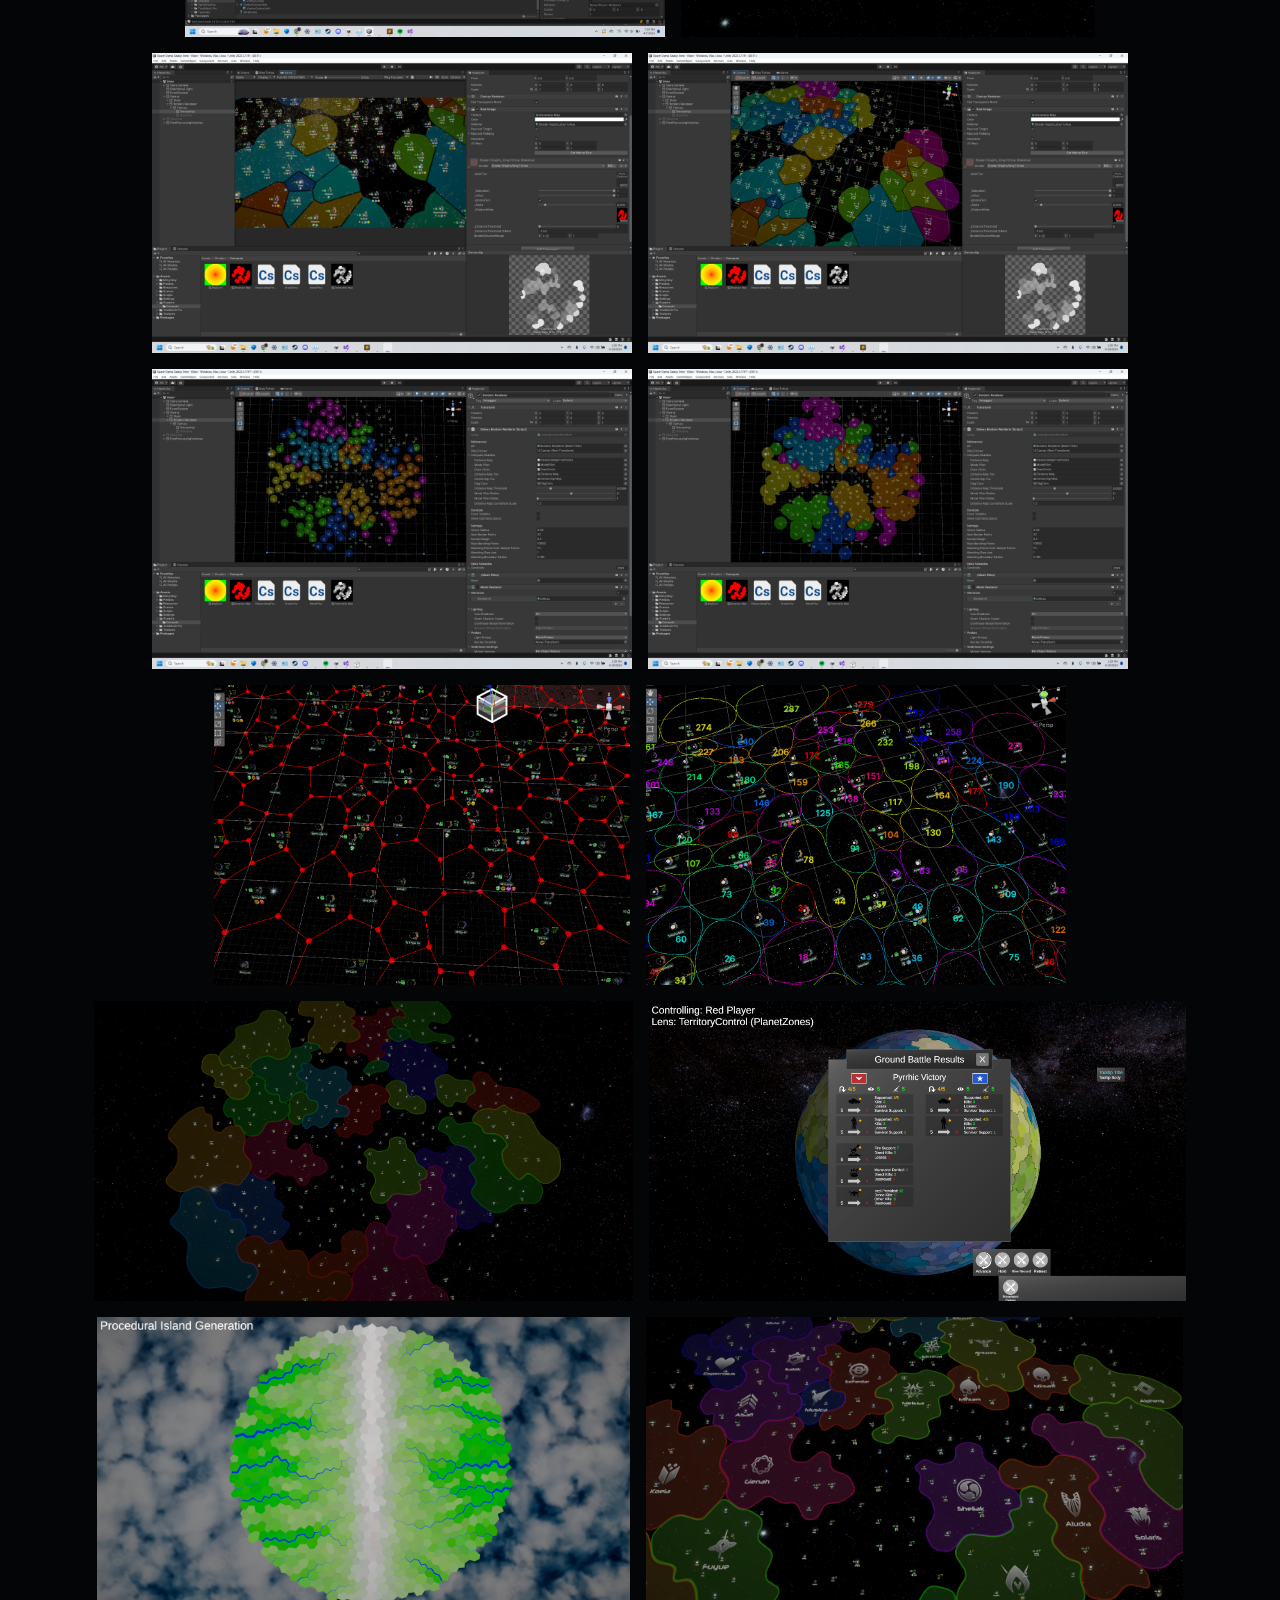
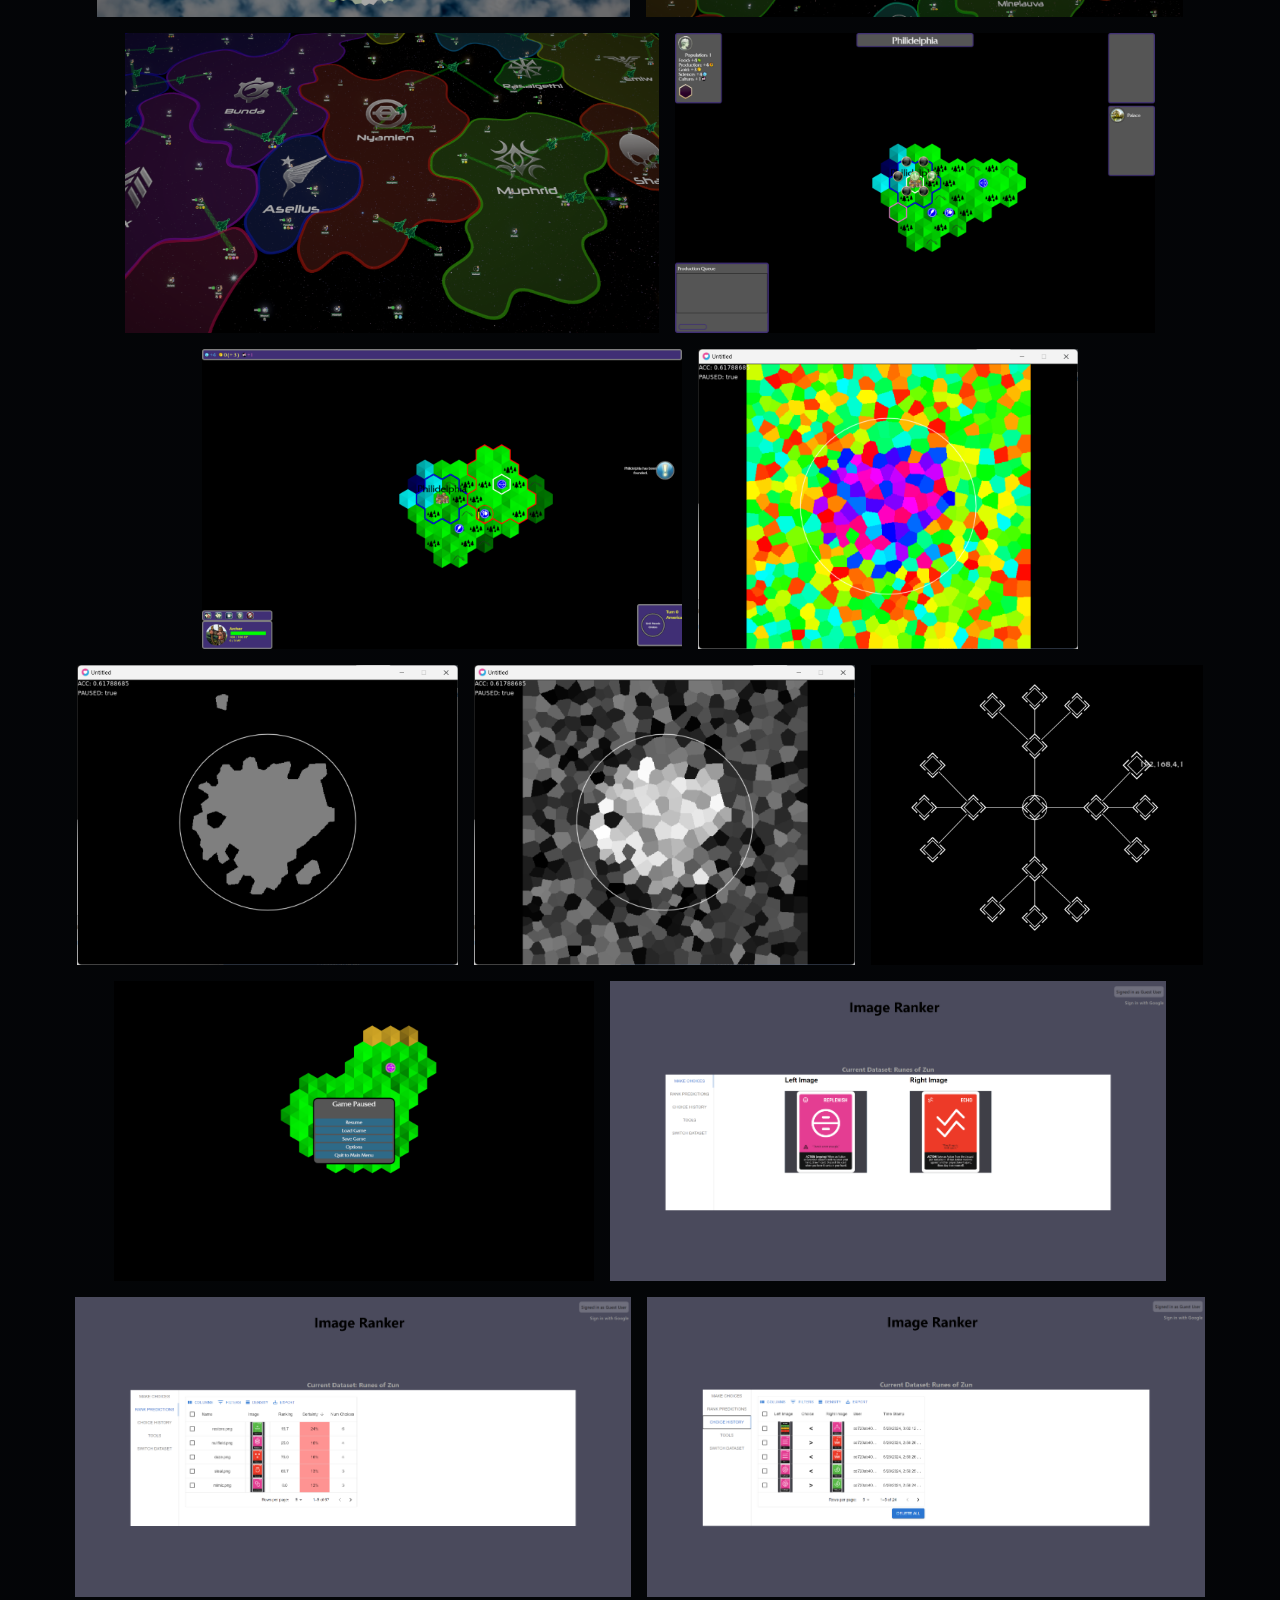
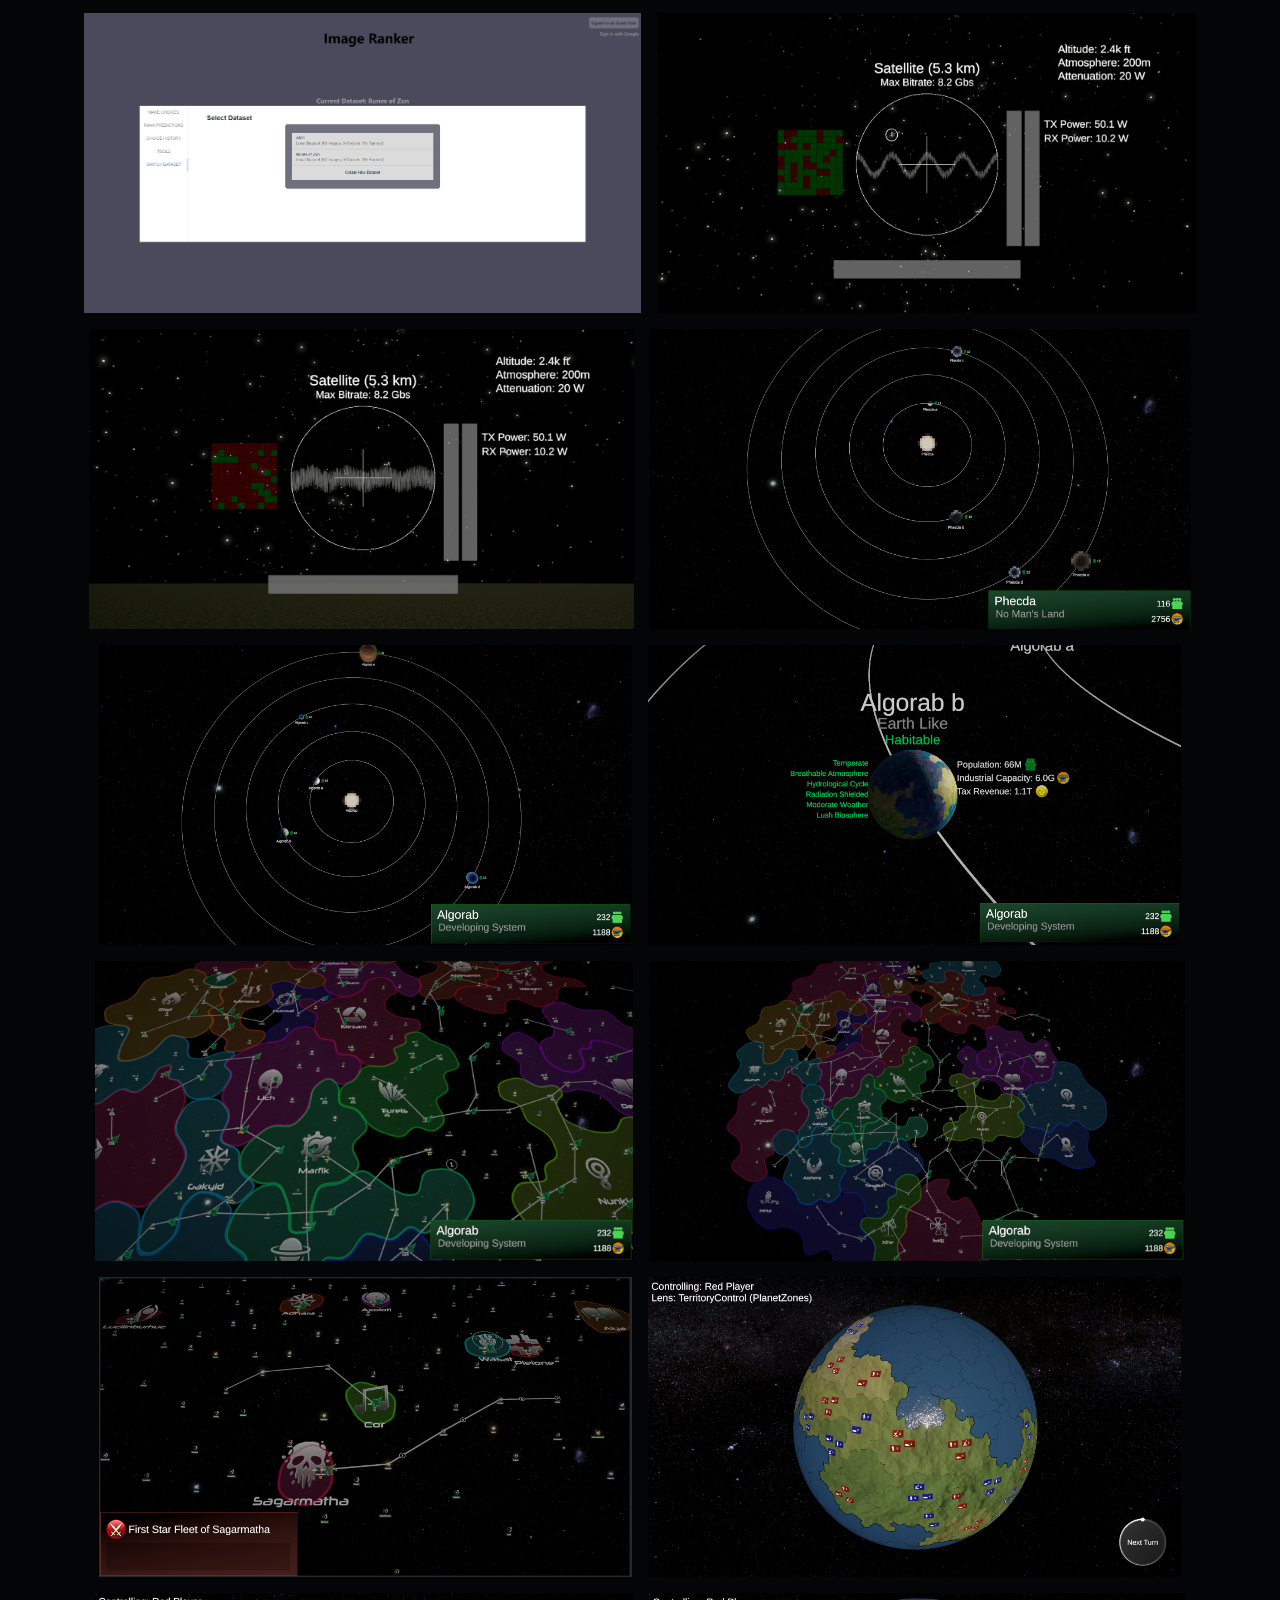
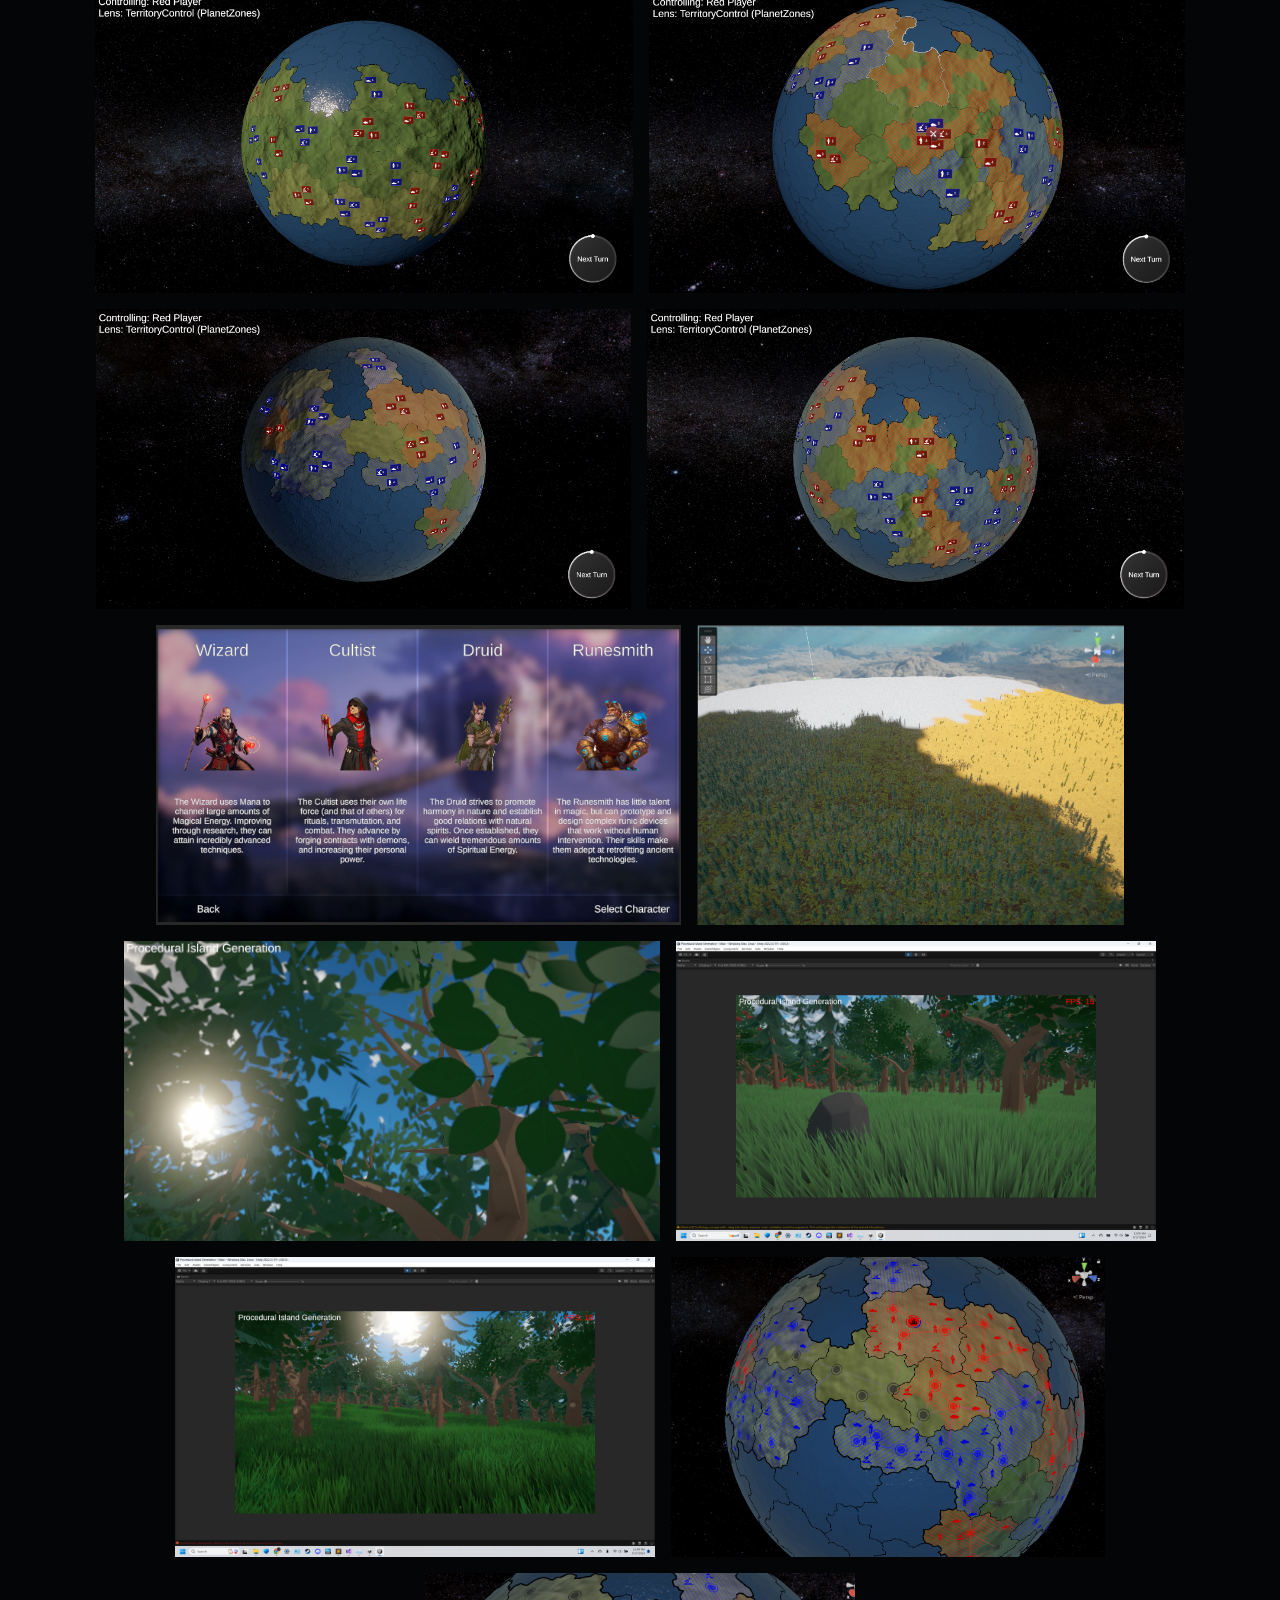
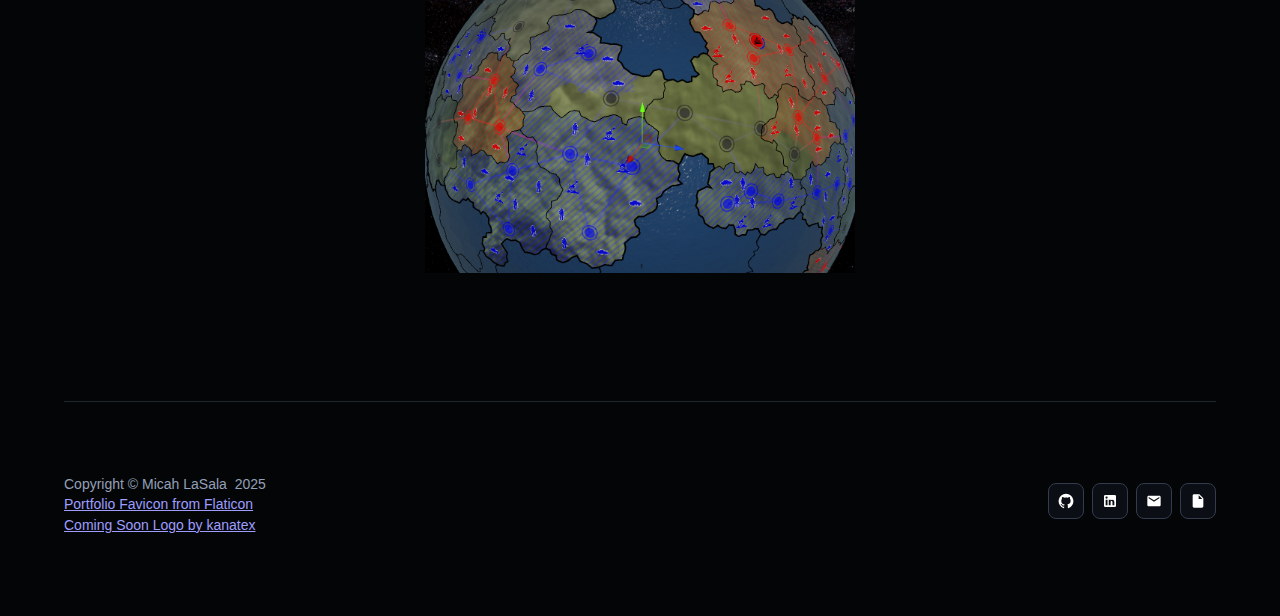
<file: misc.html>
<!DOCTYPE html><html lang="en"><head><meta charSet="utf-8"/><meta charSet="utf-8"/><meta name="viewport" content="width=10, initial-scale=1"/><meta name="viewport" content="width=device-width, initial-scale=1"/><link rel="preload" as="image" href="images/galleries/good/1.png"/><link rel="preload" as="image" href="images/galleries/good/2.png"/><link rel="preload" as="image" href="images/galleries/good/3.png"/><link rel="preload" as="image" href="images/galleries/good/4.png"/><link rel="preload" as="image" href="images/galleries/good/5.png"/><link rel="preload" as="image" href="images/galleries/good/6.png"/><link rel="preload" as="image" href="images/galleries/good/7.png"/><link rel="preload" as="image" href="images/galleries/good/8.png"/><link rel="preload" as="image" href="images/galleries/good/9.png"/><link rel="preload" as="image" href="images/galleries/good/10.png"/><link rel="stylesheet" href="/_next/static/css/20bc54c38d1ff649.css" data-precedence="next"/><link rel="preload" as="script" fetchPriority="low" href="/_next/static/chunks/webpack-1a9994698e7b4749.js"/><script src="/_next/static/chunks/4bd1b696-9c853b57322ca701.js" async=""></script><script src="/_next/static/chunks/517-c9159cb2d8051c7d.js" async=""></script><script src="/_next/static/chunks/main-app-3f7d0748ced0b16a.js" async=""></script><script src="/_next/static/chunks/13-2fd7264af4955fdd.js" async=""></script><script src="/_next/static/chunks/45-87635b67a53b93ac.js" async=""></script><script src="/_next/static/chunks/453-ff2b0df5924afa53.js" async=""></script><script src="/_next/static/chunks/app/layout-d329d2effa0d16b9.js" async=""></script><script src="/_next/static/chunks/81-6055870e188334a0.js" async=""></script><script src="/_next/static/chunks/app/misc/page-33beced869e67876.js" async=""></script><link rel="preload" href="https://www.googletagmanager.com/gtag/js?id=G-6L37ZPTMXR" as="script"/><link rel="preload" as="image" href="images/galleries/good/11.png"/><link rel="preload" as="image" href="images/galleries/good/12.png"/><link rel="preload" as="image" href="images/galleries/good/13.png"/><link rel="preload" as="image" href="images/galleries/good/14.png"/><link rel="preload" as="image" href="images/galleries/good/15.png"/><link rel="preload" as="image" href="images/galleries/good/16.png"/><link rel="preload" as="image" href="images/galleries/good/17.png"/><link rel="preload" as="image" href="images/galleries/good/18.png"/><link rel="preload" as="image" href="images/galleries/good/19.png"/><link rel="preload" as="image" href="images/galleries/good/20.png"/><link rel="preload" as="image" href="images/galleries/good/21.png"/><link rel="preload" as="image" href="images/galleries/good/22.png"/><link rel="preload" as="image" href="images/galleries/good/23.png"/><link rel="preload" as="image" href="images/galleries/good/24.png"/><link rel="preload" as="image" href="images/galleries/good/25.png"/><link rel="preload" as="image" href="images/galleries/good/26.png"/><link rel="preload" as="image" href="images/galleries/good/27.png"/><link rel="preload" as="image" href="images/galleries/good/28.png"/><link rel="preload" as="image" href="images/galleries/good/29.png"/><link rel="preload" as="image" href="images/galleries/good/30.png"/><link rel="preload" as="image" href="images/galleries/good/31.png"/><link rel="preload" as="image" href="images/galleries/good/32.png"/><link rel="preload" as="image" href="images/galleries/good/33.png"/><link rel="preload" as="image" href="images/galleries/good/34.png"/><link rel="preload" as="image" href="images/galleries/good/35.png"/><link rel="preload" as="image" href="images/galleries/good/36.png"/><link rel="preload" as="image" href="images/galleries/good/37.png"/><link rel="preload" as="image" href="images/galleries/good/38.png"/><link rel="preload" as="image" href="images/galleries/good/39.png"/><link rel="preload" as="image" href="images/galleries/good/40.png"/><link rel="preload" as="image" href="images/galleries/good/41.png"/><link rel="preload" as="image" href="images/galleries/good/42.png"/><link rel="preload" as="image" href="images/galleries/good/43.png"/><link rel="preload" as="image" href="images/galleries/good/44.png"/><link rel="preload" as="image" href="images/galleries/good/45.png"/><link rel="preload" as="image" href="images/galleries/good/46.png"/><link rel="preload" as="image" href="images/galleries/good/47.png"/><link rel="preload" as="image" href="images/galleries/good/48.png"/><link rel="icon" href="/favicon.png"/><meta name="theme-color" content="#000000"/><meta name="description" content="Portfolio website for Micah LaSala, 2025"/><link rel="apple-touch-icon" href="/logo192.png"/><link rel="manifest" href="/manifest.json"/><title>Micah LaSala</title><base target="_blank"/><script src="/_next/static/chunks/polyfills-42372ed130431b0a.js" noModule=""></script><style data-emotion="mui-global 199aw46">html{-webkit-font-smoothing:antialiased;-moz-osx-font-smoothing:grayscale;box-sizing:border-box;-webkit-text-size-adjust:100%;}*,*::before,*::after{box-sizing:inherit;}strong,b{font-weight:700;}body{margin:0;color:var(--template-palette-text-primary);font-family:Inter,sans-serif;font-weight:400;font-size:0.875rem;line-height:1.5;background-color:var(--template-palette-background-default);}@media print{body{background-color:var(--template-palette-common-white);}}body::backdrop{background-color:var(--template-palette-background-default);}[data-mui-color-scheme="light"]{-webkit-print-color-scheme:light;color-scheme:light;}[data-mui-color-scheme="dark"]{-webkit-print-color-scheme:dark;color-scheme:dark;}</style><style data-emotion="mui-global 445i1e">:root{--template-spacing:8px;--template-shape-borderRadius:8px;--template-shadows-0:none;--template-shadows-1:var(--template-palette-baseShadow);--template-shadows-2:0px 3px 1px -2px rgba(0,0,0,0.2),0px 2px 2px 0px rgba(0,0,0,0.14),0px 1px 5px 0px rgba(0,0,0,0.12);--template-shadows-3:0px 3px 3px -2px rgba(0,0,0,0.2),0px 3px 4px 0px rgba(0,0,0,0.14),0px 1px 8px 0px rgba(0,0,0,0.12);--template-shadows-4:0px 2px 4px -1px rgba(0,0,0,0.2),0px 4px 5px 0px rgba(0,0,0,0.14),0px 1px 10px 0px rgba(0,0,0,0.12);--template-shadows-5:0px 3px 5px -1px rgba(0,0,0,0.2),0px 5px 8px 0px rgba(0,0,0,0.14),0px 1px 14px 0px rgba(0,0,0,0.12);--template-shadows-6:0px 3px 5px -1px rgba(0,0,0,0.2),0px 6px 10px 0px rgba(0,0,0,0.14),0px 1px 18px 0px rgba(0,0,0,0.12);--template-shadows-7:0px 4px 5px -2px rgba(0,0,0,0.2),0px 7px 10px 1px rgba(0,0,0,0.14),0px 2px 16px 1px rgba(0,0,0,0.12);--template-shadows-8:0px 5px 5px -3px rgba(0,0,0,0.2),0px 8px 10px 1px rgba(0,0,0,0.14),0px 3px 14px 2px rgba(0,0,0,0.12);--template-shadows-9:0px 5px 6px -3px rgba(0,0,0,0.2),0px 9px 12px 1px rgba(0,0,0,0.14),0px 3px 16px 2px rgba(0,0,0,0.12);--template-shadows-10:0px 6px 6px -3px rgba(0,0,0,0.2),0px 10px 14px 1px rgba(0,0,0,0.14),0px 4px 18px 3px rgba(0,0,0,0.12);--template-shadows-11:0px 6px 7px -4px rgba(0,0,0,0.2),0px 11px 15px 1px rgba(0,0,0,0.14),0px 4px 20px 3px rgba(0,0,0,0.12);--template-shadows-12:0px 7px 8px -4px rgba(0,0,0,0.2),0px 12px 17px 2px rgba(0,0,0,0.14),0px 5px 22px 4px rgba(0,0,0,0.12);--template-shadows-13:0px 7px 8px -4px rgba(0,0,0,0.2),0px 13px 19px 2px rgba(0,0,0,0.14),0px 5px 24px 4px rgba(0,0,0,0.12);--template-shadows-14:0px 7px 9px -4px rgba(0,0,0,0.2),0px 14px 21px 2px rgba(0,0,0,0.14),0px 5px 26px 4px rgba(0,0,0,0.12);--template-shadows-15:0px 8px 9px -5px rgba(0,0,0,0.2),0px 15px 22px 2px rgba(0,0,0,0.14),0px 6px 28px 5px rgba(0,0,0,0.12);--template-shadows-16:0px 8px 10px -5px rgba(0,0,0,0.2),0px 16px 24px 2px rgba(0,0,0,0.14),0px 6px 30px 5px rgba(0,0,0,0.12);--template-shadows-17:0px 8px 11px -5px rgba(0,0,0,0.2),0px 17px 26px 2px rgba(0,0,0,0.14),0px 6px 32px 5px rgba(0,0,0,0.12);--template-shadows-18:0px 9px 11px -5px rgba(0,0,0,0.2),0px 18px 28px 2px rgba(0,0,0,0.14),0px 7px 34px 6px rgba(0,0,0,0.12);--template-shadows-19:0px 9px 12px -6px rgba(0,0,0,0.2),0px 19px 29px 2px rgba(0,0,0,0.14),0px 7px 36px 6px rgba(0,0,0,0.12);--template-shadows-20:0px 10px 13px -6px rgba(0,0,0,0.2),0px 20px 31px 3px rgba(0,0,0,0.14),0px 8px 38px 7px rgba(0,0,0,0.12);--template-shadows-21:0px 10px 13px -6px rgba(0,0,0,0.2),0px 21px 33px 3px rgba(0,0,0,0.14),0px 8px 40px 7px rgba(0,0,0,0.12);--template-shadows-22:0px 10px 14px -6px rgba(0,0,0,0.2),0px 22px 35px 3px rgba(0,0,0,0.14),0px 8px 42px 7px rgba(0,0,0,0.12);--template-shadows-23:0px 11px 14px -7px rgba(0,0,0,0.2),0px 23px 36px 3px rgba(0,0,0,0.14),0px 9px 44px 8px rgba(0,0,0,0.12);--template-shadows-24:0px 11px 15px -7px rgba(0,0,0,0.2),0px 24px 38px 3px rgba(0,0,0,0.14),0px 9px 46px 8px rgba(0,0,0,0.12);--template-zIndex-mobileStepper:1000;--template-zIndex-fab:1050;--template-zIndex-speedDial:1050;--template-zIndex-appBar:1100;--template-zIndex-drawer:1200;--template-zIndex-modal:1300;--template-zIndex-snackbar:1400;--template-zIndex-tooltip:1500;--template-font-h1:600 3rem/1.2 Inter,sans-serif;--template-font-h2:600 2.25rem/1.2 Inter,sans-serif;--template-font-h3:400 1.875rem/1.2 Inter,sans-serif;--template-font-h4:600 1.5rem/1.5 Inter,sans-serif;--template-font-h5:600 1.25rem/1.334 Inter,sans-serif;--template-font-h6:600 1.125rem/1.6 Inter,sans-serif;--template-font-subtitle1:400 1.125rem/1.75 Inter,sans-serif;--template-font-subtitle2:500 0.875rem/1.57 Inter,sans-serif;--template-font-body1:400 0.875rem/1.5 Inter,sans-serif;--template-font-body2:400 0.875rem/1.43 Inter,sans-serif;--template-font-caption:400 0.75rem/1.66 Inter,sans-serif;--template-font-button:500 0.875rem/1.75 Inter,sans-serif;--template-font-overline:400 0.75rem/2.66 Inter,sans-serif;--template-font-inherit:inherit inherit/inherit inherit;}:root,[data-mui-color-scheme="light"]{-webkit-print-color-scheme:light;color-scheme:light;--template-palette-primary-light:hsl(210, 100%, 80%);--template-palette-primary-main:hsl(210, 98%, 48%);--template-palette-primary-dark:hsl(210, 100%, 35%);--template-palette-primary-contrastText:hsl(210, 100%, 95%);--template-palette-primary-mainChannel:2 122 242;--template-palette-primary-lightChannel:153 204 255;--template-palette-primary-darkChannel:0 89 179;--template-palette-primary-contrastTextChannel:229 242 255;--template-palette-info-light:hsl(210, 100%, 92%);--template-palette-info-main:hsl(210, 100%, 65%);--template-palette-info-dark:hsl(210, 98%, 55%);--template-palette-info-contrastText:hsl(220, 35%, 97%);--template-palette-info-mainChannel:77 166 255;--template-palette-info-lightChannel:214 235 255;--template-palette-info-darkChannel:28 140 253;--template-palette-info-contrastTextChannel:245 246 250;--template-palette-warning-light:hsl(45, 90%, 65%);--template-palette-warning-main:hsl(45, 90%, 40%);--template-palette-warning-dark:hsl(45, 95%, 16%);--template-palette-warning-contrastText:rgba(0, 0, 0, 0.87);--template-palette-warning-mainChannel:194 148 10;--template-palette-warning-lightChannel:246 206 85;--template-palette-warning-darkChannel:80 60 2;--template-palette-warning-contrastTextChannel:0 0 0;--template-palette-error-light:hsl(0, 90%, 65%);--template-palette-error-main:hsl(0, 90%, 40%);--template-palette-error-dark:hsl(0, 95%, 12%);--template-palette-error-contrastText:#fff;--template-palette-error-mainChannel:194 10 10;--template-palette-error-lightChannel:246 85 85;--template-palette-error-darkChannel:60 2 2;--template-palette-error-contrastTextChannel:255 255 255;--template-palette-success-light:hsl(120, 61%, 77%);--template-palette-success-main:hsl(120, 44%, 53%);--template-palette-success-dark:hsl(120, 84%, 10%);--template-palette-success-contrastText:rgba(0, 0, 0, 0.87);--template-palette-success-mainChannel:82 188 82;--template-palette-success-lightChannel:161 232 161;--template-palette-success-darkChannel:4 47 4;--template-palette-success-contrastTextChannel:0 0 0;--template-palette-grey-50:hsl(220, 35%, 97%);--template-palette-grey-100:hsl(220, 30%, 94%);--template-palette-grey-200:hsl(220, 20%, 88%);--template-palette-grey-300:hsl(220, 20%, 80%);--template-palette-grey-400:hsl(220, 20%, 65%);--template-palette-grey-500:hsl(220, 20%, 42%);--template-palette-grey-600:hsl(220, 20%, 35%);--template-palette-grey-700:hsl(220, 20%, 25%);--template-palette-grey-800:hsl(220, 30%, 6%);--template-palette-grey-900:hsl(220, 35%, 3%);--template-palette-grey-A100:#f5f5f5;--template-palette-grey-A200:#eeeeee;--template-palette-grey-A400:#bdbdbd;--template-palette-grey-A700:#616161;--template-palette-divider:hsla(220, 20%, 80%, 0.4);--template-palette-background-default:hsl(0, 0%, 99%);--template-palette-background-paper:hsl(220, 35%, 97%);--template-palette-background-defaultChannel:252 252 252;--template-palette-background-paperChannel:245 246 250;--template-palette-text-primary:hsl(220, 30%, 6%);--template-palette-text-secondary:hsl(220, 20%, 35%);--template-palette-text-warning:hsl(45, 90%, 40%);--template-palette-text-disabled:rgba(0, 0, 0, 0.38);--template-palette-text-primaryChannel:11 14 20;--template-palette-text-secondaryChannel:71 83 107;--template-palette-action-hover:hsla(220, 20%, 88%, 0.2);--template-palette-action-selected:hsla(220, 20%, 88%, 0.3);--template-palette-action-active:rgba(0, 0, 0, 0.54);--template-palette-action-hoverOpacity:0.04;--template-palette-action-selectedOpacity:0.08;--template-palette-action-disabled:rgba(0, 0, 0, 0.26);--template-palette-action-disabledBackground:rgba(0, 0, 0, 0.12);--template-palette-action-disabledOpacity:0.38;--template-palette-action-focus:rgba(0, 0, 0, 0.12);--template-palette-action-focusOpacity:0.12;--template-palette-action-activatedOpacity:0.12;--template-palette-action-activeChannel:0 0 0;--template-palette-action-selectedChannel:218 222 231;--template-palette-baseShadow:hsla(220, 30%, 5%, 0.07) 0px 4px 16px 0px,hsla(220, 25%, 10%, 0.07) 0px 8px 16px -5px;--template-palette-common-black:#000;--template-palette-common-white:#fff;--template-palette-common-background:#fff;--template-palette-common-onBackground:#000;--template-palette-common-backgroundChannel:255 255 255;--template-palette-common-onBackgroundChannel:0 0 0;--template-palette-secondary-main:#9c27b0;--template-palette-secondary-light:#ba68c8;--template-palette-secondary-dark:#7b1fa2;--template-palette-secondary-contrastText:#fff;--template-palette-secondary-mainChannel:156 39 176;--template-palette-secondary-lightChannel:186 104 200;--template-palette-secondary-darkChannel:123 31 162;--template-palette-secondary-contrastTextChannel:255 255 255;--template-palette-Alert-errorColor:hsl(0, 90%, 26%);--template-palette-Alert-infoColor:hsl(210, 100%, 36.800000000000004%);--template-palette-Alert-successColor:hsl(120, 61%, 30.8%);--template-palette-Alert-warningColor:hsl(45, 90%, 26%);--template-palette-Alert-errorFilledBg:var(--template-palette-error-main, hsl(0, 90%, 40%));--template-palette-Alert-infoFilledBg:var(--template-palette-info-main, hsl(210, 100%, 65%));--template-palette-Alert-successFilledBg:var(--template-palette-success-main, hsl(120, 44%, 53%));--template-palette-Alert-warningFilledBg:var(--template-palette-warning-main, hsl(45, 90%, 40%));--template-palette-Alert-errorFilledColor:#fff;--template-palette-Alert-infoFilledColor:rgba(0, 0, 0, 0.87);--template-palette-Alert-successFilledColor:rgba(0, 0, 0, 0.87);--template-palette-Alert-warningFilledColor:rgba(0, 0, 0, 0.87);--template-palette-Alert-errorStandardBg:hsl(0, 90%, 96.5%);--template-palette-Alert-infoStandardBg:hsl(210, 100%, 99.2%);--template-palette-Alert-successStandardBg:hsl(120, 61%, 97.7%);--template-palette-Alert-warningStandardBg:hsl(45, 90%, 96.5%);--template-palette-Alert-errorIconColor:var(--template-palette-error-main, hsl(0, 90%, 40%));--template-palette-Alert-infoIconColor:var(--template-palette-info-main, hsl(210, 100%, 65%));--template-palette-Alert-successIconColor:var(--template-palette-success-main, hsl(120, 44%, 53%));--template-palette-Alert-warningIconColor:var(--template-palette-warning-main, hsl(45, 90%, 40%));--template-palette-AppBar-defaultBg:var(--template-palette-grey-100, hsl(220, 30%, 94%));--template-palette-Avatar-defaultBg:var(--template-palette-grey-400, hsl(220, 20%, 65%));--template-palette-Button-inheritContainedBg:var(--template-palette-grey-300, hsl(220, 20%, 80%));--template-palette-Button-inheritContainedHoverBg:var(--template-palette-grey-A100, #f5f5f5);--template-palette-Chip-defaultBorder:var(--template-palette-grey-400, hsl(220, 20%, 65%));--template-palette-Chip-defaultAvatarColor:var(--template-palette-grey-700, hsl(220, 20%, 25%));--template-palette-Chip-defaultIconColor:var(--template-palette-grey-700, hsl(220, 20%, 25%));--template-palette-FilledInput-bg:rgba(0, 0, 0, 0.06);--template-palette-FilledInput-hoverBg:rgba(0, 0, 0, 0.09);--template-palette-FilledInput-disabledBg:rgba(0, 0, 0, 0.12);--template-palette-LinearProgress-primaryBg:hsl(210, 98%, 80.24000000000001%);--template-palette-LinearProgress-secondaryBg:rgb(217, 172, 224);--template-palette-LinearProgress-errorBg:hsl(0, 90%, 77.2%);--template-palette-LinearProgress-infoBg:hsl(210, 100%, 86.7%);--template-palette-LinearProgress-successBg:hsl(120, 44%, 82.14%);--template-palette-LinearProgress-warningBg:hsl(45, 90%, 77.2%);--template-palette-Skeleton-bg:rgba(var(--template-palette-text-primaryChannel, undefined) / 0.11);--template-palette-Slider-primaryTrack:hsl(210, 98%, 80.24000000000001%);--template-palette-Slider-secondaryTrack:rgb(217, 172, 224);--template-palette-Slider-errorTrack:hsl(0, 90%, 77.2%);--template-palette-Slider-infoTrack:hsl(210, 100%, 86.7%);--template-palette-Slider-successTrack:hsl(120, 44%, 82.14%);--template-palette-Slider-warningTrack:hsl(45, 90%, 77.2%);--template-palette-SnackbarContent-bg:hsl(0, 0%, 19.799999999999997%);--template-palette-SnackbarContent-color:#fff;--template-palette-SpeedDialAction-fabHoverBg:hsl(220, 35%, 82.45%);--template-palette-StepConnector-border:var(--template-palette-grey-400, hsl(220, 20%, 65%));--template-palette-StepContent-border:var(--template-palette-grey-400, hsl(220, 20%, 65%));--template-palette-Switch-defaultColor:var(--template-palette-common-white, #fff);--template-palette-Switch-defaultDisabledColor:var(--template-palette-grey-100, hsl(220, 30%, 94%));--template-palette-Switch-primaryDisabledColor:hsl(210, 98%, 80.24000000000001%);--template-palette-Switch-secondaryDisabledColor:rgb(217, 172, 224);--template-palette-Switch-errorDisabledColor:hsl(0, 90%, 77.2%);--template-palette-Switch-infoDisabledColor:hsl(210, 100%, 86.7%);--template-palette-Switch-successDisabledColor:hsl(120, 44%, 82.14%);--template-palette-Switch-warningDisabledColor:hsl(45, 90%, 77.2%);--template-palette-TableCell-border:hsla(220, 20%, 97.6%, 1);--template-palette-Tooltip-bg:hsla(220, 20%, 25%, 0.92);--template-palette-dividerChannel:194 201 214;--template-opacity-inputPlaceholder:0.42;--template-opacity-inputUnderline:0.42;--template-opacity-switchTrackDisabled:0.12;--template-opacity-switchTrack:0.38;}[data-mui-color-scheme="dark"]{-webkit-print-color-scheme:dark;color-scheme:dark;--template-palette-common-black:#000;--template-palette-common-white:#fff;--template-palette-common-background:#000;--template-palette-common-onBackground:#fff;--template-palette-common-backgroundChannel:0 0 0;--template-palette-common-onBackgroundChannel:255 255 255;--template-palette-primary-contrastText:hsl(210, 100%, 95%);--template-palette-primary-light:hsl(210, 100%, 65%);--template-palette-primary-main:hsl(210, 98%, 48%);--template-palette-primary-dark:hsl(210, 100%, 35%);--template-palette-primary-mainChannel:2 122 242;--template-palette-primary-lightChannel:77 166 255;--template-palette-primary-darkChannel:0 89 179;--template-palette-primary-contrastTextChannel:229 242 255;--template-palette-secondary-main:#ce93d8;--template-palette-secondary-light:#f3e5f5;--template-palette-secondary-dark:#ab47bc;--template-palette-secondary-contrastText:rgba(0, 0, 0, 0.87);--template-palette-secondary-mainChannel:206 147 216;--template-palette-secondary-lightChannel:243 229 245;--template-palette-secondary-darkChannel:171 71 188;--template-palette-secondary-contrastTextChannel:0 0 0;--template-palette-error-light:hsl(0, 90%, 40%);--template-palette-error-main:hsl(0, 90%, 30%);--template-palette-error-dark:hsl(0, 94%, 18%);--template-palette-error-contrastText:#fff;--template-palette-error-mainChannel:145 8 8;--template-palette-error-lightChannel:194 10 10;--template-palette-error-darkChannel:89 3 3;--template-palette-error-contrastTextChannel:255 255 255;--template-palette-warning-light:hsl(45, 90%, 40%);--template-palette-warning-main:hsl(45, 90%, 35%);--template-palette-warning-dark:hsl(45, 94%, 20%);--template-palette-warning-contrastText:#fff;--template-palette-warning-mainChannel:170 129 9;--template-palette-warning-lightChannel:194 148 10;--template-palette-warning-darkChannel:99 75 3;--template-palette-warning-contrastTextChannel:255 255 255;--template-palette-info-contrastText:hsl(210, 100%, 65%);--template-palette-info-light:hsl(210, 98%, 42%);--template-palette-info-main:hsl(210, 100%, 35%);--template-palette-info-dark:hsl(210, 100%, 21%);--template-palette-info-mainChannel:0 89 179;--template-palette-info-lightChannel:2 107 212;--template-palette-info-darkChannel:0 54 107;--template-palette-info-contrastTextChannel:77 166 255;--template-palette-success-light:hsl(120, 44%, 53%);--template-palette-success-main:hsl(120, 59%, 30%);--template-palette-success-dark:hsl(120, 75%, 16%);--template-palette-success-contrastText:#fff;--template-palette-success-mainChannel:31 122 31;--template-palette-success-lightChannel:82 188 82;--template-palette-success-darkChannel:10 71 10;--template-palette-success-contrastTextChannel:255 255 255;--template-palette-grey-50:hsl(220, 35%, 97%);--template-palette-grey-100:hsl(220, 30%, 94%);--template-palette-grey-200:hsl(220, 20%, 88%);--template-palette-grey-300:hsl(220, 20%, 80%);--template-palette-grey-400:hsl(220, 20%, 65%);--template-palette-grey-500:hsl(220, 20%, 42%);--template-palette-grey-600:hsl(220, 20%, 35%);--template-palette-grey-700:hsl(220, 20%, 25%);--template-palette-grey-800:hsl(220, 30%, 6%);--template-palette-grey-900:hsl(220, 35%, 3%);--template-palette-grey-A100:#f5f5f5;--template-palette-grey-A200:#eeeeee;--template-palette-grey-A400:#bdbdbd;--template-palette-grey-A700:#616161;--template-palette-text-primary:hsl(0, 0%, 100%);--template-palette-text-secondary:hsl(220, 20%, 65%);--template-palette-text-disabled:rgba(255, 255, 255, 0.5);--template-palette-text-icon:rgba(255, 255, 255, 0.5);--template-palette-text-primaryChannel:255 255 255;--template-palette-text-secondaryChannel:148 160 184;--template-palette-divider:hsla(220, 20%, 25%, 0.6);--template-palette-background-paper:hsl(220, 30%, 7%);--template-palette-background-default:hsl(220, 35%, 3%);--template-palette-background-defaultChannel:5 7 10;--template-palette-background-paperChannel:12 16 23;--template-palette-action-active:#fff;--template-palette-action-hover:hsla(220, 20%, 35%, 0.2);--template-palette-action-hoverOpacity:0.08;--template-palette-action-selected:hsla(220, 20%, 35%, 0.3);--template-palette-action-selectedOpacity:0.16;--template-palette-action-disabled:rgba(255, 255, 255, 0.3);--template-palette-action-disabledBackground:rgba(255, 255, 255, 0.12);--template-palette-action-disabledOpacity:0.38;--template-palette-action-focus:rgba(255, 255, 255, 0.12);--template-palette-action-focusOpacity:0.12;--template-palette-action-activatedOpacity:0.24;--template-palette-action-activeChannel:255 255 255;--template-palette-action-selectedChannel:71 83 107;--template-palette-baseShadow:hsla(220, 30%, 5%, 0.7) 0px 4px 16px 0px,hsla(220, 25%, 10%, 0.8) 0px 8px 16px -5px;--template-palette-Alert-errorColor:hsl(0, 90%, 76%);--template-palette-Alert-infoColor:hsl(210, 98%, 76.8%);--template-palette-Alert-successColor:hsl(120, 44%, 81.2%);--template-palette-Alert-warningColor:hsl(45, 90%, 76%);--template-palette-Alert-errorFilledBg:var(--template-palette-error-dark, hsl(0, 94%, 18%));--template-palette-Alert-infoFilledBg:var(--template-palette-info-dark, hsl(210, 100%, 21%));--template-palette-Alert-successFilledBg:var(--template-palette-success-dark, hsl(120, 75%, 16%));--template-palette-Alert-warningFilledBg:var(--template-palette-warning-dark, hsl(45, 94%, 20%));--template-palette-Alert-errorFilledColor:#fff;--template-palette-Alert-infoFilledColor:#fff;--template-palette-Alert-successFilledColor:#fff;--template-palette-Alert-warningFilledColor:#fff;--template-palette-Alert-errorStandardBg:hsl(0, 90%, 3.999999999999999%);--template-palette-Alert-infoStandardBg:hsl(210, 98%, 4.199999999999999%);--template-palette-Alert-successStandardBg:hsl(120, 44%, 5.299999999999999%);--template-palette-Alert-warningStandardBg:hsl(45, 90%, 3.999999999999999%);--template-palette-Alert-errorIconColor:var(--template-palette-error-main, hsl(0, 90%, 30%));--template-palette-Alert-infoIconColor:var(--template-palette-info-main, hsl(210, 100%, 35%));--template-palette-Alert-successIconColor:var(--template-palette-success-main, hsl(120, 59%, 30%));--template-palette-Alert-warningIconColor:var(--template-palette-warning-main, hsl(45, 90%, 35%));--template-palette-AppBar-defaultBg:var(--template-palette-grey-900, hsl(220, 35%, 3%));--template-palette-AppBar-darkBg:var(--template-palette-background-paper, hsl(220, 30%, 7%));--template-palette-AppBar-darkColor:var(--template-palette-text-primary, hsl(0, 0%, 100%));--template-palette-Avatar-defaultBg:var(--template-palette-grey-600, hsl(220, 20%, 35%));--template-palette-Button-inheritContainedBg:var(--template-palette-grey-800, hsl(220, 30%, 6%));--template-palette-Button-inheritContainedHoverBg:var(--template-palette-grey-700, hsl(220, 20%, 25%));--template-palette-Chip-defaultBorder:var(--template-palette-grey-700, hsl(220, 20%, 25%));--template-palette-Chip-defaultAvatarColor:var(--template-palette-grey-300, hsl(220, 20%, 80%));--template-palette-Chip-defaultIconColor:var(--template-palette-grey-300, hsl(220, 20%, 80%));--template-palette-FilledInput-bg:rgba(255, 255, 255, 0.09);--template-palette-FilledInput-hoverBg:rgba(255, 255, 255, 0.13);--template-palette-FilledInput-disabledBg:rgba(255, 255, 255, 0.12);--template-palette-LinearProgress-primaryBg:hsl(210, 98%, 24%);--template-palette-LinearProgress-secondaryBg:rgb(103, 73, 108);--template-palette-LinearProgress-errorBg:hsl(0, 90%, 15%);--template-palette-LinearProgress-infoBg:hsl(210, 100%, 17.5%);--template-palette-LinearProgress-successBg:hsl(120, 59%, 15%);--template-palette-LinearProgress-warningBg:hsl(45, 90%, 17.5%);--template-palette-Skeleton-bg:rgba(var(--template-palette-text-primaryChannel, undefined) / 0.13);--template-palette-Slider-primaryTrack:hsl(210, 98%, 24%);--template-palette-Slider-secondaryTrack:rgb(103, 73, 108);--template-palette-Slider-errorTrack:hsl(0, 90%, 15%);--template-palette-Slider-infoTrack:hsl(210, 100%, 17.5%);--template-palette-Slider-successTrack:hsl(120, 59%, 15%);--template-palette-Slider-warningTrack:hsl(45, 90%, 17.5%);--template-palette-SnackbarContent-bg:hsl(220, 35%, 98.06%);--template-palette-SnackbarContent-color:rgba(0, 0, 0, 0.87);--template-palette-SpeedDialAction-fabHoverBg:hsl(220, 30%, 20.95%);--template-palette-StepConnector-border:var(--template-palette-grey-600, hsl(220, 20%, 35%));--template-palette-StepContent-border:var(--template-palette-grey-600, hsl(220, 20%, 35%));--template-palette-Switch-defaultColor:var(--template-palette-grey-300, hsl(220, 20%, 80%));--template-palette-Switch-defaultDisabledColor:var(--template-palette-grey-600, hsl(220, 20%, 35%));--template-palette-Switch-primaryDisabledColor:hsl(210, 98%, 21.599999999999998%);--template-palette-Switch-secondaryDisabledColor:rgb(92, 66, 97);--template-palette-Switch-errorDisabledColor:hsl(0, 90%, 13.499999999999998%);--template-palette-Switch-infoDisabledColor:hsl(210, 100%, 15.749999999999998%);--template-palette-Switch-successDisabledColor:hsl(120, 59%, 13.499999999999998%);--template-palette-Switch-warningDisabledColor:hsl(45, 90%, 15.749999999999998%);--template-palette-TableCell-border:hsla(220, 20%, 7.999999999999999%, 1);--template-palette-Tooltip-bg:hsla(220, 20%, 25%, 0.92);--template-palette-dividerChannel:51 60 77;--template-opacity-inputPlaceholder:0.5;--template-opacity-inputUnderline:0.7;--template-opacity-switchTrackDisabled:0.2;--template-opacity-switchTrack:0.3;--template-overlays-0:none;--template-overlays-1:linear-gradient(rgba(255 255 255 / 0.051), rgba(255 255 255 / 0.051));--template-overlays-2:linear-gradient(rgba(255 255 255 / 0.069), rgba(255 255 255 / 0.069));--template-overlays-3:linear-gradient(rgba(255 255 255 / 0.082), rgba(255 255 255 / 0.082));--template-overlays-4:linear-gradient(rgba(255 255 255 / 0.092), rgba(255 255 255 / 0.092));--template-overlays-5:linear-gradient(rgba(255 255 255 / 0.101), rgba(255 255 255 / 0.101));--template-overlays-6:linear-gradient(rgba(255 255 255 / 0.108), rgba(255 255 255 / 0.108));--template-overlays-7:linear-gradient(rgba(255 255 255 / 0.114), rgba(255 255 255 / 0.114));--template-overlays-8:linear-gradient(rgba(255 255 255 / 0.119), rgba(255 255 255 / 0.119));--template-overlays-9:linear-gradient(rgba(255 255 255 / 0.124), rgba(255 255 255 / 0.124));--template-overlays-10:linear-gradient(rgba(255 255 255 / 0.128), rgba(255 255 255 / 0.128));--template-overlays-11:linear-gradient(rgba(255 255 255 / 0.132), rgba(255 255 255 / 0.132));--template-overlays-12:linear-gradient(rgba(255 255 255 / 0.135), rgba(255 255 255 / 0.135));--template-overlays-13:linear-gradient(rgba(255 255 255 / 0.139), rgba(255 255 255 / 0.139));--template-overlays-14:linear-gradient(rgba(255 255 255 / 0.142), rgba(255 255 255 / 0.142));--template-overlays-15:linear-gradient(rgba(255 255 255 / 0.145), rgba(255 255 255 / 0.145));--template-overlays-16:linear-gradient(rgba(255 255 255 / 0.147), rgba(255 255 255 / 0.147));--template-overlays-17:linear-gradient(rgba(255 255 255 / 0.15), rgba(255 255 255 / 0.15));--template-overlays-18:linear-gradient(rgba(255 255 255 / 0.152), rgba(255 255 255 / 0.152));--template-overlays-19:linear-gradient(rgba(255 255 255 / 0.155), rgba(255 255 255 / 0.155));--template-overlays-20:linear-gradient(rgba(255 255 255 / 0.157), rgba(255 255 255 / 0.157));--template-overlays-21:linear-gradient(rgba(255 255 255 / 0.159), rgba(255 255 255 / 0.159));--template-overlays-22:linear-gradient(rgba(255 255 255 / 0.161), rgba(255 255 255 / 0.161));--template-overlays-23:linear-gradient(rgba(255 255 255 / 0.163), rgba(255 255 255 / 0.163));--template-overlays-24:linear-gradient(rgba(255 255 255 / 0.165), rgba(255 255 255 / 0.165));}</style><style data-emotion="mui 1wnqauu 896qpd 1p0ga3h yn49mj 1alwngz qt7o22 10t538p 13xrj4i rqt0o4 2dmw56 jpylyi q96ywi 1hd7o4t iguwhy 1otou9l xs1ymb 7rbbsk sfopcb 1m3klmn 8r6g9f cjrcit rxwabq 1o579me 1vxjvb5 1p3vv62 8dxkee 1g084te xq72l6 8wx1uj qhtiek 6qiw14 1q9k626 1y90chc 7qzyq7 1a4dw89 w8js5l 109b19e h4vxo 1y9od92 1brst73 4pp499 abqyn 15830to 9vd5ud 10yld93 vwmjer 1e3nap6">.mui-1wnqauu{display:-webkit-box;display:-webkit-flex;display:-ms-flexbox;display:flex;-webkit-flex-direction:column;-ms-flex-direction:column;flex-direction:column;width:100%;box-sizing:border-box;-webkit-flex-shrink:0;-ms-flex-negative:0;flex-shrink:0;position:fixed;z-index:var(--template-zIndex-appBar);top:0;left:auto;right:0;--AppBar-background:var(--template-palette-primary-main);--AppBar-color:var(--template-palette-primary-contrastText);background-color:var(--AppBar-background);color:var(--AppBar-color);box-shadow:var(--template-shadows-0);background-color:transparent;background-image:none;margin-top:calc(var(--template-frame-height, 0px) + 28px);}@media print{.mui-1wnqauu{position:absolute;}}.mui-896qpd{background-color:var(--template-palette-background-paper);color:var(--template-palette-text-primary);-webkit-transition:box-shadow 300ms cubic-bezier(0.4, 0, 0.2, 1) 0ms;transition:box-shadow 300ms cubic-bezier(0.4, 0, 0.2, 1) 0ms;box-shadow:var(--Paper-shadow);background-image:var(--Paper-overlay);display:-webkit-box;display:-webkit-flex;display:-ms-flexbox;display:flex;-webkit-flex-direction:column;-ms-flex-direction:column;flex-direction:column;width:100%;box-sizing:border-box;-webkit-flex-shrink:0;-ms-flex-negative:0;flex-shrink:0;position:fixed;z-index:var(--template-zIndex-appBar);top:0;left:auto;right:0;--AppBar-background:var(--template-palette-primary-main);--AppBar-color:var(--template-palette-primary-contrastText);background-color:var(--AppBar-background);color:var(--AppBar-color);box-shadow:var(--template-shadows-0);background-color:transparent;background-image:none;margin-top:calc(var(--template-frame-height, 0px) + 28px);}@media print{.mui-896qpd{position:absolute;}}.mui-1p0ga3h{width:100%;margin-left:auto;box-sizing:border-box;margin-right:auto;padding-left:calc(2 * var(--template-spacing));padding-right:calc(2 * var(--template-spacing));}@media (min-width:600px){.mui-1p0ga3h{padding-left:calc(3 * var(--template-spacing));padding-right:calc(3 * var(--template-spacing));}}@media (min-width:1200px){.mui-1p0ga3h{max-width:1200px;}}.mui-yn49mj{display:-webkit-box;display:-webkit-flex;display:-ms-flexbox;display:flex;-webkit-align-items:center;-webkit-box-align:center;-ms-flex-align:center;align-items:center;-webkit-box-pack:justify;-webkit-justify-content:space-between;justify-content:space-between;-webkit-flex-shrink:0;-ms-flex-negative:0;flex-shrink:0;border-radius:calc(8px + 8px);-webkit-backdrop-filter:blur(24px);backdrop-filter:blur(24px);border:1px solid;border-color:var(--template-palette-divider);background-color:rgba(var(--template-palette-background-defaultChannel) / 0.4);box-shadow:var(--template-shadows-1);padding:8px 12px;}.mui-1alwngz{position:relative;display:-webkit-box;display:-webkit-flex;display:-ms-flexbox;display:flex;-webkit-align-items:center;-webkit-box-align:center;-ms-flex-align:center;align-items:center;min-height:48px;display:-webkit-box;display:-webkit-flex;display:-ms-flexbox;display:flex;-webkit-align-items:center;-webkit-box-align:center;-ms-flex-align:center;align-items:center;-webkit-box-pack:justify;-webkit-justify-content:space-between;justify-content:space-between;-webkit-flex-shrink:0;-ms-flex-negative:0;flex-shrink:0;border-radius:calc(8px + 8px);-webkit-backdrop-filter:blur(24px);backdrop-filter:blur(24px);border:1px solid;border-color:var(--template-palette-divider);background-color:rgba(var(--template-palette-background-defaultChannel) / 0.4);box-shadow:var(--template-shadows-1);padding:8px 12px;}.mui-qt7o22{-webkit-box-flex:1;-webkit-flex-grow:1;-ms-flex-positive:1;flex-grow:1;display:-webkit-box;display:-webkit-flex;display:-ms-flexbox;display:flex;-webkit-align-items:center;-webkit-box-align:center;-ms-flex-align:center;align-items:center;padding-left:calc(0 * var(--template-spacing));padding-right:calc(0 * var(--template-spacing));}.mui-10t538p{-webkit-box-pack:justify;-webkit-justify-content:space-between;justify-content:space-between;width:100%;}@media (min-width:0px){.mui-10t538p{display:none;}}@media (min-width:900px){.mui-10t538p{display:-webkit-box;display:-webkit-flex;display:-ms-flexbox;display:flex;}}.mui-13xrj4i{font-family:Inter,sans-serif;font-weight:500;font-size:0.875rem;line-height:1.75;text-transform:uppercase;min-width:64px;padding:6px 16px;border:0;border-radius:var(--template-shape-borderRadius);-webkit-transition:background-color 250ms cubic-bezier(0.4, 0, 0.2, 1) 0ms,box-shadow 250ms cubic-bezier(0.4, 0, 0.2, 1) 0ms,border-color 250ms cubic-bezier(0.4, 0, 0.2, 1) 0ms,color 250ms cubic-bezier(0.4, 0, 0.2, 1) 0ms;transition:background-color 250ms cubic-bezier(0.4, 0, 0.2, 1) 0ms,box-shadow 250ms cubic-bezier(0.4, 0, 0.2, 1) 0ms,border-color 250ms cubic-bezier(0.4, 0, 0.2, 1) 0ms,color 250ms cubic-bezier(0.4, 0, 0.2, 1) 0ms;padding:6px 8px;color:var(--variant-textColor);background-color:var(--variant-textBg);--variant-textColor:var(--template-palette-info-main);--variant-outlinedColor:var(--template-palette-info-main);--variant-outlinedBorder:rgba(var(--template-palette-info-mainChannel) / 0.5);--variant-containedColor:var(--template-palette-info-contrastText);--variant-containedBg:var(--template-palette-info-main);padding:4px 5px;font-size:0.8125rem;box-shadow:none;border-radius:var(--template-shape-borderRadius);text-transform:none;height:2.25rem;padding:8px 12px;color:hsl(220, 20%, 35%);}.mui-13xrj4i:hover{-webkit-text-decoration:none;text-decoration:none;}.mui-13xrj4i.Mui-disabled{color:var(--template-palette-action-disabled);}@media (hover: hover){.mui-13xrj4i:hover{--variant-containedBg:var(--template-palette-info-dark);--variant-textBg:rgba(var(--template-palette-info-mainChannel) / var(--template-palette-action-hoverOpacity));--variant-outlinedBorder:var(--template-palette-info-main);--variant-outlinedBg:rgba(var(--template-palette-info-mainChannel) / var(--template-palette-action-hoverOpacity));}}.mui-13xrj4i:hover{background-color:hsl(220, 30%, 94%);}.mui-13xrj4i:active{background-color:hsl(220, 20%, 88%);}*:where([data-mui-color-scheme="dark"]) .mui-13xrj4i{color:hsl(220, 35%, 97%);}*:where([data-mui-color-scheme="dark"]) .mui-13xrj4i:hover{background-color:hsl(220, 20%, 25%);}*:where([data-mui-color-scheme="dark"]) .mui-13xrj4i:active{background-color:hsla(220, 20%, 25%, 0.7);}.mui-rqt0o4{display:-webkit-inline-box;display:-webkit-inline-flex;display:-ms-inline-flexbox;display:inline-flex;-webkit-align-items:center;-webkit-box-align:center;-ms-flex-align:center;align-items:center;-webkit-box-pack:center;-ms-flex-pack:center;-webkit-justify-content:center;justify-content:center;position:relative;box-sizing:border-box;-webkit-tap-highlight-color:transparent;background-color:transparent;outline:0;border:0;margin:0;border-radius:0;padding:0;cursor:pointer;-webkit-user-select:none;-moz-user-select:none;-ms-user-select:none;user-select:none;vertical-align:middle;-moz-appearance:none;-webkit-appearance:none;-webkit-text-decoration:none;text-decoration:none;color:inherit;box-sizing:border-box;-webkit-transition:all 100ms ease-in;transition:all 100ms ease-in;font-family:Inter,sans-serif;font-weight:500;font-size:0.875rem;line-height:1.75;text-transform:uppercase;min-width:64px;padding:6px 16px;border:0;border-radius:var(--template-shape-borderRadius);-webkit-transition:background-color 250ms cubic-bezier(0.4, 0, 0.2, 1) 0ms,box-shadow 250ms cubic-bezier(0.4, 0, 0.2, 1) 0ms,border-color 250ms cubic-bezier(0.4, 0, 0.2, 1) 0ms,color 250ms cubic-bezier(0.4, 0, 0.2, 1) 0ms;transition:background-color 250ms cubic-bezier(0.4, 0, 0.2, 1) 0ms,box-shadow 250ms cubic-bezier(0.4, 0, 0.2, 1) 0ms,border-color 250ms cubic-bezier(0.4, 0, 0.2, 1) 0ms,color 250ms cubic-bezier(0.4, 0, 0.2, 1) 0ms;padding:6px 8px;color:var(--variant-textColor);background-color:var(--variant-textBg);--variant-textColor:var(--template-palette-info-main);--variant-outlinedColor:var(--template-palette-info-main);--variant-outlinedBorder:rgba(var(--template-palette-info-mainChannel) / 0.5);--variant-containedColor:var(--template-palette-info-contrastText);--variant-containedBg:var(--template-palette-info-main);padding:4px 5px;font-size:0.8125rem;box-shadow:none;border-radius:var(--template-shape-borderRadius);text-transform:none;height:2.25rem;padding:8px 12px;color:hsl(220, 20%, 35%);}.mui-rqt0o4::-moz-focus-inner{border-style:none;}.mui-rqt0o4.Mui-disabled{pointer-events:none;cursor:default;}@media print{.mui-rqt0o4{-webkit-print-color-adjust:exact;color-adjust:exact;}}.mui-rqt0o4:focus-visible{outline:3px solid hsla(210, 98%, 48%, 0.5);outline-offset:2px;}.mui-rqt0o4:hover{-webkit-text-decoration:none;text-decoration:none;}.mui-rqt0o4.Mui-disabled{color:var(--template-palette-action-disabled);}@media (hover: hover){.mui-rqt0o4:hover{--variant-containedBg:var(--template-palette-info-dark);--variant-textBg:rgba(var(--template-palette-info-mainChannel) / var(--template-palette-action-hoverOpacity));--variant-outlinedBorder:var(--template-palette-info-main);--variant-outlinedBg:rgba(var(--template-palette-info-mainChannel) / var(--template-palette-action-hoverOpacity));}}.mui-rqt0o4:hover{background-color:hsl(220, 30%, 94%);}.mui-rqt0o4:active{background-color:hsl(220, 20%, 88%);}*:where([data-mui-color-scheme="dark"]) .mui-rqt0o4{color:hsl(220, 35%, 97%);}*:where([data-mui-color-scheme="dark"]) .mui-rqt0o4:hover{background-color:hsl(220, 20%, 25%);}*:where([data-mui-color-scheme="dark"]) .mui-rqt0o4:active{background-color:hsla(220, 20%, 25%, 0.7);}.mui-2dmw56{gap:calc(1 * var(--template-spacing));}@media (min-width:0px){.mui-2dmw56{display:-webkit-box;display:-webkit-flex;display:-ms-flexbox;display:flex;}}@media (min-width:900px){.mui-2dmw56{display:none;}}.mui-jpylyi{margin:0;font-family:Inter,sans-serif;font-weight:400;font-size:0.875rem;line-height:1.5;}.mui-jpylyi b,.mui-jpylyi strong{color:hsl(212.14deg 98.82% 66.67%);}.mui-q96ywi{text-align:center;-webkit-flex:0 0 auto;-ms-flex:0 0 auto;flex:0 0 auto;font-size:1.5rem;padding:8px;border-radius:50%;color:var(--template-palette-action-active);-webkit-transition:background-color 150ms cubic-bezier(0.4, 0, 0.2, 1) 0ms;transition:background-color 150ms cubic-bezier(0.4, 0, 0.2, 1) 0ms;--IconButton-hoverBg:rgba(var(--template-palette-action-activeChannel) / var(--template-palette-action-hoverOpacity));box-shadow:none;border-radius:var(--template-shape-borderRadius);text-transform:none;font-weight:500;letter-spacing:0;color:var(--template-palette-text-primary);border:1px solid;border-color:hsl(220, 20%, 88%);background-color:hsla(220, 35%, 97%, 0.3);width:2.5rem;height:2.5rem;}.mui-q96ywi:hover{background-color:var(--IconButton-hoverBg);}@media (hover: none){.mui-q96ywi:hover{background-color:transparent;}}.mui-q96ywi.Mui-disabled{background-color:transparent;color:var(--template-palette-action-disabled);}.mui-q96ywi:hover{background-color:hsl(220, 30%, 94%);border-color:hsl(220, 20%, 80%);}.mui-q96ywi:active{background-color:hsl(220, 20%, 88%);}*:where([data-mui-color-scheme="dark"]) .mui-q96ywi{background-color:hsl(220, 30%, 6%);border-color:hsl(220, 20%, 25%);}*:where([data-mui-color-scheme="dark"]) .mui-q96ywi:hover{background-color:hsl(220, 35%, 3%);border-color:hsl(220, 20%, 35%);}*:where([data-mui-color-scheme="dark"]) .mui-q96ywi:active{background-color:hsl(220, 35%, 3%);}.mui-1hd7o4t{display:-webkit-inline-box;display:-webkit-inline-flex;display:-ms-inline-flexbox;display:inline-flex;-webkit-align-items:center;-webkit-box-align:center;-ms-flex-align:center;align-items:center;-webkit-box-pack:center;-ms-flex-pack:center;-webkit-justify-content:center;justify-content:center;position:relative;box-sizing:border-box;-webkit-tap-highlight-color:transparent;background-color:transparent;outline:0;border:0;margin:0;border-radius:0;padding:0;cursor:pointer;-webkit-user-select:none;-moz-user-select:none;-ms-user-select:none;user-select:none;vertical-align:middle;-moz-appearance:none;-webkit-appearance:none;-webkit-text-decoration:none;text-decoration:none;color:inherit;box-sizing:border-box;-webkit-transition:all 100ms ease-in;transition:all 100ms ease-in;text-align:center;-webkit-flex:0 0 auto;-ms-flex:0 0 auto;flex:0 0 auto;font-size:1.5rem;padding:8px;border-radius:50%;color:var(--template-palette-action-active);-webkit-transition:background-color 150ms cubic-bezier(0.4, 0, 0.2, 1) 0ms;transition:background-color 150ms cubic-bezier(0.4, 0, 0.2, 1) 0ms;--IconButton-hoverBg:rgba(var(--template-palette-action-activeChannel) / var(--template-palette-action-hoverOpacity));box-shadow:none;border-radius:var(--template-shape-borderRadius);text-transform:none;font-weight:500;letter-spacing:0;color:var(--template-palette-text-primary);border:1px solid;border-color:hsl(220, 20%, 88%);background-color:hsla(220, 35%, 97%, 0.3);width:2.5rem;height:2.5rem;}.mui-1hd7o4t::-moz-focus-inner{border-style:none;}.mui-1hd7o4t.Mui-disabled{pointer-events:none;cursor:default;}@media print{.mui-1hd7o4t{-webkit-print-color-adjust:exact;color-adjust:exact;}}.mui-1hd7o4t:focus-visible{outline:3px solid hsla(210, 98%, 48%, 0.5);outline-offset:2px;}.mui-1hd7o4t:hover{background-color:var(--IconButton-hoverBg);}@media (hover: none){.mui-1hd7o4t:hover{background-color:transparent;}}.mui-1hd7o4t.Mui-disabled{background-color:transparent;color:var(--template-palette-action-disabled);}.mui-1hd7o4t:hover{background-color:hsl(220, 30%, 94%);border-color:hsl(220, 20%, 80%);}.mui-1hd7o4t:active{background-color:hsl(220, 20%, 88%);}*:where([data-mui-color-scheme="dark"]) .mui-1hd7o4t{background-color:hsl(220, 30%, 6%);border-color:hsl(220, 20%, 25%);}*:where([data-mui-color-scheme="dark"]) .mui-1hd7o4t:hover{background-color:hsl(220, 35%, 3%);border-color:hsl(220, 20%, 35%);}*:where([data-mui-color-scheme="dark"]) .mui-1hd7o4t:active{background-color:hsl(220, 35%, 3%);}.mui-iguwhy{-webkit-user-select:none;-moz-user-select:none;-ms-user-select:none;user-select:none;width:1em;height:1em;display:inline-block;-webkit-flex-shrink:0;-ms-flex-negative:0;flex-shrink:0;-webkit-transition:fill 300ms cubic-bezier(0.4, 0, 0.2, 1) 0ms;transition:fill 300ms cubic-bezier(0.4, 0, 0.2, 1) 0ms;fill:currentColor;font-size:1.5rem;}.mui-1otou9l{z-index:var(--template-zIndex-drawer);}.mui-xs1ymb{width:100%;background-repeat:no-repeat;}.mui-7rbbsk{width:100%;margin-left:auto;box-sizing:border-box;margin-right:auto;padding-left:calc(2 * var(--template-spacing));padding-right:calc(2 * var(--template-spacing));display:-webkit-box;display:-webkit-flex;display:-ms-flexbox;display:flex;-webkit-flex-direction:column;-ms-flex-direction:column;flex-direction:column;-webkit-align-items:center;-webkit-box-align:center;-ms-flex-align:center;align-items:center;background-color:#111111cc;width:800px;height:80px;margin-top:calc(3 * var(--template-spacing));margin-bottom:calc(3 * var(--template-spacing));padding-top:calc(2 * var(--template-spacing));}@media (min-width:600px){.mui-7rbbsk{padding-left:calc(3 * var(--template-spacing));padding-right:calc(3 * var(--template-spacing));}}@media (min-width:1200px){.mui-7rbbsk{max-width:1200px;}}.mui-sfopcb{margin:0;font-family:Inter,sans-serif;font-weight:400;font-size:1.875rem;line-height:1.2;color:var(--template-palette-text-secondary);margin-bottom:calc(2 * var(--template-spacing));}.mui-sfopcb b,.mui-sfopcb strong{color:hsl(212.14deg 98.82% 66.67%);}.mui-1m3klmn{margin:0;font-family:Inter,sans-serif;font-weight:400;font-size:0.875rem;line-height:1.5;color:var(--template-palette-text-secondary);}.mui-1m3klmn b,.mui-1m3klmn strong{color:hsl(212.14deg 98.82% 66.67%);}@media (min-width:0px){.mui-1m3klmn{margin-bottom:calc(2 * var(--template-spacing));}}@media (min-width:600px){.mui-1m3klmn{margin-bottom:calc(4 * var(--template-spacing));}}.mui-8r6g9f{width:100%;margin-left:auto;box-sizing:border-box;margin-right:auto;padding-left:calc(2 * var(--template-spacing));padding-right:calc(2 * var(--template-spacing));display:-webkit-box;display:-webkit-flex;display:-ms-flexbox;display:flex;-webkit-flex-direction:column;-ms-flex-direction:column;flex-direction:column;-webkit-align-items:left;-webkit-box-align:left;-ms-flex-align:left;align-items:left;width:800px;background-color:#111111cc;padding:calc(2 * var(--template-spacing));}@media (min-width:600px){.mui-8r6g9f{padding-left:calc(3 * var(--template-spacing));padding-right:calc(3 * var(--template-spacing));}}@media (min-width:1200px){.mui-8r6g9f{max-width:1200px;}}.mui-cjrcit{list-style:none;margin:0;padding:0;position:relative;padding-top:8px;padding-bottom:8px;padding:8px;display:-webkit-box;display:-webkit-flex;display:-ms-flexbox;display:flex;-webkit-flex-direction:column;-ms-flex-direction:column;flex-direction:column;gap:0;list-style-type:disc;}.mui-rxwabq{box-sizing:border-box;line-height:48px;list-style:none;color:var(--template-palette-text-secondary);font-family:Inter,sans-serif;font-weight:500;font-size:0.875rem;padding-left:16px;padding-right:16px;position:-webkit-sticky;position:sticky;top:0;z-index:1;background-color:var(--template-palette-background-paper);background-color:transparent;padding:4px 8px;font-size:0.75rem;font-weight:500;line-height:1.66;font-weight:700;line-height:24px;font-size:22px;color:var(--template-palette-text-secondary);}.mui-1o579me{display:-webkit-box;display:-webkit-flex;display:-ms-flexbox;display:flex;-webkit-box-pack:start;-ms-flex-pack:start;-webkit-justify-content:flex-start;justify-content:flex-start;-webkit-align-items:center;-webkit-box-align:center;-ms-flex-align:center;align-items:center;position:relative;-webkit-text-decoration:none;text-decoration:none;width:100%;box-sizing:border-box;text-align:left;padding-top:8px;padding-bottom:8px;padding-left:16px;padding-right:16px;display:-webkit-box;display:-webkit-list-item;display:-ms-list-itembox;display:list-item;color:var(--template-palette-text-secondary);font-size:18px;}.mui-1o579me .MuiSvgIcon-root{width:1rem;height:1rem;color:var(--template-palette-text-secondary);}.mui-1o579me .MuiTypography-root{font-weight:500;}.mui-1o579me .MuiButtonBase-root{display:-webkit-box;display:-webkit-flex;display:-ms-flexbox;display:flex;gap:8px;padding:2px 8px;border-radius:var(--template-shape-borderRadius);opacity:0.7;}.mui-1o579me .MuiButtonBase-root.Mui-selected{opacity:1;background-color:hsla(220, 20%, 88%, 0.3);}.mui-1o579me .MuiButtonBase-root.Mui-selected .MuiSvgIcon-root{color:var(--template-palette-text-primary);}.mui-1o579me .MuiButtonBase-root.Mui-selected:focus-visible{background-color:hsla(220, 20%, 88%, 0.3);}.mui-1o579me .MuiButtonBase-root.Mui-selected:hover{background-color:hsla(220, 20%, 88%, 0.5);}.mui-1o579me .MuiButtonBase-root:focus-visible{background-color:transparent;}.mui-1vxjvb5{width:100%;margin-left:auto;box-sizing:border-box;margin-right:auto;padding-left:calc(2 * var(--template-spacing));padding-right:calc(2 * var(--template-spacing));display:-webkit-box;display:-webkit-flex;display:-ms-flexbox;display:flex;-webkit-flex-direction:column;-ms-flex-direction:column;flex-direction:column;-webkit-align-items:center;-webkit-box-align:center;-ms-flex-align:center;align-items:center;padding-top:calc(3 * var(--template-spacing));background-color:#111111cc;width:800px;margin-top:calc(3 * var(--template-spacing));margin-bottom:calc(3 * var(--template-spacing));}@media (min-width:600px){.mui-1vxjvb5{padding-left:calc(3 * var(--template-spacing));padding-right:calc(3 * var(--template-spacing));}}@media (min-width:1200px){.mui-1vxjvb5{max-width:1200px;}}.mui-1p3vv62{width:100%;margin-left:auto;box-sizing:border-box;margin-right:auto;padding-left:calc(2 * var(--template-spacing));padding-right:calc(2 * var(--template-spacing));display:-webkit-box;display:-webkit-flex;display:-ms-flexbox;display:flex;-webkit-flex-direction:column;-ms-flex-direction:column;flex-direction:column;-webkit-align-items:center;-webkit-box-align:center;-ms-flex-align:center;align-items:center;}@media (min-width:600px){.mui-1p3vv62{padding-left:calc(3 * var(--template-spacing));padding-right:calc(3 * var(--template-spacing));}}@media (min-width:1200px){.mui-1p3vv62{max-width:1200px;}}@media (min-width:0px){.mui-1p3vv62{padding-bottom:calc(4 * var(--template-spacing));}}@media (min-width:600px){.mui-1p3vv62{padding-bottom:calc(6 * var(--template-spacing));}}.mui-8dxkee{--Grid-columns:12;--Grid-columnSpacing:calc(2 * var(--template-spacing));--Grid-rowSpacing:calc(2 * var(--template-spacing));-webkit-flex-direction:row;-ms-flex-direction:row;flex-direction:row;min-width:0;box-sizing:border-box;display:-webkit-box;display:-webkit-flex;display:-ms-flexbox;display:flex;-webkit-box-flex-wrap:wrap;-webkit-flex-wrap:wrap;-ms-flex-wrap:wrap;flex-wrap:wrap;gap:var(--Grid-rowSpacing) var(--Grid-columnSpacing);-webkit-box-pack:center;-ms-flex-pack:center;-webkit-justify-content:center;justify-content:center;}.mui-8dxkee >*{--Grid-parent-columns:12;}.mui-8dxkee >*{--Grid-parent-columnSpacing:calc(2 * var(--template-spacing));}.mui-8dxkee >*{--Grid-parent-rowSpacing:calc(2 * var(--template-spacing));}.mui-1g084te{-webkit-flex-basis:auto;-ms-flex-preferred-size:auto;flex-basis:auto;-webkit-box-flex:0;-webkit-flex-grow:0;-ms-flex-positive:0;flex-grow:0;-webkit-flex-shrink:0;-ms-flex-negative:0;flex-shrink:0;max-width:none;width:auto;min-width:0;box-sizing:border-box;}.mui-xq72l6{max-width:100%;max-height:300px;object-fit:contain;display:block;margin:0 auto;-webkit-transition:-webkit-transform 0.5s ease;transition:transform 0.5s ease;cursor:pointer;}.mui-xq72l6:hover{-webkit-transform:scale(1.1);-moz-transform:scale(1.1);-ms-transform:scale(1.1);transform:scale(1.1);transition-delay:0.0s;}.mui-8wx1uj{width:100%;margin-left:auto;box-sizing:border-box;margin-right:auto;padding-left:calc(2 * var(--template-spacing));padding-right:calc(2 * var(--template-spacing));display:-webkit-box;display:-webkit-flex;display:-ms-flexbox;display:flex;-webkit-flex-direction:column;-ms-flex-direction:column;flex-direction:column;-webkit-align-items:center;-webkit-box-align:center;-ms-flex-align:center;align-items:center;}@media (min-width:600px){.mui-8wx1uj{padding-left:calc(3 * var(--template-spacing));padding-right:calc(3 * var(--template-spacing));}}@media (min-width:1200px){.mui-8wx1uj{max-width:1200px;}}@media (min-width:0px){.mui-8wx1uj{gap:calc(4 * var(--template-spacing));padding-top:calc(8 * var(--template-spacing));padding-bottom:calc(8 * var(--template-spacing));}}@media (min-width:600px){.mui-8wx1uj{gap:calc(8 * var(--template-spacing));padding-top:calc(10 * var(--template-spacing));padding-bottom:calc(10 * var(--template-spacing));text-align:center;}}@media (min-width:900px){.mui-8wx1uj{text-align:left;}}.mui-qhtiek{display:-webkit-box;display:-webkit-flex;display:-ms-flexbox;display:flex;-webkit-box-pack:justify;-webkit-justify-content:space-between;justify-content:space-between;width:100%;border-top:1px solid;border-color:var(--template-palette-divider);}@media (min-width:0px){.mui-qhtiek{padding-top:calc(4 * var(--template-spacing));}}@media (min-width:600px){.mui-qhtiek{padding-top:calc(8 * var(--template-spacing));}}.mui-6qiw14{margin:0;font-family:Inter,sans-serif;font-weight:400;font-size:0.875rem;line-height:1.43;color:var(--template-palette-text-secondary);margin-top:calc(1 * var(--template-spacing));}.mui-6qiw14 b,.mui-6qiw14 strong{color:hsl(212.14deg 98.82% 66.67%);}.mui-1q9k626{display:-webkit-box;display:-webkit-flex;display:-ms-flexbox;display:flex;-webkit-flex-direction:row;-ms-flex-direction:row;flex-direction:row;gap:calc(1 * var(--template-spacing));-webkit-box-pack:left;-ms-flex-pack:left;-webkit-justify-content:left;justify-content:left;color:var(--template-palette-text-secondary);}.mui-1y90chc{text-align:center;-webkit-flex:0 0 auto;-ms-flex:0 0 auto;flex:0 0 auto;font-size:1.5rem;padding:8px;border-radius:50%;color:var(--template-palette-action-active);-webkit-transition:background-color 150ms cubic-bezier(0.4, 0, 0.2, 1) 0ms;transition:background-color 150ms cubic-bezier(0.4, 0, 0.2, 1) 0ms;--IconButton-hoverBg:rgba(var(--template-palette-action-activeChannel) / var(--template-palette-action-hoverOpacity));color:inherit;padding:5px;font-size:1.125rem;box-shadow:none;border-radius:var(--template-shape-borderRadius);text-transform:none;font-weight:500;letter-spacing:0;color:var(--template-palette-text-primary);border:1px solid;border-color:hsl(220, 20%, 88%);background-color:hsla(220, 35%, 97%, 0.3);width:2.25rem;height:2.25rem;padding:0.25rem;-webkit-align-self:center;-ms-flex-item-align:center;align-self:center;}.mui-1y90chc:hover{background-color:var(--IconButton-hoverBg);}@media (hover: none){.mui-1y90chc:hover{background-color:transparent;}}.mui-1y90chc.Mui-disabled{background-color:transparent;color:var(--template-palette-action-disabled);}.mui-1y90chc:hover{background-color:hsl(220, 30%, 94%);border-color:hsl(220, 20%, 80%);}.mui-1y90chc:active{background-color:hsl(220, 20%, 88%);}*:where([data-mui-color-scheme="dark"]) .mui-1y90chc{background-color:hsl(220, 30%, 6%);border-color:hsl(220, 20%, 25%);}*:where([data-mui-color-scheme="dark"]) .mui-1y90chc:hover{background-color:hsl(220, 35%, 3%);border-color:hsl(220, 20%, 35%);}*:where([data-mui-color-scheme="dark"]) .mui-1y90chc:active{background-color:hsl(220, 35%, 3%);}.mui-1y90chc .MuiSvgIcon-root{font-size:1rem;}.mui-7qzyq7{display:-webkit-inline-box;display:-webkit-inline-flex;display:-ms-inline-flexbox;display:inline-flex;-webkit-align-items:center;-webkit-box-align:center;-ms-flex-align:center;align-items:center;-webkit-box-pack:center;-ms-flex-pack:center;-webkit-justify-content:center;justify-content:center;position:relative;box-sizing:border-box;-webkit-tap-highlight-color:transparent;background-color:transparent;outline:0;border:0;margin:0;border-radius:0;padding:0;cursor:pointer;-webkit-user-select:none;-moz-user-select:none;-ms-user-select:none;user-select:none;vertical-align:middle;-moz-appearance:none;-webkit-appearance:none;-webkit-text-decoration:none;text-decoration:none;color:inherit;box-sizing:border-box;-webkit-transition:all 100ms ease-in;transition:all 100ms ease-in;text-align:center;-webkit-flex:0 0 auto;-ms-flex:0 0 auto;flex:0 0 auto;font-size:1.5rem;padding:8px;border-radius:50%;color:var(--template-palette-action-active);-webkit-transition:background-color 150ms cubic-bezier(0.4, 0, 0.2, 1) 0ms;transition:background-color 150ms cubic-bezier(0.4, 0, 0.2, 1) 0ms;--IconButton-hoverBg:rgba(var(--template-palette-action-activeChannel) / var(--template-palette-action-hoverOpacity));color:inherit;padding:5px;font-size:1.125rem;box-shadow:none;border-radius:var(--template-shape-borderRadius);text-transform:none;font-weight:500;letter-spacing:0;color:var(--template-palette-text-primary);border:1px solid;border-color:hsl(220, 20%, 88%);background-color:hsla(220, 35%, 97%, 0.3);width:2.25rem;height:2.25rem;padding:0.25rem;-webkit-align-self:center;-ms-flex-item-align:center;align-self:center;}.mui-7qzyq7::-moz-focus-inner{border-style:none;}.mui-7qzyq7.Mui-disabled{pointer-events:none;cursor:default;}@media print{.mui-7qzyq7{-webkit-print-color-adjust:exact;color-adjust:exact;}}.mui-7qzyq7:focus-visible{outline:3px solid hsla(210, 98%, 48%, 0.5);outline-offset:2px;}.mui-7qzyq7:hover{background-color:var(--IconButton-hoverBg);}@media (hover: none){.mui-7qzyq7:hover{background-color:transparent;}}.mui-7qzyq7.Mui-disabled{background-color:transparent;color:var(--template-palette-action-disabled);}.mui-7qzyq7:hover{background-color:hsl(220, 30%, 94%);border-color:hsl(220, 20%, 80%);}.mui-7qzyq7:active{background-color:hsl(220, 20%, 88%);}*:where([data-mui-color-scheme="dark"]) .mui-7qzyq7{background-color:hsl(220, 30%, 6%);border-color:hsl(220, 20%, 25%);}*:where([data-mui-color-scheme="dark"]) .mui-7qzyq7:hover{background-color:hsl(220, 35%, 3%);border-color:hsl(220, 20%, 35%);}*:where([data-mui-color-scheme="dark"]) .mui-7qzyq7:active{background-color:hsl(220, 35%, 3%);}.mui-7qzyq7 .MuiSvgIcon-root{font-size:1rem;}.mui-1a4dw89{z-index:var(--template-zIndex-tooltip);pointer-events:none;pointer-events:auto;pointer-events:none;}.mui-w8js5l{z-index:var(--template-zIndex-tooltip);pointer-events:none;pointer-events:auto;pointer-events:none;}.mui-109b19e{position:fixed;bottom:20px;left:20px;width:250px;z-index:9999;}.mui-h4vxo{background-color:var(--template-palette-background-paper);color:var(--template-palette-text-primary);-webkit-transition:box-shadow 300ms cubic-bezier(0.4, 0, 0.2, 1) 0ms;transition:box-shadow 300ms cubic-bezier(0.4, 0, 0.2, 1) 0ms;border-radius:8px;box-shadow:var(--Paper-shadow);background-image:var(--Paper-overlay);padding:calc(2 * var(--template-spacing));background-color:slate;color:white;border-radius:calc(2 * var(--template-shape-borderRadius));box-shadow:var(--template-shadows-3);}.mui-1y9od92{text-align:center;-webkit-flex:0 0 auto;-ms-flex:0 0 auto;flex:0 0 auto;font-size:1.5rem;padding:8px;border-radius:50%;color:var(--template-palette-action-active);-webkit-transition:background-color 150ms cubic-bezier(0.4, 0, 0.2, 1) 0ms;transition:background-color 150ms cubic-bezier(0.4, 0, 0.2, 1) 0ms;--IconButton-hoverBg:rgba(var(--template-palette-action-activeChannel) / var(--template-palette-action-hoverOpacity));box-shadow:none;border-radius:var(--template-shape-borderRadius);text-transform:none;font-weight:500;letter-spacing:0;color:var(--template-palette-text-primary);border:1px solid;border-color:hsl(220, 20%, 88%);background-color:hsla(220, 35%, 97%, 0.3);width:2.5rem;height:2.5rem;position:absolute;top:8px;right:8px;color:white;}.mui-1y9od92:hover{background-color:var(--IconButton-hoverBg);}@media (hover: none){.mui-1y9od92:hover{background-color:transparent;}}.mui-1y9od92.Mui-disabled{background-color:transparent;color:var(--template-palette-action-disabled);}.mui-1y9od92:hover{background-color:hsl(220, 30%, 94%);border-color:hsl(220, 20%, 80%);}.mui-1y9od92:active{background-color:hsl(220, 20%, 88%);}*:where([data-mui-color-scheme="dark"]) .mui-1y9od92{background-color:hsl(220, 30%, 6%);border-color:hsl(220, 20%, 25%);}*:where([data-mui-color-scheme="dark"]) .mui-1y9od92:hover{background-color:hsl(220, 35%, 3%);border-color:hsl(220, 20%, 35%);}*:where([data-mui-color-scheme="dark"]) .mui-1y9od92:active{background-color:hsl(220, 35%, 3%);}.mui-1brst73{display:-webkit-inline-box;display:-webkit-inline-flex;display:-ms-inline-flexbox;display:inline-flex;-webkit-align-items:center;-webkit-box-align:center;-ms-flex-align:center;align-items:center;-webkit-box-pack:center;-ms-flex-pack:center;-webkit-justify-content:center;justify-content:center;position:relative;box-sizing:border-box;-webkit-tap-highlight-color:transparent;background-color:transparent;outline:0;border:0;margin:0;border-radius:0;padding:0;cursor:pointer;-webkit-user-select:none;-moz-user-select:none;-ms-user-select:none;user-select:none;vertical-align:middle;-moz-appearance:none;-webkit-appearance:none;-webkit-text-decoration:none;text-decoration:none;color:inherit;box-sizing:border-box;-webkit-transition:all 100ms ease-in;transition:all 100ms ease-in;text-align:center;-webkit-flex:0 0 auto;-ms-flex:0 0 auto;flex:0 0 auto;font-size:1.5rem;padding:8px;border-radius:50%;color:var(--template-palette-action-active);-webkit-transition:background-color 150ms cubic-bezier(0.4, 0, 0.2, 1) 0ms;transition:background-color 150ms cubic-bezier(0.4, 0, 0.2, 1) 0ms;--IconButton-hoverBg:rgba(var(--template-palette-action-activeChannel) / var(--template-palette-action-hoverOpacity));box-shadow:none;border-radius:var(--template-shape-borderRadius);text-transform:none;font-weight:500;letter-spacing:0;color:var(--template-palette-text-primary);border:1px solid;border-color:hsl(220, 20%, 88%);background-color:hsla(220, 35%, 97%, 0.3);width:2.5rem;height:2.5rem;position:absolute;top:8px;right:8px;color:white;}.mui-1brst73::-moz-focus-inner{border-style:none;}.mui-1brst73.Mui-disabled{pointer-events:none;cursor:default;}@media print{.mui-1brst73{-webkit-print-color-adjust:exact;color-adjust:exact;}}.mui-1brst73:focus-visible{outline:3px solid hsla(210, 98%, 48%, 0.5);outline-offset:2px;}.mui-1brst73:hover{background-color:var(--IconButton-hoverBg);}@media (hover: none){.mui-1brst73:hover{background-color:transparent;}}.mui-1brst73.Mui-disabled{background-color:transparent;color:var(--template-palette-action-disabled);}.mui-1brst73:hover{background-color:hsl(220, 30%, 94%);border-color:hsl(220, 20%, 80%);}.mui-1brst73:active{background-color:hsl(220, 20%, 88%);}*:where([data-mui-color-scheme="dark"]) .mui-1brst73{background-color:hsl(220, 30%, 6%);border-color:hsl(220, 20%, 25%);}*:where([data-mui-color-scheme="dark"]) .mui-1brst73:hover{background-color:hsl(220, 35%, 3%);border-color:hsl(220, 20%, 35%);}*:where([data-mui-color-scheme="dark"]) .mui-1brst73:active{background-color:hsl(220, 35%, 3%);}.mui-4pp499{margin:0;font-family:Inter,sans-serif;font-weight:600;font-size:1.125rem;line-height:1.6;}.mui-4pp499 b,.mui-4pp499 strong{color:hsl(212.14deg 98.82% 66.67%);}.mui-abqyn{height:0;overflow:hidden;-webkit-transition:height 300ms cubic-bezier(0.4, 0, 0.2, 1) 0ms;transition:height 300ms cubic-bezier(0.4, 0, 0.2, 1) 0ms;visibility:hidden;}.mui-15830to{display:-webkit-box;display:-webkit-flex;display:-ms-flexbox;display:flex;width:100%;}.mui-9vd5ud{width:100%;}.mui-10yld93{margin:0;font-family:Inter,sans-serif;font-weight:400;font-size:0.875rem;line-height:1.43;margin-top:calc(2 * var(--template-spacing));}.mui-10yld93 b,.mui-10yld93 strong{color:hsl(212.14deg 98.82% 66.67%);}.mui-vwmjer{font-family:Inter,sans-serif;font-weight:500;font-size:0.875rem;line-height:1.75;text-transform:uppercase;min-width:64px;padding:6px 16px;border:0;border-radius:var(--template-shape-borderRadius);-webkit-transition:background-color 250ms cubic-bezier(0.4, 0, 0.2, 1) 0ms,box-shadow 250ms cubic-bezier(0.4, 0, 0.2, 1) 0ms,border-color 250ms cubic-bezier(0.4, 0, 0.2, 1) 0ms,color 250ms cubic-bezier(0.4, 0, 0.2, 1) 0ms;transition:background-color 250ms cubic-bezier(0.4, 0, 0.2, 1) 0ms,box-shadow 250ms cubic-bezier(0.4, 0, 0.2, 1) 0ms,border-color 250ms cubic-bezier(0.4, 0, 0.2, 1) 0ms,color 250ms cubic-bezier(0.4, 0, 0.2, 1) 0ms;padding:5px 15px;border:1px solid currentColor;border-color:var(--variant-outlinedBorder, currentColor);background-color:var(--variant-outlinedBg);color:var(--variant-outlinedColor);color:inherit;border-color:currentColor;--variant-containedBg:var(--template-palette-Button-inheritContainedBg);box-shadow:none;border-radius:var(--template-shape-borderRadius);text-transform:none;height:2.5rem;color:var(--template-palette-text-primary);border:1px solid;border-color:hsl(220, 20%, 88%);background-color:hsla(220, 35%, 97%, 0.3);margin-top:calc(1 * var(--template-spacing));}.mui-vwmjer:hover{-webkit-text-decoration:none;text-decoration:none;}.mui-vwmjer.Mui-disabled{color:var(--template-palette-action-disabled);}.mui-vwmjer.Mui-disabled{border:1px solid var(--template-palette-action-disabledBackground);}@media (hover: hover){.mui-vwmjer:hover{--variant-containedBg:var(--template-palette-Button-inheritContainedHoverBg);--variant-textBg:rgba(var(--template-palette-text-primaryChannel) / var(--template-palette-action-hoverOpacity));--variant-outlinedBg:rgba(var(--template-palette-text-primaryChannel) / var(--template-palette-action-hoverOpacity));}}.mui-vwmjer:hover{background-color:hsl(220, 30%, 94%);border-color:hsl(220, 20%, 80%);}.mui-vwmjer:active{background-color:hsl(220, 20%, 88%);}*:where([data-mui-color-scheme="dark"]) .mui-vwmjer{background-color:hsl(220, 30%, 6%);border-color:hsl(220, 20%, 25%);}*:where([data-mui-color-scheme="dark"]) .mui-vwmjer:hover{background-color:hsl(220, 35%, 3%);border-color:hsl(220, 20%, 35%);}*:where([data-mui-color-scheme="dark"]) .mui-vwmjer:active{background-color:hsl(220, 35%, 3%);}.mui-1e3nap6{display:-webkit-inline-box;display:-webkit-inline-flex;display:-ms-inline-flexbox;display:inline-flex;-webkit-align-items:center;-webkit-box-align:center;-ms-flex-align:center;align-items:center;-webkit-box-pack:center;-ms-flex-pack:center;-webkit-justify-content:center;justify-content:center;position:relative;box-sizing:border-box;-webkit-tap-highlight-color:transparent;background-color:transparent;outline:0;border:0;margin:0;border-radius:0;padding:0;cursor:pointer;-webkit-user-select:none;-moz-user-select:none;-ms-user-select:none;user-select:none;vertical-align:middle;-moz-appearance:none;-webkit-appearance:none;-webkit-text-decoration:none;text-decoration:none;color:inherit;box-sizing:border-box;-webkit-transition:all 100ms ease-in;transition:all 100ms ease-in;font-family:Inter,sans-serif;font-weight:500;font-size:0.875rem;line-height:1.75;text-transform:uppercase;min-width:64px;padding:6px 16px;border:0;border-radius:var(--template-shape-borderRadius);-webkit-transition:background-color 250ms cubic-bezier(0.4, 0, 0.2, 1) 0ms,box-shadow 250ms cubic-bezier(0.4, 0, 0.2, 1) 0ms,border-color 250ms cubic-bezier(0.4, 0, 0.2, 1) 0ms,color 250ms cubic-bezier(0.4, 0, 0.2, 1) 0ms;transition:background-color 250ms cubic-bezier(0.4, 0, 0.2, 1) 0ms,box-shadow 250ms cubic-bezier(0.4, 0, 0.2, 1) 0ms,border-color 250ms cubic-bezier(0.4, 0, 0.2, 1) 0ms,color 250ms cubic-bezier(0.4, 0, 0.2, 1) 0ms;padding:5px 15px;border:1px solid currentColor;border-color:var(--variant-outlinedBorder, currentColor);background-color:var(--variant-outlinedBg);color:var(--variant-outlinedColor);color:inherit;border-color:currentColor;--variant-containedBg:var(--template-palette-Button-inheritContainedBg);box-shadow:none;border-radius:var(--template-shape-borderRadius);text-transform:none;height:2.5rem;color:var(--template-palette-text-primary);border:1px solid;border-color:hsl(220, 20%, 88%);background-color:hsla(220, 35%, 97%, 0.3);margin-top:calc(1 * var(--template-spacing));}.mui-1e3nap6::-moz-focus-inner{border-style:none;}.mui-1e3nap6.Mui-disabled{pointer-events:none;cursor:default;}@media print{.mui-1e3nap6{-webkit-print-color-adjust:exact;color-adjust:exact;}}.mui-1e3nap6:focus-visible{outline:3px solid hsla(210, 98%, 48%, 0.5);outline-offset:2px;}.mui-1e3nap6:hover{-webkit-text-decoration:none;text-decoration:none;}.mui-1e3nap6.Mui-disabled{color:var(--template-palette-action-disabled);}.mui-1e3nap6.Mui-disabled{border:1px solid var(--template-palette-action-disabledBackground);}@media (hover: hover){.mui-1e3nap6:hover{--variant-containedBg:var(--template-palette-Button-inheritContainedHoverBg);--variant-textBg:rgba(var(--template-palette-text-primaryChannel) / var(--template-palette-action-hoverOpacity));--variant-outlinedBg:rgba(var(--template-palette-text-primaryChannel) / var(--template-palette-action-hoverOpacity));}}.mui-1e3nap6:hover{background-color:hsl(220, 30%, 94%);border-color:hsl(220, 20%, 80%);}.mui-1e3nap6:active{background-color:hsl(220, 20%, 88%);}*:where([data-mui-color-scheme="dark"]) .mui-1e3nap6{background-color:hsl(220, 30%, 6%);border-color:hsl(220, 20%, 25%);}*:where([data-mui-color-scheme="dark"]) .mui-1e3nap6:hover{background-color:hsl(220, 35%, 3%);border-color:hsl(220, 20%, 35%);}*:where([data-mui-color-scheme="dark"]) .mui-1e3nap6:active{background-color:hsl(220, 35%, 3%);}</style></head><body><div style="overflow-x:hidden"><div><header class="MuiPaper-root MuiPaper-elevation MuiPaper-elevation4 MuiAppBar-root MuiAppBar-colorPrimary MuiAppBar-positionFixed mui-fixed mui-896qpd" style="--Paper-shadow:var(--template-shadows-4);--Paper-overlay:var(--template-overlays-4)"><div class="MuiContainer-root MuiContainer-maxWidthLg mui-1p0ga3h"><div class="MuiToolbar-root MuiToolbar-dense mui-1alwngz"><div class="MuiBox-root mui-qt7o22"><div class="MuiBox-root mui-10t538p"><div style="display:flex"><button class="MuiButtonBase-root MuiButton-root MuiButton-text MuiButton-textInfo MuiButton-sizeSmall MuiButton-textSizeSmall MuiButton-colorInfo MuiButton-root MuiButton-text MuiButton-textInfo MuiButton-sizeSmall MuiButton-textSizeSmall MuiButton-colorInfo mui-rqt0o4" tabindex="0" type="button">Links</button><button class="MuiButtonBase-root MuiButton-root MuiButton-text MuiButton-textInfo MuiButton-sizeSmall MuiButton-textSizeSmall MuiButton-colorInfo MuiButton-root MuiButton-text MuiButton-textInfo MuiButton-sizeSmall MuiButton-textSizeSmall MuiButton-colorInfo mui-rqt0o4" tabindex="0" type="button">Gallery</button></div><div style="display:flex"><a class="MuiButtonBase-root MuiButton-root MuiButton-text MuiButton-textInfo MuiButton-sizeSmall MuiButton-textSizeSmall MuiButton-colorInfo MuiButton-root MuiButton-text MuiButton-textInfo MuiButton-sizeSmall MuiButton-textSizeSmall MuiButton-colorInfo mui-rqt0o4" tabindex="0" href="/" target="_self">To Portfolio Website</a></div></div></div><div class="MuiBox-root mui-2dmw56"><p class="MuiTypography-root MuiTypography-body1 mui-jpylyi" style="align-self:center;margin-right:5px;font-weight:500">Navigation</p><button class="MuiButtonBase-root MuiIconButton-root MuiIconButton-sizeMedium mui-1hd7o4t" tabindex="0" type="button" aria-label="Menu button"><svg class="MuiSvgIcon-root MuiSvgIcon-fontSizeMedium mui-iguwhy" focusable="false" aria-hidden="true" viewBox="0 0 24 24" data-testid="MenuIcon"><path d="M3 18h18v-2H3zm0-5h18v-2H3zm0-7v2h18V6z"></path></svg></button></div></div></div></header><div style="height:100px"></div><div><div class="MuiBox-root mui-xs1ymb"><div class="MuiContainer-root MuiContainer-maxWidthLg mui-7rbbsk" id="header-links"><h3 class="MuiTypography-root MuiTypography-h3 mui-sfopcb" id="header-gallery">Miscellaneous Links</h3><p class="MuiTypography-root MuiTypography-body1 mui-1m3klmn"></p></div><div class="MuiContainer-root MuiContainer-maxWidthLg mui-8r6g9f"><ul class="MuiList-root MuiList-padding mui-cjrcit"><li class="MuiListSubheader-root MuiListSubheader-gutters MuiListSubheader-sticky mui-rxwabq">Live Projects</li><li class="MuiListItem-root MuiListItem-gutters MuiListItem-padding mui-1o579me"><a href="/projects/exoplanets-visualizer">Exoplanets Visualizer</a></li><li class="MuiListItem-root MuiListItem-gutters MuiListItem-padding mui-1o579me"><a href="/projects/uncc-course-visualizer">UNCC Course Visualizer</a></li></ul><ul class="MuiList-root MuiList-padding mui-cjrcit"><li class="MuiListSubheader-root MuiListSubheader-gutters MuiListSubheader-sticky mui-rxwabq">Demos</li><li class="MuiListItem-root MuiListItem-gutters MuiListItem-padding mui-1o579me"><a href="/demos/blazor-counter">Blazor Counter</a></li><li class="MuiListItem-root MuiListItem-gutters MuiListItem-padding mui-1o579me"><a href="/demos/galaxy-coolio">Galaxy Coolio</a></li></ul></div></div><div class="MuiBox-root mui-xs1ymb"><div class="MuiContainer-root MuiContainer-maxWidthLg mui-1vxjvb5"><h3 class="MuiTypography-root MuiTypography-h3 mui-sfopcb" id="header-gallery">Gallery</h3><p class="MuiTypography-root MuiTypography-body1 mui-1m3klmn">A random collection of screenshots from a few of my projects, not in any particular order.</p></div><div class="MuiContainer-root MuiContainer-maxWidthLg mui-1p3vv62"><div class="MuiGrid2-root MuiGrid2-container MuiGrid2-direction-xs-row MuiGrid2-spacing-xs-2 mui-8dxkee"><div class="MuiGrid2-root MuiGrid2-direction-xs-row MuiGrid2-grid-xs-auto mui-1g084te"><a href="images/galleries/good/1.png"><img class="MuiBox-root mui-xq72l6" src="images/galleries/good/1.png"/></a></div><div class="MuiGrid2-root MuiGrid2-direction-xs-row MuiGrid2-grid-xs-auto mui-1g084te"><a href="images/galleries/good/2.png"><img class="MuiBox-root mui-xq72l6" src="images/galleries/good/2.png"/></a></div><div class="MuiGrid2-root MuiGrid2-direction-xs-row MuiGrid2-grid-xs-auto mui-1g084te"><a href="images/galleries/good/3.png"><img class="MuiBox-root mui-xq72l6" src="images/galleries/good/3.png"/></a></div><div class="MuiGrid2-root MuiGrid2-direction-xs-row MuiGrid2-grid-xs-auto mui-1g084te"><a href="images/galleries/good/4.png"><img class="MuiBox-root mui-xq72l6" src="images/galleries/good/4.png"/></a></div><div class="MuiGrid2-root MuiGrid2-direction-xs-row MuiGrid2-grid-xs-auto mui-1g084te"><a href="images/galleries/good/5.png"><img class="MuiBox-root mui-xq72l6" src="images/galleries/good/5.png"/></a></div><div class="MuiGrid2-root MuiGrid2-direction-xs-row MuiGrid2-grid-xs-auto mui-1g084te"><a href="images/galleries/good/6.png"><img class="MuiBox-root mui-xq72l6" src="images/galleries/good/6.png"/></a></div><div class="MuiGrid2-root MuiGrid2-direction-xs-row MuiGrid2-grid-xs-auto mui-1g084te"><a href="images/galleries/good/7.png"><img class="MuiBox-root mui-xq72l6" src="images/galleries/good/7.png"/></a></div><div class="MuiGrid2-root MuiGrid2-direction-xs-row MuiGrid2-grid-xs-auto mui-1g084te"><a href="images/galleries/good/8.png"><img class="MuiBox-root mui-xq72l6" src="images/galleries/good/8.png"/></a></div><div class="MuiGrid2-root MuiGrid2-direction-xs-row MuiGrid2-grid-xs-auto mui-1g084te"><a href="images/galleries/good/9.png"><img class="MuiBox-root mui-xq72l6" src="images/galleries/good/9.png"/></a></div><div class="MuiGrid2-root MuiGrid2-direction-xs-row MuiGrid2-grid-xs-auto mui-1g084te"><a href="images/galleries/good/10.png"><img class="MuiBox-root mui-xq72l6" src="images/galleries/good/10.png"/></a></div><div class="MuiGrid2-root MuiGrid2-direction-xs-row MuiGrid2-grid-xs-auto mui-1g084te"><a href="images/galleries/good/11.png"><img class="MuiBox-root mui-xq72l6" src="images/galleries/good/11.png"/></a></div><div class="MuiGrid2-root MuiGrid2-direction-xs-row MuiGrid2-grid-xs-auto mui-1g084te"><a href="images/galleries/good/12.png"><img class="MuiBox-root mui-xq72l6" src="images/galleries/good/12.png"/></a></div><div class="MuiGrid2-root MuiGrid2-direction-xs-row MuiGrid2-grid-xs-auto mui-1g084te"><a href="images/galleries/good/13.png"><img class="MuiBox-root mui-xq72l6" src="images/galleries/good/13.png"/></a></div><div class="MuiGrid2-root MuiGrid2-direction-xs-row MuiGrid2-grid-xs-auto mui-1g084te"><a href="images/galleries/good/14.png"><img class="MuiBox-root mui-xq72l6" src="images/galleries/good/14.png"/></a></div><div class="MuiGrid2-root MuiGrid2-direction-xs-row MuiGrid2-grid-xs-auto mui-1g084te"><a href="images/galleries/good/15.png"><img class="MuiBox-root mui-xq72l6" src="images/galleries/good/15.png"/></a></div><div class="MuiGrid2-root MuiGrid2-direction-xs-row MuiGrid2-grid-xs-auto mui-1g084te"><a href="images/galleries/good/16.png"><img class="MuiBox-root mui-xq72l6" src="images/galleries/good/16.png"/></a></div><div class="MuiGrid2-root MuiGrid2-direction-xs-row MuiGrid2-grid-xs-auto mui-1g084te"><a href="images/galleries/good/17.png"><img class="MuiBox-root mui-xq72l6" src="images/galleries/good/17.png"/></a></div><div class="MuiGrid2-root MuiGrid2-direction-xs-row MuiGrid2-grid-xs-auto mui-1g084te"><a href="images/galleries/good/18.png"><img class="MuiBox-root mui-xq72l6" src="images/galleries/good/18.png"/></a></div><div class="MuiGrid2-root MuiGrid2-direction-xs-row MuiGrid2-grid-xs-auto mui-1g084te"><a href="images/galleries/good/19.png"><img class="MuiBox-root mui-xq72l6" src="images/galleries/good/19.png"/></a></div><div class="MuiGrid2-root MuiGrid2-direction-xs-row MuiGrid2-grid-xs-auto mui-1g084te"><a href="images/galleries/good/20.png"><img class="MuiBox-root mui-xq72l6" src="images/galleries/good/20.png"/></a></div><div class="MuiGrid2-root MuiGrid2-direction-xs-row MuiGrid2-grid-xs-auto mui-1g084te"><a href="images/galleries/good/21.png"><img class="MuiBox-root mui-xq72l6" src="images/galleries/good/21.png"/></a></div><div class="MuiGrid2-root MuiGrid2-direction-xs-row MuiGrid2-grid-xs-auto mui-1g084te"><a href="images/galleries/good/22.png"><img class="MuiBox-root mui-xq72l6" src="images/galleries/good/22.png"/></a></div><div class="MuiGrid2-root MuiGrid2-direction-xs-row MuiGrid2-grid-xs-auto mui-1g084te"><a href="images/galleries/good/23.png"><img class="MuiBox-root mui-xq72l6" src="images/galleries/good/23.png"/></a></div><div class="MuiGrid2-root MuiGrid2-direction-xs-row MuiGrid2-grid-xs-auto mui-1g084te"><a href="images/galleries/good/24.png"><img class="MuiBox-root mui-xq72l6" src="images/galleries/good/24.png"/></a></div><div class="MuiGrid2-root MuiGrid2-direction-xs-row MuiGrid2-grid-xs-auto mui-1g084te"><a href="images/galleries/good/25.png"><img class="MuiBox-root mui-xq72l6" src="images/galleries/good/25.png"/></a></div><div class="MuiGrid2-root MuiGrid2-direction-xs-row MuiGrid2-grid-xs-auto mui-1g084te"><a href="images/galleries/good/26.png"><img class="MuiBox-root mui-xq72l6" src="images/galleries/good/26.png"/></a></div><div class="MuiGrid2-root MuiGrid2-direction-xs-row MuiGrid2-grid-xs-auto mui-1g084te"><a href="images/galleries/good/27.png"><img class="MuiBox-root mui-xq72l6" src="images/galleries/good/27.png"/></a></div><div class="MuiGrid2-root MuiGrid2-direction-xs-row MuiGrid2-grid-xs-auto mui-1g084te"><a href="images/galleries/good/28.png"><img class="MuiBox-root mui-xq72l6" src="images/galleries/good/28.png"/></a></div><div class="MuiGrid2-root MuiGrid2-direction-xs-row MuiGrid2-grid-xs-auto mui-1g084te"><a href="images/galleries/good/29.png"><img class="MuiBox-root mui-xq72l6" src="images/galleries/good/29.png"/></a></div><div class="MuiGrid2-root MuiGrid2-direction-xs-row MuiGrid2-grid-xs-auto mui-1g084te"><a href="images/galleries/good/30.png"><img class="MuiBox-root mui-xq72l6" src="images/galleries/good/30.png"/></a></div><div class="MuiGrid2-root MuiGrid2-direction-xs-row MuiGrid2-grid-xs-auto mui-1g084te"><a href="images/galleries/good/31.png"><img class="MuiBox-root mui-xq72l6" src="images/galleries/good/31.png"/></a></div><div class="MuiGrid2-root MuiGrid2-direction-xs-row MuiGrid2-grid-xs-auto mui-1g084te"><a href="images/galleries/good/32.png"><img class="MuiBox-root mui-xq72l6" src="images/galleries/good/32.png"/></a></div><div class="MuiGrid2-root MuiGrid2-direction-xs-row MuiGrid2-grid-xs-auto mui-1g084te"><a href="images/galleries/good/33.png"><img class="MuiBox-root mui-xq72l6" src="images/galleries/good/33.png"/></a></div><div class="MuiGrid2-root MuiGrid2-direction-xs-row MuiGrid2-grid-xs-auto mui-1g084te"><a href="images/galleries/good/34.png"><img class="MuiBox-root mui-xq72l6" src="images/galleries/good/34.png"/></a></div><div class="MuiGrid2-root MuiGrid2-direction-xs-row MuiGrid2-grid-xs-auto mui-1g084te"><a href="images/galleries/good/35.png"><img class="MuiBox-root mui-xq72l6" src="images/galleries/good/35.png"/></a></div><div class="MuiGrid2-root MuiGrid2-direction-xs-row MuiGrid2-grid-xs-auto mui-1g084te"><a href="images/galleries/good/36.png"><img class="MuiBox-root mui-xq72l6" src="images/galleries/good/36.png"/></a></div><div class="MuiGrid2-root MuiGrid2-direction-xs-row MuiGrid2-grid-xs-auto mui-1g084te"><a href="images/galleries/good/37.png"><img class="MuiBox-root mui-xq72l6" src="images/galleries/good/37.png"/></a></div><div class="MuiGrid2-root MuiGrid2-direction-xs-row MuiGrid2-grid-xs-auto mui-1g084te"><a href="images/galleries/good/38.png"><img class="MuiBox-root mui-xq72l6" src="images/galleries/good/38.png"/></a></div><div class="MuiGrid2-root MuiGrid2-direction-xs-row MuiGrid2-grid-xs-auto mui-1g084te"><a href="images/galleries/good/39.png"><img class="MuiBox-root mui-xq72l6" src="images/galleries/good/39.png"/></a></div><div class="MuiGrid2-root MuiGrid2-direction-xs-row MuiGrid2-grid-xs-auto mui-1g084te"><a href="images/galleries/good/40.png"><img class="MuiBox-root mui-xq72l6" src="images/galleries/good/40.png"/></a></div><div class="MuiGrid2-root MuiGrid2-direction-xs-row MuiGrid2-grid-xs-auto mui-1g084te"><a href="images/galleries/good/41.png"><img class="MuiBox-root mui-xq72l6" src="images/galleries/good/41.png"/></a></div><div class="MuiGrid2-root MuiGrid2-direction-xs-row MuiGrid2-grid-xs-auto mui-1g084te"><a href="images/galleries/good/42.png"><img class="MuiBox-root mui-xq72l6" src="images/galleries/good/42.png"/></a></div><div class="MuiGrid2-root MuiGrid2-direction-xs-row MuiGrid2-grid-xs-auto mui-1g084te"><a href="images/galleries/good/43.png"><img class="MuiBox-root mui-xq72l6" src="images/galleries/good/43.png"/></a></div><div class="MuiGrid2-root MuiGrid2-direction-xs-row MuiGrid2-grid-xs-auto mui-1g084te"><a href="images/galleries/good/44.png"><img class="MuiBox-root mui-xq72l6" src="images/galleries/good/44.png"/></a></div><div class="MuiGrid2-root MuiGrid2-direction-xs-row MuiGrid2-grid-xs-auto mui-1g084te"><a href="images/galleries/good/45.png"><img class="MuiBox-root mui-xq72l6" src="images/galleries/good/45.png"/></a></div><div class="MuiGrid2-root MuiGrid2-direction-xs-row MuiGrid2-grid-xs-auto mui-1g084te"><a href="images/galleries/good/46.png"><img class="MuiBox-root mui-xq72l6" src="images/galleries/good/46.png"/></a></div><div class="MuiGrid2-root MuiGrid2-direction-xs-row MuiGrid2-grid-xs-auto mui-1g084te"><a href="images/galleries/good/47.png"><img class="MuiBox-root mui-xq72l6" src="images/galleries/good/47.png"/></a></div><div class="MuiGrid2-root MuiGrid2-direction-xs-row MuiGrid2-grid-xs-auto mui-1g084te"><a href="images/galleries/good/48.png"><img class="MuiBox-root mui-xq72l6" src="images/galleries/good/48.png"/></a></div></div></div></div><div class="MuiContainer-root MuiContainer-maxWidthLg mui-8wx1uj"><div class="MuiBox-root mui-qhtiek"><div><p class="MuiTypography-root MuiTypography-body2 mui-6qiw14">Copyright © <!-- -->Micah LaSala  <!-- -->2025</p><a href="https://www.flaticon.com/free-icon/briefcase_522510" title="Favicon Attribution">Portfolio Favicon from Flaticon</a><br/><a href="https://www.vecteezy.com/free-vector/coming-soon-logo">Coming Soon Logo by kanatex</a></div><div class="MuiStack-root mui-1q9k626"><a class="MuiButtonBase-root MuiIconButton-root MuiIconButton-colorInherit MuiIconButton-sizeSmall mui-7qzyq7" tabindex="0" href="https://github.com/mlasala45" target="_blank" aria-label="GitHub"><svg class="MuiSvgIcon-root MuiSvgIcon-fontSizeMedium mui-iguwhy" focusable="false" aria-hidden="true" viewBox="0 0 24 24" data-testid="GitHubIcon"><path d="M12 1.27a11 11 0 00-3.48 21.46c.55.09.73-.28.73-.55v-1.84c-3.03.64-3.67-1.46-3.67-1.46-.55-1.29-1.28-1.65-1.28-1.65-.92-.65.1-.65.1-.65 1.1 0 1.73 1.1 1.73 1.1.92 1.65 2.57 1.2 3.21.92a2 2 0 01.64-1.47c-2.47-.27-5.04-1.19-5.04-5.5 0-1.1.46-2.1 1.2-2.84a3.76 3.76 0 010-2.93s.91-.28 3.11 1.1c1.8-.49 3.7-.49 5.5 0 2.1-1.38 3.02-1.1 3.02-1.1a3.76 3.76 0 010 2.93c.83.74 1.2 1.74 1.2 2.94 0 4.21-2.57 5.13-5.04 5.4.45.37.82.92.82 2.02v3.03c0 .27.1.64.73.55A11 11 0 0012 1.27"></path></svg></a><a class="MuiButtonBase-root MuiIconButton-root MuiIconButton-colorInherit MuiIconButton-sizeSmall mui-7qzyq7" tabindex="0" href="https://www.linkedin.com/in/micah-lasala/" target="_blank" aria-label="LinkedIn"><svg class="MuiSvgIcon-root MuiSvgIcon-fontSizeMedium mui-iguwhy" focusable="false" aria-hidden="true" viewBox="0 0 24 24" data-testid="LinkedInIcon"><path d="M19 3a2 2 0 0 1 2 2v14a2 2 0 0 1-2 2H5a2 2 0 0 1-2-2V5a2 2 0 0 1 2-2h14m-.5 15.5v-5.3a3.26 3.26 0 0 0-3.26-3.26c-.85 0-1.84.52-2.32 1.3v-1.11h-2.79v8.37h2.79v-4.93c0-.77.62-1.4 1.39-1.4a1.4 1.4 0 0 1 1.4 1.4v4.93h2.79M6.88 8.56a1.68 1.68 0 0 0 1.68-1.68c0-.93-.75-1.69-1.68-1.69a1.69 1.69 0 0 0-1.69 1.69c0 .93.76 1.68 1.69 1.68m1.39 9.94v-8.37H5.5v8.37h2.77z"></path></svg></a><a class="MuiButtonBase-root MuiIconButton-root MuiIconButton-colorInherit MuiIconButton-sizeSmall mui-7qzyq7" tabindex="0" href="mailto:mlasala45@gmail.com" aria-label="Email Me"><svg class="MuiSvgIcon-root MuiSvgIcon-fontSizeMedium mui-iguwhy" focusable="false" aria-hidden="true" viewBox="0 0 24 24" data-testid="EmailIcon"><path d="M20 4H4c-1.1 0-1.99.9-1.99 2L2 18c0 1.1.9 2 2 2h16c1.1 0 2-.9 2-2V6c0-1.1-.9-2-2-2m0 4-8 5-8-5V6l8 5 8-5z"></path></svg></a><a class="MuiButtonBase-root MuiIconButton-root MuiIconButton-colorInherit MuiIconButton-sizeSmall mui-7qzyq7" tabindex="0" href="/files/Resume - Micah LaSala - Web Copy.pdf" target="_blank" aria-label="Resume"><svg class="MuiSvgIcon-root MuiSvgIcon-fontSizeMedium mui-iguwhy" focusable="false" aria-hidden="true" viewBox="0 0 24 24" data-testid="InsertDriveFileIcon"><path d="M6 2c-1.1 0-1.99.9-1.99 2L4 20c0 1.1.89 2 1.99 2H18c1.1 0 2-.9 2-2V8l-6-6zm7 7V3.5L18.5 9z"></path></svg></a></div></div></div></div><div class="MuiBox-root mui-109b19e"><div class="MuiPaper-root MuiPaper-elevation MuiPaper-rounded MuiPaper-elevation0 mui-h4vxo" style="--Paper-shadow:var(--template-shadows-0);--Paper-overlay:var(--template-overlays-0)"><button class="MuiButtonBase-root MuiIconButton-root MuiIconButton-sizeMedium mui-1brst73" tabindex="0" type="button"><svg class="MuiSvgIcon-root MuiSvgIcon-fontSizeMedium mui-iguwhy" focusable="false" aria-hidden="true" viewBox="0 0 24 24" data-testid="CloseIcon"><path d="M19 6.41 17.59 5 12 10.59 6.41 5 5 6.41 10.59 12 5 17.59 6.41 19 12 13.41 17.59 19 19 17.59 13.41 12z"></path></svg></button><h6 class="MuiTypography-root MuiTypography-h6 mui-4pp499" style="font-size:1em">Page flicker white on load?</h6><div class="MuiCollapse-root MuiCollapse-vertical MuiCollapse-hidden mui-abqyn" style="min-height:0px"><div class="MuiCollapse-wrapper MuiCollapse-vertical mui-15830to"><div class="MuiCollapse-wrapperInner MuiCollapse-vertical mui-9vd5ud"><p class="MuiTypography-root MuiTypography-body2 mui-10yld93">Sorry about that!<br/>I recently migrated the site to NextJS for SEO reasons, and it isn&#x27;t playing nice with the other libraries. For now, Javascript has to finish loading before the page is themed correctly. Hopefully I&#x27;ll have it fixed soon!</p></div></div></div><button class="MuiButtonBase-root MuiButton-root MuiButton-outlined MuiButton-outlinedInherit MuiButton-sizeMedium MuiButton-outlinedSizeMedium MuiButton-colorInherit MuiButton-root MuiButton-outlined MuiButton-outlinedInherit MuiButton-sizeMedium MuiButton-outlinedSizeMedium MuiButton-colorInherit mui-1e3nap6" tabindex="0" type="button">Show More</button></div></div></div><noscript style="color:black;position:absolute;font-size:20px;top:10px;left:10px"><strong>⚠️ This site requires Javascript! Many things will break if you have it disabled.</strong></noscript></div><script src="/_next/static/chunks/webpack-1a9994698e7b4749.js" async=""></script><script>(self.__next_f=self.__next_f||[]).push([0])</script><script>self.__next_f.push([1,"1:\"$Sreact.fragment\"\n2:I[766,[\"13\",\"static/chunks/13-2fd7264af4955fdd.js\",\"45\",\"static/chunks/45-87635b67a53b93ac.js\",\"453\",\"static/chunks/453-ff2b0df5924afa53.js\",\"177\",\"static/chunks/app/layout-d329d2effa0d16b9.js\"],\"GoogleAnalytics\"]\n3:I[909,[\"13\",\"static/chunks/13-2fd7264af4955fdd.js\",\"45\",\"static/chunks/45-87635b67a53b93ac.js\",\"453\",\"static/chunks/453-ff2b0df5924afa53.js\",\"177\",\"static/chunks/app/layout-d329d2effa0d16b9.js\"],\"default\"]\n4:I[4527,[\"13\",\"static/chunks/13-2fd7264af4955fdd.js\",\"45\",\"static/chunks/45-87635b67a53b93ac.js\",\"453\",\"static/chunks/453-ff2b0df5924afa53.js\",\"177\",\"static/chunks/app/layout-d329d2effa0d16b9.js\"],\"default\"]\n5:I[7127,[\"13\",\"static/chunks/13-2fd7264af4955fdd.js\",\"45\",\"static/chunks/45-87635b67a53b93ac.js\",\"453\",\"static/chunks/453-ff2b0df5924afa53.js\",\"177\",\"static/chunks/app/layout-d329d2effa0d16b9.js\"],\"default\"]\n6:I[5244,[],\"\"]\n7:I[3866,[],\"\"]\n8:I[457,[\"13\",\"static/chunks/13-2fd7264af4955fdd.js\",\"81\",\"static/chunks/81-6055870e188334a0.js\",\"943\",\"static/chunks/app/misc/page-33beced869e67876.js\"],\"default\"]\n9:I[8613,[\"13\",\"static/chunks/13-2fd7264af4955fdd.js\",\"81\",\"static/chunks/81-6055870e188334a0.js\",\"943\",\"static/chunks/app/misc/page-33beced869e67876.js\"],\"default\"]\na:I[5436,[\"13\",\"static/chunks/13-2fd7264af4955fdd.js\",\"81\",\"static/chunks/81-6055870e188334a0.js\",\"943\",\"static/chunks/app/misc/page-33beced869e67876.js\"],\"default\"]\nb:I[3345,[\"13\",\"static/chunks/13-2fd7264af4955fdd.js\",\"81\",\"static/chunks/81-6055870e188334a0.js\",\"943\",\"static/chunks/app/misc/page-33beced869e67876.js\"],\"default\"]\nc:I[9561,[\"13\",\"static/chunks/13-2fd7264af4955fdd.js\",\"81\",\"static/chunks/81-6055870e188334a0.js\",\"943\",\"static/chunks/app/misc/page-33beced869e67876.js\"],\"default\"]\nd:I[4918,[\"13\",\"static/chunks/13-2fd7264af4955fdd.js\",\"81\",\"static/chunks/81-6055870e188334a0.js\",\"943\",\"static/chunks/app/misc/page-33beced869e67876.js\"],\"default\"]\ne:I[1396,[\"13\",\"static/chunks/13-2fd7264af4955fdd.js\",\"81\",\"static/chunks/81-6055870e188334a0.js\",\"943\",\"static/chunks/app/misc/page-33beced869e67876.js\"],\"de"])</script><script>self.__next_f.push([1,"fault\"]\nf:I[6719,[\"13\",\"static/chunks/13-2fd7264af4955fdd.js\",\"81\",\"static/chunks/81-6055870e188334a0.js\",\"943\",\"static/chunks/app/misc/page-33beced869e67876.js\"],\"default\"]\n10:I[9241,[\"13\",\"static/chunks/13-2fd7264af4955fdd.js\",\"81\",\"static/chunks/81-6055870e188334a0.js\",\"943\",\"static/chunks/app/misc/page-33beced869e67876.js\"],\"default\"]\n11:I[1521,[\"13\",\"static/chunks/13-2fd7264af4955fdd.js\",\"81\",\"static/chunks/81-6055870e188334a0.js\",\"943\",\"static/chunks/app/misc/page-33beced869e67876.js\"],\"default\"]\n12:I[5131,[\"13\",\"static/chunks/13-2fd7264af4955fdd.js\",\"81\",\"static/chunks/81-6055870e188334a0.js\",\"943\",\"static/chunks/app/misc/page-33beced869e67876.js\"],\"default\"]\n13:I[7821,[\"13\",\"static/chunks/13-2fd7264af4955fdd.js\",\"81\",\"static/chunks/81-6055870e188334a0.js\",\"943\",\"static/chunks/app/misc/page-33beced869e67876.js\"],\"default\"]\n14:I[5394,[\"13\",\"static/chunks/13-2fd7264af4955fdd.js\",\"81\",\"static/chunks/81-6055870e188334a0.js\",\"943\",\"static/chunks/app/misc/page-33beced869e67876.js\"],\"default\"]\n15:I[5487,[\"13\",\"static/chunks/13-2fd7264af4955fdd.js\",\"81\",\"static/chunks/81-6055870e188334a0.js\",\"943\",\"static/chunks/app/misc/page-33beced869e67876.js\"],\"default\"]\n16:I[1535,[\"13\",\"static/chunks/13-2fd7264af4955fdd.js\",\"81\",\"static/chunks/81-6055870e188334a0.js\",\"943\",\"static/chunks/app/misc/page-33beced869e67876.js\"],\"default\"]\n17:I[7138,[\"13\",\"static/chunks/13-2fd7264af4955fdd.js\",\"81\",\"static/chunks/81-6055870e188334a0.js\",\"943\",\"static/chunks/app/misc/page-33beced869e67876.js\"],\"default\"]\n18:I[3188,[\"13\",\"static/chunks/13-2fd7264af4955fdd.js\",\"81\",\"static/chunks/81-6055870e188334a0.js\",\"943\",\"static/chunks/app/misc/page-33beced869e67876.js\"],\"default\"]\n19:I[6213,[],\"OutletBoundary\"]\n1b:I[6213,[],\"MetadataBoundary\"]\n1d:I[6213,[],\"ViewportBoundary\"]\n1f:I[4835,[],\"\"]\n:HL[\"/_next/static/css/20bc54c38d1ff649.css\",\"style\"]\n"])</script><script>self.__next_f.push([1,"0:{\"P\":null,\"b\":\"jV3djbN6AKJOkticNV93w\",\"p\":\"\",\"c\":[\"\",\"misc\"],\"i\":false,\"f\":[[[\"\",{\"children\":[\"misc\",{\"children\":[\"__PAGE__\",{}]}]},\"$undefined\",\"$undefined\",true],[\"\",[\"$\",\"$1\",\"c\",{\"children\":[[[\"$\",\"link\",\"0\",{\"rel\":\"stylesheet\",\"href\":\"/_next/static/css/20bc54c38d1ff649.css\",\"precedence\":\"next\",\"crossOrigin\":\"$undefined\",\"nonce\":\"$undefined\"}]],[\"$\",\"html\",null,{\"lang\":\"en\",\"children\":[[\"$\",\"head\",null,{\"children\":[[\"$\",\"base\",null,{\"target\":\"_blank\"}],[\"$\",\"meta\",null,{\"charSet\":\"utf-8\"}],[\"$\",\"link\",null,{\"rel\":\"icon\",\"href\":\"/favicon.png\"}],[\"$\",\"meta\",null,{\"name\":\"viewport\",\"content\":\"width=10, initial-scale=1\"}],[\"$\",\"meta\",null,{\"name\":\"theme-color\",\"content\":\"#000000\"}],[\"$\",\"meta\",null,{\"name\":\"description\",\"content\":\"Portfolio website for Micah LaSala, 2025\"}],[\"$\",\"link\",null,{\"rel\":\"apple-touch-icon\",\"href\":\"/logo192.png\"}],[\"$\",\"link\",null,{\"rel\":\"manifest\",\"href\":\"/manifest.json\"}],[\"$\",\"title\",null,{\"children\":\"Micah LaSala\"}]]}],[\"$\",\"$L2\",null,{\"gaId\":\"G-6L37ZPTMXR\"}],[\"$\",\"body\",null,{\"children\":[\"$\",\"div\",null,{\"style\":{\"overflowX\":\"hidden\"},\"children\":[[\"$\",\"$L3\",null,{\"children\":[\"$\",\"$L4\",null,{\"theme\":\"$5\",\"children\":[\"$\",\"$L6\",null,{\"parallelRouterKey\":\"children\",\"segmentPath\":[\"children\"],\"error\":\"$undefined\",\"errorStyles\":\"$undefined\",\"errorScripts\":\"$undefined\",\"template\":[\"$\",\"$L7\",null,{}],\"templateStyles\":\"$undefined\",\"templateScripts\":\"$undefined\",\"notFound\":[[],[[\"$\",\"title\",null,{\"children\":\"404: This page could not be found.\"}],[\"$\",\"div\",null,{\"style\":{\"fontFamily\":\"system-ui,\\\"Segoe UI\\\",Roboto,Helvetica,Arial,sans-serif,\\\"Apple Color Emoji\\\",\\\"Segoe UI Emoji\\\"\",\"height\":\"100vh\",\"textAlign\":\"center\",\"display\":\"flex\",\"flexDirection\":\"column\",\"alignItems\":\"center\",\"justifyContent\":\"center\"},\"children\":[\"$\",\"div\",null,{\"children\":[[\"$\",\"style\",null,{\"dangerouslySetInnerHTML\":{\"__html\":\"body{color:#000;background:#fff;margin:0}.next-error-h1{border-right:1px solid rgba(0,0,0,.3)}@media (prefers-color-scheme:dark){body{color:#fff;background:#000}.next-error-h1{border-right:1px solid rgba(255,255,255,.3)}}\"}}],[\"$\",\"h1\",null,{\"className\":\"next-error-h1\",\"style\":{\"display\":\"inline-block\",\"margin\":\"0 20px 0 0\",\"padding\":\"0 23px 0 0\",\"fontSize\":24,\"fontWeight\":500,\"verticalAlign\":\"top\",\"lineHeight\":\"49px\"},\"children\":404}],[\"$\",\"div\",null,{\"style\":{\"display\":\"inline-block\"},\"children\":[\"$\",\"h2\",null,{\"style\":{\"fontSize\":14,\"fontWeight\":400,\"lineHeight\":\"49px\",\"margin\":0},\"children\":\"This page could not be found.\"}]}]]}]}]]],\"forbidden\":\"$undefined\",\"unauthorized\":\"$undefined\"}]}]}],[\"$\",\"noscript\",null,{\"style\":{\"color\":\"black\",\"position\":\"absolute\",\"fontSize\":20,\"top\":10,\"left\":10},\"children\":[\"$\",\"strong\",null,{\"children\":\"⚠️ This site requires Javascript! Many things will break if you have it disabled.\"}]}]]}]}]]}]]}],{\"children\":[\"misc\",[\"$\",\"$1\",\"c\",{\"children\":[null,[\"$\",\"$L6\",null,{\"parallelRouterKey\":\"children\",\"segmentPath\":[\"children\",\"misc\",\"children\"],\"error\":\"$undefined\",\"errorStyles\":\"$undefined\",\"errorScripts\":\"$undefined\",\"template\":[\"$\",\"$L7\",null,{}],\"templateStyles\":\"$undefined\",\"templateScripts\":\"$undefined\",\"notFound\":\"$undefined\",\"forbidden\":\"$undefined\",\"unauthorized\":\"$undefined\"}]]}],{\"children\":[\"__PAGE__\",[\"$\",\"$1\",\"c\",{\"children\":[[\"$\",\"div\",null,{\"children\":[[\"$\",\"$L8\",null,{\"enableColorScheme\":true}],[\"$\",\"$L9\",null,{}],[\"$\",\"div\",null,{\"style\":{\"height\":100}}],[\"$\",\"div\",null,{\"children\":[[\"$\",\"$La\",null,{\"sx\":{\"width\":\"100%\",\"backgroundRepeat\":\"no-repeat\"},\"children\":[[\"$\",\"$Lb\",null,{\"id\":\"header-links\",\"sx\":{\"display\":\"flex\",\"flexDirection\":\"column\",\"alignItems\":\"center\",\"backgroundColor\":\"#111111cc\",\"width\":800,\"height\":80,\"marginTop\":3,\"marginBottom\":3,\"pt\":2},\"children\":[[\"$\",\"$Lc\",null,{\"id\":\"header-gallery\",\"variant\":\"h3\",\"sx\":{\"color\":\"text.secondary\",\"mb\":2},\"children\":\"Miscellaneous Links\"}],[\"$\",\"$Lc\",null,{\"variant\":\"body1\",\"sx\":{\"color\":\"text.secondary\",\"mb\":{\"xs\":2,\"sm\":4}}}]]}],[\"$\",\"$Lb\",null,{\"sx\":{\"display\":\"flex\",\"flexDirection\":\"column\",\"alignItems\":\"left\",\"width\":800,\"backgroundColor\":\"#111111cc\",\"padding\":2},\"children\":[[\"$\",\"$Ld\",null,{\"sx\":{\"listStyleType\":\"disc\"},\"children\":[[\"$\",\"$Le\",null,{\"sx\":{\"fontWeight\":700,\"lineHeight\":\"24px\",\"fontSize\":\"22px\",\"color\":\"text.secondary\"},\"children\":\"Live Projects\"}],[\"$\",\"$Lf\",null,{\"sx\":{\"display\":\"list-item\",\"color\":\"text.secondary\",\"fontSize\":18},\"children\":[\"$\",\"a\",null,{\"href\":\"/projects/exoplanets-visualizer\",\"children\":\"Exoplanets Visualizer\"}]}],[\"$\",\"$Lf\",null,{\"sx\":\"$0:f:0:1:2:children:2:children:1:props:children:0:props:children:3:props:children:0:props:children:1:props:children:0:props:children:1:props:sx\",\"children\":[\"$\",\"a\",null,{\"href\":\"/projects/uncc-course-visualizer\",\"children\":\"UNCC Course Visualizer\"}]}]]}],[\"$\",\"$Ld\",null,{\"sx\":{\"listStyleType\":\"disc\"},\"children\":[[\"$\",\"$Le\",null,{\"sx\":{\"fontWeight\":700,\"lineHeight\":\"24px\",\"fontSize\":\"22px\",\"color\":\"text.secondary\"},\"children\":\"Demos\"}],[\"$\",\"$Lf\",null,{\"sx\":\"$0:f:0:1:2:children:2:children:1:props:children:0:props:children:3:props:children:0:props:children:1:props:children:0:props:children:1:props:sx\",\"children\":[\"$\",\"a\",null,{\"href\":\"/demos/blazor-counter\",\"children\":\"Blazor Counter\"}]}],[\"$\",\"$Lf\",null,{\"sx\":\"$0:f:0:1:2:children:2:children:1:props:children:0:props:children:3:props:children:0:props:children:1:props:children:0:props:children:1:props:sx\",\"children\":[\"$\",\"a\",null,{\"href\":\"/demos/galaxy-coolio\",\"children\":\"Galaxy Coolio\"}]}]]}]]}]]}],[\"$\",\"$La\",null,{\"sx\":{\"width\":\"100%\",\"backgroundRepeat\":\"no-repeat\"},\"children\":[[\"$\",\"$Lb\",null,{\"sx\":{\"display\":\"flex\",\"flexDirection\":\"column\",\"alignItems\":\"center\",\"pt\":3,\"backgroundColor\":\"#111111cc\",\"width\":800,\"marginTop\":3,\"marginBottom\":3},\"children\":[[\"$\",\"$Lc\",null,{\"id\":\"header-gallery\",\"variant\":\"h3\",\"sx\":{\"color\":\"text.secondary\",\"mb\":2},\"children\":\"Gallery\"}],[\"$\",\"$Lc\",null,{\"variant\":\"body1\",\"sx\":{\"color\":\"text.secondary\",\"mb\":{\"xs\":2,\"sm\":4}},\"children\":\"A random collection of screenshots from a few of my projects, not in any particular order.\"}]]}],[\"$\",\"$Lb\",null,{\"sx\":{\"display\":\"flex\",\"flexDirection\":\"column\",\"alignItems\":\"center\",\"pb\":{\"xs\":4,\"sm\":6}},\"children\":[\"$\",\"$L10\",null,{\"container\":true,\"spacing\":2,\"sx\":{\"justifyContent\":\"center\"},\"children\":[[\"$\",\"$L10\",\"0\",{\"size\":\"auto\",\"children\":[\"$\",\"a\",null,{\"href\":\"images/galleries/good/1.png\",\"children\":[\"$\",\"$La\",null,{\"component\":\"img\",\"src\":\"images/galleries/good/1.png\",\"sx\":{\"maxWidth\":\"100%\",\"maxHeight\":300,\"objectFit\":\"contain\",\"display\":\"block\",\"margin\":\"0 auto\",\"transition\":\"transform 0.5s ease\",\"\u0026:hover\":{\"transform\":\"scale(1.1)\",\"transitionDelay\":\"0.0s\"},\"cursor\":\"pointer\"}}]}]}],[\"$\",\"$L10\",\"1\",{\"size\":\"auto\",\"children\":[\"$\",\"a\",null,{\"href\":\"images/galleries/good/2.png\",\"children\":[\"$\",\"$La\",null,{\"component\":\"img\",\"src\":\"images/galleries/good/2.png\",\"sx\":{\"maxWidth\":\"100%\",\"maxHeight\":300,\"objectFit\":\"contain\",\"display\":\"block\",\"margin\":\"0 auto\",\"transition\":\"transform 0.5s ease\",\"\u0026:hover\":{\"transform\":\"scale(1.1)\",\"transitionDelay\":\"0.0s\"},\"cursor\":\"pointer\"}}]}]}],[\"$\",\"$L10\",\"2\",{\"size\":\"auto\",\"children\":[\"$\",\"a\",null,{\"href\":\"images/galleries/good/3.png\",\"children\":[\"$\",\"$La\",null,{\"component\":\"img\",\"src\":\"images/galleries/good/3.png\",\"sx\":{\"maxWidth\":\"100%\",\"maxHeight\":300,\"objectFit\":\"contain\",\"display\":\"block\",\"margin\":\"0 auto\",\"transition\":\"transform 0.5s ease\",\"\u0026:hover\":{\"transform\":\"scale(1.1)\",\"transitionDelay\":\"0.0s\"},\"cursor\":\"pointer\"}}]}]}],[\"$\",\"$L10\",\"3\",{\"size\":\"auto\",\"children\":[\"$\",\"a\",null,{\"href\":\"images/galleries/good/4.png\",\"children\":[\"$\",\"$La\",null,{\"component\":\"img\",\"src\":\"images/galleries/good/4.png\",\"sx\":{\"maxWidth\":\"100%\",\"maxHeight\":300,\"objectFit\":\"contain\",\"display\":\"block\",\"margin\":\"0 auto\",\"transition\":\"transform 0.5s ease\",\"\u0026:hover\":{\"transform\":\"scale(1.1)\",\"transitionDelay\":\"0.0s\"},\"cursor\":\"pointer\"}}]}]}],[\"$\",\"$L10\",\"4\",{\"size\":\"auto\",\"children\":[\"$\",\"a\",null,{\"href\":\"images/galleries/good/5.png\",\"children\":[\"$\",\"$La\",null,{\"component\":\"img\",\"src\":\"images/galleries/good/5.png\",\"sx\":{\"maxWidth\":\"100%\",\"maxHeight\":300,\"objectFit\":\"contain\",\"display\":\"block\",\"margin\":\"0 auto\",\"transition\":\"transform 0.5s ease\",\"\u0026:hover\":{\"transform\":\"scale(1.1)\",\"transitionDelay\":\"0.0s\"},\"cursor\":\"pointer\"}}]}]}],[\"$\",\"$L10\",\"5\",{\"size\":\"auto\",\"children\":[\"$\",\"a\",null,{\"href\":\"images/galleries/good/6.png\",\"children\":[\"$\",\"$La\",null,{\"component\":\"img\",\"src\":\"images/galleries/good/6.png\",\"sx\":{\"maxWidth\":\"100%\",\"maxHeight\":300,\"objectFit\":\"contain\",\"display\":\"block\",\"margin\":\"0 auto\",\"transition\":\"transform 0.5s ease\",\"\u0026:hover\":{\"transform\":\"scale(1.1)\",\"transitionDelay\":\"0.0s\"},\"cursor\":\"pointer\"}}]}]}],[\"$\",\"$L10\",\"6\",{\"size\":\"auto\",\"children\":[\"$\",\"a\",null,{\"href\":\"images/galleries/good/7.png\",\"children\":[\"$\",\"$La\",null,{\"component\":\"img\",\"src\":\"images/galleries/good/7.png\",\"sx\":{\"maxWidth\":\"100%\",\"maxHeight\":300,\"objectFit\":\"contain\",\"display\":\"block\",\"margin\":\"0 auto\",\"transition\":\"transform 0.5s ease\",\"\u0026:hover\":{\"transform\":\"scale(1.1)\",\"transitionDelay\":\"0.0s\"},\"cursor\":\"pointer\"}}]}]}],[\"$\",\"$L10\",\"7\",{\"size\":\"auto\",\"children\":[\"$\",\"a\",null,{\"href\":\"images/galleries/good/8.png\",\"children\":[\"$\",\"$La\",null,{\"component\":\"img\",\"src\":\"images/galleries/good/8.png\",\"sx\":{\"maxWidth\":\"100%\",\"maxHeight\":300,\"objectFit\":\"contain\",\"display\":\"block\",\"margin\":\"0 auto\",\"transition\":\"transform 0.5s ease\",\"\u0026:hover\":{\"transform\":\"scale(1.1)\",\"transitionDelay\":\"0.0s\"},\"cursor\":\"pointer\"}}]}]}],[\"$\",\"$L10\",\"8\",{\"size\":\"auto\",\"children\":[\"$\",\"a\",null,{\"href\":\"images/galleries/good/9.png\",\"children\":[\"$\",\"$La\",null,{\"component\":\"img\",\"src\":\"images/galleries/good/9.png\",\"sx\":{\"maxWidth\":\"100%\",\"maxHeight\":300,\"objectFit\":\"contain\",\"display\":\"block\",\"margin\":\"0 auto\",\"transition\":\"transform 0.5s ease\",\"\u0026:hover\":{\"transform\":\"scale(1.1)\",\"transitionDelay\":\"0.0s\"},\"cursor\":\"pointer\"}}]}]}],[\"$\",\"$L10\",\"9\",{\"size\":\"auto\",\"children\":[\"$\",\"a\",null,{\"href\":\"images/galleries/good/10.png\",\"children\":[\"$\",\"$La\",null,{\"component\":\"img\",\"src\":\"images/galleries/good/10.png\",\"sx\":{\"maxWidth\":\"100%\",\"maxHeight\":300,\"objectFit\":\"contain\",\"display\":\"block\",\"margin\":\"0 auto\",\"transition\":\"transform 0.5s ease\",\"\u0026:hover\":{\"transform\":\"scale(1.1)\",\"transitionDelay\":\"0.0s\"},\"cursor\":\"pointer\"}}]}]}],[\"$\",\"$L10\",\"10\",{\"size\":\"auto\",\"children\":[\"$\",\"a\",null,{\"href\":\"images/galleries/good/11.png\",\"children\":[\"$\",\"$La\",null,{\"component\":\"img\",\"src\":\"images/galleries/good/11.png\",\"sx\":{\"maxWidth\":\"100%\",\"maxHeight\":300,\"objectFit\":\"contain\",\"display\":\"block\",\"margin\":\"0 auto\",\"transition\":\"transform 0.5s ease\",\"\u0026:hover\":{\"transform\":\"scale(1.1)\",\"transitionDelay\":\"0.0s\"},\"cursor\":\"pointer\"}}]}]}],[\"$\",\"$L10\",\"11\",{\"size\":\"auto\",\"children\":[\"$\",\"a\",null,{\"href\":\"images/galleries/good/12.png\",\"children\":[\"$\",\"$La\",null,{\"component\":\"img\",\"src\":\"images/galleries/good/12.png\",\"sx\":{\"maxWidth\":\"100%\",\"maxHeight\":300,\"objectFit\":\"contain\",\"display\":\"block\",\"margin\":\"0 auto\",\"transition\":\"transform 0.5s ease\",\"\u0026:hover\":{\"transform\":\"scale(1.1)\",\"transitionDelay\":\"0.0s\"},\"cursor\":\"pointer\"}}]}]}],[\"$\",\"$L10\",\"12\",{\"size\":\"auto\",\"children\":[\"$\",\"a\",null,{\"href\":\"images/galleries/good/13.png\",\"children\":[\"$\",\"$La\",null,{\"component\":\"img\",\"src\":\"images/galleries/good/13.png\",\"sx\":{\"maxWidth\":\"100%\",\"maxHeight\":300,\"objectFit\":\"contain\",\"display\":\"block\",\"margin\":\"0 auto\",\"transition\":\"transform 0.5s ease\",\"\u0026:hover\":{\"transform\":\"scale(1.1)\",\"transitionDelay\":\"0.0s\"},\"cursor\":\"pointer\"}}]}]}],[\"$\",\"$L10\",\"13\",{\"size\":\"auto\",\"children\":[\"$\",\"a\",null,{\"href\":\"images/galleries/good/14.png\",\"children\":[\"$\",\"$La\",null,{\"component\":\"img\",\"src\":\"images/galleries/good/14.png\",\"sx\":{\"maxWidth\":\"100%\",\"maxHeight\":300,\"objectFit\":\"contain\",\"display\":\"block\",\"margin\":\"0 auto\",\"transition\":\"transform 0.5s ease\",\"\u0026:hover\":{\"transform\":\"scale(1.1)\",\"transitionDelay\":\"0.0s\"},\"cursor\":\"pointer\"}}]}]}],[\"$\",\"$L10\",\"14\",{\"size\":\"auto\",\"children\":[\"$\",\"a\",null,{\"href\":\"images/galleries/good/15.png\",\"children\":[\"$\",\"$La\",null,{\"component\":\"img\",\"src\":\"images/galleries/good/15.png\",\"sx\":{\"maxWidth\":\"100%\",\"maxHeight\":300,\"objectFit\":\"contain\",\"display\":\"block\",\"margin\":\"0 auto\",\"transition\":\"transform 0.5s ease\",\"\u0026:hover\":{\"transform\":\"scale(1.1)\",\"transitionDelay\":\"0.0s\"},\"cursor\":\"pointer\"}}]}]}],[\"$\",\"$L10\",\"15\",{\"size\":\"auto\",\"children\":[\"$\",\"a\",null,{\"href\":\"images/galleries/good/16.png\",\"children\":[\"$\",\"$La\",null,{\"component\":\"img\",\"src\":\"images/galleries/good/16.png\",\"sx\":{\"maxWidth\":\"100%\",\"maxHeight\":300,\"objectFit\":\"contain\",\"display\":\"block\",\"margin\":\"0 auto\",\"transition\":\"transform 0.5s ease\",\"\u0026:hover\":{\"transform\":\"scale(1.1)\",\"transitionDelay\":\"0.0s\"},\"cursor\":\"pointer\"}}]}]}],[\"$\",\"$L10\",\"16\",{\"size\":\"auto\",\"children\":[\"$\",\"a\",null,{\"href\":\"images/galleries/good/17.png\",\"children\":[\"$\",\"$La\",null,{\"component\":\"img\",\"src\":\"images/galleries/good/17.png\",\"sx\":{\"maxWidth\":\"100%\",\"maxHeight\":300,\"objectFit\":\"contain\",\"display\":\"block\",\"margin\":\"0 auto\",\"transition\":\"transform 0.5s ease\",\"\u0026:hover\":{\"transform\":\"scale(1.1)\",\"transitionDelay\":\"0.0s\"},\"cursor\":\"pointer\"}}]}]}],[\"$\",\"$L10\",\"17\",{\"size\":\"auto\",\"children\":[\"$\",\"a\",null,{\"href\":\"images/galleries/good/18.png\",\"children\":[\"$\",\"$La\",null,{\"component\":\"img\",\"src\":\"images/galleries/good/18.png\",\"sx\":{\"maxWidth\":\"100%\",\"maxHeight\":300,\"objectFit\":\"contain\",\"display\":\"block\",\"margin\":\"0 auto\",\"transition\":\"transform 0.5s ease\",\"\u0026:hover\":{\"transform\":\"scale(1.1)\",\"transitionDelay\":\"0.0s\"},\"cursor\":\"pointer\"}}]}]}],[\"$\",\"$L10\",\"18\",{\"size\":\"auto\",\"children\":[\"$\",\"a\",null,{\"href\":\"images/galleries/good/19.png\",\"children\":[\"$\",\"$La\",null,{\"component\":\"img\",\"src\":\"images/galleries/good/19.png\",\"sx\":{\"maxWidth\":\"100%\",\"maxHeight\":300,\"objectFit\":\"contain\",\"display\":\"block\",\"margin\":\"0 auto\",\"transition\":\"transform 0.5s ease\",\"\u0026:hover\":{\"transform\":\"scale(1.1)\",\"transitionDelay\":\"0.0s\"},\"cursor\":\"pointer\"}}]}]}],[\"$\",\"$L10\",\"19\",{\"size\":\"auto\",\"children\":[\"$\",\"a\",null,{\"href\":\"images/galleries/good/20.png\",\"children\":[\"$\",\"$La\",null,{\"component\":\"img\",\"src\":\"images/galleries/good/20.png\",\"sx\":{\"maxWidth\":\"100%\",\"maxHeight\":300,\"objectFit\":\"contain\",\"display\":\"block\",\"margin\":\"0 auto\",\"transition\":\"transform 0.5s ease\",\"\u0026:hover\":{\"transform\":\"scale(1.1)\",\"transitionDelay\":\"0.0s\"},\"cursor\":\"pointer\"}}]}]}],[\"$\",\"$L10\",\"20\",{\"size\":\"auto\",\"children\":[\"$\",\"a\",null,{\"href\":\"images/galleries/good/21.png\",\"children\":[\"$\",\"$La\",null,{\"component\":\"img\",\"src\":\"images/galleries/good/21.png\",\"sx\":{\"maxWidth\":\"100%\",\"maxHeight\":300,\"objectFit\":\"contain\",\"display\":\"block\",\"margin\":\"0 auto\",\"transition\":\"transform 0.5s ease\",\"\u0026:hover\":{\"transform\":\"scale(1.1)\",\"transitionDelay\":\"0.0s\"},\"cursor\":\"pointer\"}}]}]}],[\"$\",\"$L10\",\"21\",{\"size\":\"auto\",\"children\":[\"$\",\"a\",null,{\"href\":\"images/galleries/good/22.png\",\"children\":[\"$\",\"$La\",null,{\"component\":\"img\",\"src\":\"images/galleries/good/22.png\",\"sx\":{\"maxWidth\":\"100%\",\"maxHeight\":300,\"objectFit\":\"contain\",\"display\":\"block\",\"margin\":\"0 auto\",\"transition\":\"transform 0.5s ease\",\"\u0026:hover\":{\"transform\":\"scale(1.1)\",\"transitionDelay\":\"0.0s\"},\"cursor\":\"pointer\"}}]}]}],[\"$\",\"$L10\",\"22\",{\"size\":\"auto\",\"children\":[\"$\",\"a\",null,{\"href\":\"images/galleries/good/23.png\",\"children\":[\"$\",\"$La\",null,{\"component\":\"img\",\"src\":\"images/galleries/good/23.png\",\"sx\":{\"maxWidth\":\"100%\",\"maxHeight\":300,\"objectFit\":\"contain\",\"display\":\"block\",\"margin\":\"0 auto\",\"transition\":\"transform 0.5s ease\",\"\u0026:hover\":{\"transform\":\"scale(1.1)\",\"transitionDelay\":\"0.0s\"},\"cursor\":\"pointer\"}}]}]}],[\"$\",\"$L10\",\"23\",{\"size\":\"auto\",\"children\":[\"$\",\"a\",null,{\"href\":\"images/galleries/good/24.png\",\"children\":[\"$\",\"$La\",null,{\"component\":\"img\",\"src\":\"images/galleries/good/24.png\",\"sx\":{\"maxWidth\":\"100%\",\"maxHeight\":300,\"objectFit\":\"contain\",\"display\":\"block\",\"margin\":\"0 auto\",\"transition\":\"transform 0.5s ease\",\"\u0026:hover\":{\"transform\":\"scale(1.1)\",\"transitionDelay\":\"0.0s\"},\"cursor\":\"pointer\"}}]}]}],[\"$\",\"$L10\",\"24\",{\"size\":\"auto\",\"children\":[\"$\",\"a\",null,{\"href\":\"images/galleries/good/25.png\",\"children\":[\"$\",\"$La\",null,{\"component\":\"img\",\"src\":\"images/galleries/good/25.png\",\"sx\":{\"maxWidth\":\"100%\",\"maxHeight\":300,\"objectFit\":\"contain\",\"display\":\"block\",\"margin\":\"0 auto\",\"transition\":\"transform 0.5s ease\",\"\u0026:hover\":{\"transform\":\"scale(1.1)\",\"transitionDelay\":\"0.0s\"},\"cursor\":\"pointer\"}}]}]}],[\"$\",\"$L10\",\"25\",{\"size\":\"auto\",\"children\":[\"$\",\"a\",null,{\"href\":\"images/galleries/good/26.png\",\"children\":[\"$\",\"$La\",null,{\"component\":\"img\",\"src\":\"images/galleries/good/26.png\",\"sx\":{\"maxWidth\":\"100%\",\"maxHeight\":300,\"objectFit\":\"contain\",\"display\":\"block\",\"margin\":\"0 auto\",\"transition\":\"transform 0.5s ease\",\"\u0026:hover\":{\"transform\":\"scale(1.1)\",\"transitionDelay\":\"0.0s\"},\"cursor\":\"pointer\"}}]}]}],[\"$\",\"$L10\",\"26\",{\"size\":\"auto\",\"children\":[\"$\",\"a\",null,{\"href\":\"images/galleries/good/27.png\",\"children\":[\"$\",\"$La\",null,{\"component\":\"img\",\"src\":\"images/galleries/good/27.png\",\"sx\":{\"maxWidth\":\"100%\",\"maxHeight\":300,\"objectFit\":\"contain\",\"display\":\"block\",\"margin\":\"0 auto\",\"transition\":\"transform 0.5s ease\",\"\u0026:hover\":{\"transform\":\"scale(1.1)\",\"transitionDelay\":\"0.0s\"},\"cursor\":\"pointer\"}}]}]}],[\"$\",\"$L10\",\"27\",{\"size\":\"auto\",\"children\":[\"$\",\"a\",null,{\"href\":\"images/galleries/good/28.png\",\"children\":[\"$\",\"$La\",null,{\"component\":\"img\",\"src\":\"images/galleries/good/28.png\",\"sx\":{\"maxWidth\":\"100%\",\"maxHeight\":300,\"objectFit\":\"contain\",\"display\":\"block\",\"margin\":\"0 auto\",\"transition\":\"transform 0.5s ease\",\"\u0026:hover\":{\"transform\":\"scale(1.1)\",\"transitionDelay\":\"0.0s\"},\"cursor\":\"pointer\"}}]}]}],[\"$\",\"$L10\",\"28\",{\"size\":\"auto\",\"children\":[\"$\",\"a\",null,{\"href\":\"images/galleries/good/29.png\",\"children\":[\"$\",\"$La\",null,{\"component\":\"img\",\"src\":\"images/galleries/good/29.png\",\"sx\":{\"maxWidth\":\"100%\",\"maxHeight\":300,\"objectFit\":\"contain\",\"display\":\"block\",\"margin\":\"0 auto\",\"transition\":\"transform 0.5s ease\",\"\u0026:hover\":{\"transform\":\"scale(1.1)\",\"transitionDelay\":\"0.0s\"},\"cursor\":\"pointer\"}}]}]}],[\"$\",\"$L10\",\"29\",{\"size\":\"auto\",\"children\":[\"$\",\"a\",null,{\"href\":\"images/galleries/good/30.png\",\"children\":[\"$\",\"$La\",null,{\"component\":\"img\",\"src\":\"images/galleries/good/30.png\",\"sx\":{\"maxWidth\":\"100%\",\"maxHeight\":300,\"objectFit\":\"contain\",\"display\":\"block\",\"margin\":\"0 auto\",\"transition\":\"transform 0.5s ease\",\"\u0026:hover\":{\"transform\":\"scale(1.1)\",\"transitionDelay\":\"0.0s\"},\"cursor\":\"pointer\"}}]}]}],[\"$\",\"$L10\",\"30\",{\"size\":\"auto\",\"children\":[\"$\",\"a\",null,{\"href\":\"images/galleries/good/31.png\",\"children\":[\"$\",\"$La\",null,{\"component\":\"img\",\"src\":\"images/galleries/good/31.png\",\"sx\":{\"maxWidth\":\"100%\",\"maxHeight\":300,\"objectFit\":\"contain\",\"display\":\"block\",\"margin\":\"0 auto\",\"transition\":\"transform 0.5s ease\",\"\u0026:hover\":{\"transform\":\"scale(1.1)\",\"transitionDelay\":\"0.0s\"},\"cursor\":\"pointer\"}}]}]}],[\"$\",\"$L10\",\"31\",{\"size\":\"auto\",\"children\":[\"$\",\"a\",null,{\"href\":\"images/galleries/good/32.png\",\"children\":[\"$\",\"$La\",null,{\"component\":\"img\",\"src\":\"images/galleries/good/32.png\",\"sx\":{\"maxWidth\":\"100%\",\"maxHeight\":300,\"objectFit\":\"contain\",\"display\":\"block\",\"margin\":\"0 auto\",\"transition\":\"transform 0.5s ease\",\"\u0026:hover\":{\"transform\":\"scale(1.1)\",\"transitionDelay\":\"0.0s\"},\"cursor\":\"pointer\"}}]}]}],[\"$\",\"$L10\",\"32\",{\"size\":\"auto\",\"children\":[\"$\",\"a\",null,{\"href\":\"images/galleries/good/33.png\",\"children\":[\"$\",\"$La\",null,{\"component\":\"img\",\"src\":\"images/galleries/good/33.png\",\"sx\":{\"maxWidth\":\"100%\",\"maxHeight\":300,\"objectFit\":\"contain\",\"display\":\"block\",\"margin\":\"0 auto\",\"transition\":\"transform 0.5s ease\",\"\u0026:hover\":{\"transform\":\"scale(1.1)\",\"transitionDelay\":\"0.0s\"},\"cursor\":\"pointer\"}}]}]}],[\"$\",\"$L10\",\"33\",{\"size\":\"auto\",\"children\":[\"$\",\"a\",null,{\"href\":\"images/galleries/good/34.png\",\"children\":[\"$\",\"$La\",null,{\"component\":\"img\",\"src\":\"images/galleries/good/34.png\",\"sx\":{\"maxWidth\":\"100%\",\"maxHeight\":300,\"objectFit\":\"contain\",\"display\":\"block\",\"margin\":\"0 auto\",\"transition\":\"transform 0.5s ease\",\"\u0026:hover\":{\"transform\":\"scale(1.1)\",\"transitionDelay\":\"0.0s\"},\"cursor\":\"pointer\"}}]}]}],[\"$\",\"$L10\",\"34\",{\"size\":\"auto\",\"children\":[\"$\",\"a\",null,{\"href\":\"images/galleries/good/35.png\",\"children\":[\"$\",\"$La\",null,{\"component\":\"img\",\"src\":\"images/galleries/good/35.png\",\"sx\":{\"maxWidth\":\"100%\",\"maxHeight\":300,\"objectFit\":\"contain\",\"display\":\"block\",\"margin\":\"0 auto\",\"transition\":\"transform 0.5s ease\",\"\u0026:hover\":{\"transform\":\"scale(1.1)\",\"transitionDelay\":\"0.0s\"},\"cursor\":\"pointer\"}}]}]}],[\"$\",\"$L10\",\"35\",{\"size\":\"auto\",\"children\":[\"$\",\"a\",null,{\"href\":\"images/galleries/good/36.png\",\"children\":[\"$\",\"$La\",null,{\"component\":\"img\",\"src\":\"images/galleries/good/36.png\",\"sx\":{\"maxWidth\":\"100%\",\"maxHeight\":300,\"objectFit\":\"contain\",\"display\":\"block\",\"margin\":\"0 auto\",\"transition\":\"transform 0.5s ease\",\"\u0026:hover\":{\"transform\":\"scale(1.1)\",\"transitionDelay\":\"0.0s\"},\"cursor\":\"pointer\"}}]}]}],[\"$\",\"$L10\",\"36\",{\"size\":\"auto\",\"children\":[\"$\",\"a\",null,{\"href\":\"images/galleries/good/37.png\",\"children\":[\"$\",\"$La\",null,{\"component\":\"img\",\"src\":\"images/galleries/good/37.png\",\"sx\":{\"maxWidth\":\"100%\",\"maxHeight\":300,\"objectFit\":\"contain\",\"display\":\"block\",\"margin\":\"0 auto\",\"transition\":\"transform 0.5s ease\",\"\u0026:hover\":{\"transform\":\"scale(1.1)\",\"transitionDelay\":\"0.0s\"},\"cursor\":\"pointer\"}}]}]}],[\"$\",\"$L10\",\"37\",{\"size\":\"auto\",\"children\":[\"$\",\"a\",null,{\"href\":\"images/galleries/good/38.png\",\"children\":[\"$\",\"$La\",null,{\"component\":\"img\",\"src\":\"images/galleries/good/38.png\",\"sx\":{\"maxWidth\":\"100%\",\"maxHeight\":300,\"objectFit\":\"contain\",\"display\":\"block\",\"margin\":\"0 auto\",\"transition\":\"transform 0.5s ease\",\"\u0026:hover\":{\"transform\":\"scale(1.1)\",\"transitionDelay\":\"0.0s\"},\"cursor\":\"pointer\"}}]}]}],[\"$\",\"$L10\",\"38\",{\"size\":\"auto\",\"children\":[\"$\",\"a\",null,{\"href\":\"images/galleries/good/39.png\",\"children\":[\"$\",\"$La\",null,{\"component\":\"img\",\"src\":\"images/galleries/good/39.png\",\"sx\":{\"maxWidth\":\"100%\",\"maxHeight\":300,\"objectFit\":\"contain\",\"display\":\"block\",\"margin\":\"0 auto\",\"transition\":\"transform 0.5s ease\",\"\u0026:hover\":{\"transform\":\"scale(1.1)\",\"transitionDelay\":\"0.0s\"},\"cursor\":\"pointer\"}}]}]}],[\"$\",\"$L10\",\"39\",{\"size\":\"auto\",\"children\":[\"$\",\"a\",null,{\"href\":\"images/galleries/good/40.png\",\"children\":[\"$\",\"$La\",null,{\"component\":\"img\",\"src\":\"images/galleries/good/40.png\",\"sx\":{\"maxWidth\":\"100%\",\"maxHeight\":300,\"objectFit\":\"contain\",\"display\":\"block\",\"margin\":\"0 auto\",\"transition\":\"transform 0.5s ease\",\"\u0026:hover\":{\"transform\":\"scale(1.1)\",\"transitionDelay\":\"0.0s\"},\"cursor\":\"pointer\"}}]}]}],[\"$\",\"$L10\",\"40\",{\"size\":\"auto\",\"children\":[\"$\",\"a\",null,{\"href\":\"images/galleries/good/41.png\",\"children\":[\"$\",\"$La\",null,{\"component\":\"img\",\"src\":\"images/galleries/good/41.png\",\"sx\":{\"maxWidth\":\"100%\",\"maxHeight\":300,\"objectFit\":\"contain\",\"display\":\"block\",\"margin\":\"0 auto\",\"transition\":\"transform 0.5s ease\",\"\u0026:hover\":{\"transform\":\"scale(1.1)\",\"transitionDelay\":\"0.0s\"},\"cursor\":\"pointer\"}}]}]}],[\"$\",\"$L10\",\"41\",{\"size\":\"auto\",\"children\":[\"$\",\"a\",null,{\"href\":\"images/galleries/good/42.png\",\"children\":[\"$\",\"$La\",null,{\"component\":\"img\",\"src\":\"images/galleries/good/42.png\",\"sx\":{\"maxWidth\":\"100%\",\"maxHeight\":300,\"objectFit\":\"contain\",\"display\":\"block\",\"margin\":\"0 auto\",\"transition\":\"transform 0.5s ease\",\"\u0026:hover\":{\"transform\":\"scale(1.1)\",\"transitionDelay\":\"0.0s\"},\"cursor\":\"pointer\"}}]}]}],[\"$\",\"$L10\",\"42\",{\"size\":\"auto\",\"children\":[\"$\",\"a\",null,{\"href\":\"images/galleries/good/43.png\",\"children\":[\"$\",\"$La\",null,{\"component\":\"img\",\"src\":\"images/galleries/good/43.png\",\"sx\":{\"maxWidth\":\"100%\",\"maxHeight\":300,\"objectFit\":\"contain\",\"display\":\"block\",\"margin\":\"0 auto\",\"transition\":\"transform 0.5s ease\",\"\u0026:hover\":{\"transform\":\"scale(1.1)\",\"transitionDelay\":\"0.0s\"},\"cursor\":\"pointer\"}}]}]}],[\"$\",\"$L10\",\"43\",{\"size\":\"auto\",\"children\":[\"$\",\"a\",null,{\"href\":\"images/galleries/good/44.png\",\"children\":[\"$\",\"$La\",null,{\"component\":\"img\",\"src\":\"images/galleries/good/44.png\",\"sx\":{\"maxWidth\":\"100%\",\"maxHeight\":300,\"objectFit\":\"contain\",\"display\":\"block\",\"margin\":\"0 auto\",\"transition\":\"transform 0.5s ease\",\"\u0026:hover\":{\"transform\":\"scale(1.1)\",\"transitionDelay\":\"0.0s\"},\"cursor\":\"pointer\"}}]}]}],[\"$\",\"$L10\",\"44\",{\"size\":\"auto\",\"children\":[\"$\",\"a\",null,{\"href\":\"images/galleries/good/45.png\",\"children\":[\"$\",\"$La\",null,{\"component\":\"img\",\"src\":\"images/galleries/good/45.png\",\"sx\":{\"maxWidth\":\"100%\",\"maxHeight\":300,\"objectFit\":\"contain\",\"display\":\"block\",\"margin\":\"0 auto\",\"transition\":\"transform 0.5s ease\",\"\u0026:hover\":{\"transform\":\"scale(1.1)\",\"transitionDelay\":\"0.0s\"},\"cursor\":\"pointer\"}}]}]}],[\"$\",\"$L10\",\"45\",{\"size\":\"auto\",\"children\":[\"$\",\"a\",null,{\"href\":\"images/galleries/good/46.png\",\"children\":[\"$\",\"$La\",null,{\"component\":\"img\",\"src\":\"images/galleries/good/46.png\",\"sx\":{\"maxWidth\":\"100%\",\"maxHeight\":300,\"objectFit\":\"contain\",\"display\":\"block\",\"margin\":\"0 auto\",\"transition\":\"transform 0.5s ease\",\"\u0026:hover\":{\"transform\":\"scale(1.1)\",\"transitionDelay\":\"0.0s\"},\"cursor\":\"pointer\"}}]}]}],[\"$\",\"$L10\",\"46\",{\"size\":\"auto\",\"children\":[\"$\",\"a\",null,{\"href\":\"images/galleries/good/47.png\",\"children\":[\"$\",\"$La\",null,{\"component\":\"img\",\"src\":\"images/galleries/good/47.png\",\"sx\":{\"maxWidth\":\"100%\",\"maxHeight\":300,\"objectFit\":\"contain\",\"display\":\"block\",\"margin\":\"0 auto\",\"transition\":\"transform 0.5s ease\",\"\u0026:hover\":{\"transform\":\"scale(1.1)\",\"transitionDelay\":\"0.0s\"},\"cursor\":\"pointer\"}}]}]}],[\"$\",\"$L10\",\"47\",{\"size\":\"auto\",\"children\":[\"$\",\"a\",null,{\"href\":\"images/galleries/good/48.png\",\"children\":[\"$\",\"$La\",null,{\"component\":\"img\",\"src\":\"images/galleries/good/48.png\",\"sx\":{\"maxWidth\":\"100%\",\"maxHeight\":300,\"objectFit\":\"contain\",\"display\":\"block\",\"margin\":\"0 auto\",\"transition\":\"transform 0.5s ease\",\"\u0026:hover\":{\"transform\":\"scale(1.1)\",\"transitionDelay\":\"0.0s\"},\"cursor\":\"pointer\"}}]}]}]]}]}]]}],[\"$\",\"$Lb\",null,{\"sx\":{\"display\":\"flex\",\"flexDirection\":\"column\",\"alignItems\":\"center\",\"gap\":{\"xs\":4,\"sm\":8},\"py\":{\"xs\":8,\"sm\":10},\"textAlign\":{\"sm\":\"center\",\"md\":\"left\"}},\"children\":[\"$\",\"$La\",null,{\"sx\":{\"display\":\"flex\",\"justifyContent\":\"space-between\",\"pt\":{\"xs\":4,\"sm\":8},\"width\":\"100%\",\"borderTop\":\"1px solid\",\"borderColor\":\"divider\"},\"children\":[[\"$\",\"div\",null,{\"children\":[[\"$\",\"$Lc\",null,{\"variant\":\"body2\",\"sx\":{\"color\":\"text.secondary\",\"mt\":1},\"children\":[\"Copyright © \",\"Micah LaSala  \",2025]}],[\"$\",\"a\",null,{\"href\":\"https://www.flaticon.com/free-icon/briefcase_522510\",\"title\":\"Favicon Attribution\",\"children\":\"Portfolio Favicon from Flaticon\"}],[\"$\",\"br\",null,{}],[\"$\",\"a\",null,{\"href\":\"https://www.vecteezy.com/free-vector/coming-soon-logo\",\"children\":\"Coming Soon Logo by kanatex\"}]]}],[\"$\",\"$L11\",null,{\"direction\":\"row\",\"spacing\":1,\"useFlexGap\":true,\"sx\":{\"justifyContent\":\"left\",\"color\":\"text.secondary\"},\"children\":[[\"$\",\"$L12\",null,{\"title\":\"GitHub\",\"placement\":\"top\",\"children\":[\"$\",\"$L13\",null,{\"color\":\"inherit\",\"size\":\"small\",\"href\":\"https://github.com/mlasala45\",\"target\":\"_blank\",\"aria-label\":\"GitHub\",\"sx\":{\"alignSelf\":\"center\"},\"children\":[\"$\",\"$L14\",null,{}]}]}],[\"$\",\"$L12\",null,{\"title\":\"LinkedIn\",\"placement\":\"top\",\"children\":[\"$\",\"$L13\",null,{\"color\":\"inherit\",\"size\":\"small\",\"href\":\"https://www.linkedin.com/in/micah-lasala/\",\"target\":\"_blank\",\"aria-label\":\"LinkedIn\",\"sx\":{\"alignSelf\":\"center\"},\"children\":[\"$\",\"$L15\",null,{}]}]}],[\"$\",\"$L12\",null,{\"title\":\"Email Me\",\"placement\":\"top\",\"children\":[\"$\",\"$L13\",null,{\"color\":\"inherit\",\"size\":\"small\",\"href\":\"mailto:mlasala45@gmail.com\",\"aria-label\":\"Email Me\",\"sx\":{\"alignSelf\":\"center\"},\"children\":[\"$\",\"$L16\",null,{}]}]}],[\"$\",\"$L12\",null,{\"title\":\"Resume\",\"placement\":\"top\",\"children\":[\"$\",\"$L13\",null,{\"color\":\"inherit\",\"size\":\"small\",\"href\":\"/files/Resume - Micah LaSala - Web Copy.pdf\",\"target\":\"_blank\",\"aria-label\":\"Resume\",\"sx\":{\"alignSelf\":\"center\"},\"children\":[\"$\",\"$L17\",null,{}]}]}]]}]]}]}]]}],[\"$\",\"$L18\",null,{}]]}],null,[\"$\",\"$L19\",null,{\"children\":\"$L1a\"}]]}],{},null,false]},null,false]},null,false],[\"$\",\"$1\",\"h\",{\"children\":[null,[\"$\",\"$1\",\"apyIju4W7djs-FW87evhZ\",{\"children\":[[\"$\",\"$L1b\",null,{\"children\":\"$L1c\"}],[\"$\",\"$L1d\",null,{\"children\":\"$L1e\"}],null]}]]}],false]],\"m\":\"$undefined\",\"G\":[\"$1f\",\"$undefined\"],\"s\":false,\"S\":true}\n"])</script><script>self.__next_f.push([1,"1e:[[\"$\",\"meta\",\"0\",{\"name\":\"viewport\",\"content\":\"width=device-width, initial-scale=1\"}]]\n1c:[[\"$\",\"meta\",\"0\",{\"charSet\":\"utf-8\"}]]\n"])</script><script>self.__next_f.push([1,"1a:null\n"])</script></body></html>
</file>
<file: _next/static/css/20bc54c38d1ff649.css>
body{margin:0;font-family:-apple-system,BlinkMacSystemFont,Segoe UI,Roboto,Oxygen,Ubuntu,Cantarell,Fira Sans,Droid Sans,Helvetica Neue,sans-serif;-webkit-font-smoothing:antialiased;-moz-osx-font-smoothing:grayscale;--bg-tint-alpha:.3;background-image:linear-gradient(rgba(0,0,0,var(--bg-tint-alpha)),rgba(0,0,0,var(--bg-tint-alpha))),url(/banner.png);background-repeat:no-repeat;background-position:top;background-position-y:120px;background-color:red}code{font-family:source-code-pro,Menlo,Monaco,Consolas,Courier New,monospace}
</file>
<file: _next/static/css/a282c132a75fccc6.css>
:root{--boxShadow-thin:inset 0 0 0 max(1px,0.0625rem);--boxShadow-thick:inset 0 0 0 max(2px,0.125rem);--boxShadow-thicker:inset 0 0 0 max(4px,0.25rem);--borderWidth-thin:max(1px,0.0625rem);--borderWidth-thick:max(2px,0.125rem);--borderWidth-thicker:max(4px,0.25rem);--borderRadius-small:0.1875rem;--borderRadius-medium:0.375rem;--borderRadius-large:0.75rem;--borderRadius-full:624.9375rem;--borderRadius-default:0.375rem;--outline-focus-offset:-0.125rem;--outline-focus-width:0.125rem}.Label,.label{border:var(--borderWidth-thin) solid;border-radius:var(--borderRadius-full);display:inline-block;font-size:var(--text-body-size-small);font-weight:var(--base-text-weight-medium);line-height:18px;padding:.12em .5em;white-space:nowrap;margin-right:4px;margin-bottom:4px}
</file>
<file: demos/blazor-counter/css/app.css>
h1:focus {
    outline: none;
}

#blazor-error-ui {
    background: lightyellow;
    bottom: 0;
    box-shadow: 0 -1px 2px rgba(0, 0, 0, 0.2);
    display: none;
    left: 0;
    padding: 0.6rem 1.25rem 0.7rem 1.25rem;
    position: fixed;
    width: 100%;
    z-index: 1000;
}

    #blazor-error-ui .dismiss {
        cursor: pointer;
        position: absolute;
        right: 0.75rem;
        top: 0.5rem;
    }

.blazor-error-boundary {
    background: url([data-uri]) no-repeat 1rem/1.8rem, #b32121;
    padding: 1rem 1rem 1rem 3.7rem;
    color: white;
}

    .blazor-error-boundary::after {
        content: "An error has occurred."
    }
</file>
<file: projects/uncc-course-visualizer-old/static/css/main.6641abbd.css>
body{-webkit-font-smoothing:antialiased;-moz-osx-font-smoothing:grayscale;font-family:-apple-system,BlinkMacSystemFont,Segoe UI,Roboto,Oxygen,Ubuntu,Cantarell,Fira Sans,Droid Sans,Helvetica Neue,sans-serif;margin:0}code{font-family:source-code-pro,Menlo,Monaco,Consolas,Courier New,monospace}.App{text-align:center}.App-logo{height:40vmin;pointer-events:none}@media (prefers-reduced-motion:no-preference){.App-logo{animation:App-logo-spin 20s linear infinite}}.App-header{align-items:center;background-color:#282c34;color:#fff;display:flex;flex-direction:column;font-size:calc(10px + 2vmin);justify-content:center;min-height:100vh}.App-link{color:#61dafb}
/*# sourceMappingURL=main.6641abbd.css.map*/
</file>
